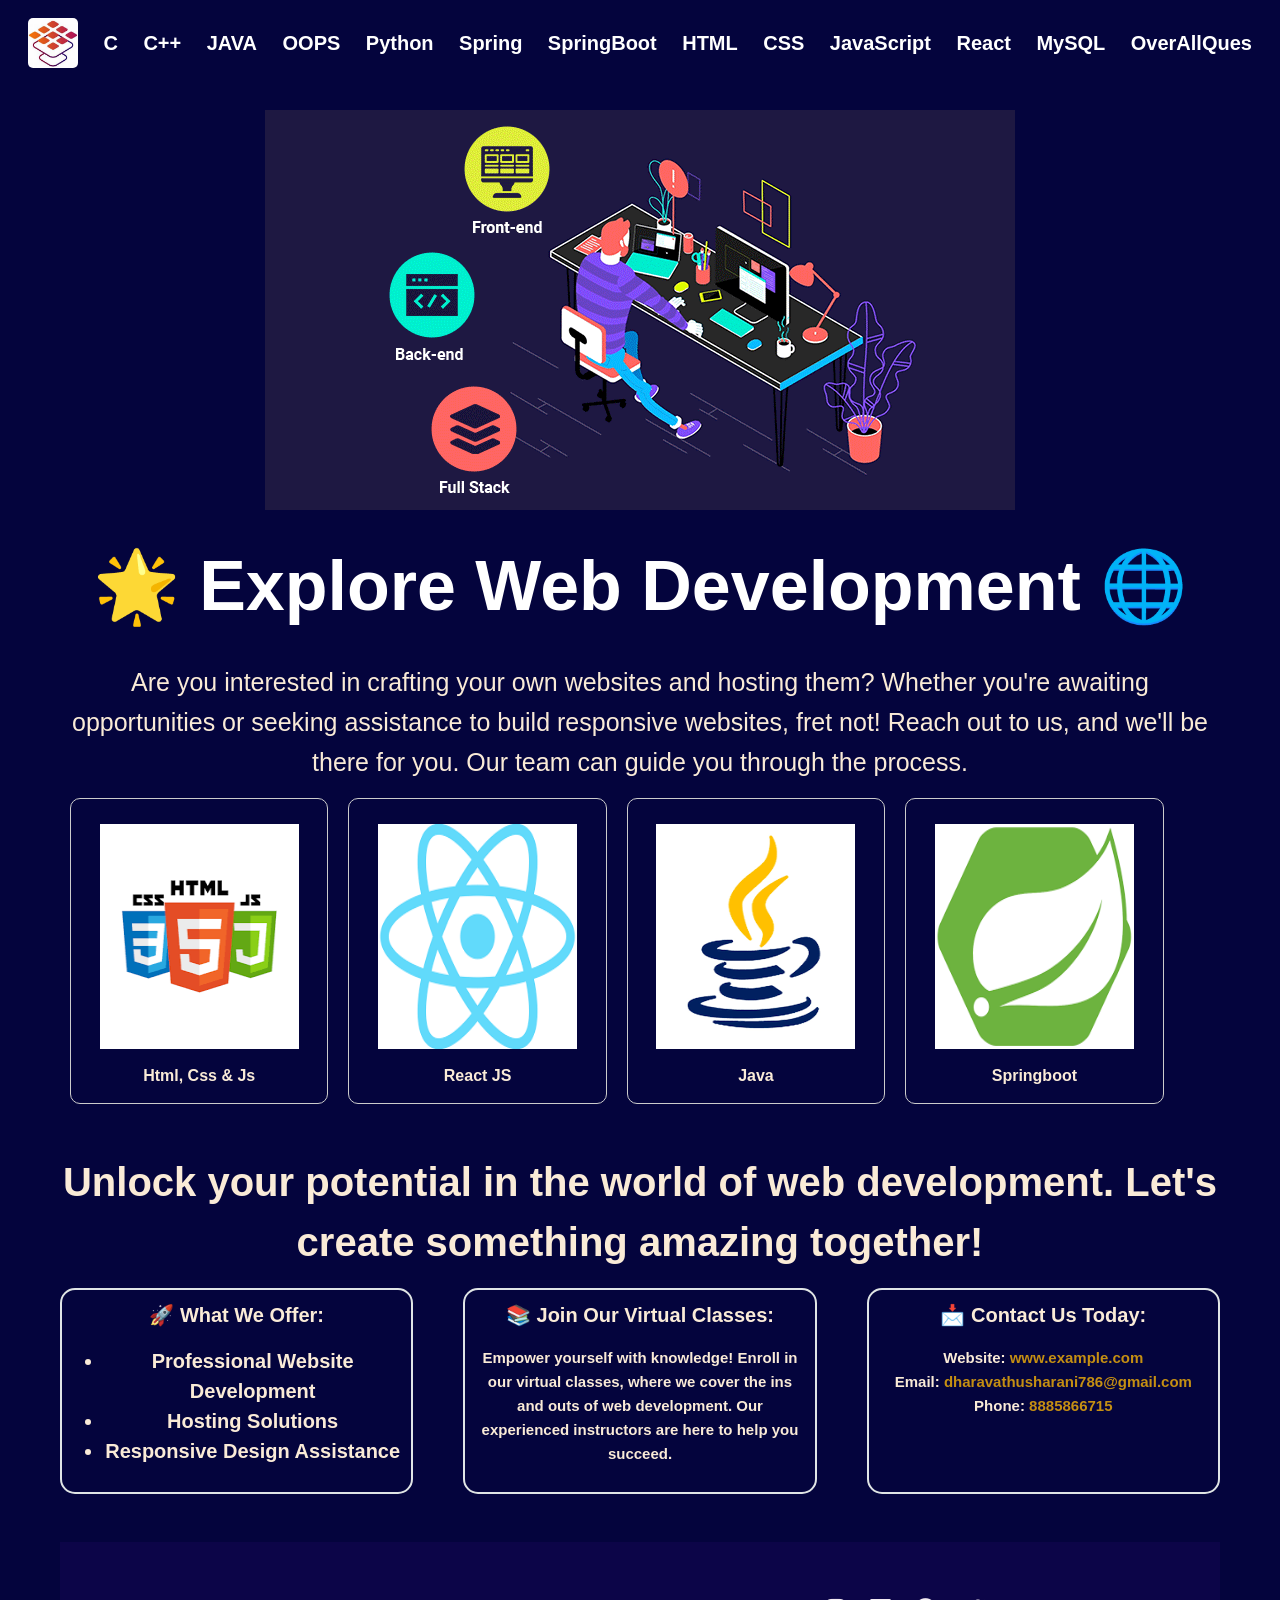
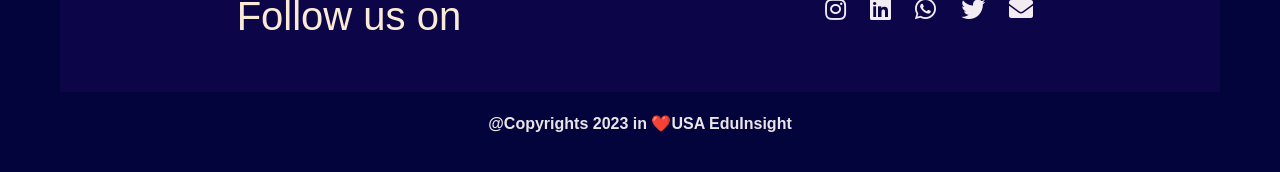
<file: index.html>
<!DOCTYPE html>
<html lang="en">
<head>
    <meta charset="UTF-8">
    <meta name="viewport" content="width=device-width, initial-scale=1.0">
    <link rel="stylesheet" href="https://cdnjs.cloudflare.com/ajax/libs/font-awesome/5.15.3/css/all.min.css">
    <link rel="icon" href="icon.jpeg" type="image/x-icon">
    <title>USA EduInsight</title>
    <link href="https://cdn.jsdelivr.net/npm/bootstrap@5.0.2/dist/css/bootstrap.min.css" rel="stylesheet" integrity="sha384-EVSTQN3/azprG1Anm3QDgpJLIm9Nao0Yz1ztcQTwFspd3yD65VohhpuuCOmLASjC" crossorigin="anonymous">
    <script src="https://cdn.jsdelivr.net/npm/bootstrap@5.0.2/dist/js/bootstrap.bundle.min.js" integrity="sha384-MrcW6ZMFYlzcLA8Nl+NtUVF0sA7MsXsP1UyJoMp4YLEuNSfAP+JcXn/tWtIaxVXM" crossorigin="anonymous"></script>
    <script src="https://cdn.jsdelivr.net/npm/@popperjs/core@2.9.2/dist/umd/popper.min.js" integrity="sha384-IQsoLXl5PILFhosVNubq5LC7Qb9DXgDA9i+tQ8Zj3iwWAwPtgFTxbJ8NT4GN1R8p" crossorigin="anonymous"></script>
<script src="https://cdn.jsdelivr.net/npm/bootstrap@5.0.2/dist/js/bootstrap.min.js" integrity="sha384-cVKIPhGWiC2Al4u+LWgxfKTRIcfu0JTxR+EQDz/bgldoEyl4H0zUF0QKbrJ0EcQF" crossorigin="anonymous"></script>

    <link rel="stylesheet" href="style.css">
</head>
<body>
    <div class="nav">
      <a href="index.html" class="logo"><img src="icon.jpeg" style="width: 50px; height: 50px; border-radius: 5px;" alt="USA Organisation Logo"></a>
   
       
        <a href="c.html">C</a>
        <a href="c++.html">C++</a>
        <a href="java.html">JAVA</a>
        <a href="OOPS.html">OOPS</a>
        <a href="python.html">Python</a>
        <a href="spring.html">Spring</a>
        <a href="springboot.html">SpringBoot</a>
        <a href="Html.html">HTML</a>
        <a href="CSS.html">CSS</a>
        <a href="JavaScript.html">JavaScript</a>
        <a href="React.html">React</a>
        <a href="MySQL.html">MySQL</a>
        <a href="MostQues.html">OverAllQues</a>
    </div>
    <br>
    <center>
        <img src="gif.gif" alt="">
        <div class="container">
            <p class="intro rainbow-blink" style="font-weight: bold; font-size: 70px; font-style: normal; color: white;">🌟 Explore Web Development 🌐</p>
          <p style=" font-size: 25px;
          line-height: 1.6;">Are you interested in crafting your own websites and hosting them? Whether you're awaiting opportunities or seeking assistance to build responsive websites, fret not! Reach out to us, and we'll be there for you. Our team can guide you through the process.</p>
            
        <!-- images gallery -->
<div class="responsive">
    <div class="gallery">
      <a target="_blank" href="Html.html">
        <img src="htmlcssjs.png"
          alt="Cinque Terre" width="600" height="400">
      </a>
      <div class="desc">Html, Css & Js </div>
    </div>
  </div>


  <div class="responsive">
    <div class="gallery">
      <a target="_blank" href="React.html">
        <img src="rj.png" alt="Forest"
          width="600" height="400">
      </a>
      <div class="desc"> React JS</div>
    </div>
  </div>

  <div class="responsive">
    <div class="gallery">
      <a target="_blank" href="java.html">
        <img src="java.png"
          alt="Northern Lights" width="600" height="400">
      </a>
      <div class="desc">Java </div>
    </div>
  </div>

  <div class="responsive">
    <div class="gallery">
      <a target="_blank" href="spring.html">
        <img src="spring.png" alt="Mountains"
          width="600" height="400">
      </a>
      <div class="desc">Springboot</div>
    </div>
  </div>
  
  <div class="clearfix"></div>
<br><br>

<!-- ... Your existing HTML code ... -->

  <div class="containerbox">
    <span onclick="this.parentElement.style.display='none'" class="closebtn">&times;</span>
    <img id="expandedImg" style="width:100%">
    <div id="imgtext"></div>
  </div>
  
  <script>
  function myFunction(imgs) {
    var expandImg = document.getElementById("expandedImg");
    var imgText = document.getElementById("imgtext");
    expandImg.src = imgs.src;
    imgText.innerHTML = imgs.alt;
    expandImg.parentElement.style.display = "block";
  }
  </script>


            <p class="center" style="font-weight: bold; font-size: 40px;">Unlock your potential in the world of web development. Let's create something amazing together!</p>
      
            <div class="grid-container">
                <div class="grid-item">
                    <p style="font-weight: bold; font-size: 20px;">🚀 What We Offer:</p>
                    <ul style="font-weight: bold; font-size: 20px;">
                        <li>Professional Website Development</li>
                        <li>Hosting Solutions</li>
                        <li>Responsive Design Assistance</li>
                    </ul>
                </div>
                
                <div class="grid-item">
                    <p style="font-weight: bold; font-size: 20px;">📚 Join Our Virtual Classes:<br></p>
                   <p style="font-weight: bold; font-size: 15px; line-height: 1.6;"> Empower yourself with knowledge! Enroll in our virtual classes, where we cover the ins and outs of web development. Our experienced instructors are here to help you succeed.</p>
                </div>
                
                <div class="grid-item">
                    <p style="font-weight: bold; font-size: 20px;">📩 Contact Us Today:<br></p>
                   <p style="font-weight: bold; font-size: 15px;  line-height: 1.6;" > Website: <a href="http://www.example.com">www.example.com</a><br>
                Email: <a href="https://mail.google.com/mail/u/0/#inbox">dharavathusharani786@gmail.com</a>
                   Phone: <a href="tel:8885866715">8885866715</a></p>
                </div>
            </div>
            <br><br>

            <div class="insta" style="display: flex; justify-content: space-around; background-color: rgba(13, 6, 74, 0.947);  height: 150px;">

            <div>
            <h1 style="margin-top: 50px;">Follow us on</h1>
            </div>
              
              <div class="follow-us" style="margin-top: 50px;">
                <a href="https://instagram.com/usa_eduinsight?utm_source=qr&igshid=MThlNWY1MzQwNA==" target="_blank"><i class="fab fa-instagram" style="color: rgb(243, 235, 242);"></i></a>
                <a href="https://www.linkedin.com/in/dharavath-usharani-b5b6a1221/" target="_blank"><i class="fab fa-linkedin" style="color: rgb(243, 235, 242);"></i></a>
                <a href="https://api.whatsapp.com/send?phone=8885866715" target="_blank"><i class="fab fa-whatsapp" style="color: rgb(243, 235, 242);"></i></a>
                 <a href="https://twitter.com/avudurthi_sai" target="_blank"><i class="fab fa-twitter" style="color: rgb(243, 235, 242);"></i></a>
                <a href="mailto:usaeduinsight@email.com"><i class="fas fa-envelope" style="color: rgb(243, 235, 242);"></i></a>
            </div>
  </div>
        <p class="footer">@Copyrights 2023 in ❤️USA EduInsight</p> 
    </center>
</body>
</html>
</file>
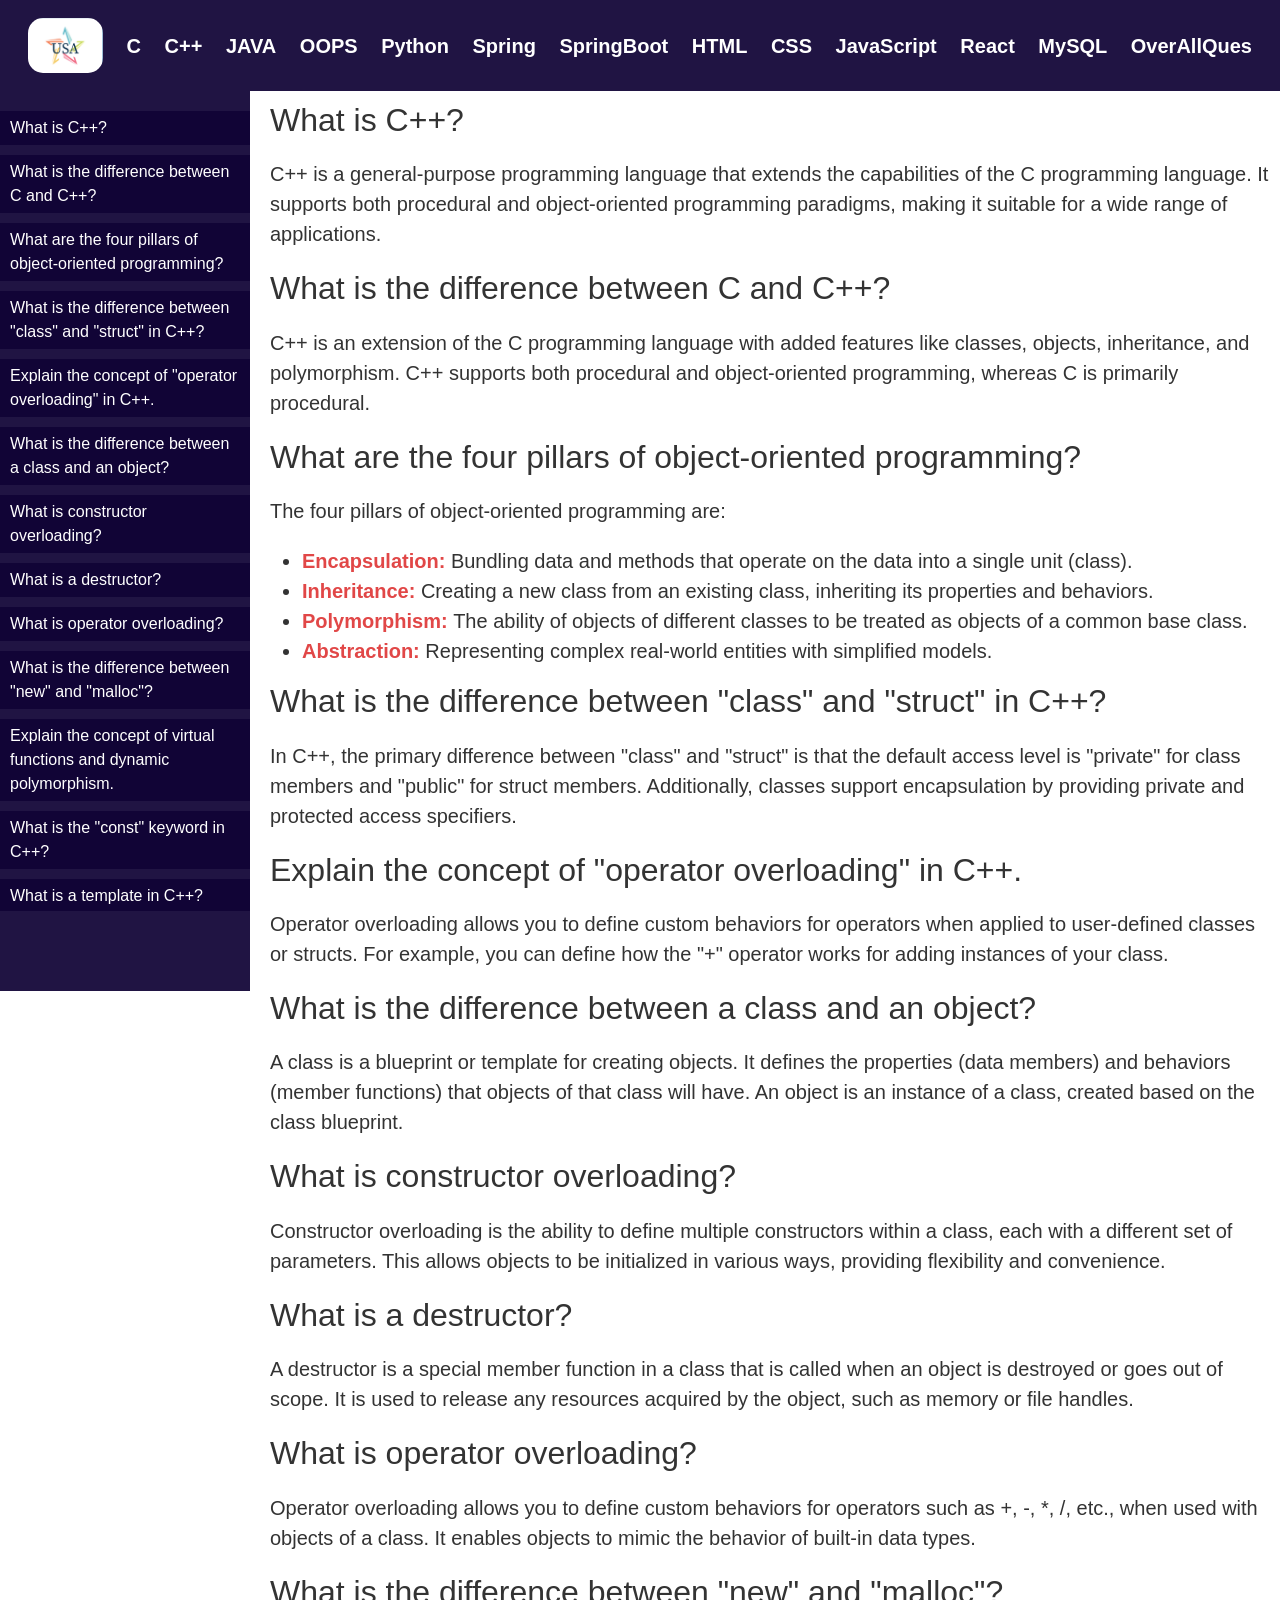
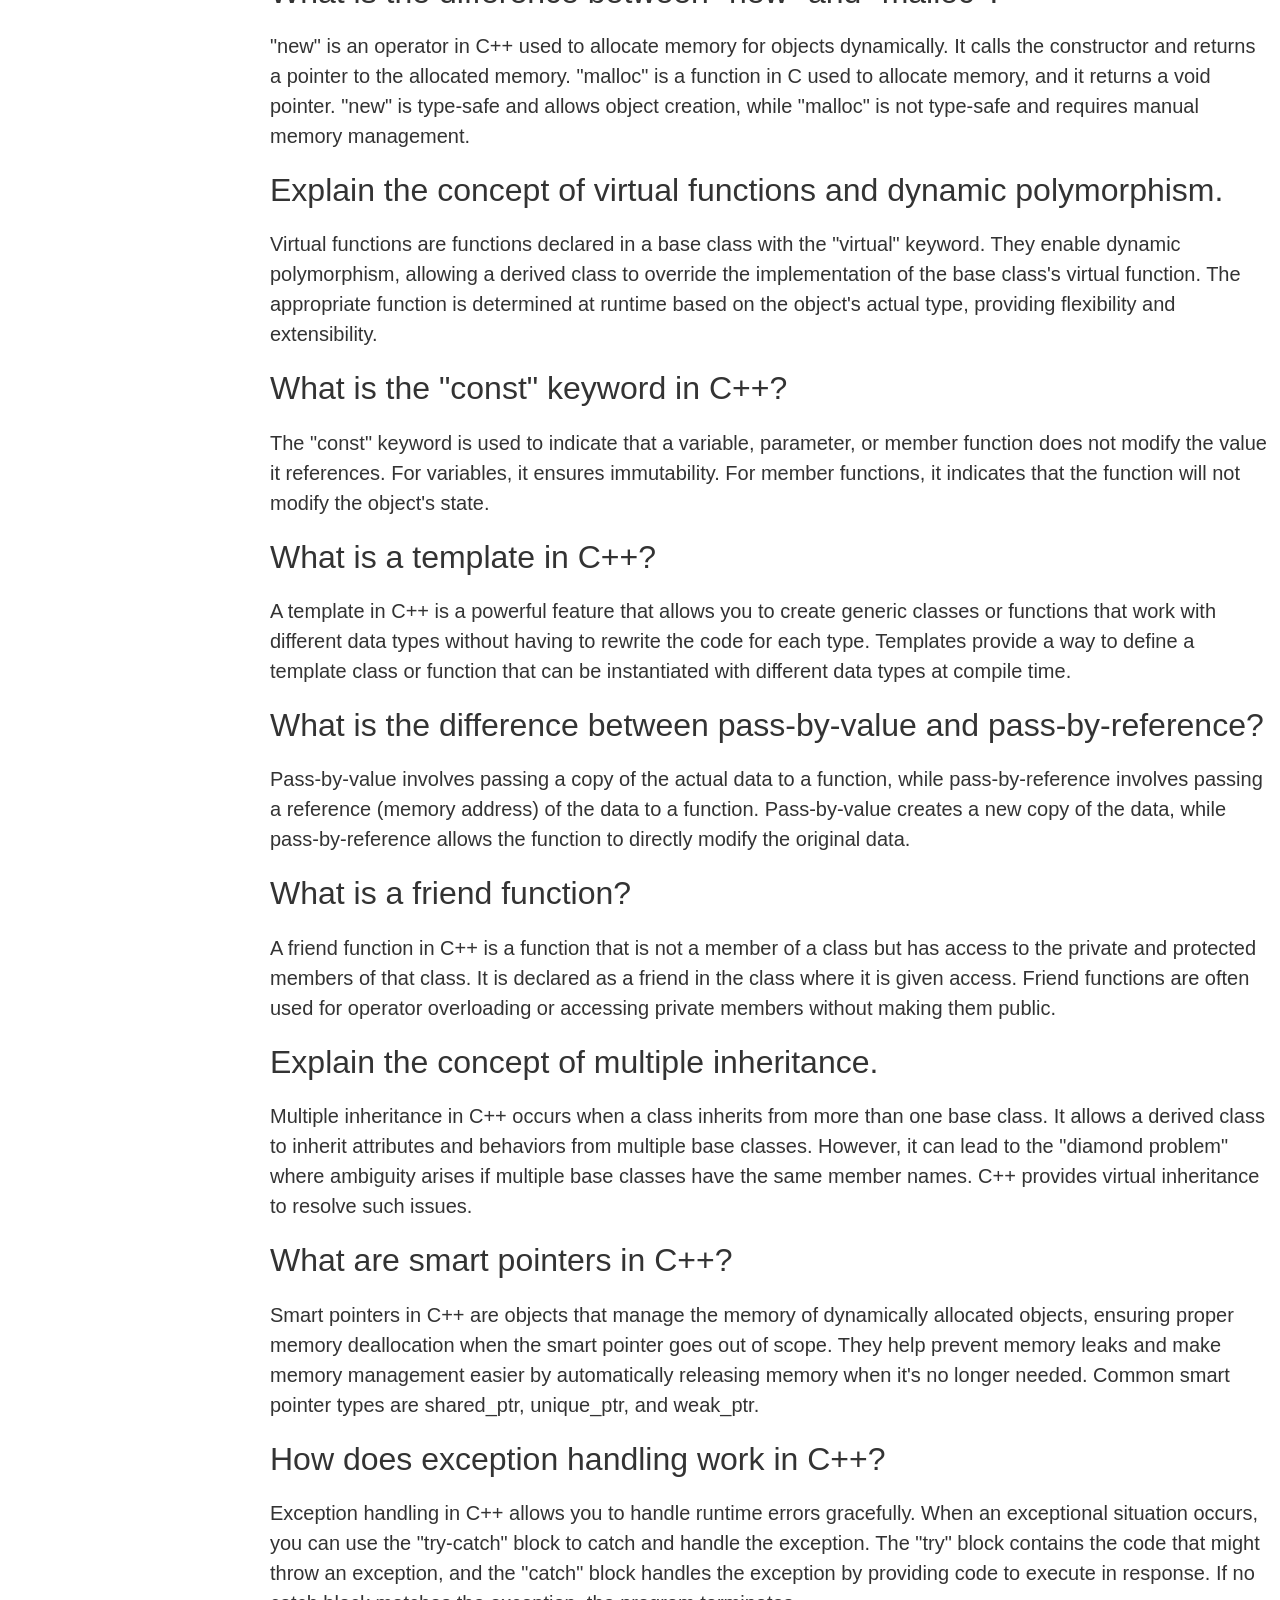
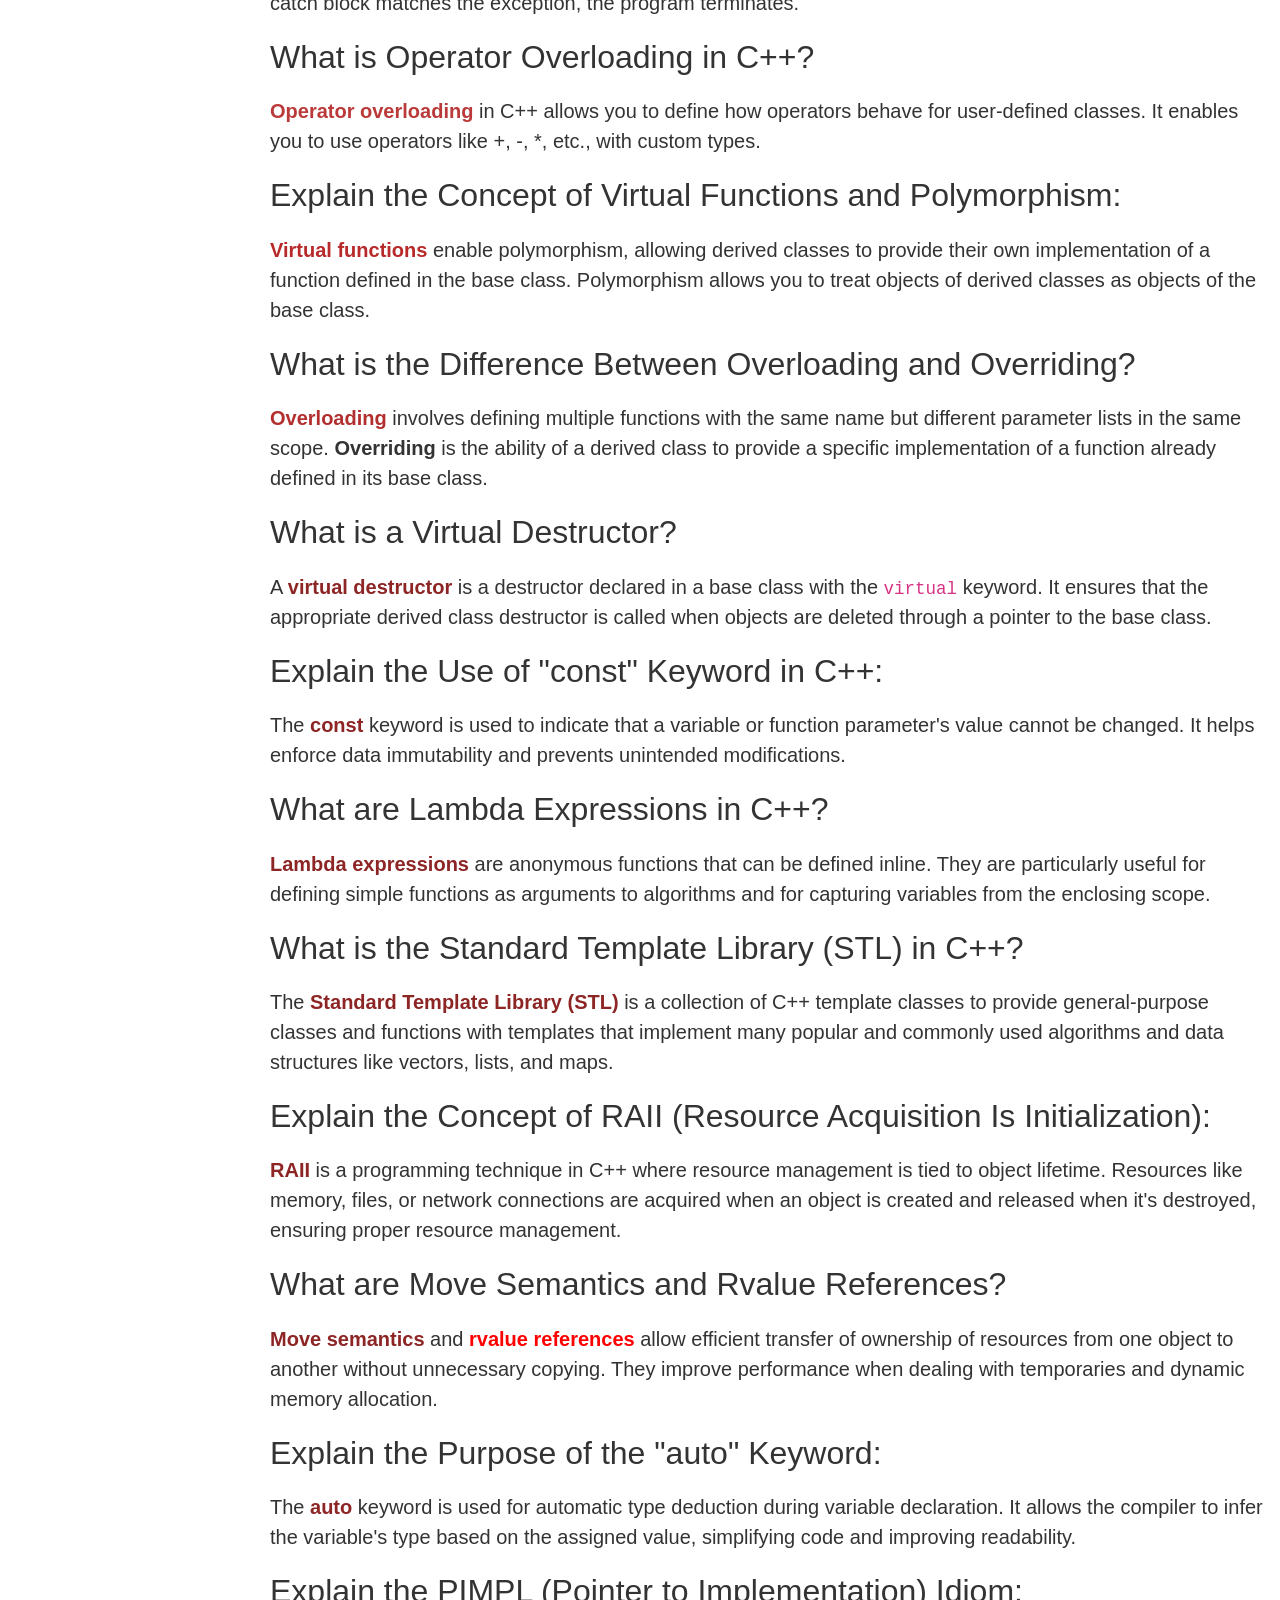
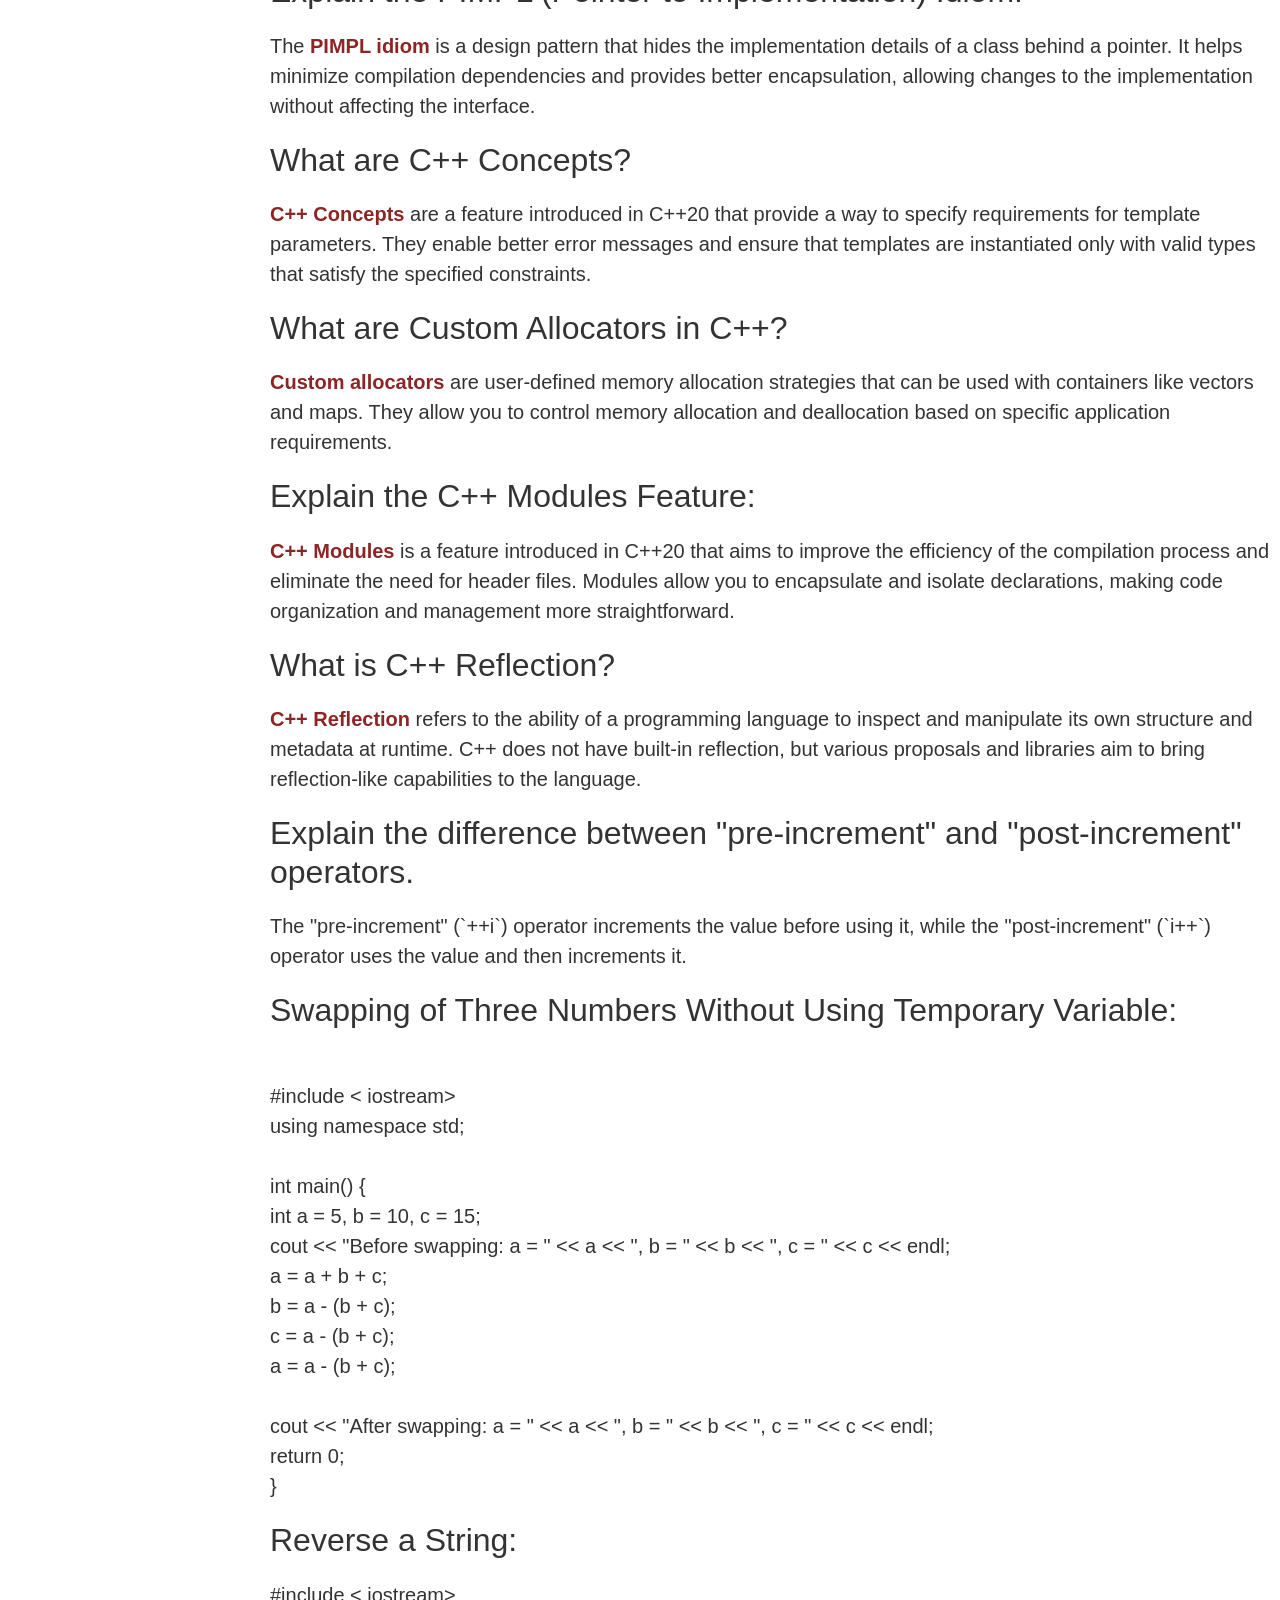
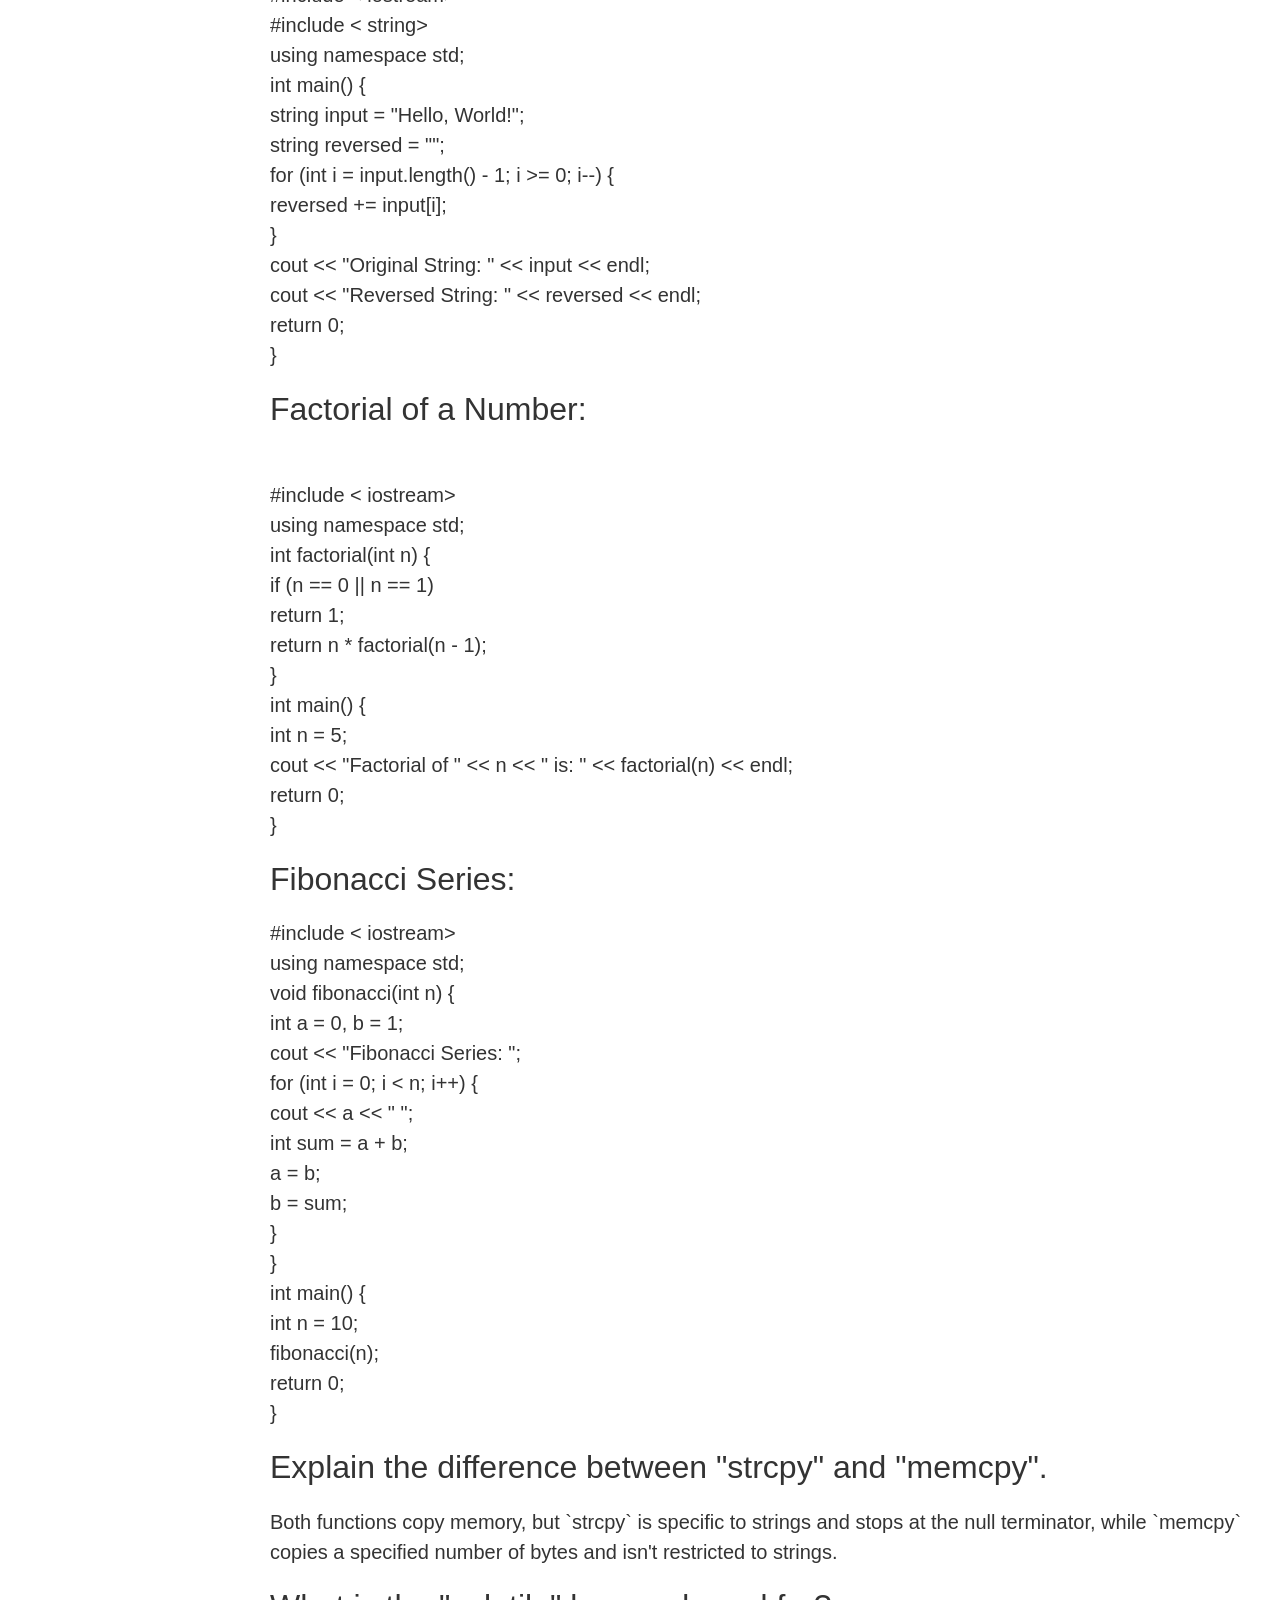
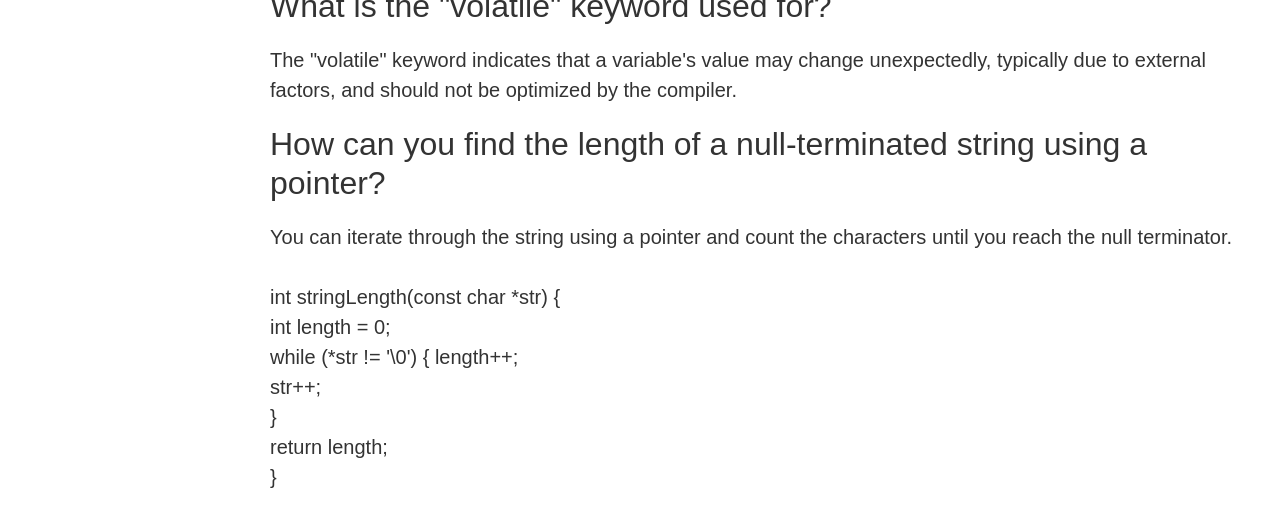
<file: c++.html>
<!DOCTYPE html>
<html lang="en">
<head>
    <meta charset="UTF-8">
    <meta name="viewport" content="width=device-width, initial-scale=1.0">
    <title>❤️USA Organisation❤️</title>
    <link href="https://cdn.jsdelivr.net/npm/bootstrap@5.0.2/dist/css/bootstrap.min.css" rel="stylesheet" integrity="sha384-EVSTQN3/azprG1Anm3QDgpJLIm9Nao0Yz1ztcQTwFspd3yD65VohhpuuCOmLASjC" crossorigin="anonymous">
    <script src="https://cdn.jsdelivr.net/npm/bootstrap@5.0.2/dist/js/bootstrap.bundle.min.js" integrity="sha384-MrcW6ZMFYlzcLA8Nl+NtUVF0sA7MsXsP1UyJoMp4YLEuNSfAP+JcXn/tWtIaxVXM" crossorigin="anonymous"></script>
    <script src="https://cdn.jsdelivr.net/npm/@popperjs/core@2.9.2/dist/umd/popper.min.js" integrity="sha384-IQsoLXl5PILFhosVNubq5LC7Qb9DXgDA9i+tQ8Zj3iwWAwPtgFTxbJ8NT4GN1R8p" crossorigin="anonymous"></script>
<script src="https://cdn.jsdelivr.net/npm/bootstrap@5.0.2/dist/js/bootstrap.min.js" integrity="sha384-cVKIPhGWiC2Al4u+LWgxfKTRIcfu0JTxR+EQDz/bgldoEyl4H0zUF0QKbrJ0EcQF" crossorigin="anonymous"></script>

  
    <style>
        body {
            font-family: Arial, sans-serif;
            margin: 0;
            padding: 0;
           /* background-color: rgb(239, 239, 244); */
            color: antiquewhite;
        }

       /* Your existing CSS styles for navigation */
       .nav {
            position: sticky;
            top: 0;
            z-index: 100;
            width: 100%;
            display: flex;
            background-color: #110436ee;
            justify-content: space-between;
            align-items: center;
            padding: 10px 20px;
        }
        
        .nav a {
            color: white;
            font-weight: bold;
            font-size: 20px;
            text-decoration: none;
            transition: background-color 0.3s, color 0.3s;
            padding: 8px;
            border-radius: 5px;
        }
        
        .nav a:hover {
   background-color: navy;
    box-shadow: 0 12px 16px 0 whitesmoke, 0 12px 16px 0 whitesmoke; /* Change the box-shadow on hover */
color: white;
z-index: 2;
}

        /* Styles for side navigation and content */
        .sidenav {
            position: fixed;
            left: 0;
            margin-top: 0;
            width: 250px;
            height: 100%;
            background-color: #110436ee;
            padding-top: 20px;
            font-family: Arial, sans-serif;
        }

        .question-list {
            list-style: none;
            padding: 0;
            overflow-y: auto;
            max-height: calc(100vh - 100px); /* Adjust as needed */
            
        }

        .question-list-item {
            margin-bottom: 10px;
            background-color: #110436ee;
        }

        .question-list-item a {
            color: white;
            text-decoration: none;
            display: block;
            padding: 5px 10px;
        }

        .content {
            margin-left: 260px;
            padding: 10px;
        }

        .question {
            font-weight: bold;
            color: #333;
            
        }

        .answer {
            margin-left: 20px;
            color: #666;
        }

        p {
    display: block;
    margin-block-start: 1em;
    margin-block-end: 1em;
    margin-inline-start: 0px;
    margin-inline-end: 0px;
    font-weight: 500;
    font-size: 20px;

}
    </style>
</head>
<body>
    <div class="nav">
        <a href="index.html" class="logo"><img src="logo.png" style="width: 75px; height: 55px; border-radius: 15px;" alt="USA Organisation Logo"></a>
    <a href="c.html">C</a>
        <a href="c++.html">C++</a>
        <a href="java.html">JAVA</a>
        <a href="OOPS.html">OOPS</a>
        <a href="python.html">Python</a>
        <a href="spring.html">Spring</a>
        <a href="springboot.html">SpringBoot</a>
        <a href="Html.html">HTML</a>
        <a href="CSS.html">CSS</a>
        <a href="JavaScript.html">JavaScript</a>
        <a href="React.html">React</a>
        <a href="MySQL.html">MySQL</a>
        <a href="MostQues.html">OverAllQues</a>
    </div>
   

    <div class="sidenav">
        <ul class="question-list">
            <li class="question-list-item"><a href="#question1">What is C++?</a></li>
            <li class="question-list-item"><a href="#question2">What is the difference between C and C++?</a></li>
            <li class="question-list-item"><a href="#question3">What are the four pillars of object-oriented programming?</a></li>
            <li class="question-list-item"><a href="#cpp_question4">What is the difference between "class" and "struct" in C++?</a></li>
            <li class="question-list-item"><a href="#cpp_question5">Explain the concept of "operator overloading" in C++.</a></li>
             <!-- Add more questions to the list -->
            <li class="question-list-item"><a href="#question6">What is the difference between a class and an object?</a></li>
            <li class="question-list-item"><a href="#question7">What is constructor overloading?</a></li>
            <li class="question-list-item"><a href="#question8">What is a destructor?</a></li>
            <li class="question-list-item"><a href="#question9"> What is operator overloading?</a></li>
            <li class="question-list-item"><a href="#question10">What is the difference between "new" and "malloc"?</a></li>
            <li class="question-list-item"><a href="#question11">Explain the concept of virtual functions and dynamic polymorphism.</a></li>
            <li class="question-list-item"><a href="#question12">What is the "const" keyword in C++?</a></li>
            <li class="question-list-item"><a href="#question13">What is a template in C++?</a></li>
            <li class="question-list-item"><a href="#question14">What is the difference between pass-by-value and pass-by-reference?</a></li>
            <li class="question-list-item"><a href="#question15">What is a friend function?</a></li>
            <li class="question-list-item"><a href="#question16"> Explain the concept of multiple inheritance.</a></li>
            <li class="question-list-item"><a href="#question17"> What are smart pointers in C++?</a></li>
            <li class="question-list-item"><a href="#question18">How does exception handling work in C++?</a></li>
            <li class="question-list-item"><a href="#question19"> What is Operator Overloading in C++?</a></li>
            <li class="question-list-item"><a href="#question20"> Explain the Concept of Virtual Functions and Polymorphism:</a></li>
            <li class="question-list-item"><a href="#question21">What is the Difference Between Overloading and Overriding?</a></li>
            <li class="question-list-item"><a href="#question22">What is a Virtual Destructor?</a></li>
            <li class="question-list-item"><a href="#question23">Explain the Use of "const" Keyword in C++:</a></li>
            <li class="question-list-item"><a href="#question24">What are Lambda Expressions in C++?</a></li>
            <li class="question-list-item"><a href="#question25">What is the Standard Template Library (STL) in C++?</a></li>
            <li class="question-list-item"><a href="#question26">Explain the Concept of RAII (Resource Acquisition Is Initialization):</a></li>
            <li class="question-list-item"><a href="#question27">What are Move Semantics and Rvalue References?</a></li>
            <li class="question-list-item"><a href="#question28">Explain the Purpose of the "auto" Keyword:</a></li>
            <li class="question-list-item"><a href="#question29">Explain the PIMPL (Pointer to Implementation) Idiom:</a></li>
            <li class="question-list-item"><a href="#question30">What are C++ Concepts?</a></li>
            <li class="question-list-item"><a href="#question31">What are Custom Allocators in C++?</a></li>
            <li class="question-list-item"><a href="#question32">Explain the C++ Modules Feature:</a></li>
            <li class="question-list-item"><a href="#question33">What is C++ Reflection?</a></li>
            <li class="question-list-item"><a href="#question34">Explain the difference between "pre-increment" and "post-increment" operators.</a></li>
            <li class="question-list-item"><a href="#question35"> Swapping of Three Numbers Without Using Temporary Variable:</a></li>
            <li class="question-list-item"><a href="#question36">Reverse a String:</a></li>
            <li class="question-list-item"><a href="#question37">Factorial of a Number:</a></li>
            <li class="question-list-item"><a href="#question38">Fibonacci Series:</a></li>
            <li class="question-list-item"><a href="#question39">Explain the difference between "strcpy" and "memcpy". </a></li>
            <li class="question-list-item"><a href="#question40">What is the "volatile" keyword used for?</a></li>
            <li class="question-list-item"><a href="#question41"> How can you find the length of a null-terminated string using a pointer?</a></li>
            
           

        </ul>
    </div>

    <!-- C++ questions -->
    <div class="content">

        <!-- Add more question-answer pairs as needed -->
        <div class="question" id="cpp_question1">
            <h2>What is C++?</h2>
            <p>C++ is a general-purpose programming language that extends the capabilities of the C programming language. It supports both procedural and object-oriented programming paradigms, making it suitable for a wide range of applications.</p>
        </div>
        <div class="question" id="cpp_question2">
            <h2>What is the difference between C and C++?</h2>
            <p>C++ is an extension of the C programming language with added features like classes, objects, inheritance, and polymorphism. C++ supports both procedural and object-oriented programming, whereas C is primarily procedural.</p>
        </div>
        <div class="question" id="cpp_question3">
            <h2>What are the four pillars of object-oriented programming?</h2>
            <p>The four pillars of object-oriented programming are:</p>
            <ul style=" font-family: Arial, sans-serif;  font-size: 20px; font-weight: 500;">
                <li><strong style="color: rgb(225, 71, 71);"> Encapsulation: </strong>Bundling data and methods that operate on the data into a single unit (class).</li>
                <li> <strong style="color: rgb(225, 71, 71);">Inheritance: </strong>Creating a new class from an existing class, inheriting its properties and behaviors.</li>
                <li> <strong style="color: rgb(225, 71, 71);">Polymorphism: </strong>The ability of objects of different classes to be treated as objects of a common base class.</li>
                <li> <strong style="color: rgb(225, 71, 71);">Abstraction:</strong> Representing complex real-world entities with simplified models.</li>
            </ul>
        </div>
        <div class="question" id="cpp_question4">
            <h2>What is the difference between "class" and "struct" in C++?</h2>
            <p>In C++, the primary difference between "class" and "struct" is that the default access level is "private" for class members and "public" for struct members. Additionally, classes support encapsulation by providing private and protected access specifiers.</p>
        </div>
        <div class="question" id="cpp_question5">
            <h2>Explain the concept of "operator overloading" in C++.</h2>
            <p>Operator overloading allows you to define custom behaviors for operators when applied to user-defined classes or structs. For example, you can define how the "+" operator works for adding instances of your class.</p>
        </div>

        <div class="question" id="cpp_question6">
            <h2>What is the difference between a class and an object?</h2>
            <p>A class is a blueprint or template for creating objects. It defines the properties (data members) and behaviors (member functions) that objects of that class will have. An object is an instance of a class, created based on the class blueprint.</p>
        </div>
        <div class="question" id="cpp_question7">
            <h2>What is constructor overloading?</h2>
            <p>Constructor overloading is the ability to define multiple constructors within a class, each with a different set of parameters. This allows objects to be initialized in various ways, providing flexibility and convenience.</p>
        </div>
        <div class="question" id="cpp_question8">
            <h2>What is a destructor?</h2>
            <p>A destructor is a special member function in a class that is called when an object is destroyed or goes out of scope. It is used to release any resources acquired by the object, such as memory or file handles.</p>
        </div>

        <div class="question" id="cpp_question9">
            <h2>What is operator overloading?</h2>
            <p>Operator overloading allows you to define custom behaviors for operators such as +, -, *, /, etc., when used with objects of a class. It enables objects to mimic the behavior of built-in data types.</p>
        </div>
        <div class="question" id="cpp_question10">
            <h2>What is the difference between "new" and "malloc"?</h2>
            <p>"new" is an operator in C++ used to allocate memory for objects dynamically. It calls the constructor and returns a pointer to the allocated memory. "malloc" is a function in C used to allocate memory, and it returns a void pointer. "new" is type-safe and allows object creation, while "malloc" is not type-safe and requires manual memory management.</p>
        </div>
        <div class="question" id="cpp_question11">
            <h2>Explain the concept of virtual functions and dynamic polymorphism.</h2>
            <p>Virtual functions are functions declared in a base class with the "virtual" keyword. They enable dynamic polymorphism, allowing a derived class to override the implementation of the base class's virtual function. The appropriate function is determined at runtime based on the object's actual type, providing flexibility and extensibility.</p>
        </div>
        <div class="question" id="cpp_question12">
            <h2>What is the "const" keyword in C++?</h2>
            <p>The "const" keyword is used to indicate that a variable, parameter, or member function does not modify the value it references. For variables, it ensures immutability. For member functions, it indicates that the function will not modify the object's state.</p>
        </div>
            <!-- ... Previous questions and answers ... -->
    <div class="question" id="cpp_question13">
        <h2>What is a template in C++?</h2>
        <p>A template in C++ is a powerful feature that allows you to create generic classes or functions that work with different data types without having to rewrite the code for each type. Templates provide a way to define a template class or function that can be instantiated with different data types at compile time.</p>
    </div>
    <div class="question" id="cpp_question14">
        <h2>What is the difference between pass-by-value and pass-by-reference?</h2>
        <p>Pass-by-value involves passing a copy of the actual data to a function, while pass-by-reference involves passing a reference (memory address) of the data to a function. Pass-by-value creates a new copy of the data, while pass-by-reference allows the function to directly modify the original data.</p>
    </div>
    <div class="question" id="cpp_question15">
        <h2>What is a friend function?</h2>
        <p>A friend function in C++ is a function that is not a member of a class but has access to the private and protected members of that class. It is declared as a friend in the class where it is given access. Friend functions are often used for operator overloading or accessing private members without making them public.</p>
    </div>
    <div class="question" id="cpp_question16">
        <h2>Explain the concept of multiple inheritance.</h2>
        <p>Multiple inheritance in C++ occurs when a class inherits from more than one base class. It allows a derived class to inherit attributes and behaviors from multiple base classes. However, it can lead to the "diamond problem" where ambiguity arises if multiple base classes have the same member names. C++ provides virtual inheritance to resolve such issues.</p>
    </div>
    <div class="question" id="cpp_question17">
        <h2>What are smart pointers in C++?</h2>
        <p>Smart pointers in C++ are objects that manage the memory of dynamically allocated objects, ensuring proper memory deallocation when the smart pointer goes out of scope. They help prevent memory leaks and make memory management easier by automatically releasing memory when it's no longer needed. Common smart pointer types are shared_ptr, unique_ptr, and weak_ptr.</p>
    </div>
    <div class="question" id="cpp_question18">
        <h2>How does exception handling work in C++?</h2>
        <p>Exception handling in C++ allows you to handle runtime errors gracefully. When an exceptional situation occurs, you can use the "try-catch" block to catch and handle the exception. The "try" block contains the code that might throw an exception, and the "catch" block handles the exception by providing code to execute in response. If no catch block matches the exception, the program terminates.</p>
    </div>

    <div class="question" id="question19">
        <h2>What is Operator Overloading in C++?</h2>
        <p><strong style="color: rgb(187, 57, 57);">Operator overloading</strong> in C++ allows you to define how operators behave for user-defined classes. It enables you to use operators like +, -, *, etc., with custom types.</p>
    </div>
    
    <div class="question" id="question20">
        <h2>Explain the Concept of Virtual Functions and Polymorphism:</h2>
        <p><strong style="color: rgb(184, 41, 41);">Virtual functions</strong> enable polymorphism, allowing derived classes to provide their own implementation of a function defined in the base class. Polymorphism allows you to treat objects of derived classes as objects of the base class.</p>
    </div>
    
    <div class="question" id="question21">
        <h2>What is the Difference Between Overloading and Overriding?</h2>
        <p><strong style="color: rgb(179, 46, 46);">Overloading</strong> involves defining multiple functions with the same name but different parameter lists in the same scope. <strong>Overriding</strong> is the ability of a derived class to provide a specific implementation of a function already defined in its base class.</p>
    </div>
    
    <div class="question" id="question22">
        <h2>What is a Virtual Destructor?</h2>
        <p>A <strong style="color: rgb(142, 37, 37);">virtual destructor</strong> is a destructor declared in a base class with the <code>virtual</code> keyword. It ensures that the appropriate derived class destructor is called when objects are deleted through a pointer to the base class.</p>
    </div>
    
    <div class="question" id="question23">
        <h2>Explain the Use of "const" Keyword in C++:</h2>
        <p>The <strong style="color: rgb(142, 37, 37);">const</strong> keyword is used to indicate that a variable or function parameter's value cannot be changed. It helps enforce data immutability and prevents unintended modifications.</p>
    </div>
    <div class="question" id="question24">
        <h2>What are Lambda Expressions in C++?</h2>
        <p><strong style="color: rgb(142, 37, 37);">Lambda expressions</strong> are anonymous functions that can be defined inline. They are particularly useful for defining simple functions as arguments to algorithms and for capturing variables from the enclosing scope.</p>
    </div>
    
    <div class="question" id="question25">
        <h2>What is the Standard Template Library (STL) in C++?</h2>
        <p>The <strong style="color: rgb(142, 37, 37);">Standard Template Library (STL)</strong> is a collection of C++ template classes to provide general-purpose classes and functions with templates that implement many popular and commonly used algorithms and data structures like vectors, lists, and maps.</p>
    </div>
    <div class="question" id="question26">
        <h2>Explain the Concept of RAII (Resource Acquisition Is Initialization):</h2>
        <p><strong style="color: rgb(142, 37, 37);">RAII</strong> is a programming technique in C++ where resource management is tied to object lifetime. Resources like memory, files, or network connections are acquired when an object is created and released when it's destroyed, ensuring proper resource management.</p>
    </div>
    
    <div class="question" id="question27">
        <h2>What are Move Semantics and Rvalue References?</h2>
        <p><strong style="color: rgb(142, 37, 37);">Move semantics</strong> and <strong style="color: red;">rvalue references</strong> allow efficient transfer of ownership of resources from one object to another without unnecessary copying. They improve performance when dealing with temporaries and dynamic memory allocation.</p>
    </div>
    <div class="question" id="question28">
        <h2>Explain the Purpose of the "auto" Keyword:</h2>
        <p>The <strong style="color: rgb(142, 37, 37);">auto</strong> keyword is used for automatic type deduction during variable declaration. It allows the compiler to infer the variable's type based on the assigned value, simplifying code and improving readability.</p>
    </div>
    <div class="question" id="question29">
        <h2>Explain the PIMPL (Pointer to Implementation) Idiom:</h2>
        <p>The <strong style="color: rgb(142, 37, 37);">PIMPL idiom</strong> is a design pattern that hides the implementation details of a class behind a pointer. It helps minimize compilation dependencies and provides better encapsulation, allowing changes to the implementation without affecting the interface.</p>
    </div>
    
    <div class="question" id="question30">
        <h2>What are C++ Concepts?</h2>
        <p><strong style="color: rgb(142, 37, 37);">C++ Concepts</strong> are a feature introduced in C++20 that provide a way to specify requirements for template parameters. They enable better error messages and ensure that templates are instantiated only with valid types that satisfy the specified constraints.</p>
    </div>
    
    <div class="question" id="question31">
        <h2>What are Custom Allocators in C++?</h2>
        <p><strong style="color: rgb(142, 37, 37);">Custom allocators</strong> are user-defined memory allocation strategies that can be used with containers like vectors and maps. They allow you to control memory allocation and deallocation based on specific application requirements.</p>
    </div>
    <div class="question" id="question32">
        <h2>Explain the C++ Modules Feature:</h2>
        <p><strong style="color: rgb(142, 37, 37);">C++ Modules</strong> is a feature introduced in C++20 that aims to improve the efficiency of the compilation process and eliminate the need for header files. Modules allow you to encapsulate and isolate declarations, making code organization and management more straightforward.</p>
    </div>
    
    <div class="question" id="question33">
        <h2>What is C++ Reflection?</h2>
        <p><strong style="color: rgb(142, 37, 37);">C++ Reflection</strong> refers to the ability of a programming language to inspect and manipulate its own structure and metadata at runtime. C++ does not have built-in reflection, but various proposals and libraries aim to bring reflection-like capabilities to the language.</p>
    </div>
    
        <div class="question" id="question34">
            <h2>Explain the difference between "pre-increment" and "post-increment" operators.</h2>
            <p>The "pre-increment" (`++i`) operator increments the value before using it, while the "post-increment" (`i++`) operator uses the value and then increments it.
            </p>
        </div>
        <div class="question" id="question35">
            <h2>Swapping of Three Numbers Without Using Temporary Variable:</h2> <br >
          
          <p style=" font-family: Arial, sans-serif;  font-size: 20px; font-weight: 500;">  #include < iostream> <br>
                using namespace std; <br>
                <br>
                int main() { <br>
                    int a = 5, b = 10, c = 15; <br>
                    cout << "Before swapping: a = " << a << ", b = " << b << ", c = " << c << endl; <br>
                
                    a = a + b + c; <br>
                    b = a - (b + c);<br>
                    c = a - (b + c);<br>
                    a = a - (b + c);<br>
                    <br>
                    cout << "After swapping: a = " << a << ", b = " << b << ", c = " << c << endl;
                    <br>
                    return 0;<br>
                }
            </p>   
        </div>
        <div class="question" id="question36">
            <h2>Reverse a String:</h2>
            <p style=" font-family: Arial, sans-serif;  font-size: 20px; font-weight: 500;"> 
            #include < iostream> <br>
                #include < string> <br>
                using namespace std; <br>
                
                int main() { <br>
                    string input = "Hello, World!"; <br>
                    string reversed = ""; <br>
                
                    for (int i = input.length() - 1; i >= 0; i--) {  <br>
                        reversed += input[i]; <br>
                    }
                    <br>
                    cout << "Original String: " << input << endl;  <br>
                    cout << "Reversed String: " << reversed << endl; <br>
                
                    return 0;  <br>
                }
            </p>
        </div>
        <div class="question" id="question37">
            <h2> Factorial of a Number:</h2>
            <br> <p style=" font-family: Arial, sans-serif;  font-size: 20px; font-weight: 500;"> 
            #include < iostream> <br>
                using namespace std;  <br>
                
                int factorial(int n) {  <br>
                    if (n == 0 || n == 1)  <br>
                        return 1;  <br>
                    return n * factorial(n - 1);  <br>
                }
                <br>
                int main() {  <br>
                    int n = 5;  <br>
                    cout << "Factorial of " << n << " is: " << factorial(n) << endl;  <br>
                    return 0;  <br>
                }
            </p>  
        </div>
        <div class="question" id="question38">
            <h2>Fibonacci Series:</h2>
            <p style=" font-family: Arial, sans-serif;  font-size: 20px; font-weight: 500;"> 
            #include < iostream> <br>
                using namespace std; <br>
                
                void fibonacci(int n) { <br>
                    int a = 0, b = 1; <br>
                
                    cout << "Fibonacci Series: "; <br>
                    for (int i = 0; i < n; i++) { <br>
                        cout << a << " "; <br>
                        int sum = a + b; <br>
                        a = b; <br>
                        b = sum; <br>
                    } <br>
                }<br>
                
                int main() { <br>
                    int n = 10; <br>
                    fibonacci(n);
                    <br>
                    return 0; <br>
                }
                
        </div>
        <div class="question" id="question39">
            <h2>Explain the difference between "strcpy" and "memcpy".</h2>
            <p>Both functions copy memory, but `strcpy` is specific to strings and stops at the null terminator, while `memcpy` copies a specified number of bytes and isn't restricted to strings.
            </p>
        </div>

         <div class="question" id="question40">
            <h2>What is the "volatile" keyword used for?</h2>
            <p>The "volatile" keyword indicates that a variable's value may change unexpectedly, typically due to external factors, and should not be optimized by the compiler.
            </p>
         </div>
  
         <div class="question" id="question41">
            <h2> How can you find the length of a null-terminated string using a pointer?</h2>
            <p>You can iterate through the string using a pointer and count the characters until you reach the null terminator.
              <br>  <br> int stringLength(const char *str) { <br>
                    int length = 0; <br>
                    while (*str != '\0') {
                        length++; <br>
                        str++; <br>
                    } <br>
                    return length; <br>
                }
                
            </p>
         </div>
        

    </div>
</body>
</html>
</file>
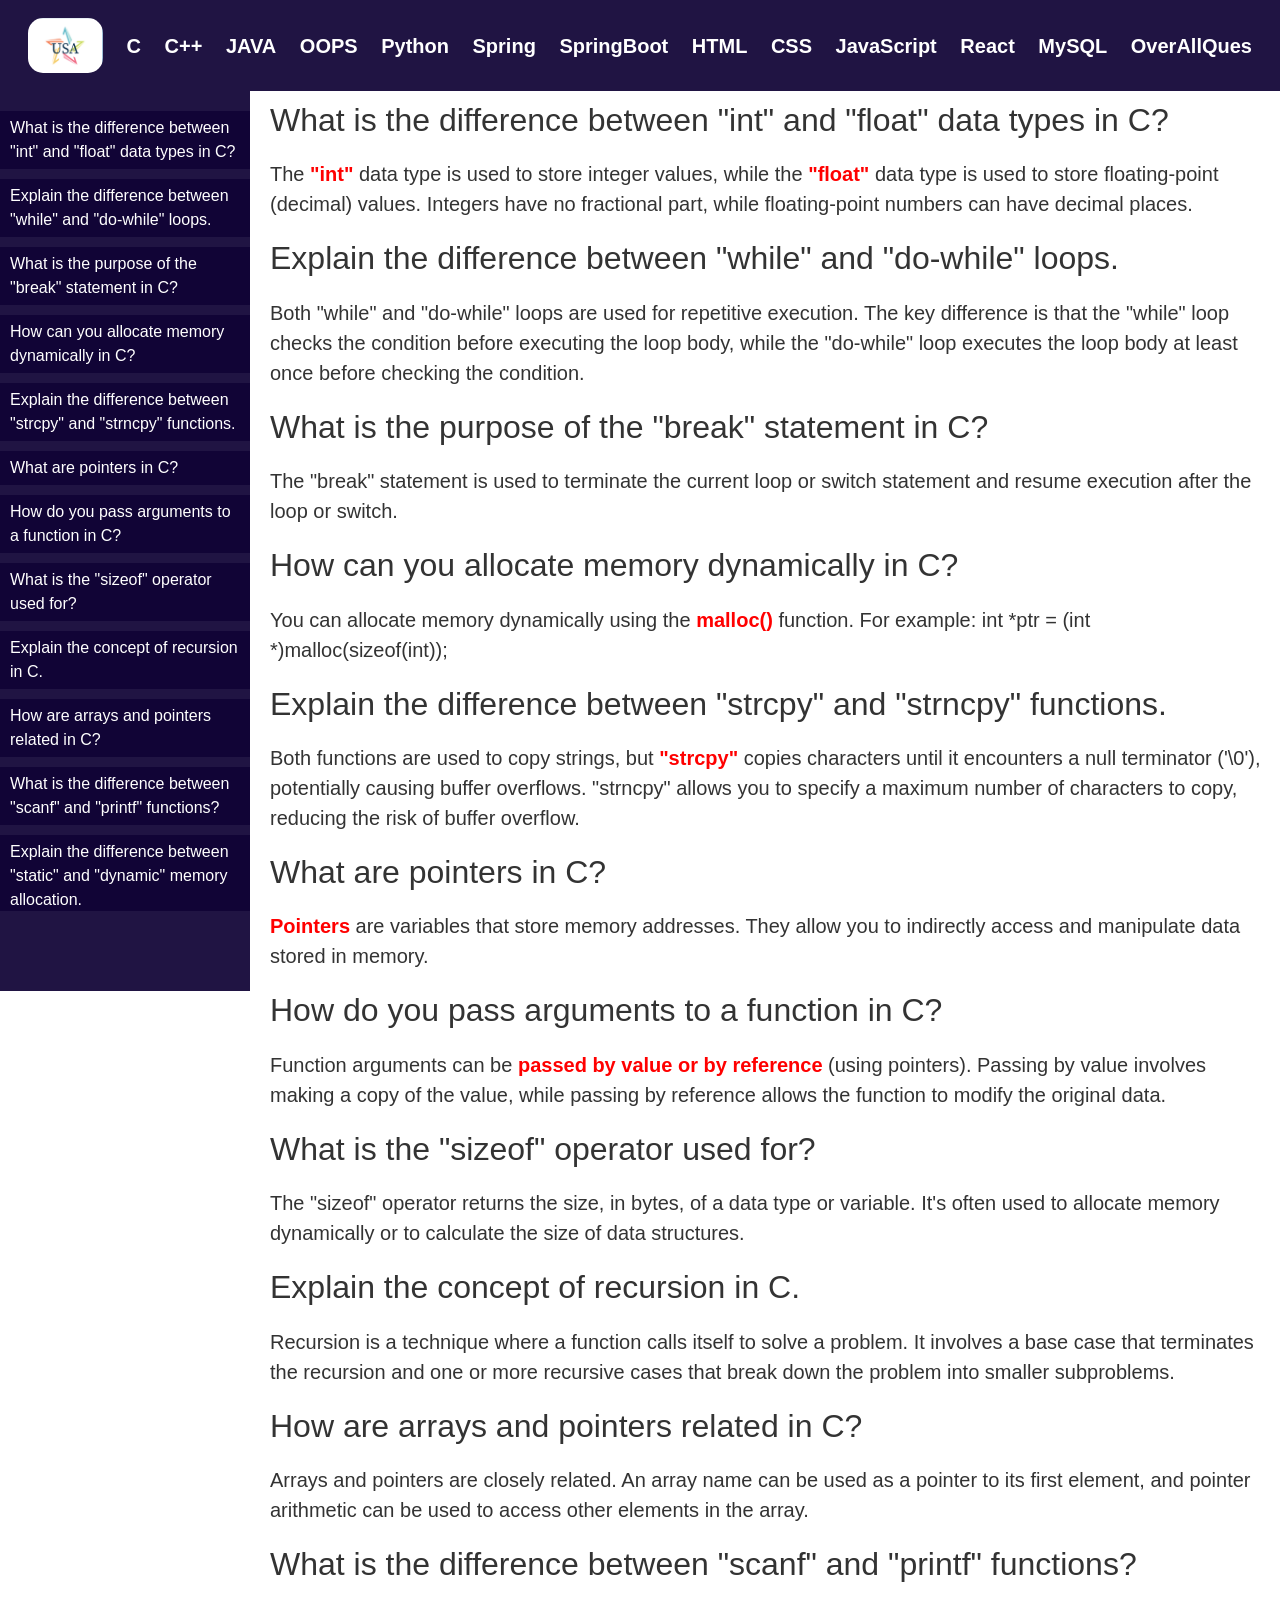
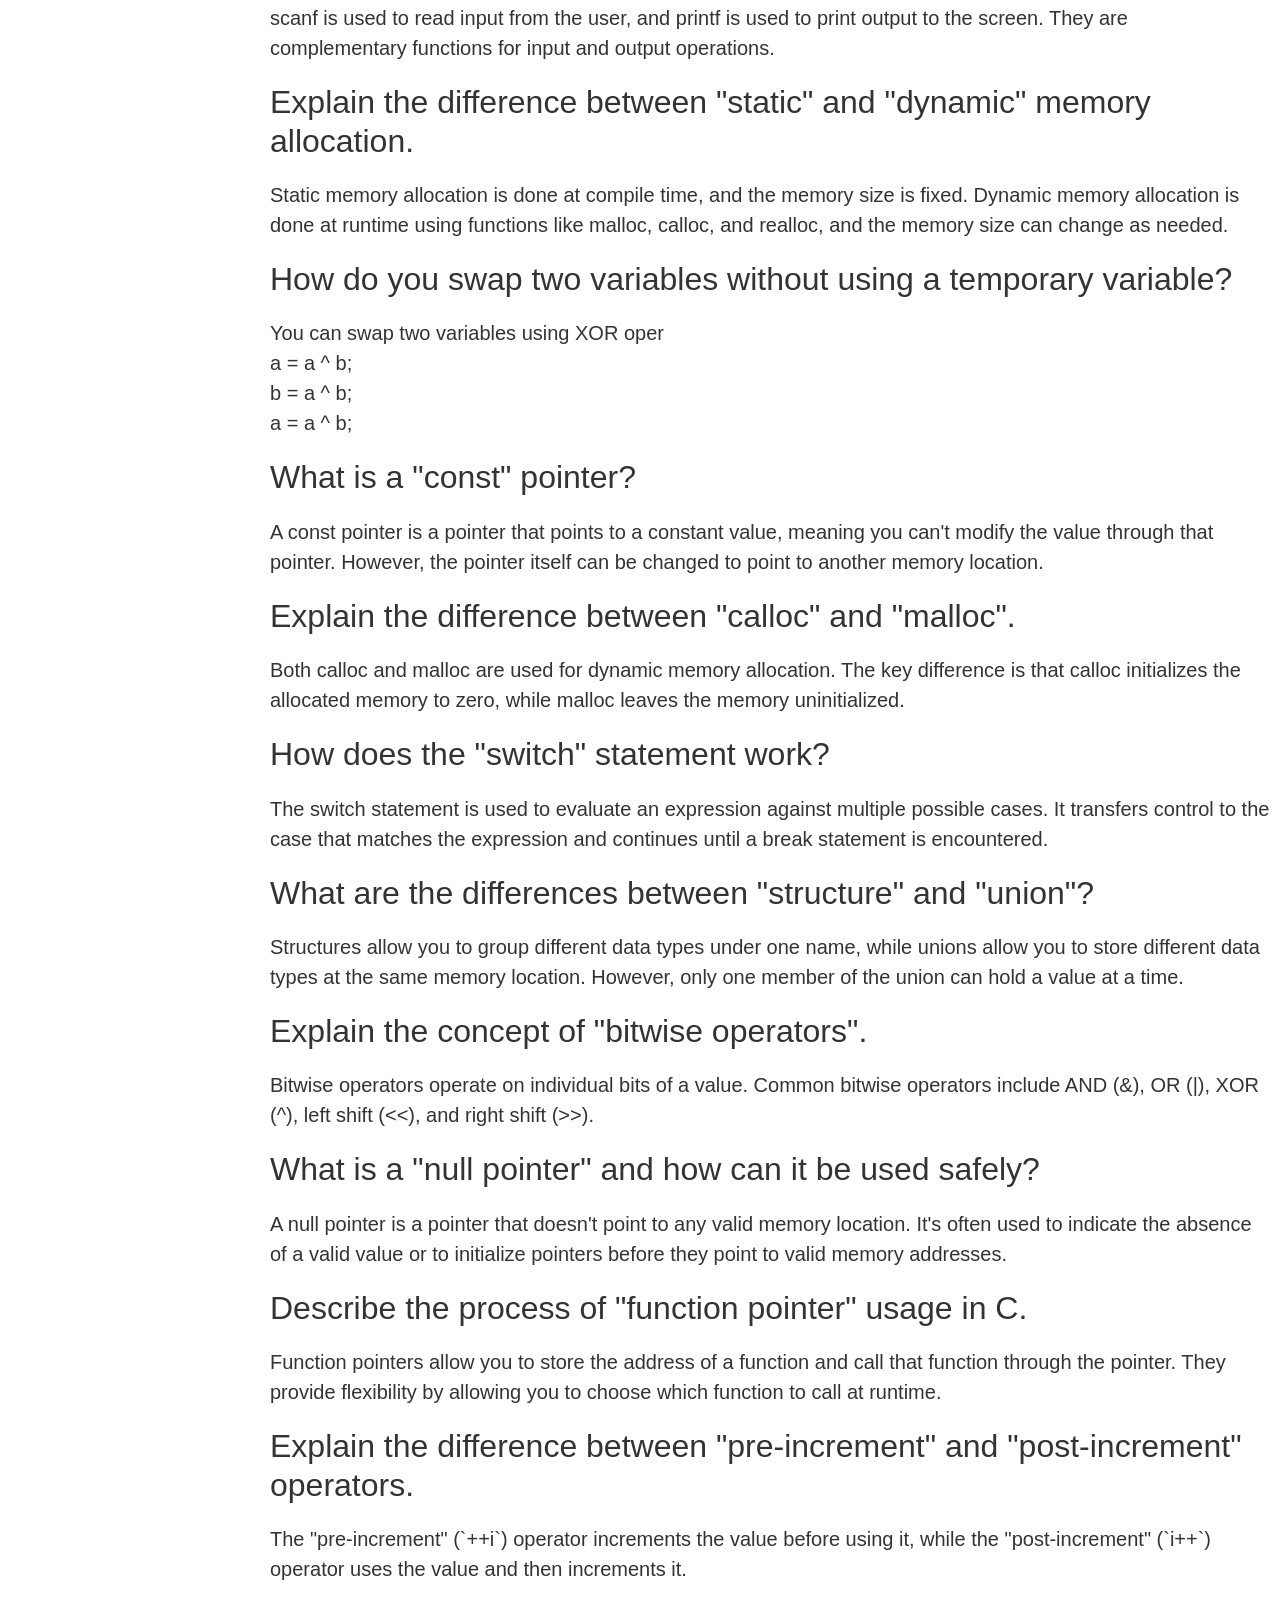
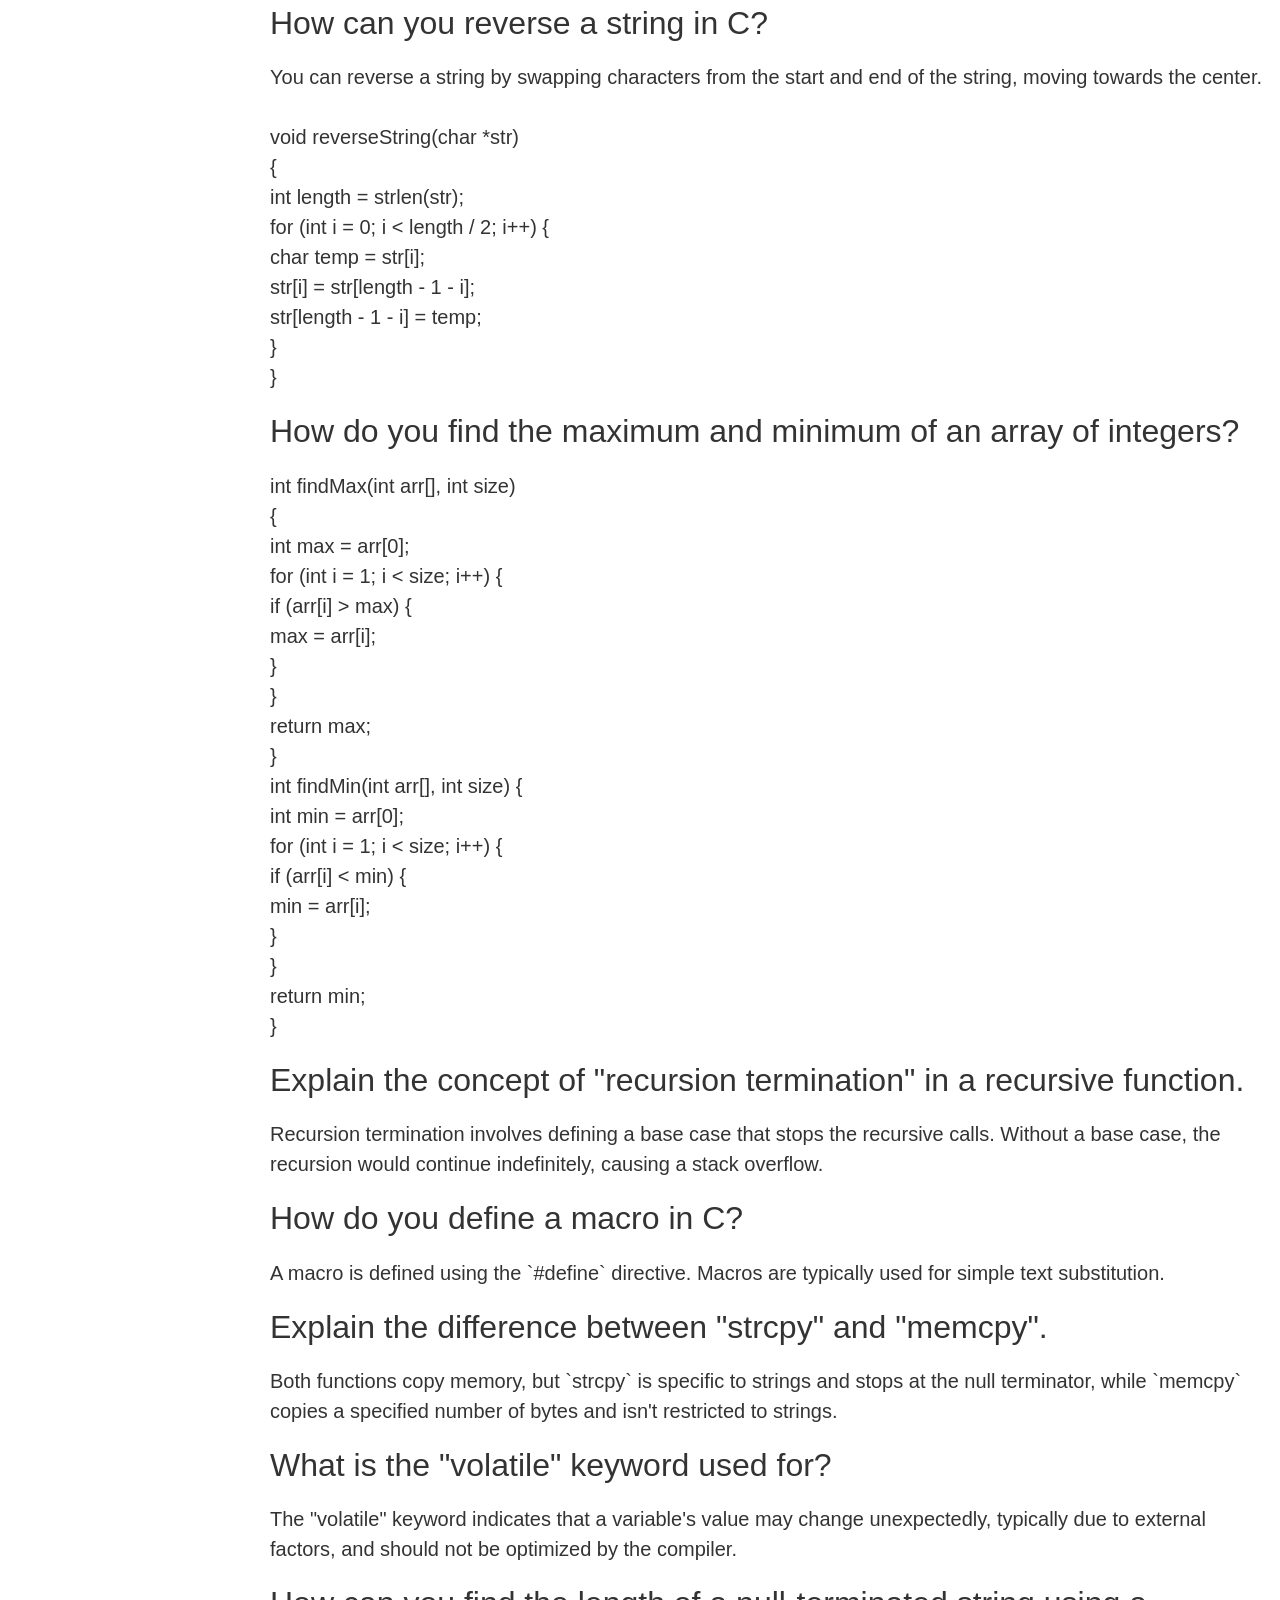
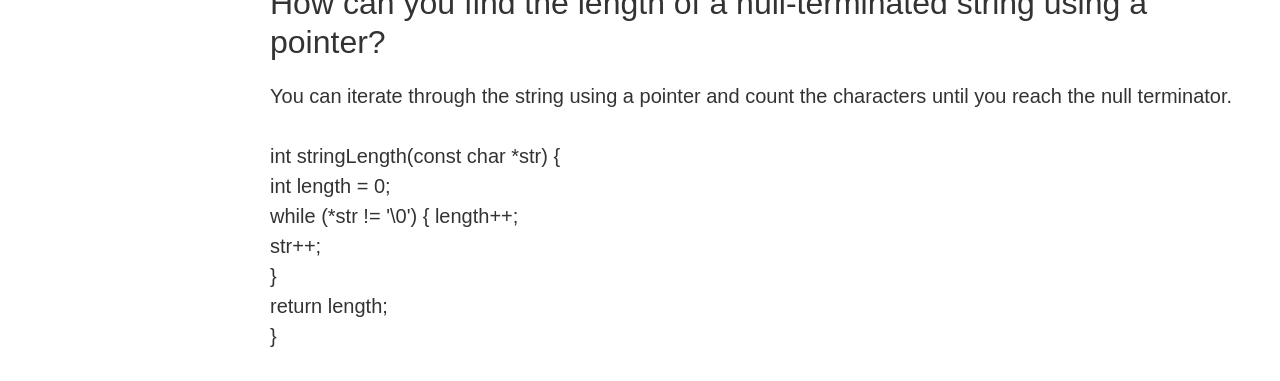
<file: c.html>
<!DOCTYPE html>
<html lang="en">
<head>
    <meta charset="UTF-8">
    <meta name="viewport" content="width=device-width, initial-scale=1.0">
    <title>❤️USA Organisation❤️</title>
    <link href="https://cdn.jsdelivr.net/npm/bootstrap@5.0.2/dist/css/bootstrap.min.css" rel="stylesheet" integrity="sha384-EVSTQN3/azprG1Anm3QDgpJLIm9Nao0Yz1ztcQTwFspd3yD65VohhpuuCOmLASjC" crossorigin="anonymous">
    <script src="https://cdn.jsdelivr.net/npm/bootstrap@5.0.2/dist/js/bootstrap.bundle.min.js" integrity="sha384-MrcW6ZMFYlzcLA8Nl+NtUVF0sA7MsXsP1UyJoMp4YLEuNSfAP+JcXn/tWtIaxVXM" crossorigin="anonymous"></script>
    <script src="https://cdn.jsdelivr.net/npm/@popperjs/core@2.9.2/dist/umd/popper.min.js" integrity="sha384-IQsoLXl5PILFhosVNubq5LC7Qb9DXgDA9i+tQ8Zj3iwWAwPtgFTxbJ8NT4GN1R8p" crossorigin="anonymous"></script>
<script src="https://cdn.jsdelivr.net/npm/bootstrap@5.0.2/dist/js/bootstrap.min.js" integrity="sha384-cVKIPhGWiC2Al4u+LWgxfKTRIcfu0JTxR+EQDz/bgldoEyl4H0zUF0QKbrJ0EcQF" crossorigin="anonymous"></script>

  
    <style>
        body {
            font-family: Arial, sans-serif;
            margin: 0;
            padding: 0;
            /* background-color: rgb(239, 239, 244); */
            color: antiquewhite;
        }

       /* Your existing CSS styles for navigation */
       .nav {
            position: sticky;
            top: 0;
            z-index: 100;
            width: 100%;
            display: flex;
            background-color: #110436ee;
            justify-content: space-between;
            align-items: center;
            padding: 10px 20px;
        }
        
        .nav a {
            color: white;
            font-weight: bold;
            font-size: 20px;
            text-decoration: none;
            transition: background-color 0.3s, color 0.3s;
            padding: 8px;
            border-radius: 5px;
        }
        
        .nav a:hover {
   background-color: navy;
    box-shadow: 0 12px 16px 0 whitesmoke, 0 12px 16px 0 whitesmoke; /* Change the box-shadow on hover */
color: white;
z-index: 2;
}

        /* Styles for side navigation and content */
        .sidenav {
            position: fixed;
            left: 0;
            margin-top: 0;
            width: 250px;
            height: 100%;
            background-color: #110436ee;
            padding-top: 20px;
            font-family: Arial, sans-serif;
        }

        .question-list {
            list-style: none;
            padding: 0;
            overflow-y: auto;
            max-height: calc(100vh - 100px); /* Adjust as needed */
            
        }

        .question-list-item {
            margin-bottom: 10px;
            background-color: #110436ee;
        }

        .question-list-item a {
            color: white;
            text-decoration: none;
            display: block;
            padding: 5px 10px;
        }

        .content {
            margin-left: 260px;
            padding: 10px;
        }

        .question {
            font-weight: bold;
            color: #333;
            
        }

        .answer {
            margin-left: 20px;
            color: #666;
        }

        p {
    display: block;
    margin-block-start: 1em;
    margin-block-end: 1em;
    margin-inline-start: 0px;
    margin-inline-end: 0px;
    font-weight: 500;
    font-size: 20px;

}
    </style>
</head>
<body>
    <div class="nav">
        <a href="index.html" class="logo"><img src="logo.png" style="width: 75px; height: 55px; border-radius: 15px;" alt="USA Organisation Logo"></a>
    <a href="c.html">C</a>
        <a href="c++.html">C++</a>
        <a href="java.html">JAVA</a>
        <a href="OOPS.html">OOPS</a>
        <a href="python.html">Python</a>
        <a href="spring.html">Spring</a>
        <a href="springboot.html">SpringBoot</a>
        <a href="Html.html">HTML</a>
        <a href="CSS.html">CSS</a>
        <a href="JavaScript.html">JavaScript</a>
        <a href="React.html">React</a>
        <a href="MySQL.html">MySQL</a>
        <a href="MostQues.html">OverAllQues</a>
    </div>
   

    <div class="sidenav">
        <ul class="question-list">
            <li class="question-list-item"><a href="#question1">What is the difference between "int" and "float" data types in C?</a></li>
            <li class="question-list-item"><a href="#question2">Explain the difference between "while" and "do-while" loops.</a></li>
            <!-- Add more questions to the list -->
            <li class="question-list-item"><a href="#question3">What is the purpose of the "break" statement in C?</a></li>
            <li class="question-list-item"><a href="#question4">How can you allocate memory dynamically in C?</a></li>
            <li class="question-list-item"><a href="#question5">Explain the difference between "strcpy" and "strncpy" functions.</a></li>
            <li class="question-list-item"><a href="#question6">What are pointers in C?</a></li>
            <li class="question-list-item"><a href="#question7">How do you pass arguments to a function in C?</a></li>
            <li class="question-list-item"><a href="#question8"> What is the "sizeof" operator used for?</a></li>
            <li class="question-list-item"><a href="#question9">Explain the concept of recursion in C.</a></li>
            <li class="question-list-item"><a href="#question10">How are arrays and pointers related in C?</a></li>
            <li class="question-list-item"><a href="#question11">What is the difference between "scanf" and "printf" functions?</a></li>
            <li class="question-list-item"><a href="#question12">Explain the difference between "static" and "dynamic" memory allocation.</a></li>
            <li class="question-list-item"><a href="#question13"> How do you swap two variables without using a temporary variable?</a></li>
            <li class="question-list-item"><a href="#question14">What is a "const" pointer?</a></li>
            <li class="question-list-item"><a href="#question15"> Explain the difference between "calloc" and "malloc".</a></li>
            <li class="question-list-item"><a href="#question16"> How does the "switch" statement work?</a></li>
            <li class="question-list-item"><a href="#question17">What are the differences between "structure" and "union"?</a></li>
            <li class="question-list-item"><a href="#question18"> Explain the concept of "bitwise operators".</a></li>
            <li class="question-list-item"><a href="#question19"> What is a "null pointer" and how can it be used safely?</a></li>
            <li class="question-list-item"><a href="#question20">Describe the process of "function pointer" usage in C.</a></li>
            <li class="question-list-item"><a href="#question21">Explain the difference between "pre-increment" and "post-increment" operators.</a></li>
            <li class="question-list-item"><a href="#question22">How can you reverse a string in C?</a></li>
            <li class="question-list-item"><a href="#question23"> How do you find the maximum and minimum of an array of integers?</a></li>
            <li class="question-list-item"><a href="#question24">Explain the concept of "recursion termination" in a recursive function.</a></li>
            <li class="question-list-item"><a href="#question25">How do you define a macro in C?</a></li>
            <li class="question-list-item"><a href="#question26">Explain the difference between "strcpy" and "memcpy".</a></li>
            <li class="question-list-item"><a href="#question27"> What is the "volatile" keyword used for?</a></li>
            <li class="question-list-item"><a href="#question28">How can you find the length of a null-terminated string using a pointer?</a></li>

        </ul>
    </div>

    <div class="content">
        <div class="question" id="question1">
            <h2>What is the difference between "int" and "float" data types in C?</h2>
            <p> The <strong style="color: red;">"int" </strong> data type is used to store integer values, while the <strong style="color: red;">"float" </strong>data type is used to store floating-point (decimal) values. Integers have no fractional part, while floating-point numbers can have decimal places.</p>

        </div>
        <div class="question" id="question2">
            <h2>Explain the difference between "while" and "do-while" loops.</h2>
            <p>Both "while" and "do-while" loops are used for repetitive execution. The key difference is that the "while" loop checks the condition before executing the loop body, while the "do-while" loop executes the loop body at least once before checking the condition.</p>
        </div>
        <!-- Add more question-answer pairs as needed -->
        <div class="question" id="question3">
            <h2>What is the purpose of the "break" statement in C?</h2>
            <p> The "break" statement is used to terminate the current loop or switch statement and resume execution after the loop or switch.</p>
        </div>
        <div class="question" id="question4">
            <h2> How can you allocate memory dynamically in C?</h2>
            <p>You can allocate memory dynamically using the  <strong style="color: red;">malloc()</strong> function. For example:

                 int *ptr = (int *)malloc(sizeof(int));</p>
        </div>
        <div class="question" id="question5">
            <h2>Explain the difference between "strcpy" and "strncpy" functions.</h2>
            <p>Both functions are used to copy strings, but  <strong style="color: red;">"strcpy"</strong> copies characters until it encounters a null terminator ('\0'), potentially causing buffer overflows. "strncpy" allows you to specify a maximum number of characters to copy, reducing the risk of buffer overflow.</p>
        </div>
        <div class="question" id="question6">
            <h2>What are pointers in C?</h2>
            <p> <strong style="color: red;">Pointers</strong> are variables that store memory addresses. They allow you to indirectly access and manipulate data stored in memory.</p>
        </div>

        <div class="question" id="question7">
            <h2>How do you pass arguments to a function in C?</h2>
            <p> Function arguments can be   <strong style="color: red;">passed by value or by reference </strong>(using pointers). Passing by value involves making a copy of the value, while passing by reference allows the function to modify the original data.</p>
        </div>
        <div class="question" id="question8">
            <h2>What is the "sizeof" operator used for?</h2>
            <p>The "sizeof" operator returns the size, in bytes, of a data type or variable. It's often used to allocate memory dynamically or to calculate the size of data structures.</p>
        </div>

        <div class="question" id="question9">
            <h2>Explain the concept of recursion in C.</h2>
            <p>Recursion is a technique where a function calls itself to solve a problem. It involves a base case that terminates the recursion and one or more recursive cases that break down the problem into smaller subproblems.</p>
        </div>
        <div class="question" id="question10">
            <h2>How are arrays and pointers related in C?</h2>
            <p>Arrays and pointers are closely related. An array name can be used as a pointer to its first element, and pointer arithmetic can be used to access other elements in the array.
            </p>
        </div>
        <div class="question" id="question11">
            <h2> What is the difference between "scanf" and "printf" functions?</h2>
            <p>scanf is used to read input from the user, and printf is used to print output to the screen. They are complementary functions for input and output operations.</p>
        </div>
        <div class="question" id="question12">
            <h2> Explain the difference between "static" and "dynamic" memory allocation.</h2>
            <p>Static memory allocation is done at compile time, and the memory size is fixed. Dynamic memory allocation is done at runtime using functions like malloc, calloc, and realloc, and the memory size can change as needed.</p>
        </div>
        <div class="question" id="question13">
            <h2>How do you swap two variables without using a temporary variable?</h2>
            <p>You can swap two variables using XOR oper
                <br> a = a ^ b; <br>
                b = a ^ b;<br>
                a = a ^ b;<br>
                </p>
        </div>
        <div class="question" id="question14">
            <h2>What is a "const" pointer?</h2>
            <p> A const pointer is a pointer that points to a constant value, meaning you can't modify the value through that pointer. However, the pointer itself can be changed to point to another memory location.</p>
        </div>
        <div class="question" id="question15">
            <h2> Explain the difference between "calloc" and "malloc".</h2>
            <p>Both calloc and malloc are used for dynamic memory allocation. The key difference is that calloc initializes the allocated memory to zero, while malloc leaves the memory uninitialized.</p>
        </div>
        <div class="question" id="question16">
            <h2> How does the "switch" statement work?</h2>
            <p> The switch statement is used to evaluate an expression against multiple possible cases. It transfers control to the case that matches the expression and continues until a break statement is encountered.</p>
        </div>
        <div class="question" id="question17">
            <h2>What are the differences between "structure" and "union"?</h2>
            <p>Structures allow you to group different data types under one name, while unions allow you to store different data types at the same memory location. However, only one member of the union can hold a value at a time.</p>
        </div>
        <div class="question" id="question18">
            <h2>Explain the concept of "bitwise operators".</h2>
            <p>Bitwise operators operate on individual bits of a value. Common bitwise operators include AND (&), OR (|), XOR (^), left shift (<<), and right shift (>>).</p>
        </div>
        <div class="question" id="question19">
            <h2>What is a "null pointer" and how can it be used safely?</h2>
            <p>A null pointer is a pointer that doesn't point to any valid memory location. It's often used to indicate the absence of a valid value or to initialize pointers before they point to valid memory addresses.</p>
        </div>
        <div class="question" id="question20">
            <h2>Describe the process of "function pointer" usage in C.</h2>
            <p> Function pointers allow you to store the address of a function and call that function through the pointer. They provide flexibility by allowing you to choose which function to call at runtime.
            </p>
        </div>
        <div class="question" id="question21">
            <h2>Explain the difference between "pre-increment" and "post-increment" operators.</h2>
            <p>The "pre-increment" (`++i`) operator increments the value before using it, while the "post-increment" (`i++`) operator uses the value and then increments it.
            </p>
        </div>
        <div class="question" id="question22">
            <h2>How can you reverse a string in C?</h2>
            <p>You can reverse a string by swapping characters from the start and end of the string, moving towards the center. <br> <br>
                void reverseString(char *str)  <br> { <br>
                    int length = strlen(str); <br>
                    for (int i = 0; i < length / 2; i++) { <br>
                        char temp = str[i]; <br>
                        str[i] = str[length - 1 - i]; <br>
                        str[length - 1 - i] = temp; <br>
                    } <br>
                }
                
            </p>
        </div>
        <div class="question" id="question23">
            <h2>How do you find the maximum and minimum of an array of integers?</h2>
            <p>int findMax(int arr[], int size) <br> {
<br>                int max = arr[0]; <br>
                for (int i = 1; i < size; i++) { <br>
                    if (arr[i] > max) { <br>
                        max = arr[i]; <br>
                    } <br>
                } <br>
                return max; <br>
            }
            <br>
            int findMin(int arr[], int size) { <br>
                int min = arr[0]; <br>
                for (int i = 1; i < size; i++) { <br>
                    if (arr[i] < min) { <br>
                        min = arr[i]; <br>
                    } <br>
                } <br>
                return min; <br>
            }
            </p>
        </div>
        <div class="question" id="question24">
            <h2> Explain the concept of "recursion termination" in a recursive function.</h2>
            <p> Recursion termination involves defining a base case that stops the recursive calls. Without a base case, the recursion would continue indefinitely, causing a stack overflow.
            </p>
        </div>
        <div class="question" id="question25">
            <h2>How do you define a macro in C?</h2>
            <p> A macro is defined using the `#define` directive. Macros are typically used for simple text substitution.
            </p>
        </div>
        <div class="question" id="question26">
            <h2>Explain the difference between "strcpy" and "memcpy".</h2>
            <p>Both functions copy memory, but `strcpy` is specific to strings and stops at the null terminator, while `memcpy` copies a specified number of bytes and isn't restricted to strings.
            </p>
        </div>

         <div class="question" id="question27">
            <h2>What is the "volatile" keyword used for?</h2>
            <p>The "volatile" keyword indicates that a variable's value may change unexpectedly, typically due to external factors, and should not be optimized by the compiler.
            </p>
         </div>
  
         <div class="question" id="question28">
            <h2> How can you find the length of a null-terminated string using a pointer?</h2>
            <p>You can iterate through the string using a pointer and count the characters until you reach the null terminator.
              <br>  <br> int stringLength(const char *str) { <br>
                    int length = 0; <br>
                    while (*str != '\0') {
                        length++; <br>
                        str++; <br>
                    } <br>
                    return length; <br>
                }
                
            </p>
         </div>
        

    </div>
</body>
</html>
</file>
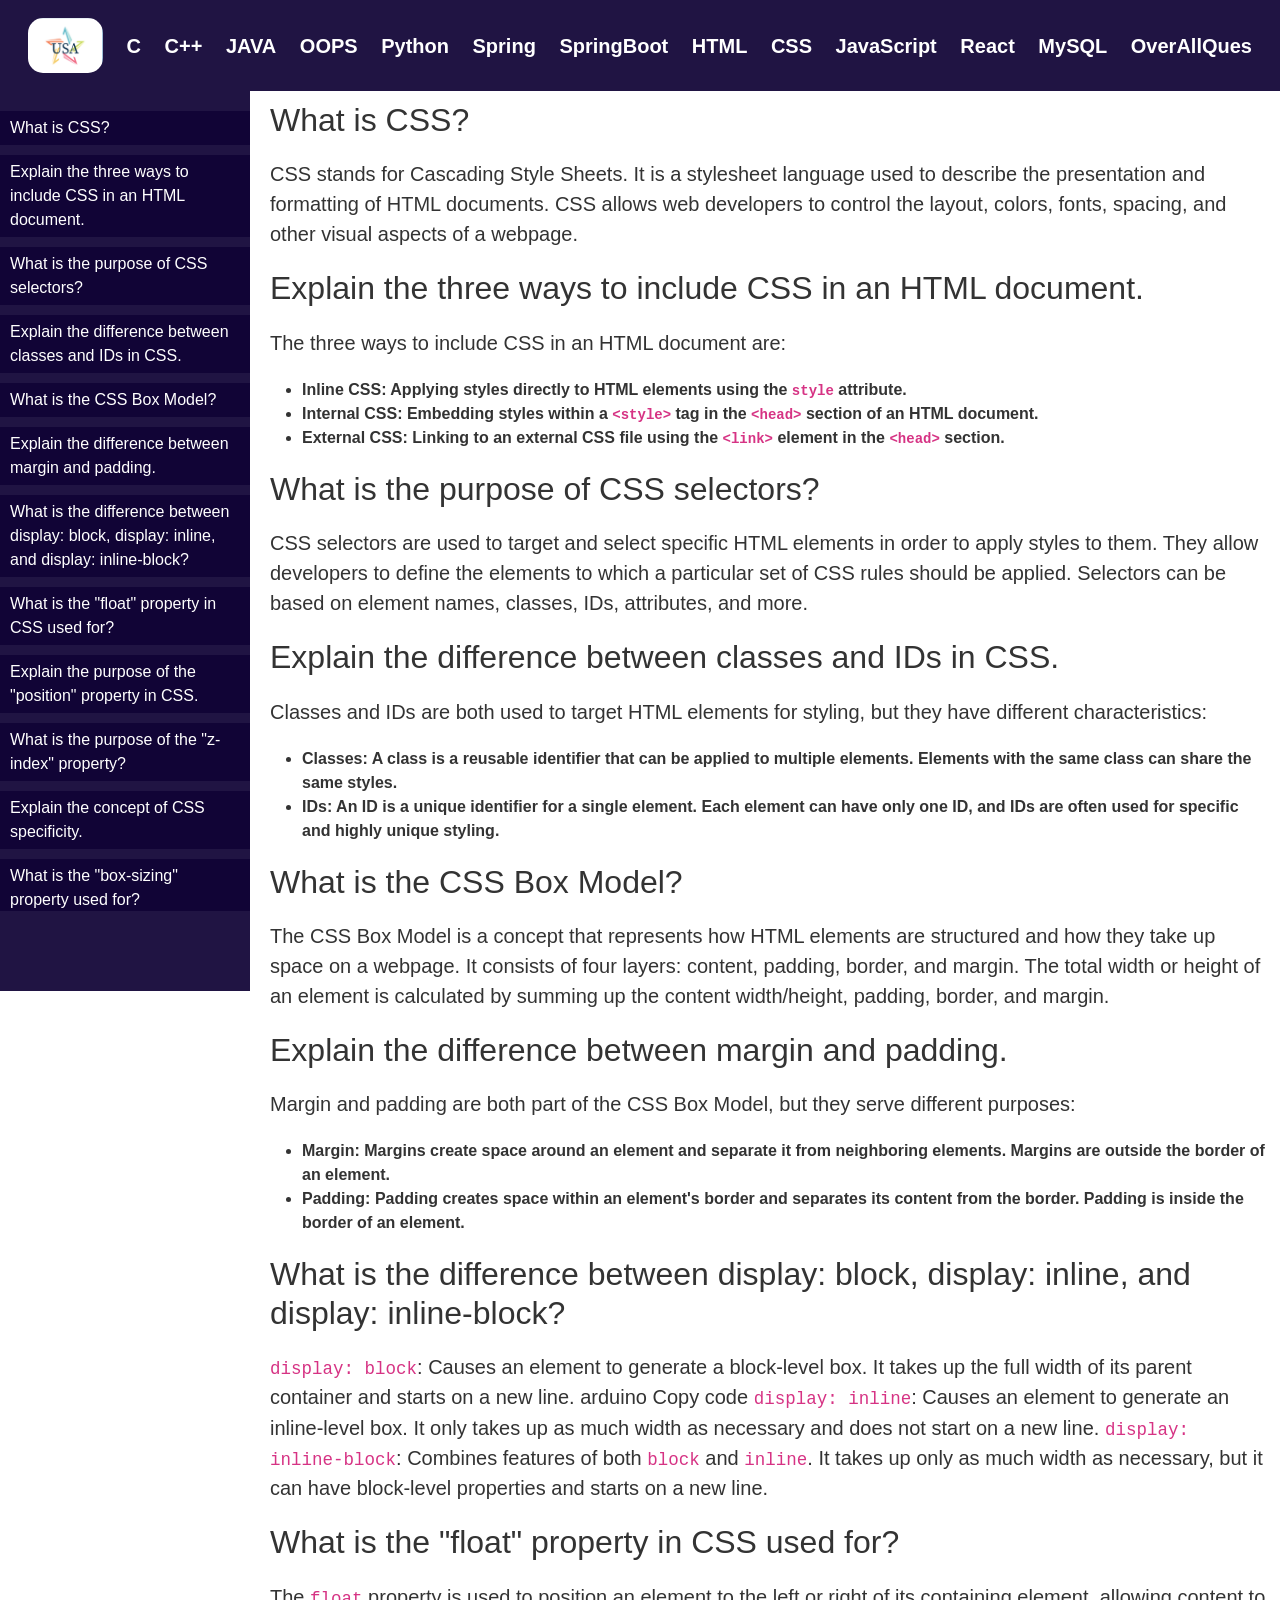
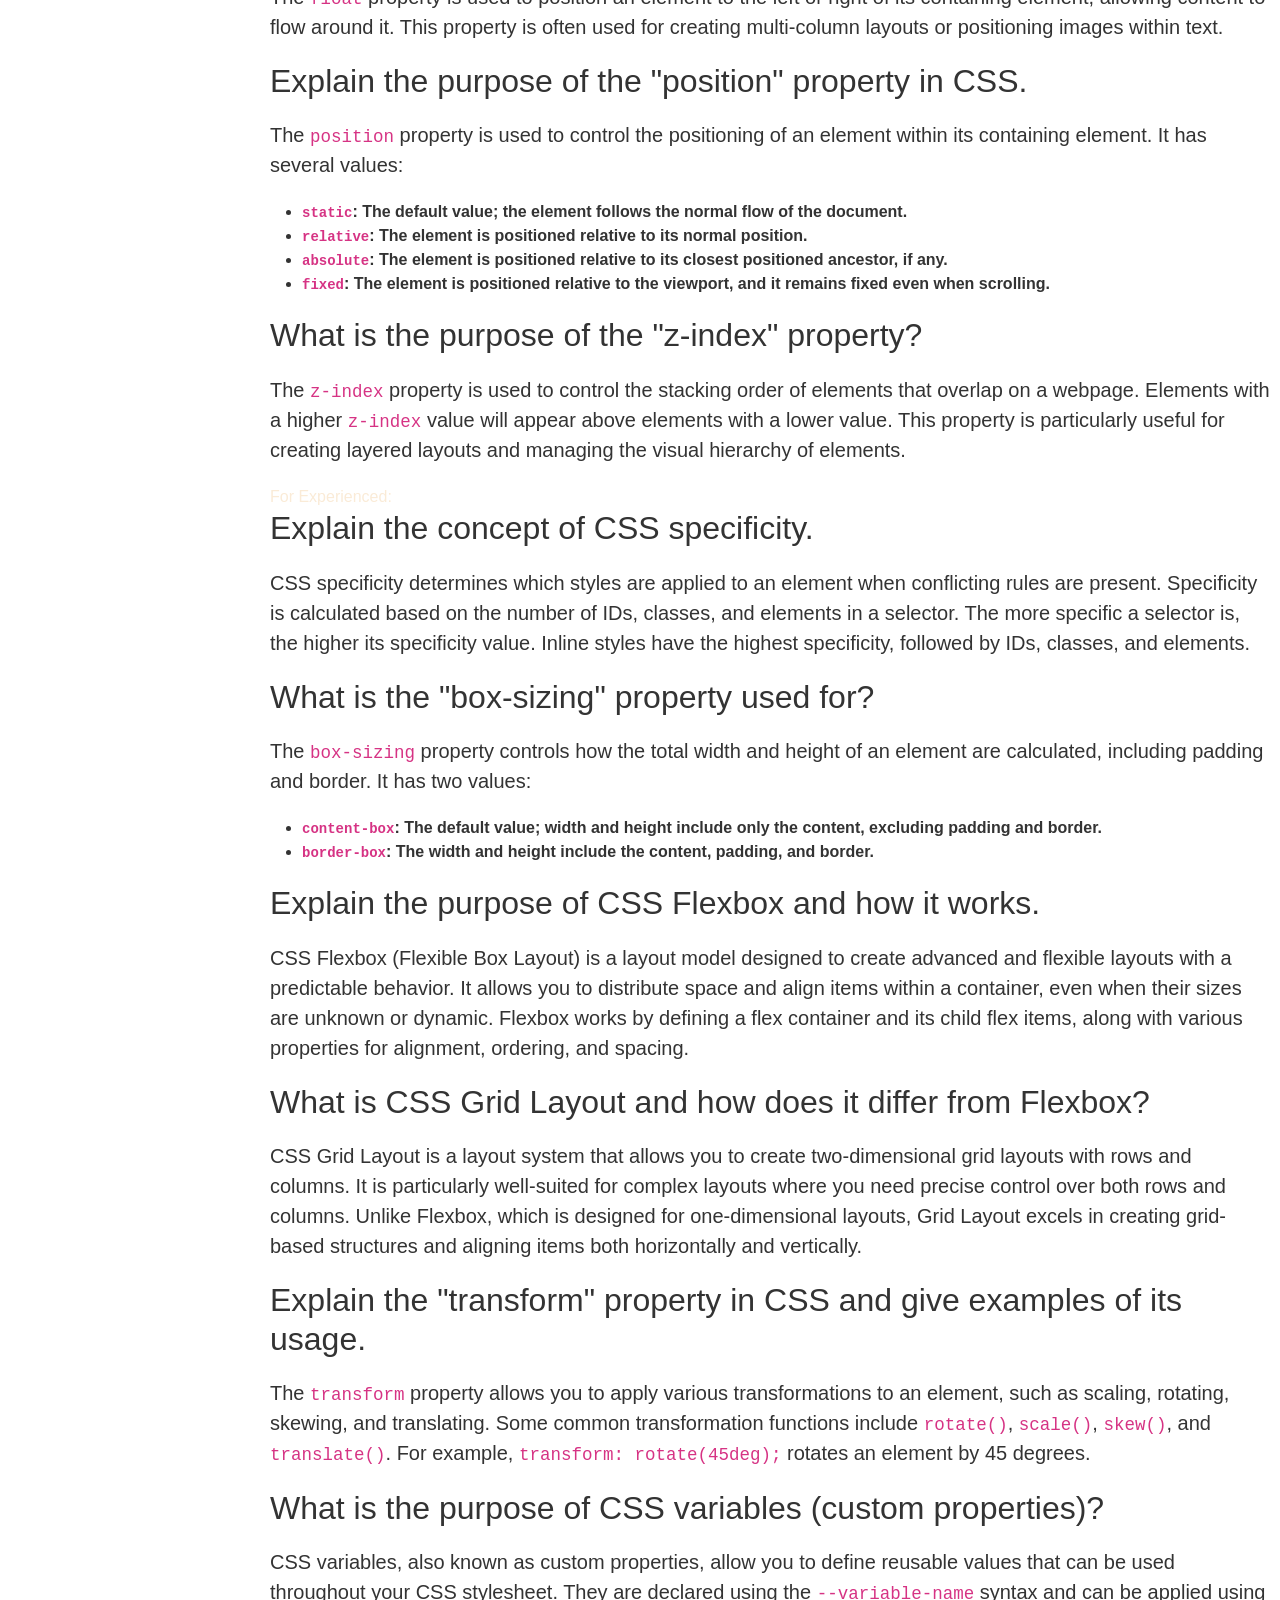
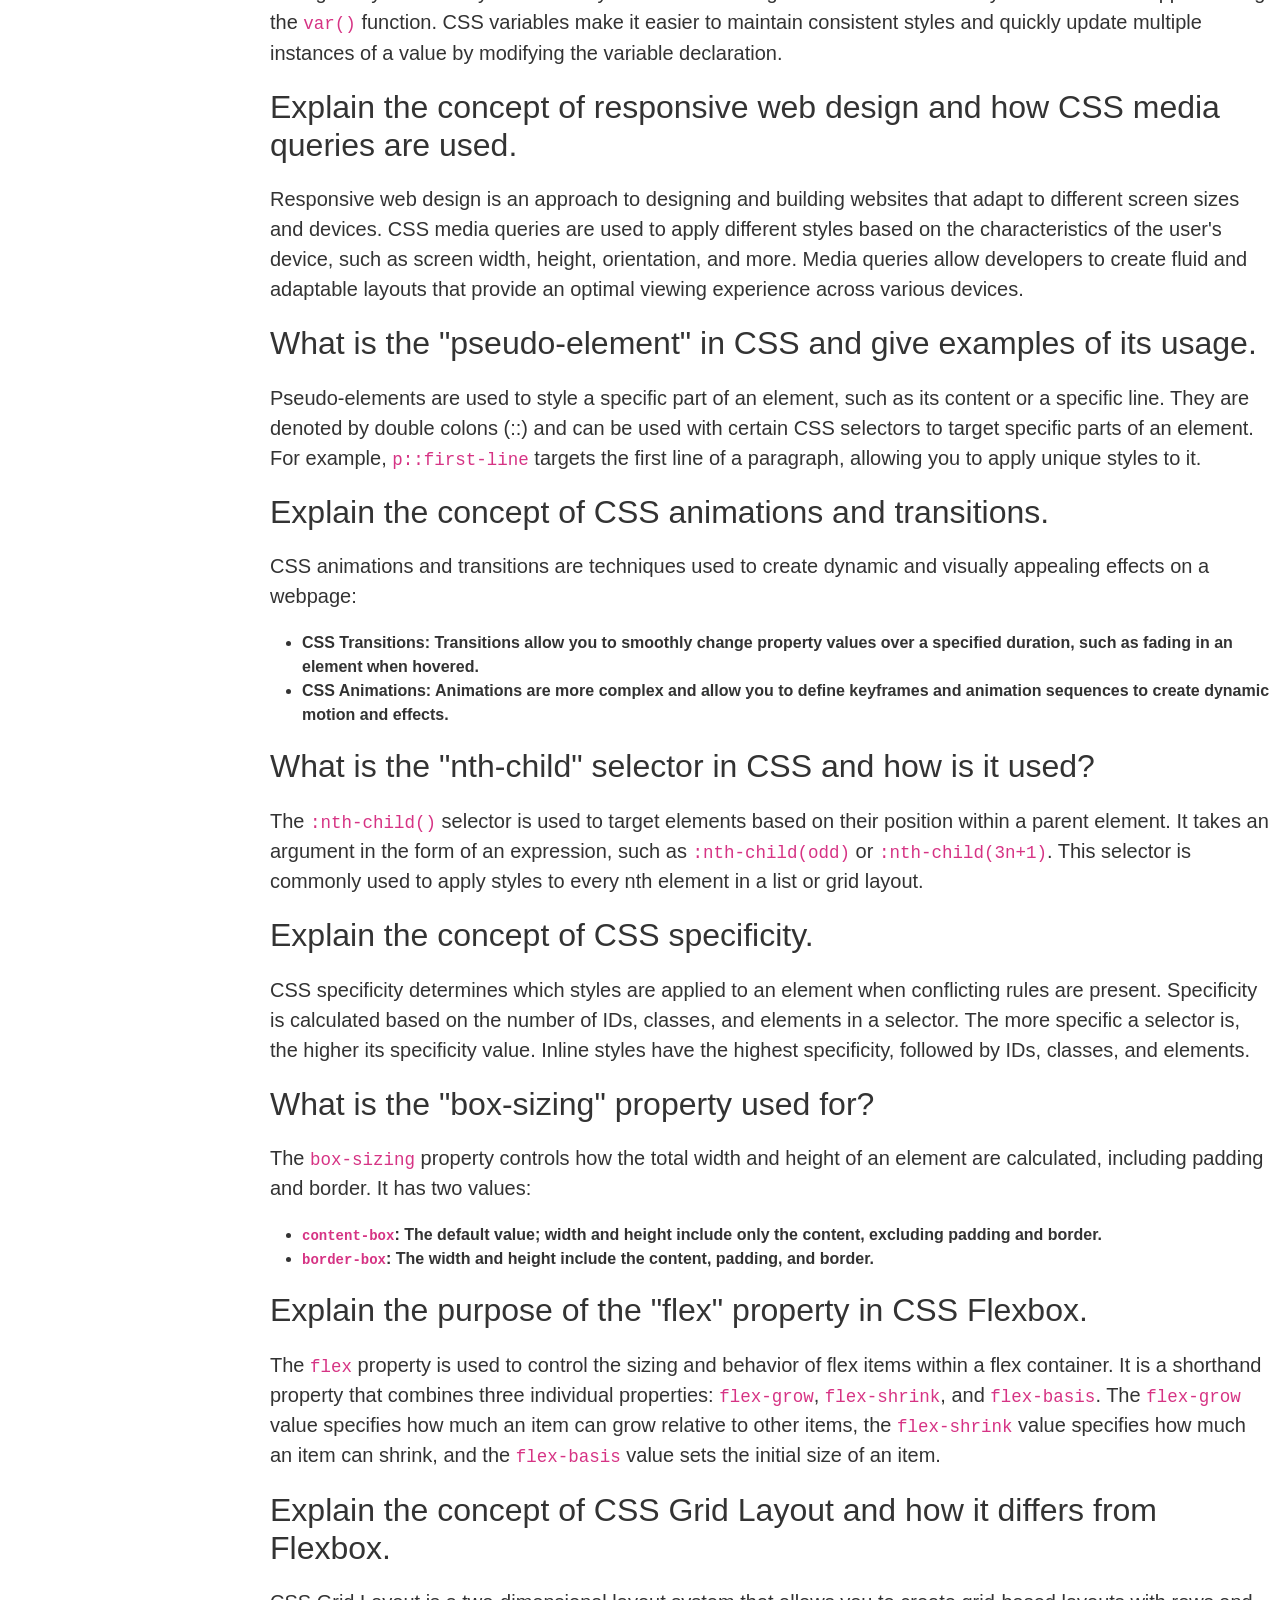
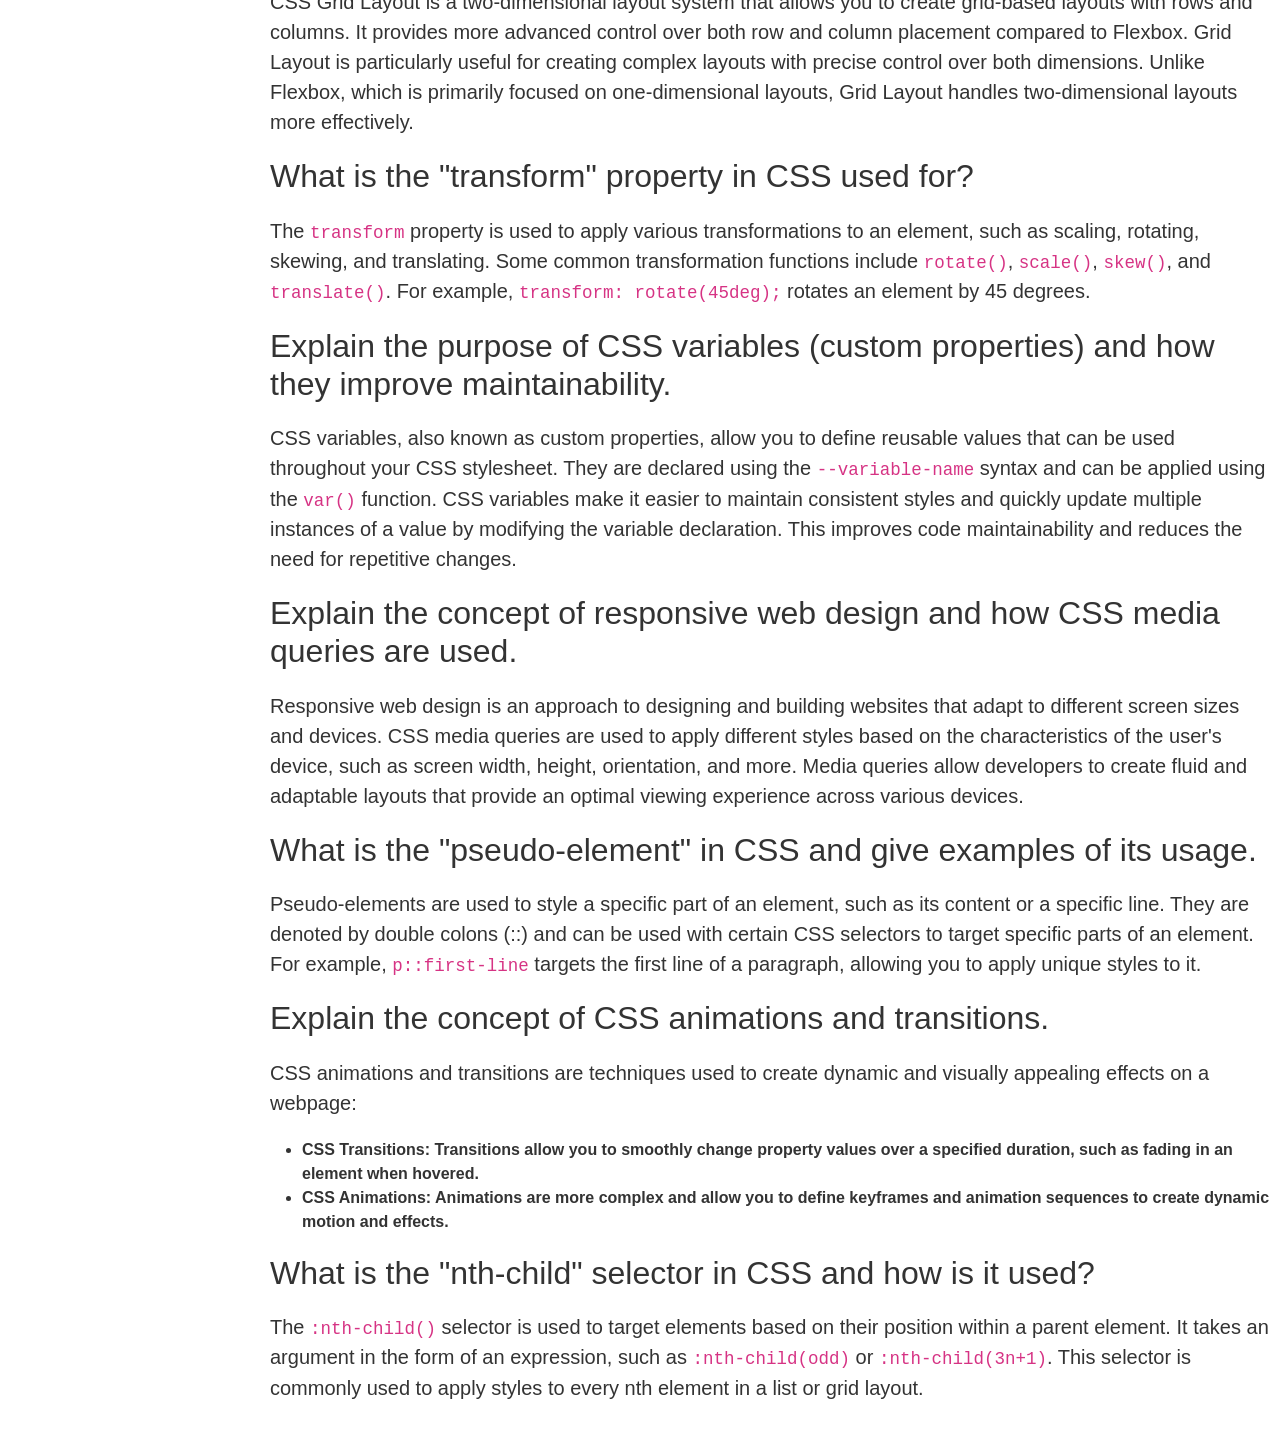
<file: CSS.html>
<!DOCTYPE html>
<html lang="en">
<head>
    <meta charset="UTF-8">
    <meta name="viewport" content="width=device-width, initial-scale=1.0">
    <title>❤️USA Organisation❤️</title>
    <link href="https://cdn.jsdelivr.net/npm/bootstrap@5.0.2/dist/css/bootstrap.min.css" rel="stylesheet" integrity="sha384-EVSTQN3/azprG1Anm3QDgpJLIm9Nao0Yz1ztcQTwFspd3yD65VohhpuuCOmLASjC" crossorigin="anonymous">
    <script src="https://cdn.jsdelivr.net/npm/bootstrap@5.0.2/dist/js/bootstrap.bundle.min.js" integrity="sha384-MrcW6ZMFYlzcLA8Nl+NtUVF0sA7MsXsP1UyJoMp4YLEuNSfAP+JcXn/tWtIaxVXM" crossorigin="anonymous"></script>
    <script src="https://cdn.jsdelivr.net/npm/@popperjs/core@2.9.2/dist/umd/popper.min.js" integrity="sha384-IQsoLXl5PILFhosVNubq5LC7Qb9DXgDA9i+tQ8Zj3iwWAwPtgFTxbJ8NT4GN1R8p" crossorigin="anonymous"></script>
<script src="https://cdn.jsdelivr.net/npm/bootstrap@5.0.2/dist/js/bootstrap.min.js" integrity="sha384-cVKIPhGWiC2Al4u+LWgxfKTRIcfu0JTxR+EQDz/bgldoEyl4H0zUF0QKbrJ0EcQF" crossorigin="anonymous"></script>

  
    <style>
        body {
            font-family: Arial, sans-serif;
            margin: 0;
            padding: 0;
           /* background-color: rgb(239, 239, 244); */
            color: antiquewhite;
        }

       /* Your existing CSS styles for navigation */
       .nav {
            position: sticky;
            top: 0;
            z-index: 100;
            width: 100%;
            display: flex;
            background-color: #110436ee;
            justify-content: space-between;
            align-items: center;
            padding: 10px 20px;
        }
        
        .nav a {
            color: white;
            font-weight: bold;
            font-size: 20px;
            text-decoration: none;
            transition: background-color 0.3s, color 0.3s;
            padding: 8px;
            border-radius: 5px;
        }
        
        .nav a:hover {
   background-color: navy;
    box-shadow: 0 12px 16px 0 whitesmoke, 0 12px 16px 0 whitesmoke; /* Change the box-shadow on hover */
color: white;
z-index: 2;
}

        /* Styles for side navigation and content */
        .sidenav {
            position: fixed;
            left: 0;
            margin-top: 0;
            width: 250px;
            height: 100%;
            background-color: #110436ee;
            padding-top: 20px;
            font-family: Arial, sans-serif;
        }

        .question-list {
            list-style: none;
            padding: 0;
            overflow-y: auto;
            max-height: calc(100vh - 100px); /* Adjust as needed */
            
        }

        .question-list-item {
            margin-bottom: 10px;
            background-color: #110436ee;
        }

        .question-list-item a {
            color: white;
            text-decoration: none;
            display: block;
            padding: 5px 10px;
        }

        .content {
            margin-left: 260px;
            padding: 10px;
        }

        .question {
            font-weight: bold;
            color: #333;
            
        }

        .answer {
            margin-left: 20px;
            color: #666;
        }

        p {
    display: block;
    margin-block-start: 1em;
    margin-block-end: 1em;
    margin-inline-start: 0px;
    margin-inline-end: 0px;
    font-weight: 500;
    font-size: 20px;

}
    </style>
</head>
<body>
    <div class="nav">
        <a href="index.html" class="logo"><img src="logo.png" style="width: 75px; height: 55px; border-radius: 15px;" alt="USA Organisation Logo"></a>
        <a href="c.html">C</a>
        <a href="c++.html">C++</a>
        <a href="java.html">JAVA</a>
        <a href="OOPS.html">OOPS</a>
        <a href="python.html">Python</a>
        <a href="spring.html">Spring</a>
        <a href="springboot.html">SpringBoot</a>
        <a href="Html.html">HTML</a>
        <a href="CSS.html">CSS</a>
        <a href="JavaScript.html">JavaScript</a>
        <a href="React.html">React</a>
        <a href="MySQL.html">MySQL</a>
        <a href="MostQues.html">OverAllQues</a>
    </div>
   

    <div class="sidenav">
       
            <ul class="question-list">
                <li class="question-list-item"><a href="#question1">What is CSS?</a></li>
                <li class="question-list-item"><a href="#question2">Explain the three ways to include CSS in an HTML document.</a></li>
                <li class="question-list-item"><a href="#question3">What is the purpose of CSS selectors?</a></li>
                <li class="question-list-item"><a href="#question4">Explain the difference between classes and IDs in CSS.</a></li>
                <li class="question-list-item"><a href="#question5">What is the CSS Box Model?</a></li>
                <li class="question-list-item"><a href="#question6">Explain the difference between margin and padding.</a></li>
                <li class="question-list-item"><a href="#question7">What is the difference between display: block, display: inline, and display: inline-block?</a></li>
                <li class="question-list-item"><a href="#question8">What is the "float" property in CSS used for?</a></li>
                <li class="question-list-item"><a href="#question9">Explain the purpose of the "position" property in CSS.</a></li>
                <li class="question-list-item"><a href="#question10">What is the purpose of the "z-index" property?</a></li>
                <li class="question-list-item"><a href="#question11">Explain the concept of CSS specificity.</a></li>
                <li class="question-list-item"><a href="#question12">What is the "box-sizing" property used for?</a></li>
                <li class="question-list-item"><a href="#question13">Explain the purpose of CSS Flexbox and how it works.</a></li>
                <li class="question-list-item"><a href="#question14">What is CSS Grid Layout and how does it differ from Flexbox?</a></li>
                <li class="question-list-item"><a href="#question15">Explain the "transform" property in CSS and give examples of its usage.</a></li>
                <li class="question-list-item"><a href="#question16">What is the purpose of CSS variables (custom properties)?</a></li>
                <li class="question-list-item"><a href="#question17">Responsive web design is an approach to designing and building websites that adapt to different screen sizes and devices. CSS media queries are used to apply different styles based on the characteristics of the user's device, such as screen width, height, orientation, and more. Media queries allow developers to create fluid and adaptable layouts that provide an optimal viewing experience across various devices.</a></li>
                <!-- Add more questions as needed -->
                <li class="question-list-item"><a href="#question18">What is the "pseudo-element" in CSS and give examples of its usage.</a></li>
                <li class="question-list-item"><a href="#question19">Explain the concept of CSS animations and transitions.</a></li>
                <li class="question-list-item"><a href="#question20">What is the "nth-child" selector in CSS and how is it used?</a></li>
                <li class="question-list-item"><a href="#question21">Explain the concept of CSS specificity.</a></li>
                <li class="question-list-item"><a href="#question22">What is the "box-sizing" property used for?</a></li>
                <li class="question-list-item"><a href="#question23">Explain the purpose of the "flex" property in CSS Flexbox.</a></li>
                <li class="question-list-item"><a href="#question24">Explain the concept of CSS Grid Layout and how it differs from Flexbox.</a></li>
                <li class="question-list-item"><a href="#question25">What is the "transform" property in CSS used for?</a></li>
                <li class="question-list-item"><a href="#question26">Explain the purpose of CSS variables (custom properties) and how they improve maintainability.</a></li>
                <li class="question-list-item"><a href="#question27">Explain the concept of responsive web design and how CSS media queries are used.</a></li>
                <li class="question-list-item"><a href="#question28">What is the "pseudo-element" in CSS and give examples of its usage.</a></li>
                <li class="question-list-item"><a href="#question29">Explain the concept of CSS animations and transitions.</a></li>
                <li class="question-list-item"><a href="#question30">What is the "nth-child" selector in CSS and how is it used?</a></li>
               
            </ul>
            
       
    </div>

    <div class="content">
        <div class="question" id="question1">
            <h2>What is CSS?</h2>
            <p>CSS stands for Cascading Style Sheets. It is a stylesheet language used to describe the presentation and formatting of HTML documents. CSS allows web developers to control the layout, colors, fonts, spacing, and other visual aspects of a webpage.</p>
        </div>
        <div class="question" id="question2">
            <h2>Explain the three ways to include CSS in an HTML document.</h2>
            <p>The three ways to include CSS in an HTML document are:
            <ul>
                <li>Inline CSS: Applying styles directly to HTML elements using the <code>style</code> attribute.</li>
                <li>Internal CSS: Embedding styles within a <code>&lt;style&gt;</code> tag in the <code>&lt;head&gt;</code> section of an HTML document.</li>
                <li>External CSS: Linking to an external CSS file using the <code>&lt;link&gt;</code> element in the <code>&lt;head&gt;</code> section.</li>
            </ul>
            </p>
        </div>
        <div class="question" id="question3">
            <h2>What is the purpose of CSS selectors?</h2>
            <p>CSS selectors are used to target and select specific HTML elements in order to apply styles to them. They allow developers to define the elements to which a particular set of CSS rules should be applied. Selectors can be based on element names, classes, IDs, attributes, and more.</p>
        </div>
        <div class="question" id="question4">
            <h2>Explain the difference between classes and IDs in CSS.</h2>
            <p>Classes and IDs are both used to target HTML elements for styling, but they have different characteristics:
            <ul>
                <li>Classes: A class is a reusable identifier that can be applied to multiple elements. Elements with the same class can share the same styles.</li>
                <li>IDs: An ID is a unique identifier for a single element. Each element can have only one ID, and IDs are often used for specific and highly unique styling.</li>
            </ul>
            </p>
        </div>
        <div class="question" id="question5">
            <h2>What is the CSS Box Model?</h2>
            <p>The CSS Box Model is a concept that represents how HTML elements are structured and how they take up space on a webpage. It consists of four layers: content, padding, border, and margin. The total width or height of an element is calculated by summing up the content width/height, padding, border, and margin.</p>
        </div>
        <div class="question" id="question6">
            <h2>Explain the difference between margin and padding.</h2>
            <p>Margin and padding are both part of the CSS Box Model, but they serve different purposes:
            <ul>
                <li>Margin: Margins create space around an element and separate it from neighboring elements. Margins are outside the border of an element.</li>
                <li>Padding: Padding creates space within an element's border and separates its content from the border. Padding is inside the border of an element.</li>
            </ul>
            </p>
        </div>
        <div class="question" id="question7">
            <h2>What is the difference between display: block, display: inline, and display: inline-block?</h2>
            <p>
            <code>display: block</code>: Causes an element to generate a block-level box. It takes up the full width of its parent container and starts on a new line.
        arduino
        Copy code
        <code>display: inline</code>: Causes an element to generate an inline-level box. It only takes up as much width as necessary and does not start on a new line.
        
        <code>display: inline-block</code>: Combines features of both <code>block</code> and <code>inline</code>. It takes up only as much width as necessary, but it can have block-level properties and starts on a new line.</p>
        </div>
        <div class="question" id="question8">
            <h2>What is the "float" property in CSS used for?</h2>
            <p>The <code>float</code> property is used to position an element to the left or right of its containing element, allowing content to flow around it. This property is often used for creating multi-column layouts or positioning images within text.</p>
        </div>
        <div class="question" id="question9">
            <h2>Explain the purpose of the "position" property in CSS.</h2>
            <p>The <code>position</code> property is used to control the positioning of an element within its containing element. It has several values:
            <ul>
                <li><code>static</code>: The default value; the element follows the normal flow of the document.</li>
                <li><code>relative</code>: The element is positioned relative to its normal position.</li>
                <li><code>absolute</code>: The element is positioned relative to its closest positioned ancestor, if any.</li>
                <li><code>fixed</code>: The element is positioned relative to the viewport, and it remains fixed even when scrolling.</li>
            </ul>
            </p>
        </div>
        <div class="question" id="question10">
            <h2>What is the purpose of the "z-index" property?</h2>
            <p>The <code>z-index</code> property is used to control the stacking order of elements that overlap on a webpage. Elements with a higher <code>z-index</code> value will appear above elements with a lower value. This property is particularly useful for creating layered layouts and managing the visual hierarchy of elements.</p>
        </div>
        For Experienced:
        
        <div class="question" id="question11">
            <h2>Explain the concept of CSS specificity.</h2>
            <p>CSS specificity determines which styles are applied to an element when conflicting rules are present. Specificity is calculated based on the number of IDs, classes, and elements in a selector. The more specific a selector is, the higher its specificity value. Inline styles have the highest specificity, followed by IDs, classes, and elements.</p>
        </div>
        <div class="question" id="question12">
            <h2>What is the "box-sizing" property used for?</h2>
            <p>The <code>box-sizing</code> property controls how the total width and height of an element are calculated, including padding and border. It has two values:
            <ul>
                <li><code>content-box</code>: The default value; width and height include only the content, excluding padding and border.</li>
                <li><code>border-box</code>: The width and height include the content, padding, and border.</li>
            </ul>
            </p>
        </div>
        <div class="question" id="question13">
            <h2>Explain the purpose of CSS Flexbox and how it works.</h2>
            <p>CSS Flexbox (Flexible Box Layout) is a layout model designed to create advanced and flexible layouts with a predictable behavior. It allows you to distribute space and align items within a container, even when their sizes are unknown or dynamic. Flexbox works by defining a flex container and its child flex items, along with various properties for alignment, ordering, and spacing.</p>
        </div>
        <div class="question" id="question14">
            <h2>What is CSS Grid Layout and how does it differ from Flexbox?</h2>
            <p>CSS Grid Layout is a layout system that allows you to create two-dimensional grid layouts with rows and columns. It is particularly well-suited for complex layouts where you need precise control over both rows and columns. Unlike Flexbox, which is designed for one-dimensional layouts, Grid Layout excels in creating grid-based structures and aligning items both horizontally and vertically.</p>
        </div>
        <div class="question" id="question15">
            <h2>Explain the "transform" property in CSS and give examples of its usage.</h2>
            <p>The <code>transform</code> property allows you to apply various transformations to an element, such as scaling, rotating, skewing, and translating. Some common transformation functions include <code>rotate()</code>, <code>scale()</code>, <code>skew()</code>, and <code>translate()</code>. For example, <code>transform: rotate(45deg);</code> rotates an element by 45 degrees.</p>
        </div>
        <div class="question" id="question16">
            <h2>What is the purpose of CSS variables (custom properties)?</h2>
            <p>CSS variables, also known as custom properties, allow you to define reusable values that can be used throughout your CSS stylesheet. They are declared using the <code>--variable-name</code> syntax and can be applied using the <code>var()</code> function. CSS variables make it easier to maintain consistent styles and quickly update multiple instances of a value by modifying the variable declaration.</p>
        </div>
        <div class="question" id="question17">
            <h2>Explain the concept of responsive web design and how CSS media queries are used.</h2>
            <p>Responsive web design is an approach to designing and building websites that adapt to different screen sizes and devices. CSS media queries are used to apply different styles based on the characteristics of the user's device, such as screen width, height, orientation, and more. Media queries allow developers to create fluid and adaptable layouts that provide an optimal viewing experience across various devices.</p>
        </div>
        <div class="question" id="question18">
            <h2>What is the "pseudo-element" in CSS and give examples of its usage.</h2>
            <p>Pseudo-elements are used to style a specific part of an element, such as its content or a specific line. They are denoted by double colons (::) and can be used with certain CSS selectors to target specific parts of an element. For example, <code>p::first-line</code> targets the first line of a paragraph, allowing you to apply unique styles to it.</p>
        </div>
        <div class="question" id="question19">
            <h2>Explain the concept of CSS animations and transitions.</h2>
            <p>CSS animations and transitions are techniques used to create dynamic and visually appealing effects on a webpage:
            <ul>
                <li>CSS Transitions: Transitions allow you to smoothly change property values over a specified duration, such as fading in an element when hovered.</li>
                <li>CSS Animations: Animations are more complex and allow you to define keyframes and animation sequences to create dynamic motion and effects.</li>
            </ul>
            </p>
        </div>
        <div class="question" id="question20">
            <h2>What is the "nth-child" selector in CSS and how is it used?</h2>
            <p>The <code>:nth-child()</code> selector is used to target elements based on their position within a parent element. It takes an argument in the form of an expression, such as <code>:nth-child(odd)</code> or <code>:nth-child(3n+1)</code>. This selector is commonly used to apply styles to every nth element in a list or grid layout.</p>
        </div>
        <div class="question" id="question21">
            <h2>Explain the concept of CSS specificity.</h2>
            <p>CSS specificity determines which styles are applied to an element when conflicting rules are present. Specificity is calculated based on the number of IDs, classes, and elements in a selector. The more specific a selector is, the higher its specificity value. Inline styles have the highest specificity, followed by IDs, classes, and elements.</p>
        </div>
        <div class="question" id="question22">
            <h2>What is the "box-sizing" property used for?</h2>
            <p>The <code>box-sizing</code> property controls how the total width and height of an element are calculated, including padding and border. It has two values:
            <ul>
                <li><code>content-box</code>: The default value; width and height include only the content, excluding padding and border.</li>
                <li><code>border-box</code>: The width and height include the content, padding, and border.</li>
            </ul>
            </p>
        </div>
        <div class="question" id="question23">
            <h2>Explain the purpose of the "flex" property in CSS Flexbox.</h2>
            <p>The <code>flex</code> property is used to control the sizing and behavior of flex items within a flex container. It is a shorthand property that combines three individual properties: <code>flex-grow</code>, <code>flex-shrink</code>, and <code>flex-basis</code>. The <code>flex-grow</code> value specifies how much an item can grow relative to other items, the <code>flex-shrink</code> value specifies how much an item can shrink, and the <code>flex-basis</code> value sets the initial size of an item.</p>
        </div>
        <div class="question" id="question24">
            <h2>Explain the concept of CSS Grid Layout and how it differs from Flexbox.</h2>
            <p>CSS Grid Layout is a two-dimensional layout system that allows you to create grid-based layouts with rows and columns. It provides more advanced control over both row and column placement compared to Flexbox. Grid Layout is particularly useful for creating complex layouts with precise control over both dimensions. Unlike Flexbox, which is primarily focused on one-dimensional layouts, Grid Layout handles two-dimensional layouts more effectively.</p>
        </div>
        <div class="question" id="question25">
            <h2>What is the "transform" property in CSS used for?</h2>
            <p>The <code>transform</code> property is used to apply various transformations to an element, such as scaling, rotating, skewing, and translating. Some common transformation functions include <code>rotate()</code>, <code>scale()</code>, <code>skew()</code>, and <code>translate()</code>. For example, <code>transform: rotate(45deg);</code> rotates an element by 45 degrees.</p>
        </div>
        <div class="question" id="question26">
            <h2>Explain the purpose of CSS variables (custom properties) and how they improve maintainability.</h2>
            <p>CSS variables, also known as custom properties, allow you to define reusable values that can be used throughout your CSS stylesheet. They are declared using the <code>--variable-name</code> syntax and can be applied using the <code>var()</code> function. CSS variables make it easier to maintain consistent styles and quickly update multiple instances of a value by modifying the variable declaration. This improves code maintainability and reduces the need for repetitive changes.</p>
        </div>
        <div class="question" id="question27">
            <h2>Explain the concept of responsive web design and how CSS media queries are used.</h2>
            <p>Responsive web design is an approach to designing and building websites that adapt to different screen sizes and devices. CSS media queries are used to apply different styles based on the characteristics of the user's device, such as screen width, height, orientation, and more. Media queries allow developers to create fluid and adaptable layouts that provide an optimal viewing experience across various devices.</p>
        </div>
        <div class="question" id="question28">
            <h2>What is the "pseudo-element" in CSS and give examples of its usage.</h2>
            <p>Pseudo-elements are used to style a specific part of an element, such as its content or a specific line. They are denoted by double colons (::) and can be used with certain CSS selectors to target specific parts of an element. For example, <code>p::first-line</code> targets the first line of a paragraph, allowing you to apply unique styles to it.</p>
        </div>
        <div class="question" id="question29">
            <h2>Explain the concept of CSS animations and transitions.</h2>
            <p>CSS animations and transitions are techniques used to create dynamic and visually appealing effects on a webpage:
            <ul>
                <li>CSS Transitions: Transitions allow you to smoothly change property values over a specified duration, such as fading in an element when hovered.</li>
                <li>CSS Animations: Animations are more complex and allow you to define keyframes and animation sequences to create dynamic motion and effects.</li>
            </ul>
            </p>
        </div>
        <div class="question" id="question30">
            <h2>What is the "nth-child" selector in CSS and how is it used?</h2>
            <p>The <code>:nth-child()</code> selector is used to target elements based on their position within a parent element. It takes an argument in the form of an expression, such as <code>:nth-child(odd)</code> or <code>:nth-child(3n+1)</code>. This selector is commonly used to apply styles to every nth element in a list or grid layout.</p>
        </div>
        

    </div>
</body>
</html>
</file>
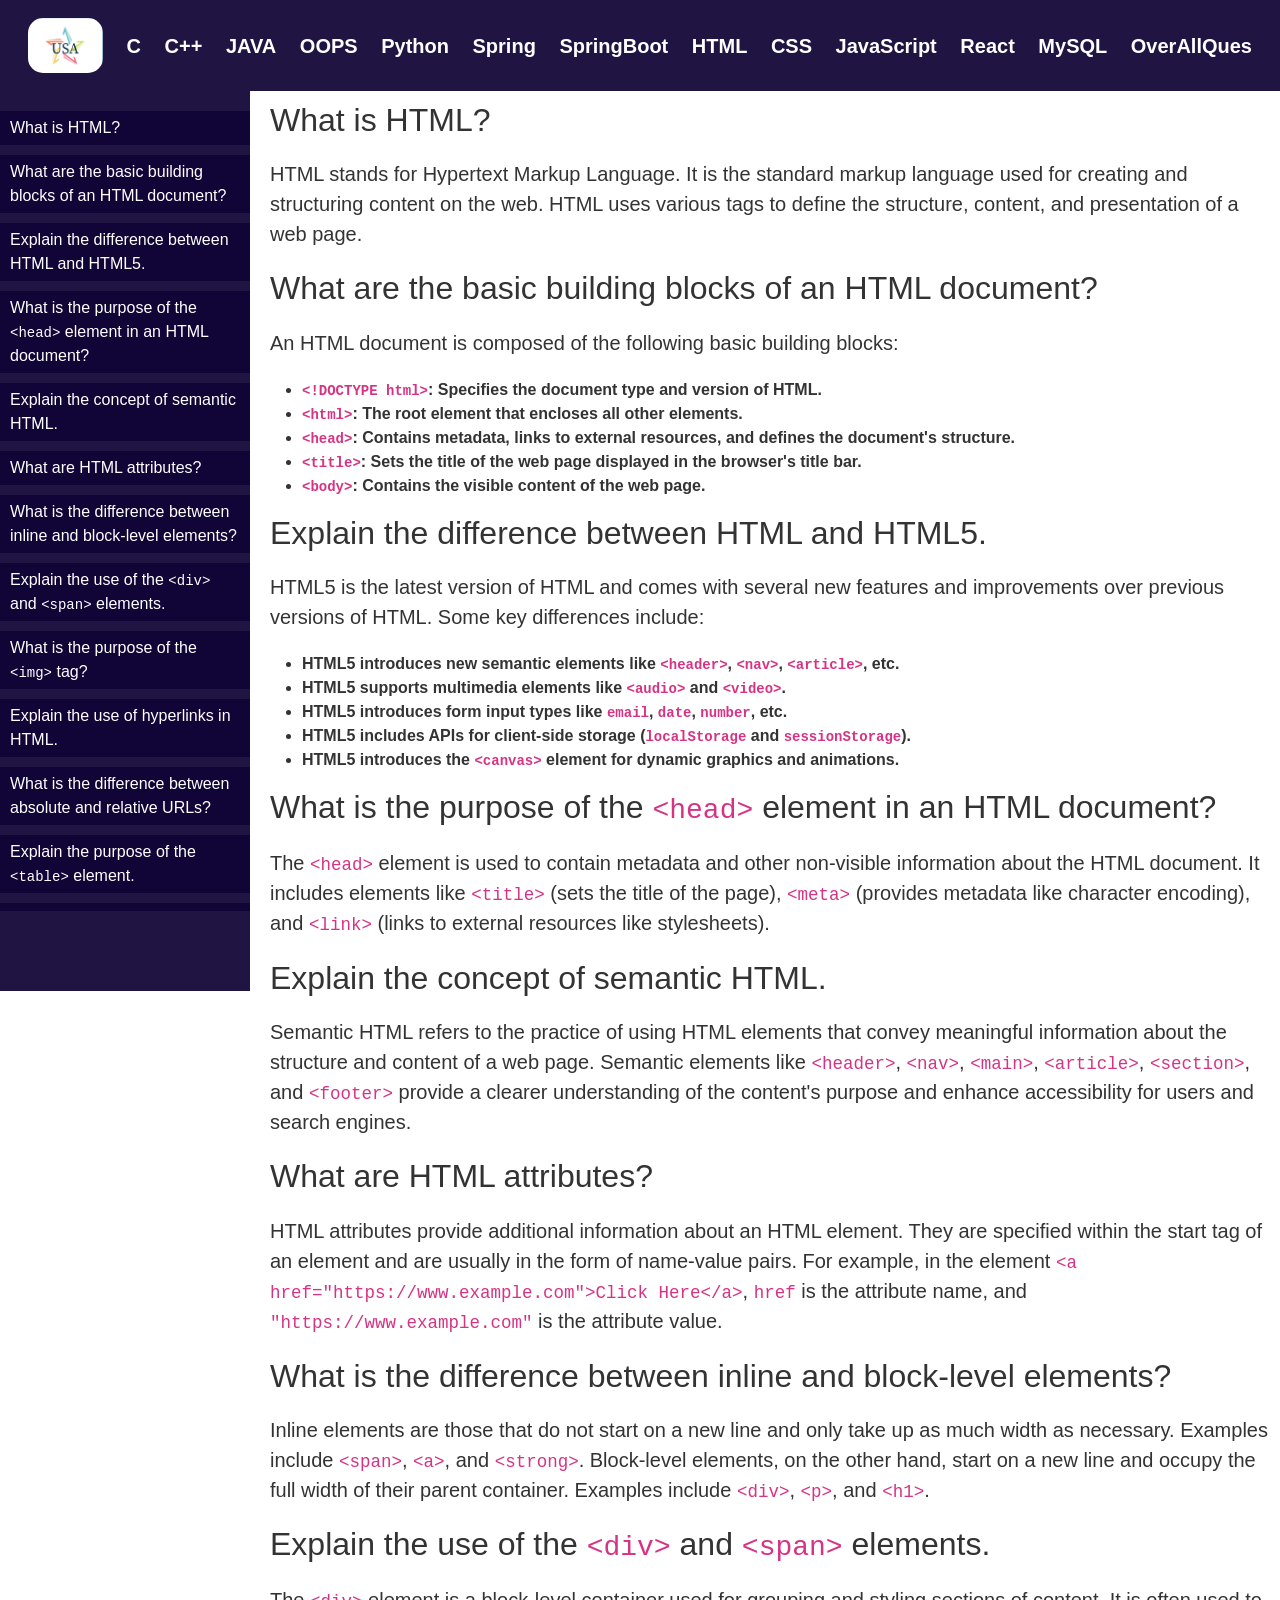
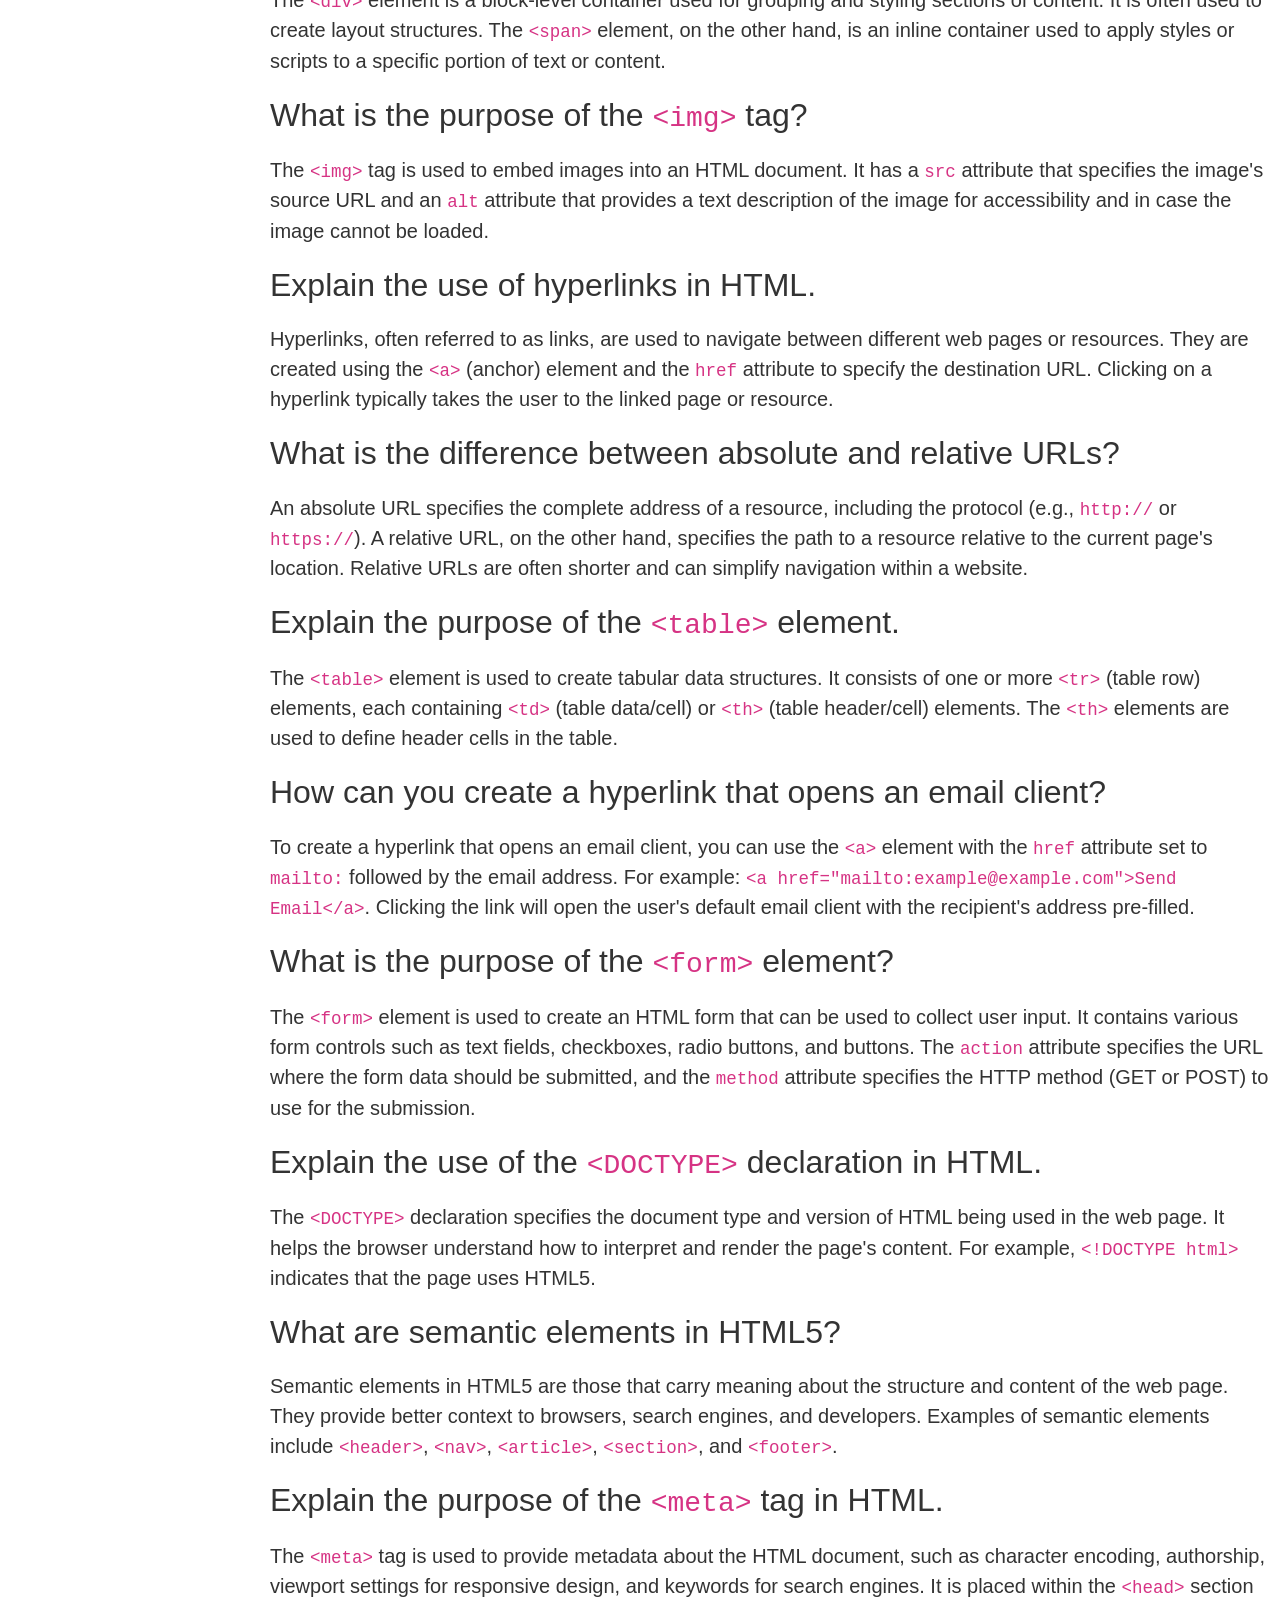
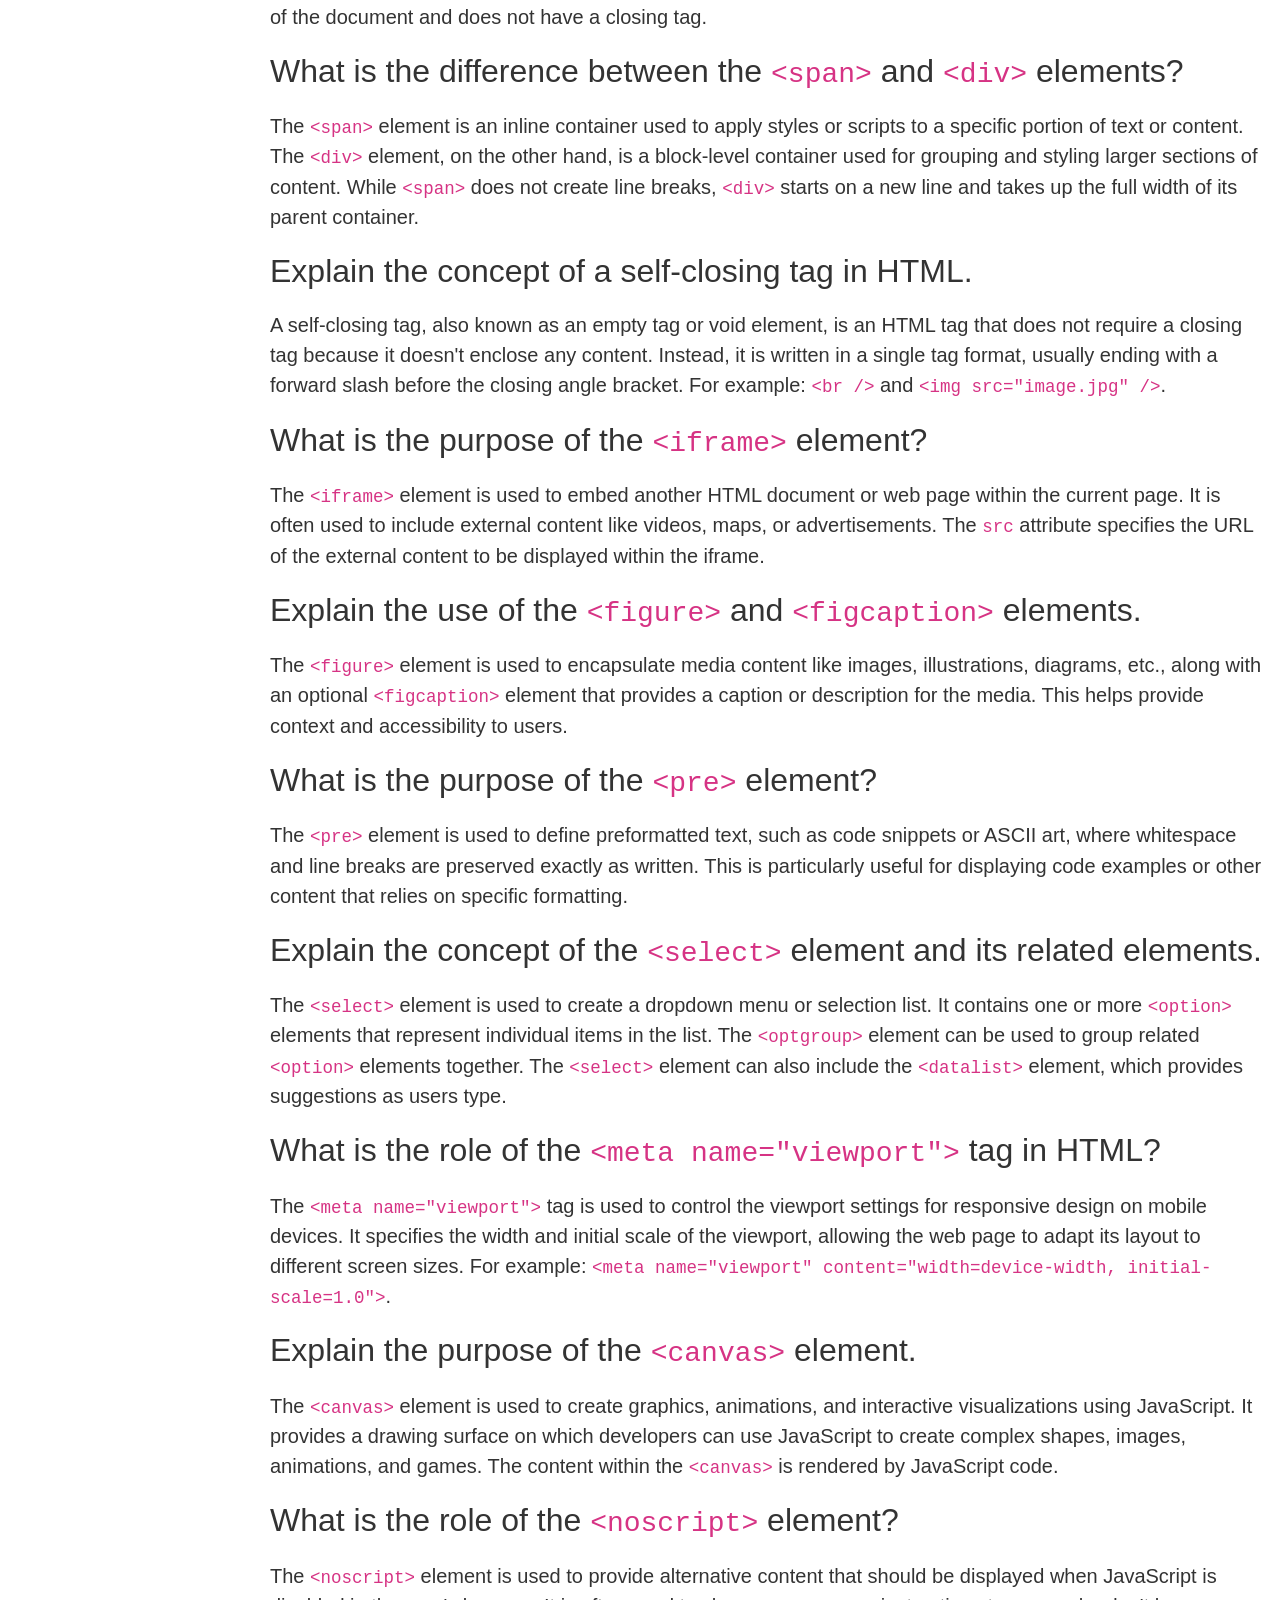
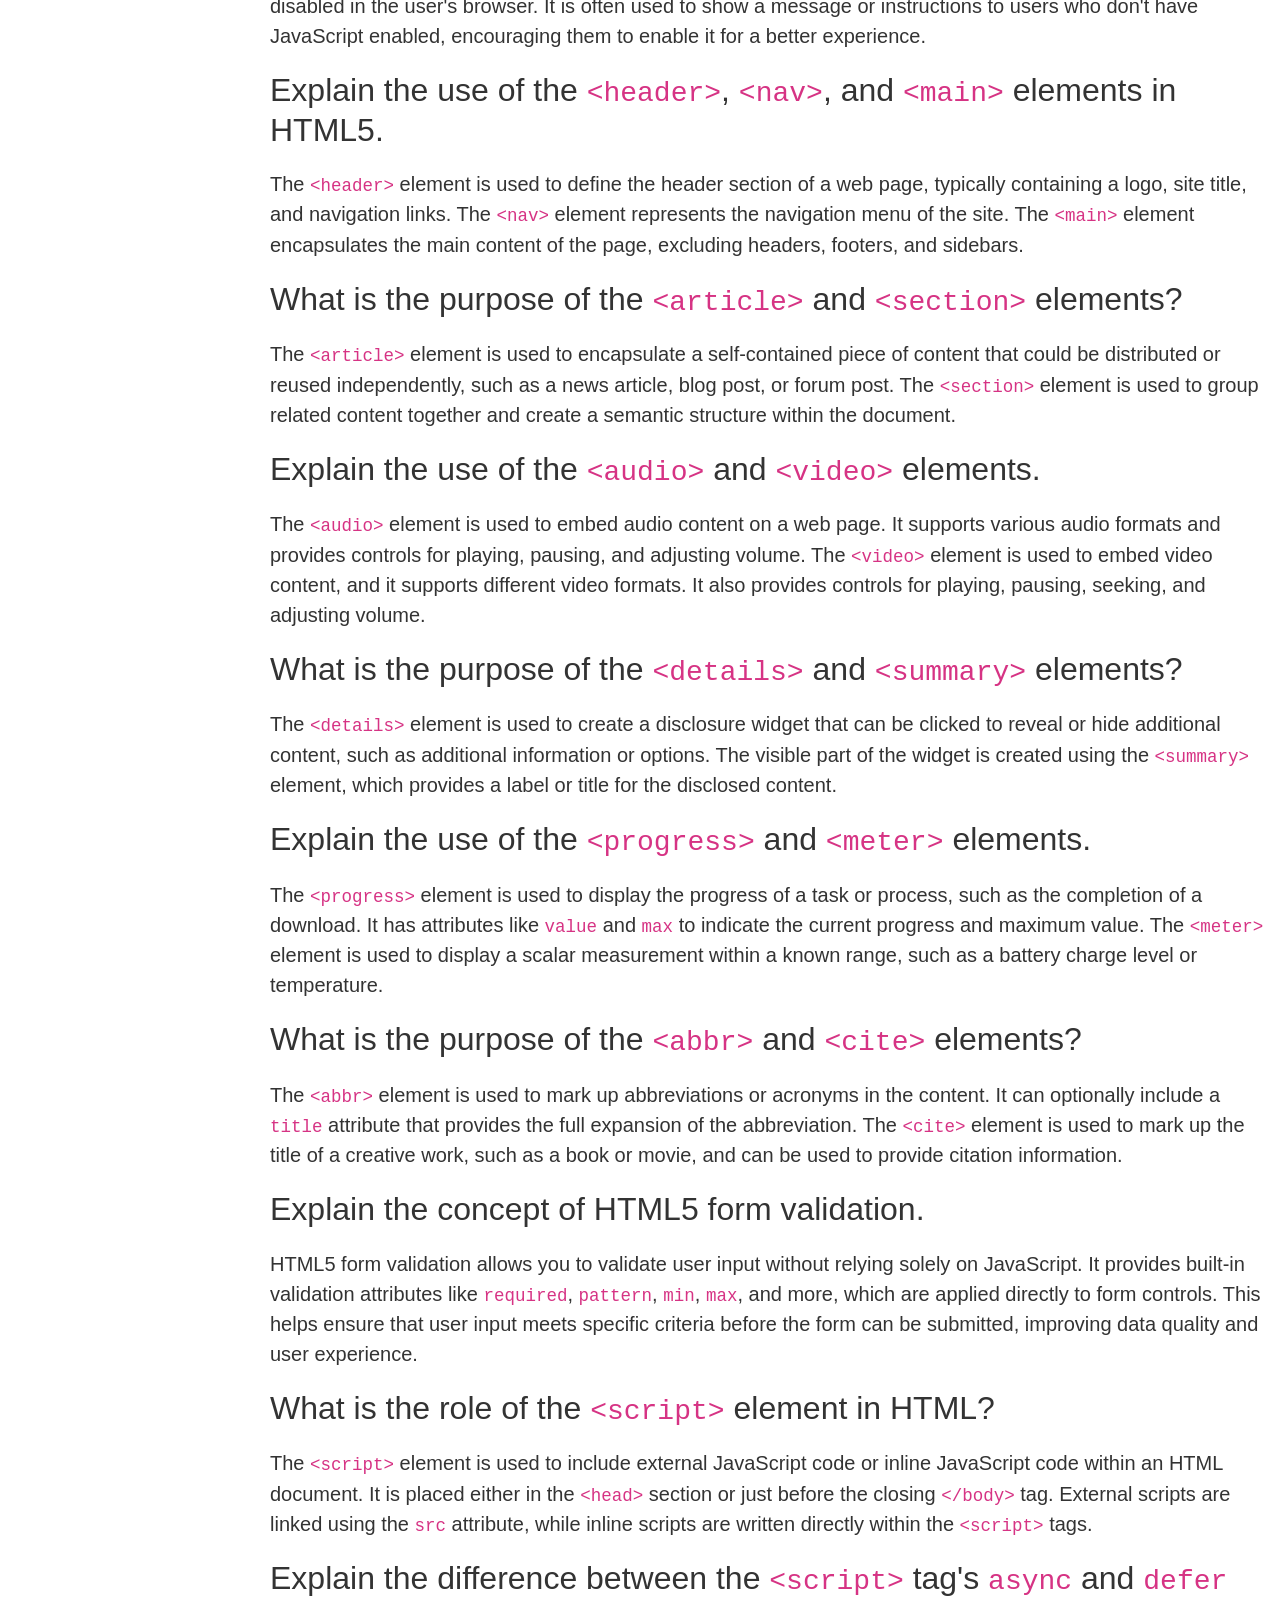
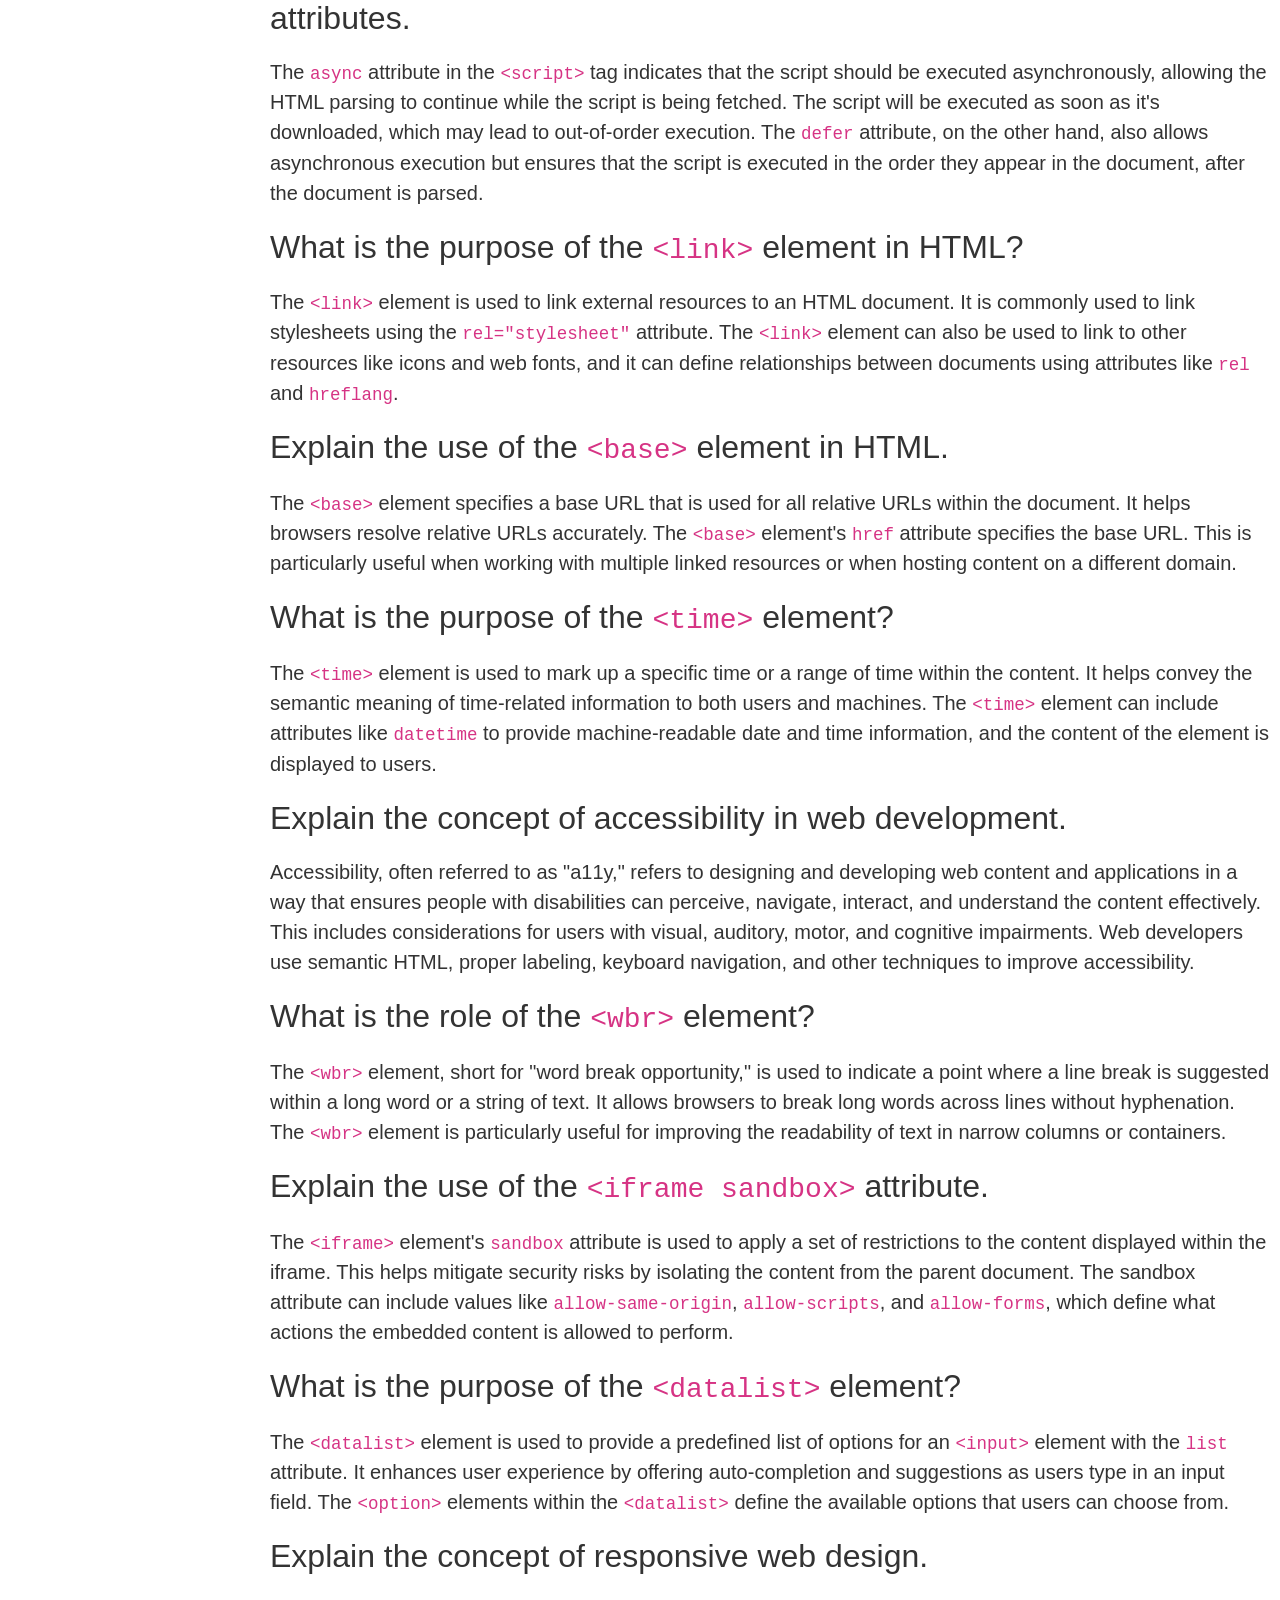
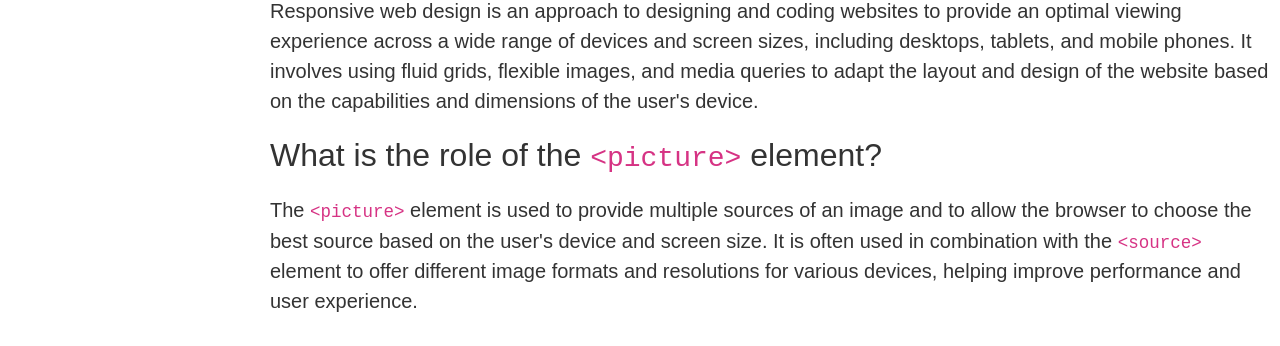
<file: Html.html>
<!DOCTYPE html>
<html lang="en">
<head>
    <meta charset="UTF-8">
    <meta name="viewport" content="width=device-width, initial-scale=1.0">
    <title>❤️USA Organisation❤️</title>
    <link href="https://cdn.jsdelivr.net/npm/bootstrap@5.0.2/dist/css/bootstrap.min.css" rel="stylesheet" integrity="sha384-EVSTQN3/azprG1Anm3QDgpJLIm9Nao0Yz1ztcQTwFspd3yD65VohhpuuCOmLASjC" crossorigin="anonymous">
    <script src="https://cdn.jsdelivr.net/npm/bootstrap@5.0.2/dist/js/bootstrap.bundle.min.js" integrity="sha384-MrcW6ZMFYlzcLA8Nl+NtUVF0sA7MsXsP1UyJoMp4YLEuNSfAP+JcXn/tWtIaxVXM" crossorigin="anonymous"></script>
    <script src="https://cdn.jsdelivr.net/npm/@popperjs/core@2.9.2/dist/umd/popper.min.js" integrity="sha384-IQsoLXl5PILFhosVNubq5LC7Qb9DXgDA9i+tQ8Zj3iwWAwPtgFTxbJ8NT4GN1R8p" crossorigin="anonymous"></script>
<script src="https://cdn.jsdelivr.net/npm/bootstrap@5.0.2/dist/js/bootstrap.min.js" integrity="sha384-cVKIPhGWiC2Al4u+LWgxfKTRIcfu0JTxR+EQDz/bgldoEyl4H0zUF0QKbrJ0EcQF" crossorigin="anonymous"></script>

  
    <style>
        body {
            font-family: Arial, sans-serif;
            margin: 0;
            padding: 0;
            /* background-color: rgb(239, 239, 244); */
            color: antiquewhite;
        }

       /* Your existing CSS styles for navigation */
       .nav {
            position: sticky;
            top: 0;
            z-index: 100;
            width: 100%;
            display: flex;
            background-color: #110436ee;
            justify-content: space-between;
            align-items: center;
            padding: 10px 20px;
        }
        
        .nav a {
            color: white;
            font-weight: bold;
            font-size: 20px;
            text-decoration: none;
            transition: background-color 0.3s, color 0.3s;
            padding: 8px;
            border-radius: 5px;
        }
        .nav a:hover {
   background-color: navy;
    box-shadow: 0 12px 16px 0 whitesmoke, 0 12px 16px 0 whitesmoke; /* Change the box-shadow on hover */
color: white;
z-index: 2;
}

        /* Styles for side navigation and content */
        .sidenav {
            position: fixed;
            left: 0;
            margin-top: 0;
            width: 250px;
            height: 100%;
            background-color: #110436ee;
            padding-top: 20px;
            font-family: Arial, sans-serif;
        }

        .question-list {
            list-style: none;
            padding: 0;
            overflow-y: auto;
            max-height: calc(100vh - 100px); /* Adjust as needed */
            
        }

        .question-list-item {
            margin-bottom: 10px;
            background-color: #110436ee;
        }

        .question-list-item a {
            color: white;
            text-decoration: none;
            display: block;
            padding: 5px 10px;
        }

        .content {
            margin-left: 260px;
            padding: 10px;
        }

        .question {
            font-weight: bold;
            color: #333;
            
        }

        .answer {
            margin-left: 20px;
            color: #666;
        }

        p {
    display: block;
    margin-block-start: 1em;
    margin-block-end: 1em;
    margin-inline-start: 0px;
    margin-inline-end: 0px;
    font-weight: 500;
    font-size: 20px;

}
    </style>
</head>
<body>
    <div class="nav">
        <a href="index.html" class="logo"><img src="logo.png" style="width: 75px; height: 55px; border-radius: 15px;" alt="USA Organisation Logo"></a>
    <a href="c.html">C</a>
        <a href="c++.html">C++</a>
        <a href="java.html">JAVA</a>
        <a href="OOPS.html">OOPS</a>
        <a href="python.html">Python</a>
        <a href="spring.html">Spring</a>
        <a href="springboot.html">SpringBoot</a>
        <a href="Html.html">HTML</a>
        <a href="CSS.html">CSS</a>
        <a href="JavaScript.html">JavaScript</a>
        <a href="React.html">React</a>
        <a href="MySQL.html">MySQL</a>
        <a href="MostQues.html">OverAllQues</a>
    </div>
   

    <div class="sidenav">
        <ul class="question-list">
            <li class="question-list-item"><a href="#question1">What is HTML?</a></li>
            <li class="question-list-item"><a href="#question2">What are the basic building blocks of an HTML document?</a></li>
            <li class="question-list-item"><a href="#question3">Explain the difference between HTML and HTML5.</a></li>
            <li class="question-list-item"><a href="#question4">What is the purpose of the <code>&lt;head&gt;</code> element in an HTML document?</a></li>
            <li class="question-list-item"><a href="#question5">Explain the concept of semantic HTML.</a></li>
            <li class="question-list-item"><a href="#question6">What are HTML attributes?</a></li>
            <li class="question-list-item"><a href="#question7">What is the difference between inline and block-level elements?</a></li>
            <li class="question-list-item"><a href="#question8">Explain the use of the <code>&lt;div&gt;</code> and <code>&lt;span&gt;</code> elements.</a></li>
            <li class="question-list-item"><a href="#question9">What is the purpose of the <code>&lt;img&gt;</code> tag?</a></li>
            <li class="question-list-item"><a href="#question10">Explain the use of hyperlinks in HTML.</a></li>
            <li class="question-list-item"><a href="#question11">What is the difference between absolute and relative URLs?</a></li>
            <li class="question-list-item"><a href="#question12">Explain the purpose of the <code>&lt;table&gt;</code> element.</a></li>
            <li class="question-list-item"><a href="#question13">How can you create a hyperlink that opens an email client?</a></li>
            <li class="question-list-item"><a href="#question14">What is the purpose of the <code>&lt;form&gt;</code> element?</a></li>
            <li class="question-list-item"><a href="#question15">Explain the use of the <code>&lt;DOCTYPE&gt;</code> declaration in HTML</a></li>
            <li class="question-list-item"><a href="#question16">What are semantic elements in HTML5?</a></li>
            <li class="question-list-item"><a href="#question17">Explain the purpose of the <code>&lt;meta&gt;</code> tag in HTML.</a></li>
            <li class="question-list-item"><a href="#question18">What is the difference between the <code>&lt;span&gt;</code> and <code>&lt;div&gt;</code> elements?</a></li>
            <li class="question-list-item"><a href="#question19">Explain the concept of a self-closing tag in HTML.</a></li>
            <li class="question-list-item"><a href="#question20">What is the purpose of the <code>&lt;iframe&gt;</code> element?</a></li>
            <li class="question-list-item"><a href="#question21">Explain the use of the <code>&lt;figure&gt;</code> and <code>&lt;figcaption&gt;</code> elements.</a></li>
            <li class="question-list-item"><a href="#question22">What is the purpose of the <code>&lt;pre&gt;</code> element?</a></li>
            <li class="question-list-item"><a href="#question23">Explain the concept of the <code>&lt;select&gt;</code> element and its related elements.</a></li>
            <li class="question-list-item"><a href="#question24">What is the role of the <code>&lt;meta name="viewport"&gt;</code> tag in HTML?</a></li>
            <li class="question-list-item"><a href="#question25">Explain the purpose of the <code>&lt;canvas&gt;</code> element.</a></li>
            <li class="question-list-item"><a href="#question26">What is the role of the <code>&lt;noscript&gt;</code> element?</a></li>
            <li class="question-list-item"><a href="#question27">Explain the use of the <code>&lt;header&gt;</code>, <code>&lt;nav&gt;</code>, and <code>&lt;main&gt;</code> elements in HTML5.</a></li>
            <li class="question-list-item"><a href="#question28">What is the purpose of the <code>&lt;article&gt;</code> and <code>&lt;section&gt;</code> elements?</a></li>
            <li class="question-list-item"><a href="#question29">Explain the use of the <code>&lt;audio&gt;</code> and <code>&lt;video&gt;</code> elements.</a></li>
            <li class="question-list-item"><a href="#question30">What is the purpose of the <code>&lt;details&gt;</code> and <code>&lt;summary&gt;</code> elements?</a></li>
            <li class="question-list-item"><a href="#question31">Explain the use of the <code>&lt;progress&gt;</code> and <code>&lt;meter&gt;</code> elements.</a></li>
            <li class="question-list-item"><a href="#question32">What is the purpose of the <code>&lt;abbr&gt;</code> and <code>&lt;cite&gt;</code> elements?</a></li>
            <li class="question-list-item"><a href="#question33">Explain the concept of HTML5 form validation.</a></li>
            <li class="question-list-item"><a href="#question34">What is the role of the <code>&lt;script&gt;</code> element in HTML?</a></li>
            <li class="question-list-item"><a href="#question35">Explain the difference between the <code>&lt;script&gt;</code> tag's <code>async</code> and <code>defer</code> attributes.</a></li>
            <li class="question-list-item"><a href="#question36">What is the purpose of the <code>&lt;link&gt;</code> element in HTML?</a></li>
            <li class="question-list-item"><a href="#question37">Explain the use of the <code>&lt;base&gt;</code> element in HTML.</a></li>
            <li class="question-list-item"><a href="#question38">What is the purpose of the <code>&lt;time&gt;</code> element?</a></li>
            <li class="question-list-item"><a href="#question39">Explain the concept of accessibility in web development.</a></li>
            <li class="question-list-item"><a href="#question40">What is the role of the <code>&lt;wbr&gt;</code> element?</a></li>
            <li class="question-list-item"><a href="#question41">Explain the use of the <code>&lt;iframe sandbox&gt;</code> attribute.</a></li>
            <li class="question-list-item"><a href="#question42">What is the purpose of the <code>&lt;datalist&gt;</code> element?</a></li>
            <li class="question-list-item"><a href="#question43">Explain the concept of responsive web design.</a></li>
            <li class="question-list-item"><a href="#question44">What is the role of the <code>&lt;picture&gt;</code> element?</a></li>
           
        </ul>
    </div>

    <div class="content">
        <div class="question" id="question1">
            <h2>What is HTML?</h2>
            <p>HTML stands for Hypertext Markup Language. It is the standard markup language used for creating and structuring content on the web. HTML uses various tags to define the structure, content, and presentation of a web page.</p>
        </div>
        <div class="question" id="question2">
            <h2>What are the basic building blocks of an HTML document?</h2>
            <p>An HTML document is composed of the following basic building blocks:</p>
            <ul>
                <li><code>&lt;!DOCTYPE html&gt;</code>: Specifies the document type and version of HTML.</li>
                <li><code>&lt;html&gt;</code>: The root element that encloses all other elements.</li>
                <li><code>&lt;head&gt;</code>: Contains metadata, links to external resources, and defines the document's structure.</li>
                <li><code>&lt;title&gt;</code>: Sets the title of the web page displayed in the browser's title bar.</li>
                <li><code>&lt;body&gt;</code>: Contains the visible content of the web page.</li>
            </ul>
        </div>
        <div class="question" id="question3">
            <h2>Explain the difference between HTML and HTML5.</h2>
            <p>HTML5 is the latest version of HTML and comes with several new features and improvements over previous versions of HTML. Some key differences include:</p>
            <ul>
                <li>HTML5 introduces new semantic elements like <code>&lt;header&gt;</code>, <code>&lt;nav&gt;</code>, <code>&lt;article&gt;</code>, etc.</li>
                <li>HTML5 supports multimedia elements like <code>&lt;audio&gt;</code> and <code>&lt;video&gt;</code>.</li>
                <li>HTML5 introduces form input types like <code>email</code>, <code>date</code>, <code>number</code>, etc.</li>
                <li>HTML5 includes APIs for client-side storage (<code>localStorage</code> and <code>sessionStorage</code>).</li>
                <li>HTML5 introduces the <code>&lt;canvas&gt;</code> element for dynamic graphics and animations.</li>
            </ul>
        </div>
        <div class="question" id="question4">
            <h2>What is the purpose of the <code>&lt;head&gt;</code> element in an HTML document?</h2>
            <p>The <code>&lt;head&gt;</code> element is used to contain metadata and other non-visible information about the HTML document. It includes elements like <code>&lt;title&gt;</code> (sets the title of the page), <code>&lt;meta&gt;</code> (provides metadata like character encoding), and <code>&lt;link&gt;</code> (links to external resources like stylesheets).</p>
        </div>
        <div class="question" id="question5">
            <h2>Explain the concept of semantic HTML.</h2>
            <p>Semantic HTML refers to the practice of using HTML elements that convey meaningful information about the structure and content of a web page. Semantic elements like <code>&lt;header&gt;</code>, <code>&lt;nav&gt;</code>, <code>&lt;main&gt;</code>, <code>&lt;article&gt;</code>, <code>&lt;section&gt;</code>, and <code>&lt;footer&gt;</code> provide a clearer understanding of the content's purpose and enhance accessibility for users and search engines.</p>
        </div>
        <div class="question" id="question6">
            <h2>What are HTML attributes?</h2>
            <p>HTML attributes provide additional information about an HTML element. They are specified within the start tag of an element and are usually in the form of name-value pairs. For example, in the element <code>&lt;a href="https://www.example.com"&gt;Click Here&lt;/a&gt;</code>, <code>href</code> is the attribute name, and <code>"https://www.example.com"</code> is the attribute value.</p>
        </div>
        <div class="question" id="question7">
            <h2>What is the difference between inline and block-level elements?</h2>
            <p>Inline elements are those that do not start on a new line and only take up as much width as necessary. Examples include <code>&lt;span&gt;</code>, <code>&lt;a&gt;</code>, and <code>&lt;strong&gt;</code>. Block-level elements, on the other hand, start on a new line and occupy the full width of their parent container. Examples include <code>&lt;div&gt;</code>, <code>&lt;p&gt;</code>, and <code>&lt;h1&gt;</code>.</p>
        </div>
        <div class="question" id="question8">
            <h2>Explain the use of the <code>&lt;div&gt;</code> and <code>&lt;span&gt;</code> elements.</h2>
            <p>The <code>&lt;div&gt;</code> element is a block-level container used for grouping and styling sections of content. It is often used to create layout structures. The <code>&lt;span&gt;</code> element, on the other hand, is an inline container used to apply styles or scripts to a specific portion of text or content.</p>
        </div>
        <div class="question" id="question9">
            <h2>What is the purpose of the <code>&lt;img&gt;</code> tag?</h2>
            <p>The <code>&lt;img&gt;</code> tag is used to embed images into an HTML document. It has a <code>src</code> attribute that specifies the image's source URL and an <code>alt</code> attribute that provides a text description of the image for accessibility and in case the image cannot be loaded.</p>
        </div>
        <div class="question" id="question10">
            <h2>Explain the use of hyperlinks in HTML.</h2>
            <p>Hyperlinks, often referred to as links, are used to navigate between different web pages or resources. They are created using the <code>&lt;a&gt;</code> (anchor) element and the <code>href</code> attribute to specify the destination URL. Clicking on a hyperlink typically takes the user to the linked page or resource.</p>
        </div>
        <div class="question" id="question11">
            <h2>What is the difference between absolute and relative URLs?</h2>
            <p>An absolute URL specifies the complete address of a resource, including the protocol (e.g., <code>http://</code> or <code>https://</code>). A relative URL, on the other hand, specifies the path to a resource relative to the current page's location. Relative URLs are often shorter and can simplify navigation within a website.</p>
        </div>
        <div class="question" id="question12">
            <h2>Explain the purpose of the <code>&lt;table&gt;</code> element.</h2>
            <p>The <code>&lt;table&gt;</code> element is used to create tabular data structures. It consists of one or more <code>&lt;tr&gt;</code> (table row) elements, each containing <code>&lt;td&gt;</code> (table data/cell) or <code>&lt;th&gt;</code> (table header/cell) elements. The <code>&lt;th&gt;</code> elements are used to define header cells in the table.</p>
        </div>
        <div class="question" id="question13">
            <h2>How can you create a hyperlink that opens an email client?</h2>
            <p>To create a hyperlink that opens an email client, you can use the <code>&lt;a&gt;</code> element with the <code>href</code> attribute set to <code>mailto:</code> followed by the email address. For example: <code>&lt;a href="mailto:example@example.com"&gt;Send Email&lt;/a&gt;</code>. Clicking the link will open the user's default email client with the recipient's address pre-filled.</p>
        </div>
        <div class="question" id="question14">
            <h2>What is the purpose of the <code>&lt;form&gt;</code> element?</h2>
            <p>The <code>&lt;form&gt;</code> element is used to create an HTML form that can be used to collect user input. It contains various form controls such as text fields, checkboxes, radio buttons, and buttons. The <code>action</code> attribute specifies the URL where the form data should be submitted, and the <code>method</code> attribute specifies the HTTP method (GET or POST) to use for the submission.</p>
        </div>
        


        <div class="question" id="question15">
            <h2>Explain the use of the <code>&lt;DOCTYPE&gt;</code> declaration in HTML.</h2>
            <p>The <code>&lt;DOCTYPE&gt;</code> declaration specifies the document type and version of HTML being used in the web page. It helps the browser understand how to interpret and render the page's content. For example, <code>&lt;!DOCTYPE html&gt;</code> indicates that the page uses HTML5.</p>
        </div>
        <div class="question" id="question16">
            <h2>What are semantic elements in HTML5?</h2>
            <p>Semantic elements in HTML5 are those that carry meaning about the structure and content of the web page. They provide better context to browsers, search engines, and developers. Examples of semantic elements include <code>&lt;header&gt;</code>, <code>&lt;nav&gt;</code>, <code>&lt;article&gt;</code>, <code>&lt;section&gt;</code>, and <code>&lt;footer&gt;</code>.</p>
        </div>
        <div class="question" id="question17">
            <h2>Explain the purpose of the <code>&lt;meta&gt;</code> tag in HTML.</h2>
            <p>The <code>&lt;meta&gt;</code> tag is used to provide metadata about the HTML document, such as character encoding, authorship, viewport settings for responsive design, and keywords for search engines. It is placed within the <code>&lt;head&gt;</code> section of the document and does not have a closing tag.</p>
        </div>
        <div class="question" id="question18">
            <h2>What is the difference between the <code>&lt;span&gt;</code> and <code>&lt;div&gt;</code> elements?</h2>
            <p>The <code>&lt;span&gt;</code> element is an inline container used to apply styles or scripts to a specific portion of text or content. The <code>&lt;div&gt;</code> element, on the other hand, is a block-level container used for grouping and styling larger sections of content. While <code>&lt;span&gt;</code> does not create line breaks, <code>&lt;div&gt;</code> starts on a new line and takes up the full width of its parent container.</p>
        </div>
        <div class="question" id="question19">
            <h2>Explain the concept of a self-closing tag in HTML.</h2>
            <p>A self-closing tag, also known as an empty tag or void element, is an HTML tag that does not require a closing tag because it doesn't enclose any content. Instead, it is written in a single tag format, usually ending with a forward slash before the closing angle bracket. For example: <code>&lt;br /&gt;</code> and <code>&lt;img src="image.jpg" /&gt;</code>.</p>
        </div>
        <div class="question" id="question20">
            <h2>What is the purpose of the <code>&lt;iframe&gt;</code> element?</h2>
            <p>The <code>&lt;iframe&gt;</code> element is used to embed another HTML document or web page within the current page. It is often used to include external content like videos, maps, or advertisements. The <code>src</code> attribute specifies the URL of the external content to be displayed within the iframe.</p>
        </div>
        <div class="question" id="question21">
            <h2>Explain the use of the <code>&lt;figure&gt;</code> and <code>&lt;figcaption&gt;</code> elements.</h2>
            <p>The <code>&lt;figure&gt;</code> element is used to encapsulate media content like images, illustrations, diagrams, etc., along with an optional <code>&lt;figcaption&gt;</code> element that provides a caption or description for the media. This helps provide context and accessibility to users.</p>
        </div>
        <div class="question" id="question22">
            <h2>What is the purpose of the <code>&lt;pre&gt;</code> element?</h2>
            <p>The <code>&lt;pre&gt;</code> element is used to define preformatted text, such as code snippets or ASCII art, where whitespace and line breaks are preserved exactly as written. This is particularly useful for displaying code examples or other content that relies on specific formatting.</p>
        </div>
        <div class="question" id="question23">
            <h2>Explain the concept of the <code>&lt;select&gt;</code> element and its related elements.</h2>
            <p>The <code>&lt;select&gt;</code> element is used to create a dropdown menu or selection list. It contains one or more <code>&lt;option&gt;</code> elements that represent individual items in the list. The <code>&lt;optgroup&gt;</code> element can be used to group related <code>&lt;option&gt;</code> elements together. The <code>&lt;select&gt;</code> element can also include the <code>&lt;datalist&gt;</code> element, which provides suggestions as users type.</p>
        </div>
        <div class="question" id="question24">
            <h2>What is the role of the <code>&lt;meta name="viewport"&gt;</code> tag in HTML?</h2>
            <p>The <code>&lt;meta name="viewport"&gt;</code> tag is used to control the viewport settings for responsive design on mobile devices. It specifies the width and initial scale of the viewport, allowing the web page to adapt its layout to different screen sizes. For example: <code>&lt;meta name="viewport" content="width=device-width, initial-scale=1.0"&gt;</code>.</p>
        </div>
        <div class="question" id="question25">
            <h2>Explain the purpose of the <code>&lt;canvas&gt;</code> element.</h2>
            <p>The <code>&lt;canvas&gt;</code> element is used to create graphics, animations, and interactive visualizations using JavaScript. It provides a drawing surface on which developers can use JavaScript to create complex shapes, images, animations, and games. The content within the <code>&lt;canvas&gt;</code> is rendered by JavaScript code.</p>
        </div>
        <div class="question" id="question26">
            <h2>What is the role of the <code>&lt;noscript&gt;</code> element?</h2>
            <p>The <code>&lt;noscript&gt;</code> element is used to provide alternative content that should be displayed when JavaScript is disabled in the user's browser. It is often used to show a message or instructions to users who don't have JavaScript enabled, encouraging them to enable it for a better experience.</p>
        </div>
        <div class="question" id="question27">
            <h2>Explain the use of the <code>&lt;header&gt;</code>, <code>&lt;nav&gt;</code>, and <code>&lt;main&gt;</code> elements in HTML5.</h2>
            <p>The <code>&lt;header&gt;</code> element is used to define the header section of a web page, typically containing a logo, site title, and navigation links. The <code>&lt;nav&gt;</code> element represents the navigation menu of the site. The <code>&lt;main&gt;</code> element encapsulates the main content of the page, excluding headers, footers, and sidebars.</p>
        </div>
        <div class="question" id="question28">
            <h2>What is the purpose of the <code>&lt;article&gt;</code> and <code>&lt;section&gt;</code> elements?</h2>
            <p>The <code>&lt;article&gt;</code> element is used to encapsulate a self-contained piece of content that could be distributed or reused independently, such as a news article, blog post, or forum post. The <code>&lt;section&gt;</code> element is used to group related content together and create a semantic structure within the document.</p>
        </div>
        <div class="question" id="question29">
            <h2>Explain the use of the <code>&lt;audio&gt;</code> and <code>&lt;video&gt;</code> elements.</h2>
            <p>The <code>&lt;audio&gt;</code> element is used to embed audio content on a web page. It supports various audio formats and provides controls for playing, pausing, and adjusting volume. The <code>&lt;video&gt;</code> element is used to embed video content, and it supports different video formats. It also provides controls for playing, pausing, seeking, and adjusting volume.</p>
        </div>
        <div class="question" id="question30">
            <h2>What is the purpose of the <code>&lt;details&gt;</code> and <code>&lt;summary&gt;</code> elements?</h2>
            <p>The <code>&lt;details&gt;</code> element is used to create a disclosure widget that can be clicked to reveal or hide additional content, such as additional information or options. The visible part of the widget is created using the <code>&lt;summary&gt;</code> element, which provides a label or title for the disclosed content.</p>
        </div>
        <div class="question" id="question31">
            <h2>Explain the use of the <code>&lt;progress&gt;</code> and <code>&lt;meter&gt;</code> elements.</h2>
            <p>The <code>&lt;progress&gt;</code> element is used to display the progress of a task or process, such as the completion of a download. It has attributes like <code>value</code> and <code>max</code> to indicate the current progress and maximum value. The <code>&lt;meter&gt;</code> element is used to display a scalar measurement within a known range, such as a battery charge level or temperature.</p>
        </div>
        <div class="question" id="question32">
            <h2>What is the purpose of the <code>&lt;abbr&gt;</code> and <code>&lt;cite&gt;</code> elements?</h2>
            <p>The <code>&lt;abbr&gt;</code> element is used to mark up abbreviations or acronyms in the content. It can optionally include a <code>title</code> attribute that provides the full expansion of the abbreviation. The <code>&lt;cite&gt;</code> element is used to mark up the title of a creative work, such as a book or movie, and can be used to provide citation information.</p>
        </div>
        <div class="question" id="question33">
            <h2>Explain the concept of HTML5 form validation.</h2>
            <p>HTML5 form validation allows you to validate user input without relying solely on JavaScript. It provides built-in validation attributes like <code>required</code>, <code>pattern</code>, <code>min</code>, <code>max</code>, and more, which are applied directly to form controls. This helps ensure that user input meets specific criteria before the form can be submitted, improving data quality and user experience.</p>
        </div>
        <div class="question" id="question34">
            <h2>What is the role of the <code>&lt;script&gt;</code> element in HTML?</h2>
            <p>The <code>&lt;script&gt;</code> element is used to include external JavaScript code or inline JavaScript code within an HTML document. It is placed either in the <code>&lt;head&gt;</code> section or just before the closing <code>&lt;/body&gt;</code> tag. External scripts are linked using the <code>src</code> attribute, while inline scripts are written directly within the <code>&lt;script&gt;</code> tags.</p>
        </div>
        <div class="question" id="question35">
            <h2>Explain the difference between the <code>&lt;script&gt;</code> tag's <code>async</code> and <code>defer</code> attributes.</h2>
            <p>The <code>async</code> attribute in the <code>&lt;script&gt;</code> tag indicates that the script should be executed asynchronously, allowing the HTML parsing to continue while the script is being fetched. The script will be executed as soon as it's downloaded, which may lead to out-of-order execution. The <code>defer</code> attribute, on the other hand, also allows asynchronous execution but ensures that the script is executed in the order they appear in the document, after the document is parsed.</p>
        </div>
        <div class="question" id="question36">
            <h2>What is the purpose of the <code>&lt;link&gt;</code> element in HTML?</h2>
            <p>The <code>&lt;link&gt;</code> element is used to link external resources to an HTML document. It is commonly used to link stylesheets using the <code>rel="stylesheet"</code> attribute. The <code>&lt;link&gt;</code> element can also be used to link to other resources like icons and web fonts, and it can define relationships between documents using attributes like <code>rel</code> and <code>hreflang</code>.</p>
        </div>
        <div class="question" id="question37">
            <h2>Explain the use of the <code>&lt;base&gt;</code> element in HTML.</h2>
            <p>The <code>&lt;base&gt;</code> element specifies a base URL that is used for all relative URLs within the document. It helps browsers resolve relative URLs accurately. The <code>&lt;base&gt;</code> element's <code>href</code> attribute specifies the base URL. This is particularly useful when working with multiple linked resources or when hosting content on a different domain.</p>
        </div>
        <div class="question" id="question38">
            <h2>What is the purpose of the <code>&lt;time&gt;</code> element?</h2>
            <p>The <code>&lt;time&gt;</code> element is used to mark up a specific time or a range of time within the content. It helps convey the semantic meaning of time-related information to both users and machines. The <code>&lt;time&gt;</code> element can include attributes like <code>datetime</code> to provide machine-readable date and time information, and the content of the element is displayed to users.</p>
        </div>
        <div class="question" id="question39">
            <h2>Explain the concept of accessibility in web development.</h2>
            <p>Accessibility, often referred to as "a11y," refers to designing and developing web content and applications in a way that ensures people with disabilities can perceive, navigate, interact, and understand the content effectively. This includes considerations for users with visual, auditory, motor, and cognitive impairments. Web developers use semantic HTML, proper labeling, keyboard navigation, and other techniques to improve accessibility.</p>
        </div>
        <div class="question" id="question40">
            <h2>What is the role of the <code>&lt;wbr&gt;</code> element?</h2>
            <p>The <code>&lt;wbr&gt;</code> element, short for "word break opportunity," is used to indicate a point where a line break is suggested within a long word or a string of text. It allows browsers to break long words across lines without hyphenation. The <code>&lt;wbr&gt;</code> element is particularly useful for improving the readability of text in narrow columns or containers.</p>
        </div>
        <div class="question" id="question41">
            <h2>Explain the use of the <code>&lt;iframe sandbox&gt;</code> attribute.</h2>
            <p>The <code>&lt;iframe&gt;</code> element's <code>sandbox</code> attribute is used to apply a set of restrictions to the content displayed within the iframe. This helps mitigate security risks by isolating the content from the parent document. The sandbox attribute can include values like <code>allow-same-origin</code>, <code>allow-scripts</code>, and <code>allow-forms</code>, which define what actions the embedded content is allowed to perform.</p>
        </div>
        <div class="question" id="question42">
            <h2>What is the purpose of the <code>&lt;datalist&gt;</code> element?</h2>
            <p>The <code>&lt;datalist&gt;</code> element is used to provide a predefined list of options for an <code>&lt;input&gt;</code> element with the <code>list</code> attribute. It enhances user experience by offering auto-completion and suggestions as users type in an input field. The <code>&lt;option&gt;</code> elements within the <code>&lt;datalist&gt;</code> define the available options that users can choose from.</p>
        </div>
        <div class="question" id="question43">
            <h2>Explain the concept of responsive web design.</h2>
            <p>Responsive web design is an approach to designing and coding websites to provide an optimal viewing experience across a wide range of devices and screen sizes, including desktops, tablets, and mobile phones. It involves using fluid grids, flexible images, and media queries to adapt the layout and design of the website based on the capabilities and dimensions of the user's device.</p>
        </div>
        <div class="question" id="question44">
            <h2>What is the role of the <code>&lt;picture&gt;</code> element?</h2>
            <p>The <code>&lt;picture&gt;</code> element is used to provide multiple sources of an image and to allow the browser to choose the best source based on the user's device and screen size. It is often used in combination with the <code>&lt;source&gt;</code> element to offer different image formats and resolutions for various devices, helping improve performance and user experience.</p>
        </div>
    </div>
</body>
</html>
</file>
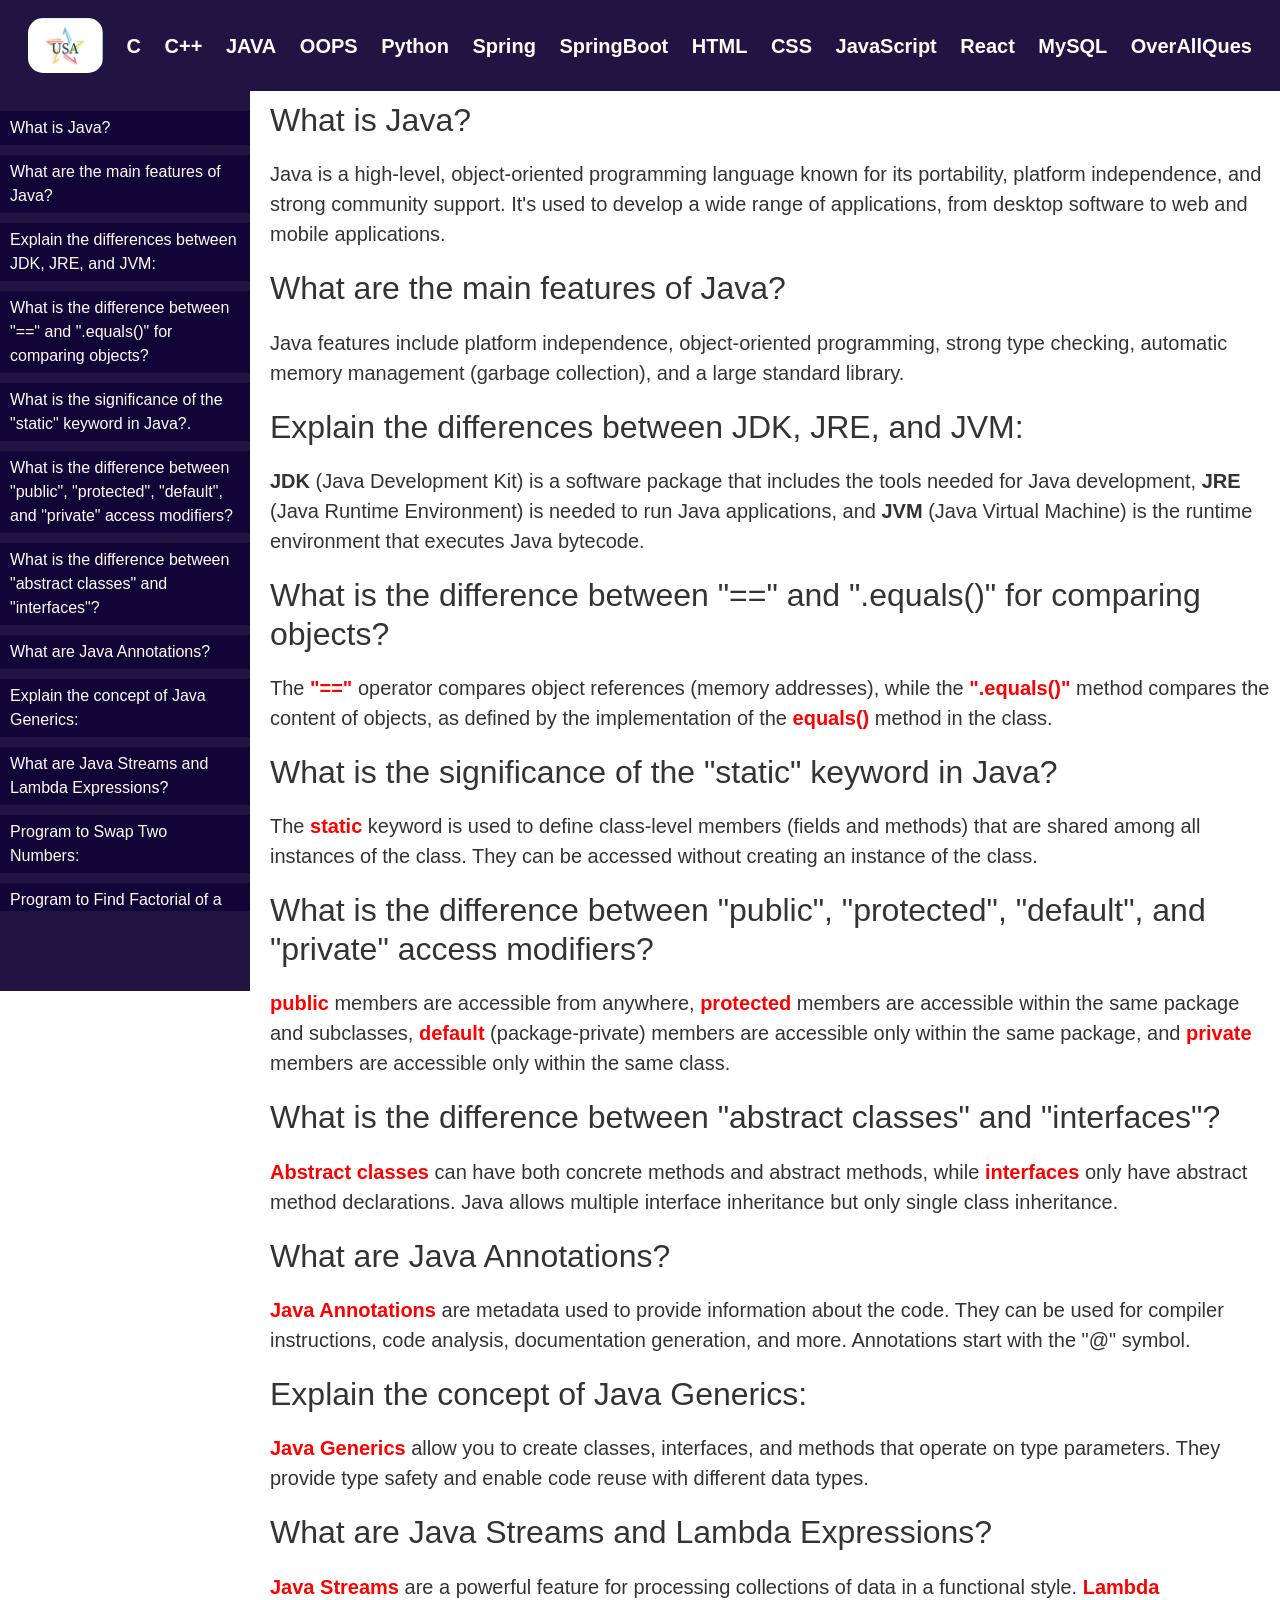
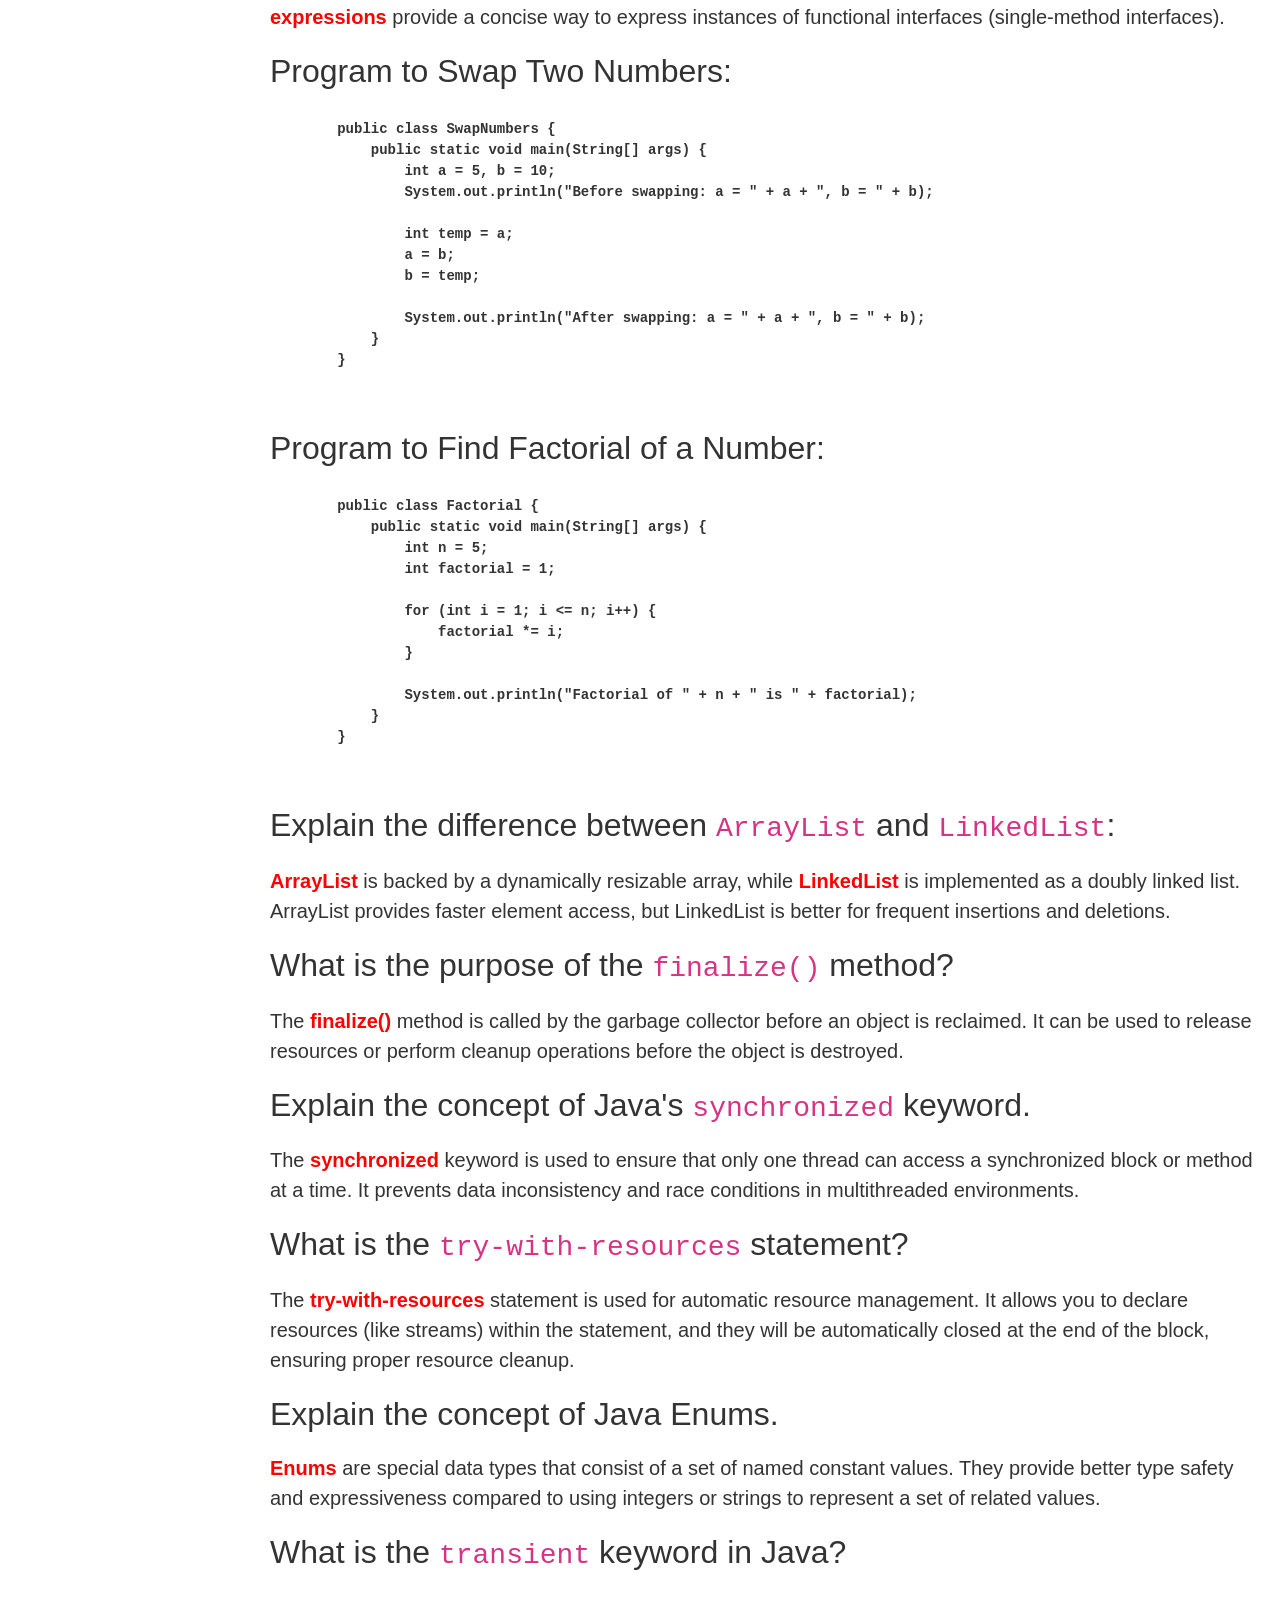
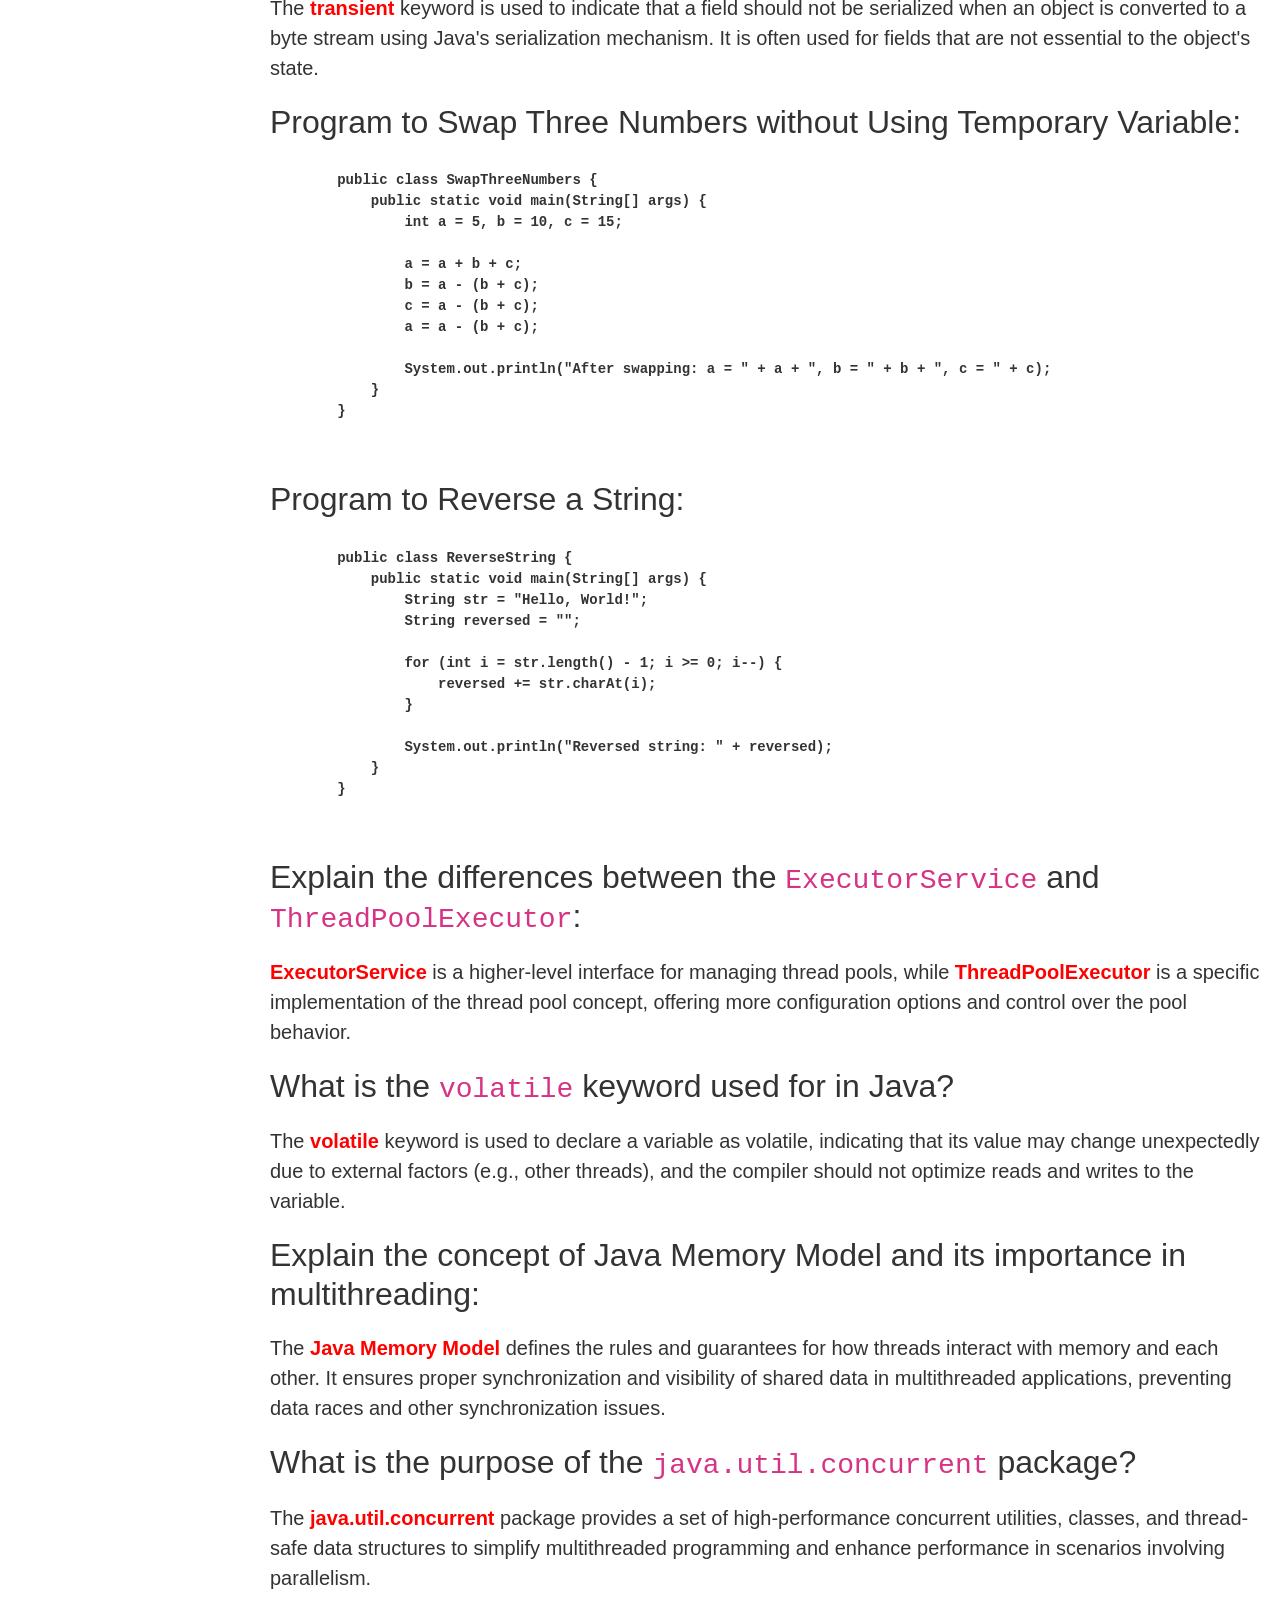
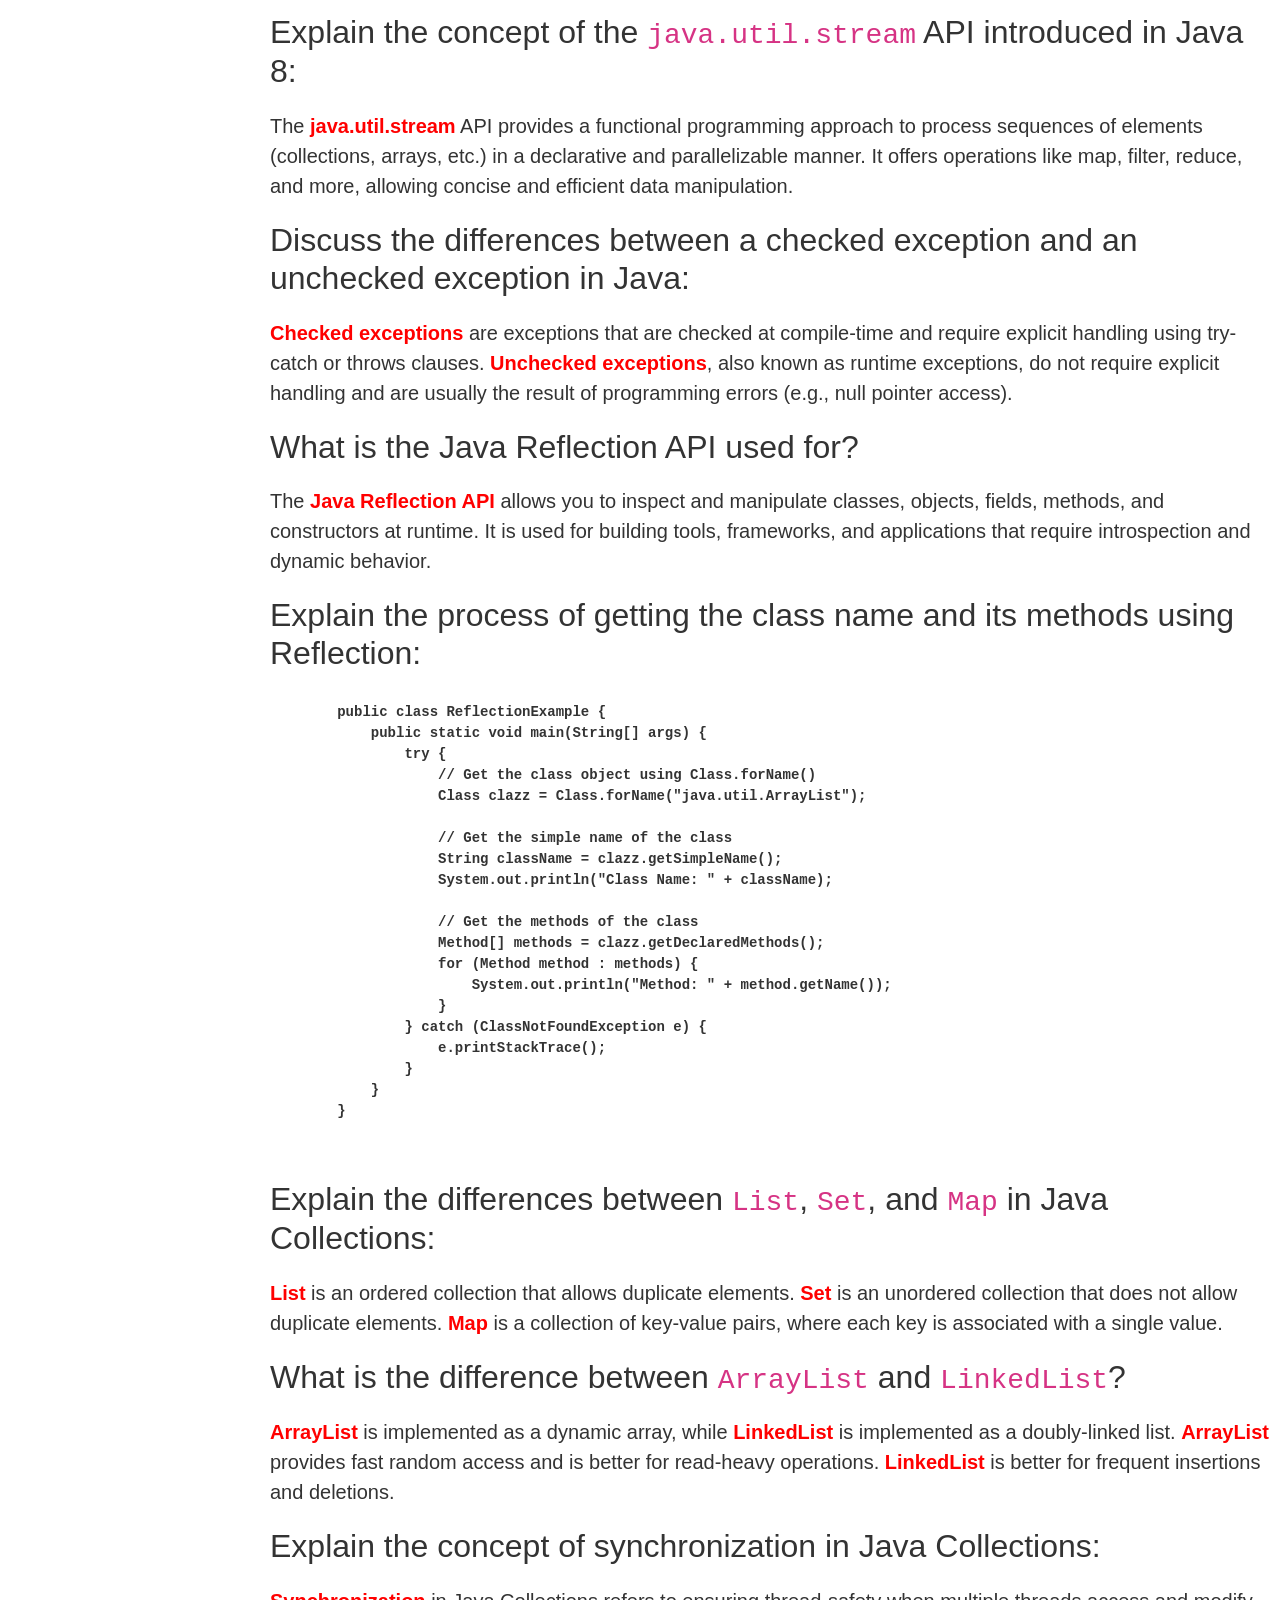
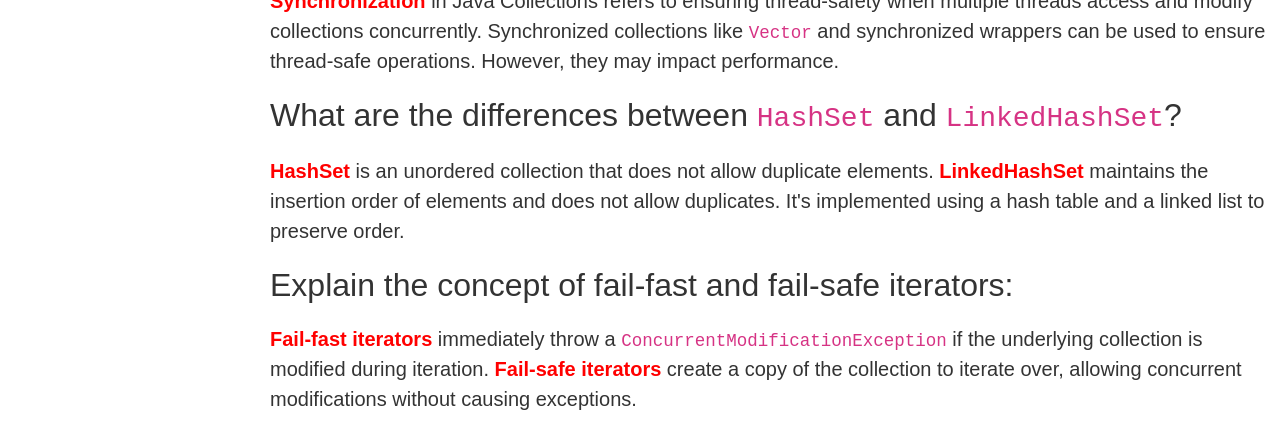
<file: java.html>
<!DOCTYPE html>
<html lang="en">
<head>
    <meta charset="UTF-8">
    <meta name="viewport" content="width=device-width, initial-scale=1.0">
    <title>❤️USA Organisation❤️</title>
    <link href="https://cdn.jsdelivr.net/npm/bootstrap@5.0.2/dist/css/bootstrap.min.css" rel="stylesheet" integrity="sha384-EVSTQN3/azprG1Anm3QDgpJLIm9Nao0Yz1ztcQTwFspd3yD65VohhpuuCOmLASjC" crossorigin="anonymous">
    <script src="https://cdn.jsdelivr.net/npm/bootstrap@5.0.2/dist/js/bootstrap.bundle.min.js" integrity="sha384-MrcW6ZMFYlzcLA8Nl+NtUVF0sA7MsXsP1UyJoMp4YLEuNSfAP+JcXn/tWtIaxVXM" crossorigin="anonymous"></script>
    <script src="https://cdn.jsdelivr.net/npm/@popperjs/core@2.9.2/dist/umd/popper.min.js" integrity="sha384-IQsoLXl5PILFhosVNubq5LC7Qb9DXgDA9i+tQ8Zj3iwWAwPtgFTxbJ8NT4GN1R8p" crossorigin="anonymous"></script>
<script src="https://cdn.jsdelivr.net/npm/bootstrap@5.0.2/dist/js/bootstrap.min.js" integrity="sha384-cVKIPhGWiC2Al4u+LWgxfKTRIcfu0JTxR+EQDz/bgldoEyl4H0zUF0QKbrJ0EcQF" crossorigin="anonymous"></script>

  
    <style>
        body {
            font-family: Arial, sans-serif;
            margin: 0;
            padding: 0;
            /* background-color: rgb(239, 239, 244); */
            color: antiquewhite;
        }

       /* Your existing CSS styles for navigation */
       .nav {
            position: sticky;
            top: 0;
            z-index: 100;
            width: 100%;
            display: flex;
            background-color: #110436ee;
            justify-content: space-between;
            align-items: center;
            padding: 10px 20px;
        }
        
        .nav a {
            color: white;
            font-weight: bold;
            font-size: 20px;
            text-decoration: none;
            transition: background-color 0.3s, color 0.3s;
            padding: 8px;
            border-radius: 5px;
        }
        
        .nav a:hover {
   background-color: navy;
    box-shadow: 0 12px 16px 0 whitesmoke, 0 12px 16px 0 whitesmoke; /* Change the box-shadow on hover */
color: white;
z-index: 2;
}
        /* Styles for side navigation and content */
        .sidenav {
            position: fixed;
            left: 0;
            margin-top: 0;
            width: 250px;
            height: 100%;
            background-color: #110436ee;
            padding-top: 20px;
            font-family: Arial, sans-serif;
        }

        .question-list {
            list-style: none;
            padding: 0;
            overflow-y: auto;
            max-height: calc(100vh - 100px); /* Adjust as needed */
            
        }

        .question-list-item {
            margin-bottom: 10px;
            background-color: #110436ee;
        }

        .question-list-item a {
            color: white;
            text-decoration: none;
            display: block;
            padding: 5px 10px;
        }

        .content {
            margin-left: 260px;
            padding: 10px;
        }

        .question {
            font-weight: bold;
            color: #333;
            
        }

        .answer {
            margin-left: 20px;
            color: #666;
        }

        p {
    display: block;
    margin-block-start: 1em;
    margin-block-end: 1em;
    margin-inline-start: 0px;
    margin-inline-end: 0px;
    font-weight: 500;
    font-size: 20px;

}
    </style>
</head>
<body>
    <div class="nav">
        <a href="index.html" class="logo"><img src="logo.png" style="width: 75px; height: 55px; border-radius: 15px;" alt="USA Organisation Logo"></a>
    <a href="c.html">C</a>
        <a href="c++.html">C++</a>
        <a href="java.html">JAVA</a>
        <a href="OOPS.html">OOPS</a>
        <a href="python.html">Python</a>
        <a href="spring.html">Spring</a>
        <a href="springboot.html">SpringBoot</a>
        <a href="Html.html">HTML</a>
        <a href="CSS.html">CSS</a>
        <a href="JavaScript.html">JavaScript</a>
        <a href="React.html">React</a>
        <a href="MySQL.html">MySQL</a>
        <a href="MostQues.html">OverAllQues</a>
    </div>
   

    <div class="sidenav">
        <ul class="question-list">
            <li class="question-list-item"><a href="#question1">What is Java?</a></li>
            <li class="question-list-item"><a href="#question2">What are the main features of Java?</a></li>
            <!-- Add more questions to the list -->
            <li class="question-list-item"><a href="#question3">Explain the differences between JDK, JRE, and JVM:</a></li>
            <li class="question-list-item"><a href="#question4">What is the difference between "==" and ".equals()" for comparing objects?</a></li>
            <li class="question-list-item"><a href="#question5">What is the significance of the "static" keyword in Java?.</a></li>
            <li class="question-list-item"><a href="#question6">What is the difference between "public", "protected", "default", and "private" access modifiers?</a></li>
            <li class="question-list-item"><a href="#question7">What is the difference between "abstract classes" and "interfaces"?</a></li>
            <li class="question-list-item"><a href="#question8"> What are Java Annotations?</a></li>
            <li class="question-list-item"><a href="#question9">Explain the concept of Java Generics:</a></li>
            <li class="question-list-item"><a href="#question10">What are Java Streams and Lambda Expressions?</a></li>
            <li class="question-list-item"><a href="#question11">Program to Swap Two Numbers:</a></li>
            <li class="question-list-item"><a href="#question12">Program to Find Factorial of a Number:</a></li>
            <li class="question-list-item"><a href="#question13"> Explain the difference between ArrayList and LinkedList.</a></li>
            <li class="question-list-item"><a href="#question14">What is the purpose of the finalize() method?</a></li>
            <li class="question-list-item"><a href="#question15"> Explain the concept of Java's synchronized keyword.</a></li>
            <li class="question-list-item"><a href="#question16"> What is the try-with-resources statement?</a></li>
            <li class="question-list-item"><a href="#question17">Explain the concept of Java Enums.</a></li>
            <li class="question-list-item"><a href="#question18">What is the transient keyword in Java?</a></li>
            <li class="question-list-item"><a href="#question19">Program to Swap Three Numbers without Using Temporary Variable:</a></li>
            <li class="question-list-item"><a href="#question20">Program to Reverse a String:</a></li>
            <li class="question-list-item"><a href="#question21">Explain the differences between the ExecutorService and ThreadPoolExecutor.</a></li>
            <li class="question-list-item"><a href="#question22">What is the volatile keyword used for in Java?</a></li>
            <li class="question-list-item"><a href="#question23"> Explain the concept of Java Memory Model and its importance in multithreading.</a></li>
            <li class="question-list-item"><a href="#question24">What is the purpose of the java.util.concurrent package?</a></li>
            <li class="question-list-item"><a href="#question25">Explain the concept of the java.util.stream API introduced in Java 8.</a></li>
            <li class="question-list-item"><a href="#question26">Discuss the differences between a checked exception and an unchecked exception in Java.</a></li>
            <li class="question-list-item"><a href="#question27"> What is the Java Reflection API used for? </a></li>
            <li class="question-list-item"><a href="#question28">Explain the process of getting the class name and its methods using Reflection.</a></li>
            <li class="question-list-item"><a href="#question29"> Explain the differences between List, Set, and Map in Java Collections. </a></li>
            <li class="question-list-item"><a href="#question30">What is the difference between ArrayList and LinkedList? </a></li>
            <li class="question-list-item"><a href="#question31"> Explain the concept of synchronization in Java Collections.</a></li>
            <li class="question-list-item"><a href="#question32"> What are the differences between HashSet and LinkedHashSet?</a></li>
            <li class="question-list-item"><a href="#question33"> Explain the concept of fail-fast and fail-safe iterators.</a></li>
          
        </ul>
    </div>

    <div class="content">
        <div class="question" id="question1">
            <h2>What is Java?</h2>
            <p>Java is a high-level, object-oriented programming language known for its portability, platform independence, and strong community support. It's used to develop a wide range of applications, from desktop software to web and mobile applications.</p>
        </div>
        
        <div class="question" id="question2">
            <h2>What are the main features of Java?</h2>
            <p>Java features include platform independence, object-oriented programming, strong type checking, automatic memory management (garbage collection), and a large standard library.</p>
        </div>
        
        <!-- Add more question-answer pairs as needed -->
        <div class="question" id="question3">
            <h2>Explain the differences between JDK, JRE, and JVM:</h2>
            <p><strong>JDK</strong> (Java Development Kit) is a software package that includes the tools needed for Java development, <strong>JRE</strong> (Java Runtime Environment) is needed to run Java applications, and <strong>JVM</strong> (Java Virtual Machine) is the runtime environment that executes Java bytecode.</p>
        </div>
        <div class="question" id="question4">
            <h2>What is the difference between "==" and ".equals()" for comparing objects?</h2>
            <p>The <strong style="color: red;">"=="</strong> operator compares object references (memory addresses), while the <strong style="color: red;">".equals()"</strong> method compares the content of objects, as defined by the implementation of the <strong style="color: red;">equals()</strong> method in the class.</p>
        </div>
        
        <div class="question" id="question5">
            <h2>What is the significance of the "static" keyword in Java?</h2>
            <p>The <strong style="color: red;">static</strong> keyword is used to define class-level members (fields and methods) that are shared among all instances of the class. They can be accessed without creating an instance of the class.</p>
        </div>
        <div class="question" id="question6">
            <h2>What is the difference between "public", "protected", "default", and "private" access modifiers?</h2>
            <p><strong style="color: red;">public</strong> members are accessible from anywhere, <strong style="color: red;">protected</strong> members are accessible within the same package and subclasses, <strong style="color: red;">default</strong> (package-private) members are accessible only within the same package, and <strong style="color: red;">private</strong> members are accessible only within the same class.</p>
        </div>
        <div class="question" id="question7">
            <h2>What is the difference between "abstract classes" and "interfaces"?</h2>
            <p><strong style="color: red;">Abstract classes</strong> can have both concrete methods and abstract methods, while <strong style="color: red;">interfaces</strong> only have abstract method declarations. Java allows multiple interface inheritance but only single class inheritance.</p>
        </div>
        
        <div class="question" id="question8">
            <h2>What are Java Annotations?</h2>
            <p><strong style="color: red;">Java Annotations</strong> are metadata used to provide information about the code. They can be used for compiler instructions, code analysis, documentation generation, and more. Annotations start with the "@" symbol.</p>
        </div>
        <div class="question" id="question9">
            <h2>Explain the concept of Java Generics:</h2>
            <p><strong style="color: red;">Java Generics</strong> allow you to create classes, interfaces, and methods that operate on type parameters. They provide type safety and enable code reuse with different data types.</p>
        </div>
        
        
        <div class="question" id="question10">
            <h2>What are Java Streams and Lambda Expressions?</h2>
            <p><strong style="color: red;">Java Streams</strong> are a powerful feature for processing collections of data in a functional style. <strong style="color: red;">Lambda expressions</strong> provide a concise way to express instances of functional interfaces (single-method interfaces).</p>
        </div>
        <div class="question" id="question11">
            <h2>Program to Swap Two Numbers:</h2>
            <pre>
            <code class="language-java">
        public class SwapNumbers {
            public static void main(String[] args) {
                int a = 5, b = 10;
                System.out.println("Before swapping: a = " + a + ", b = " + b);
                
                int temp = a;
                a = b;
                b = temp;
                
                System.out.println("After swapping: a = " + a + ", b = " + b);
            }
        }
            </code>
            </pre>
        </div>
        
        <div class="question" id="question12">
            <h2>Program to Find Factorial of a Number:</h2>
            <pre>
            <code class="language-java">
        public class Factorial {
            public static void main(String[] args) {
                int n = 5;
                int factorial = 1;
                
                for (int i = 1; i <= n; i++) {
                    factorial *= i;
                }
                
                System.out.println("Factorial of " + n + " is " + factorial);
            }
        }
            </code>
            </pre>
        </div>
        <div class="question" id="question13">
            <h2>Explain the difference between <code>ArrayList</code> and <code>LinkedList</code>:</h2>
            <p><strong style="color: red;">ArrayList</strong> is backed by a dynamically resizable array, while <strong style="color: red;">LinkedList</strong> is implemented as a doubly linked list. ArrayList provides faster element access, but LinkedList is better for frequent insertions and deletions.</p>
        </div>
        <div class="question" id="question14">
            <h2>What is the purpose of the <code>finalize()</code> method?</h2>
            <p>The <strong style="color: red;">finalize()</strong> method is called by the garbage collector before an object is reclaimed. It can be used to release resources or perform cleanup operations before the object is destroyed.</p>
        </div>
        <div class="question" id="question15">
            <h2>Explain the concept of Java's <code>synchronized</code> keyword.</h2>
            <p>The <strong style="color: red;">synchronized</strong> keyword is used to ensure that only one thread can access a synchronized block or method at a time. It prevents data inconsistency and race conditions in multithreaded environments.</p>
        </div>
        
        <div class="question" id="question16">
            <h2>What is the <code>try-with-resources</code> statement?</h2>
            <p>The <strong style="color: red;">try-with-resources</strong> statement is used for automatic resource management. It allows you to declare resources (like streams) within the statement, and they will be automatically closed at the end of the block, ensuring proper resource cleanup.</p>
        </div>
        <div class="question" id="question17">
            <h2>Explain the concept of Java Enums.</h2>
            <p><strong style="color: red;">Enums</strong> are special data types that consist of a set of named constant values. They provide better type safety and expressiveness compared to using integers or strings to represent a set of related values.</p>
        </div>
        <div class="question" id="question18">
            <h2>What is the <code>transient</code> keyword in Java?</h2>
            <p>The <strong style="color: red;">transient</strong> keyword is used to indicate that a field should not be serialized when an object is converted to a byte stream using Java's serialization mechanism. It is often used for fields that are not essential to the object's state.</p>
        </div>
        <div class="question" id="question19">
            <h2>Program to Swap Three Numbers without Using Temporary Variable:</h2>
            <pre>
            <code class="language-java">
        public class SwapThreeNumbers {
            public static void main(String[] args) {
                int a = 5, b = 10, c = 15;
                
                a = a + b + c;
                b = a - (b + c);
                c = a - (b + c);
                a = a - (b + c);
                
                System.out.println("After swapping: a = " + a + ", b = " + b + ", c = " + c);
            }
        }
            </code>
            </pre>
        </div>
        <div class="question" id="question20">
            <h2>Program to Reverse a String:</h2>
            <pre>
            <code class="language-java">
        public class ReverseString {
            public static void main(String[] args) {
                String str = "Hello, World!";
                String reversed = "";
                
                for (int i = str.length() - 1; i >= 0; i--) {
                    reversed += str.charAt(i);
                }
                
                System.out.println("Reversed string: " + reversed);
            }
        }
            </code>
            </pre>
        </div>
        
        <div class="question" id="question21">
            <h2>Explain the differences between the <code>ExecutorService</code> and <code>ThreadPoolExecutor</code>:</h2>
            <p><strong style="color: red;">ExecutorService</strong> is a higher-level interface for managing thread pools, while <strong style="color: red;">ThreadPoolExecutor</strong> is a specific implementation of the thread pool concept, offering more configuration options and control over the pool behavior.</p>
        </div>
        <div class="question" id="question22">
            <h2>What is the <code>volatile</code> keyword used for in Java?</h2>
            <p>The <strong style="color: red;">volatile</strong> keyword is used to declare a variable as volatile, indicating that its value may change unexpectedly due to external factors (e.g., other threads), and the compiler should not optimize reads and writes to the variable.</p>
        </div>
        <div class="question" id="question23">
            <h2>Explain the concept of Java Memory Model and its importance in multithreading:</h2>
            <p>The <strong style="color: red;">Java Memory Model</strong> defines the rules and guarantees for how threads interact with memory and each other. It ensures proper synchronization and visibility of shared data in multithreaded applications, preventing data races and other synchronization issues.</p>
        </div>
        <div class="question" id="question24">
            <h2>What is the purpose of the <code>java.util.concurrent</code> package?</h2>
            <p>The <strong style="color: red;">java.util.concurrent</strong> package provides a set of high-performance concurrent utilities, classes, and thread-safe data structures to simplify multithreaded programming and enhance performance in scenarios involving parallelism.</p>
        </div>
        <div class="question" id="question25">
            <h2>Explain the concept of the <code>java.util.stream</code> API introduced in Java 8:</h2>
            <p>The <strong style="color: red;">java.util.stream</strong> API provides a functional programming approach to process sequences of elements (collections, arrays, etc.) in a declarative and parallelizable manner. It offers operations like map, filter, reduce, and more, allowing concise and efficient data manipulation.</p>
        </div>

        <div class="question" id="question26">
            <h2>Discuss the differences between a checked exception and an unchecked exception in Java:</h2>
            <p><strong style="color: red;">Checked exceptions</strong> are exceptions that are checked at compile-time and require explicit handling using try-catch or throws clauses. <strong style="color: red;">Unchecked exceptions</strong>, also known as runtime exceptions, do not require explicit handling and are usually the result of programming errors (e.g., null pointer access).</p>
        </div>
       
        <div class="question" id="question27">
            <h2>What is the Java Reflection API used for?</h2>
            <p>The <strong style="color: red;">Java Reflection API</strong> allows you to inspect and manipulate classes, objects, fields, methods, and constructors at runtime. It is used for building tools, frameworks, and applications that require introspection and dynamic behavior.</p>
        </div>
        
        <div class="question" id="question28">
            <h2>Explain the process of getting the class name and its methods using Reflection:</h2>
            <pre>
            <code class="language-java">
        public class ReflectionExample {
            public static void main(String[] args) {
                try {
                    // Get the class object using Class.forName()
                    Class<?> clazz = Class.forName("java.util.ArrayList");
                    
                    // Get the simple name of the class
                    String className = clazz.getSimpleName();
                    System.out.println("Class Name: " + className);
                    
                    // Get the methods of the class
                    Method[] methods = clazz.getDeclaredMethods();
                    for (Method method : methods) {
                        System.out.println("Method: " + method.getName());
                    }
                } catch (ClassNotFoundException e) {
                    e.printStackTrace();
                }
            }
        }
            </code>
            </pre>
        </div>
        
        <div class="question" id="question29">
            <h2>Explain the differences between <code>List</code>, <code>Set</code>, and <code>Map</code> in Java Collections:</h2>
            <p><strong style="color: red;">List</strong> is an ordered collection that allows duplicate elements. <strong style="color: red;">Set</strong> is an unordered collection that does not allow duplicate elements. <strong style="color: red;">Map</strong> is a collection of key-value pairs, where each key is associated with a single value.</p>
        </div>

        <div class="question" id="question30">
            <h2>What is the difference between <code>ArrayList</code> and <code>LinkedList</code>?</h2>
            <p><strong style="color: red;">ArrayList</strong> is implemented as a dynamic array, while <strong style="color: red;">LinkedList</strong> is implemented as a doubly-linked list. <strong style="color: red;">ArrayList</strong> provides fast random access and is better for read-heavy operations. <strong style="color: red;">LinkedList</strong> is better for frequent insertions and deletions.</p>
        </div>

        <div class="question" id="question31">
            <h2>Explain the concept of synchronization in Java Collections:</h2>
            <p><strong style="color: red;">Synchronization</strong> in Java Collections refers to ensuring thread-safety when multiple threads access and modify collections concurrently. Synchronized collections like <code>Vector</code> and synchronized wrappers can be used to ensure thread-safe operations. However, they may impact performance.</p>
        </div>
        
        <div class="question" id="question32">
            <h2>What are the differences between <code>HashSet</code> and <code>LinkedHashSet</code>?</h2>
            <p><strong style="color: red;">HashSet</strong> is an unordered collection that does not allow duplicate elements. <strong style="color: red;">LinkedHashSet</strong> maintains the insertion order of elements and does not allow duplicates. It's implemented using a hash table and a linked list to preserve order.</p>
        </div>
        
        <div class="question" id="question33">
            <h2>Explain the concept of fail-fast and fail-safe iterators:</h2>
            <p><strong style="color: red;">Fail-fast iterators</strong> immediately throw a <code>ConcurrentModificationException</code> if the underlying collection is modified during iteration. <strong style="color: red;">Fail-safe iterators</strong> create a copy of the collection to iterate over, allowing concurrent modifications without causing exceptions.</p>
        </div>
               

    </div>
</body>
</html>
</file>
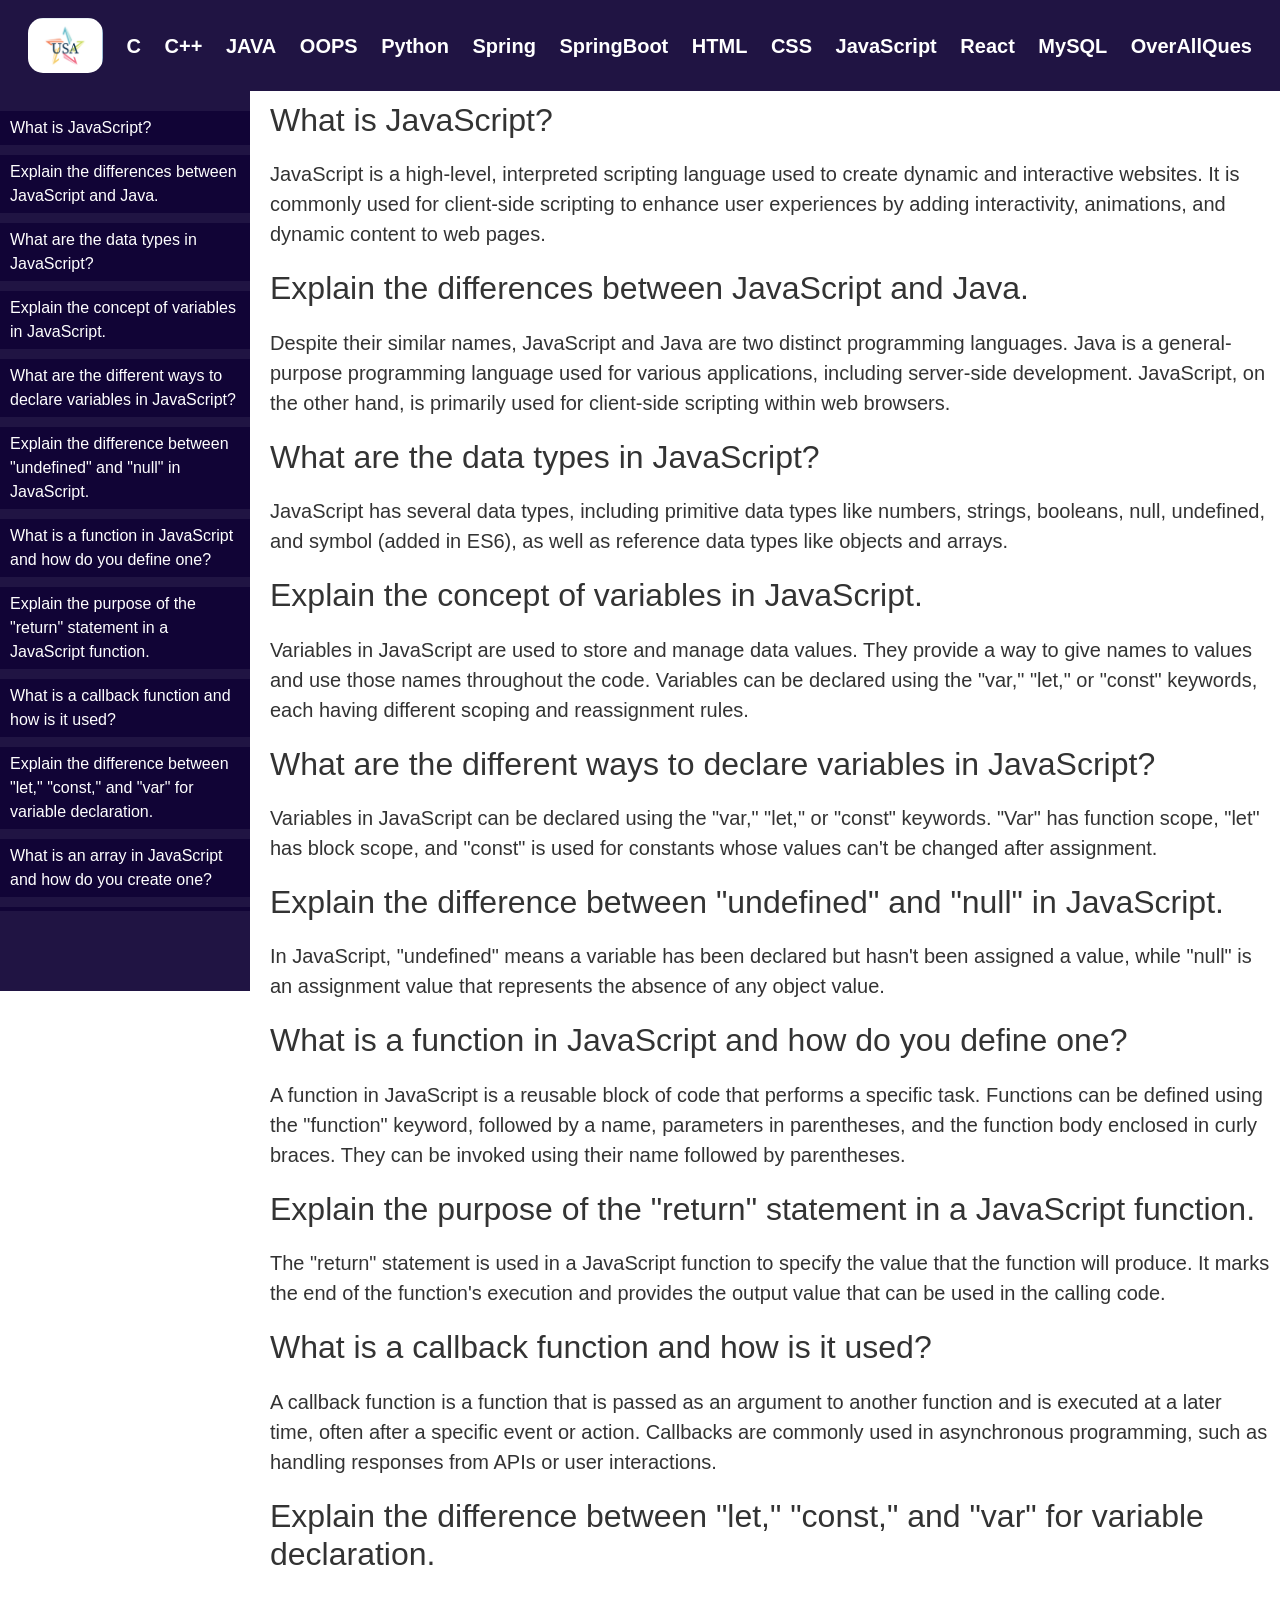
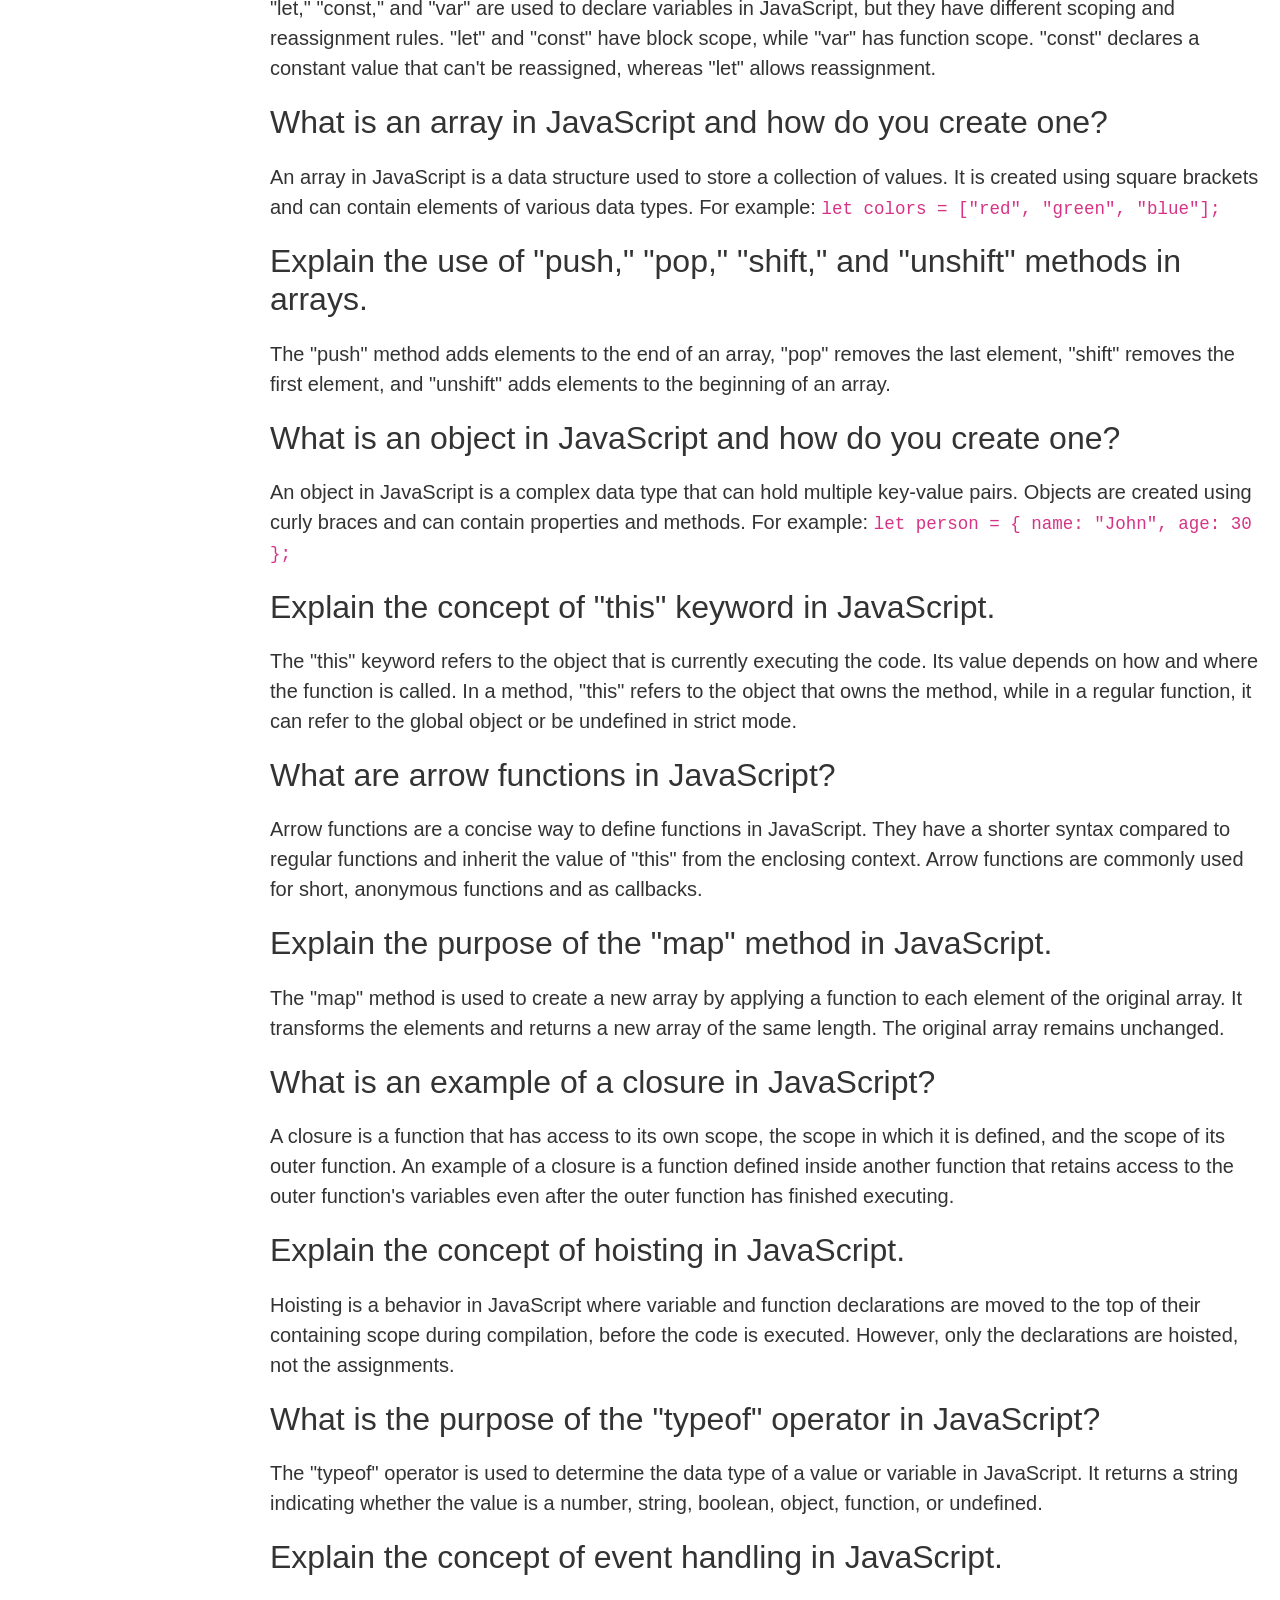
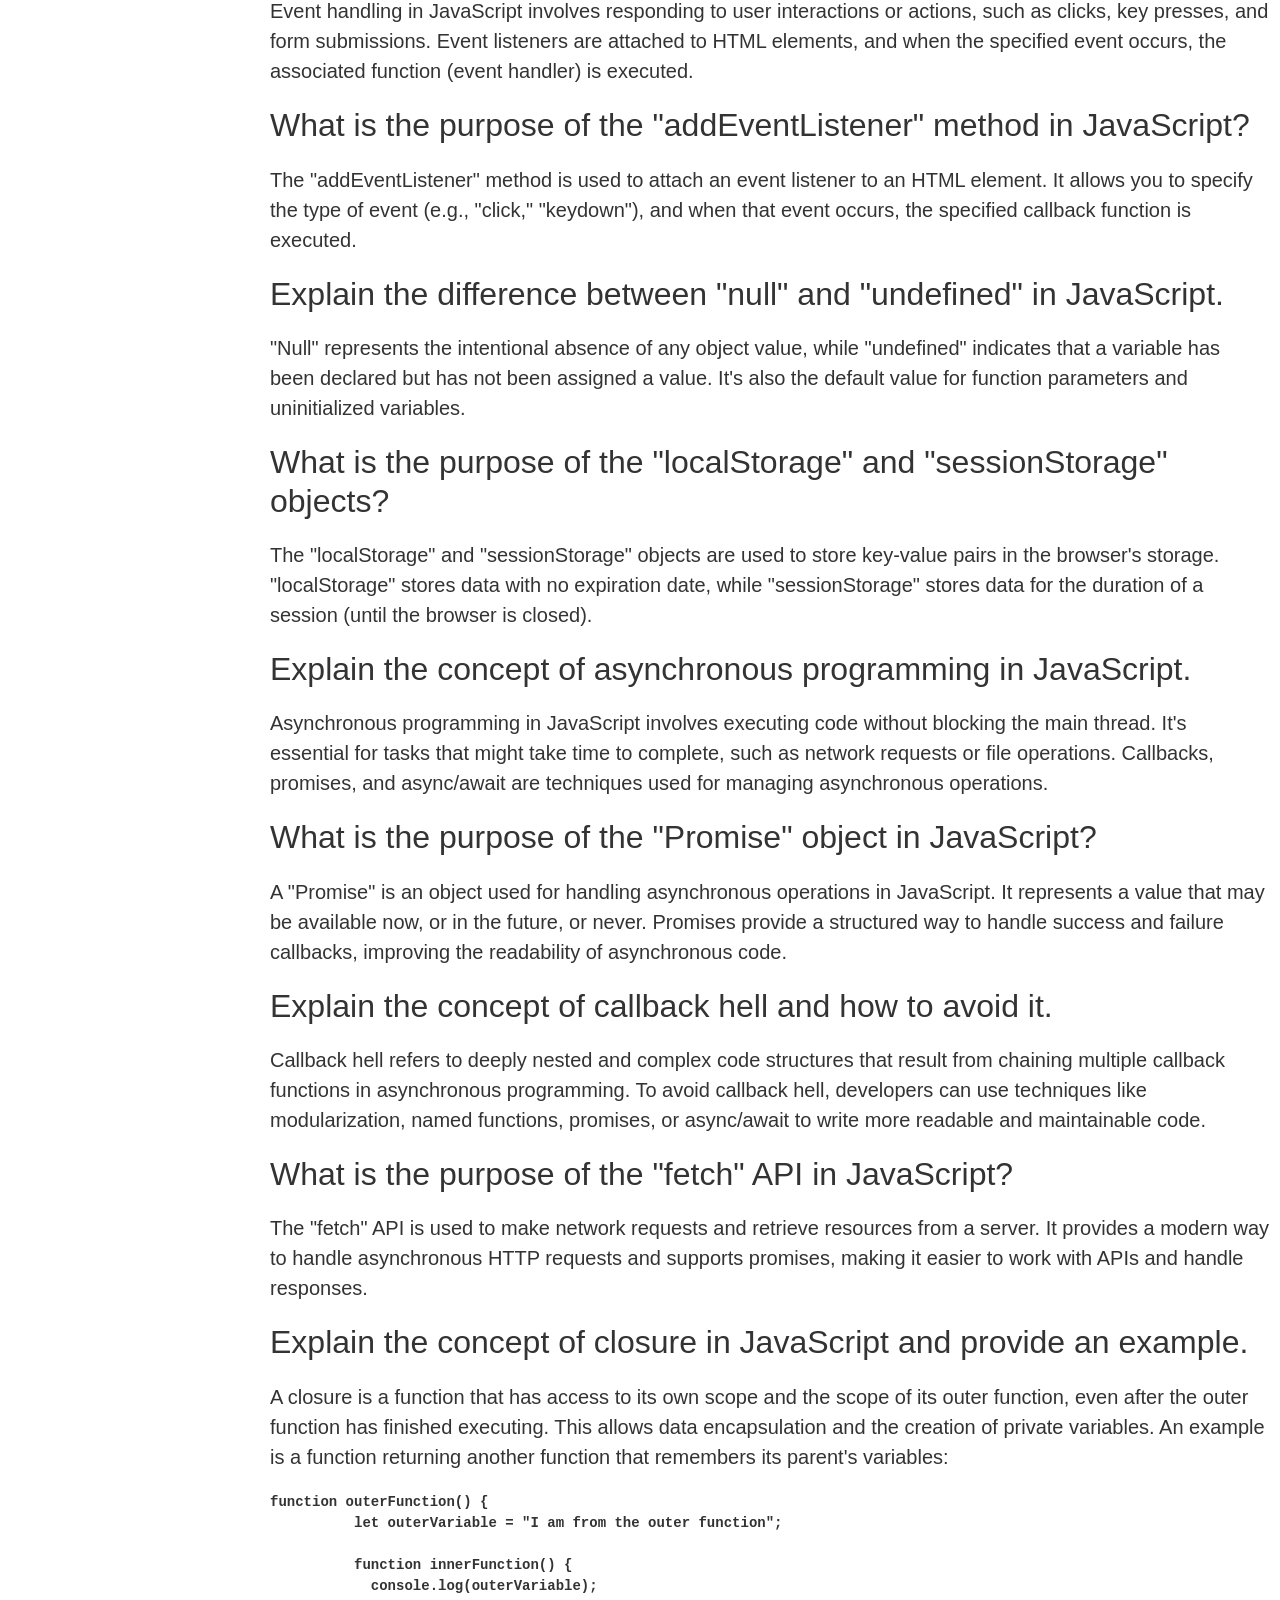
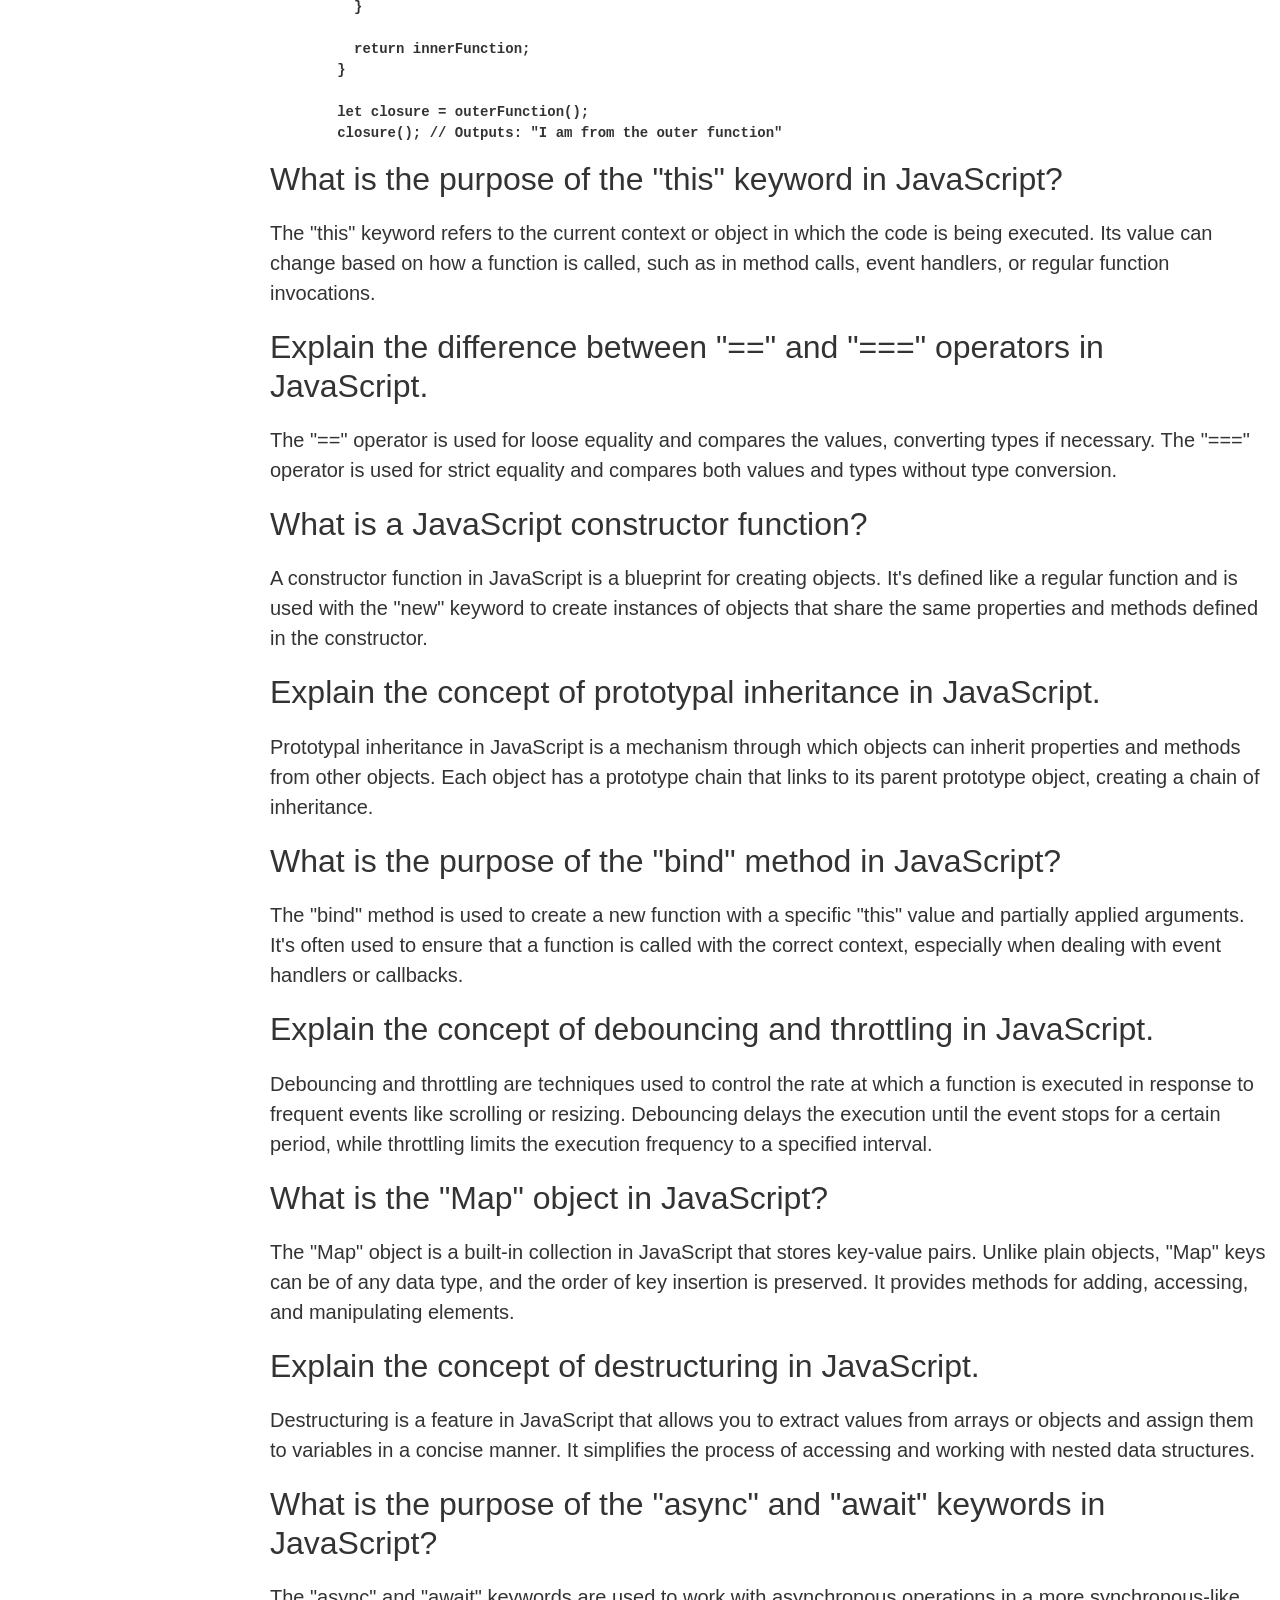
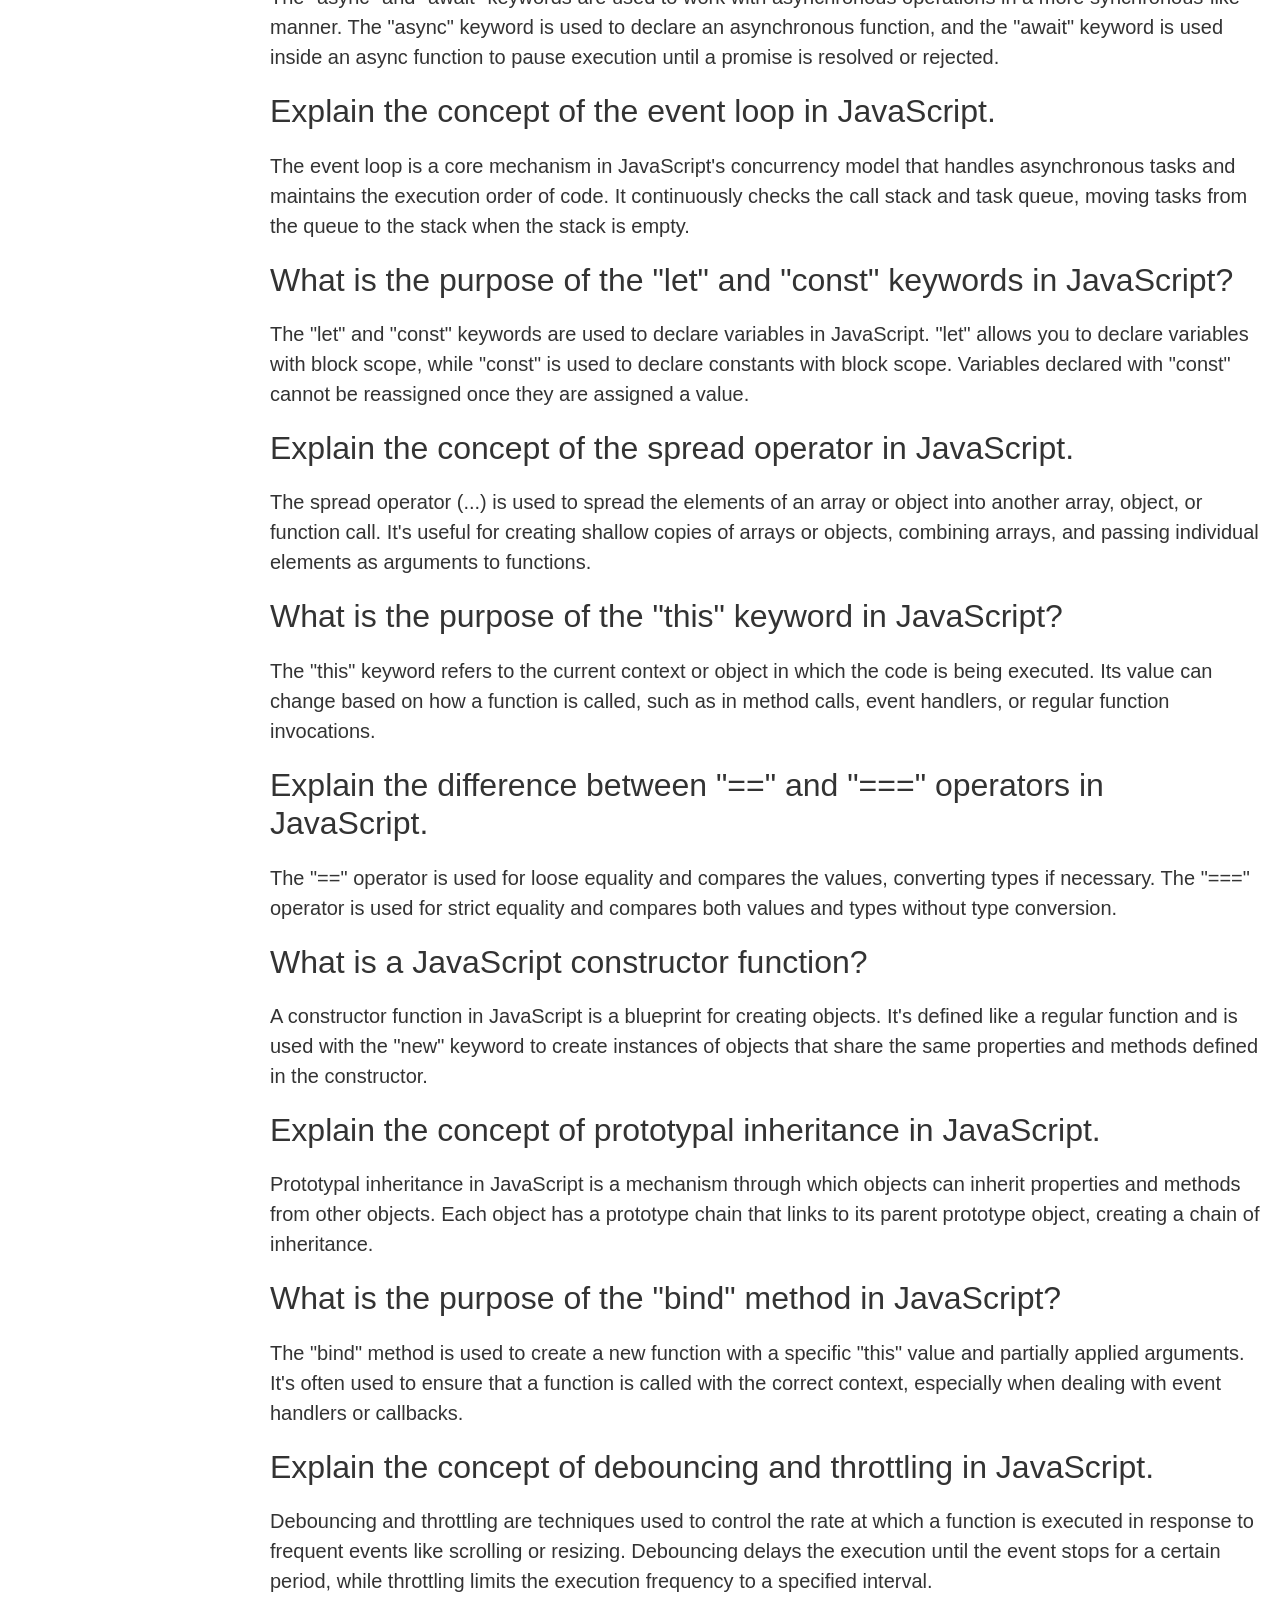
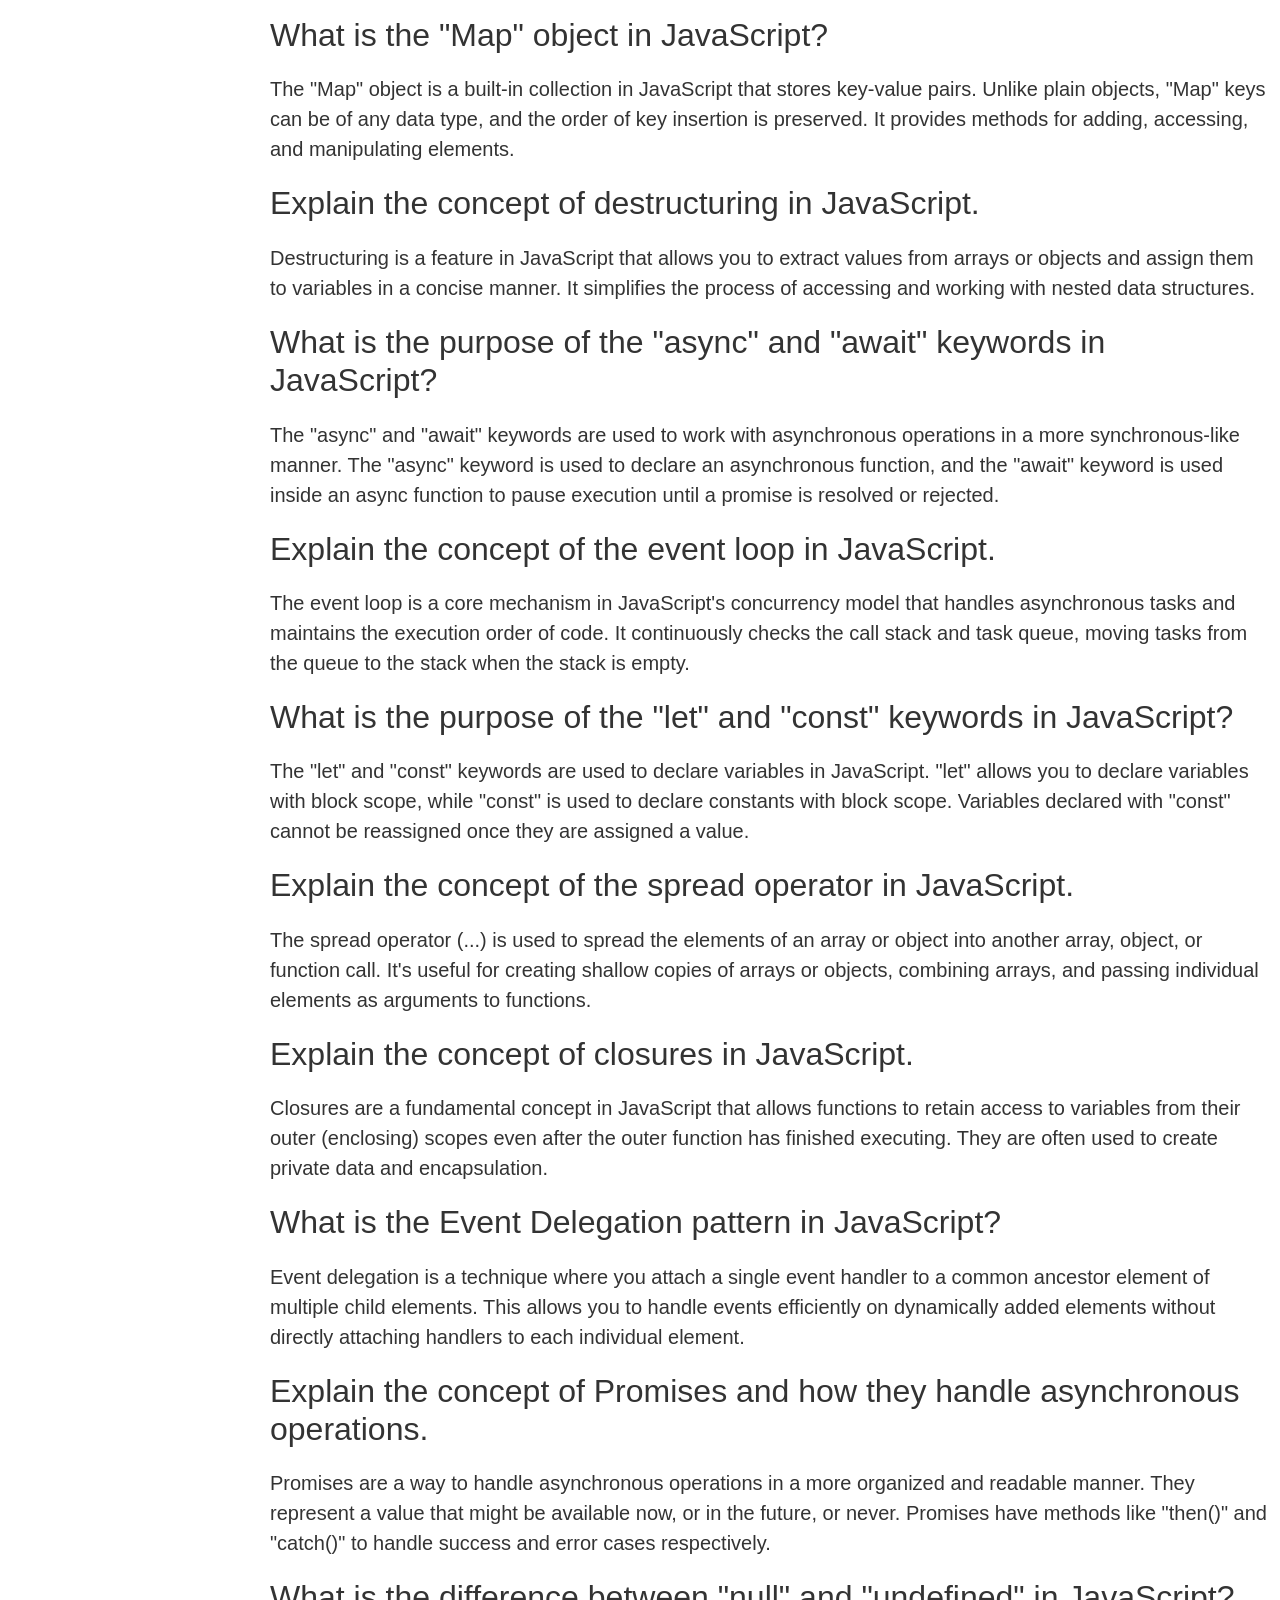
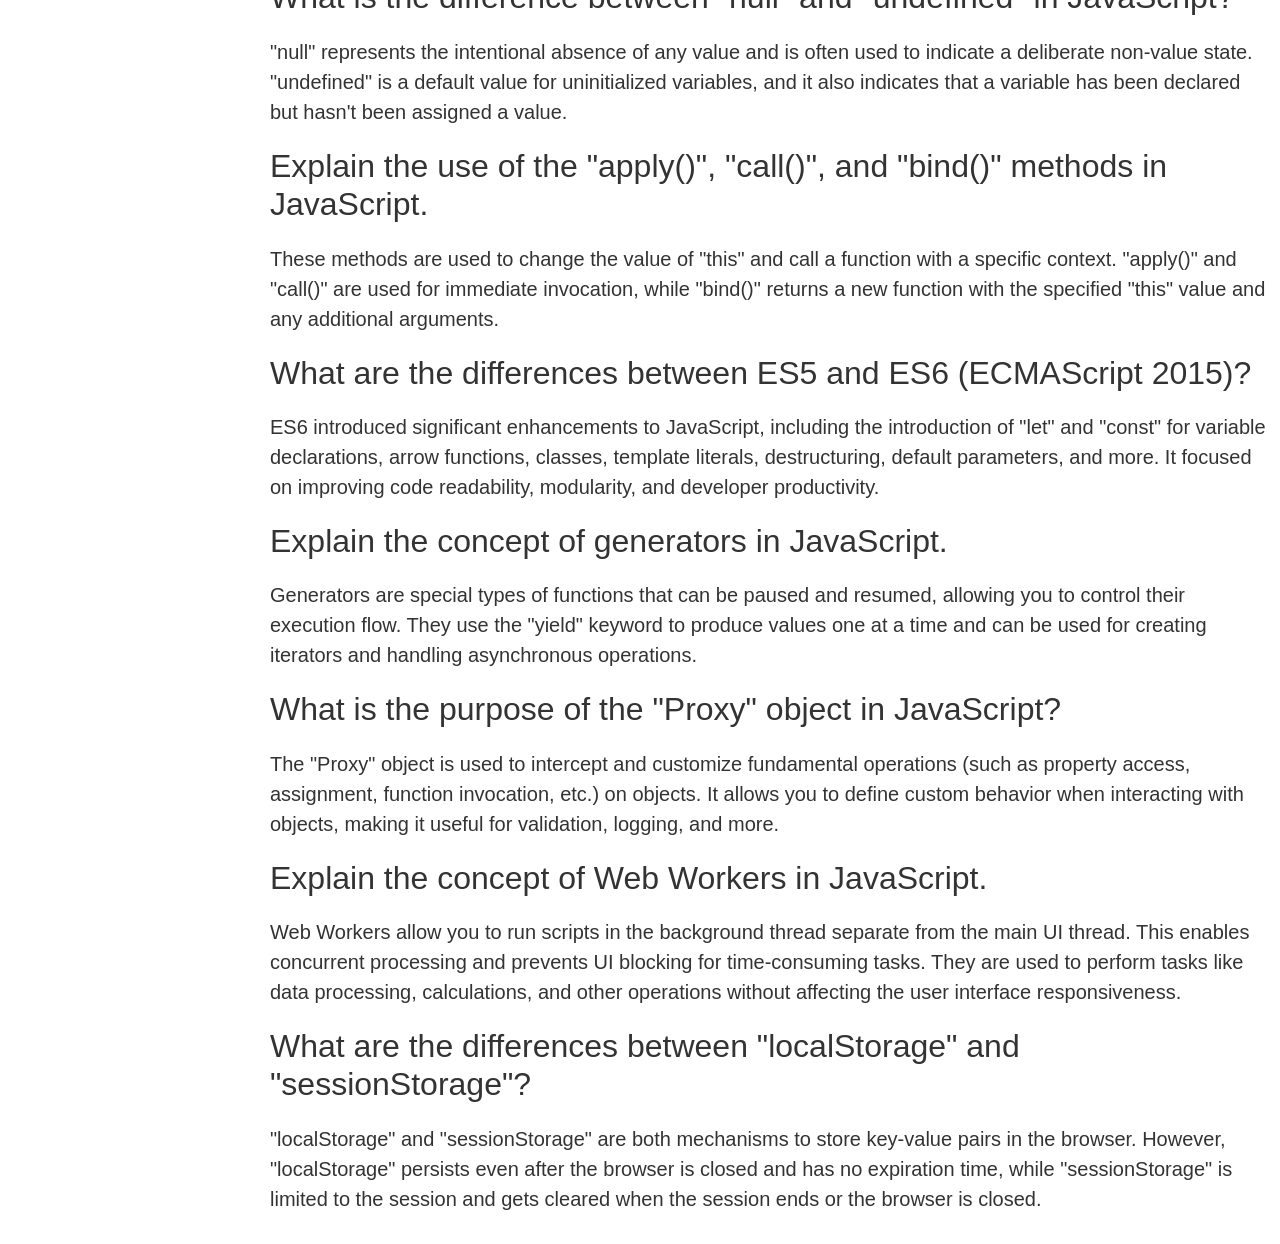
<file: JavaScript.html>
<!DOCTYPE html>
<html lang="en">
<head>
    <meta charset="UTF-8">
    <meta name="viewport" content="width=device-width, initial-scale=1.0">
    <title>❤️USA Organisation❤️</title>
    <link href="https://cdn.jsdelivr.net/npm/bootstrap@5.0.2/dist/css/bootstrap.min.css" rel="stylesheet" integrity="sha384-EVSTQN3/azprG1Anm3QDgpJLIm9Nao0Yz1ztcQTwFspd3yD65VohhpuuCOmLASjC" crossorigin="anonymous">
    <script src="https://cdn.jsdelivr.net/npm/bootstrap@5.0.2/dist/js/bootstrap.bundle.min.js" integrity="sha384-MrcW6ZMFYlzcLA8Nl+NtUVF0sA7MsXsP1UyJoMp4YLEuNSfAP+JcXn/tWtIaxVXM" crossorigin="anonymous"></script>
    <script src="https://cdn.jsdelivr.net/npm/@popperjs/core@2.9.2/dist/umd/popper.min.js" integrity="sha384-IQsoLXl5PILFhosVNubq5LC7Qb9DXgDA9i+tQ8Zj3iwWAwPtgFTxbJ8NT4GN1R8p" crossorigin="anonymous"></script>
<script src="https://cdn.jsdelivr.net/npm/bootstrap@5.0.2/dist/js/bootstrap.min.js" integrity="sha384-cVKIPhGWiC2Al4u+LWgxfKTRIcfu0JTxR+EQDz/bgldoEyl4H0zUF0QKbrJ0EcQF" crossorigin="anonymous"></script>

  
    <style>
        body {
            font-family: Arial, sans-serif;
            margin: 0;
            padding: 0;
           /* background-color: rgb(239, 239, 244); */
            color: antiquewhite;
        }

       /* Your existing CSS styles for navigation */
       .nav {
            position: sticky;
            top: 0;
            z-index: 100;
            width: 100%;
            display: flex;
            background-color: #110436ee;
            justify-content: space-between;
            align-items: center;
            padding: 10px 20px;
        }
        
        .nav a {
            color: white;
            font-weight: bold;
            font-size: 20px;
            text-decoration: none;
            transition: background-color 0.3s, color 0.3s;
            padding: 8px;
            border-radius: 5px;
        }
        
        .nav a:hover {
   background-color: navy;
    box-shadow: 0 12px 16px 0 whitesmoke, 0 12px 16px 0 whitesmoke; /* Change the box-shadow on hover */
color: white;
z-index: 2;
}

        /* Styles for side navigation and content */
        .sidenav {
            position: fixed;
            left: 0;
            margin-top: 0;
            width: 250px;
            height: 100%;
            background-color: #110436ee;
            padding-top: 20px;
            font-family: Arial, sans-serif;
        }

        .question-list {
            list-style: none;
            padding: 0;
            overflow-y: auto;
            max-height: calc(100vh - 100px); /* Adjust as needed */
            
        }

        .question-list-item {
            margin-bottom: 10px;
            background-color: #110436ee;
        }

        .question-list-item a {
            color: white;
            text-decoration: none;
            display: block;
            padding: 5px 10px;
        }

        .content {
            margin-left: 260px;
            padding: 10px;
        }

        .question {
            font-weight: bold;
            color: #333;
            
        }

        .answer {
            margin-left: 20px;
            color: #666;
        }

        p {
    display: block;
    margin-block-start: 1em;
    margin-block-end: 1em;
    margin-inline-start: 0px;
    margin-inline-end: 0px;
    font-weight: 500;
    font-size: 20px;

}
    </style>
</head>
<body>
    <div class="nav">
        <a href="index.html" class="logo"><img src="logo.png" style="width: 75px; height: 55px; border-radius: 15px;" alt="USA Organisation Logo"></a>
        <a href="c.html">C</a>
        <a href="c++.html">C++</a>
        <a href="java.html">JAVA</a>
        <a href="OOPS.html">OOPS</a>
        <a href="python.html">Python</a>
        <a href="spring.html">Spring</a>
        <a href="springboot.html">SpringBoot</a>
        <a href="Html.html">HTML</a>
        <a href="CSS.html">CSS</a>
        <a href="JavaScript.html">JavaScript</a>
        <a href="React.html">React</a>
        <a href="MySQL.html">MySQL</a>
        <a href="MostQues.html">OverAllQues</a>
    </div>
   

    <div class="sidenav">
        <ul class="question-list">
            <li class="question-list-item"><a href="#question1">What is JavaScript?</a></li>
            <li class="question-list-item"><a href="#question2">Explain the differences between JavaScript and Java.</a></li>
            <li class="question-list-item"><a href="#question3">What are the data types in JavaScript?</a></li>
            <li class="question-list-item"><a href="#question4">Explain the concept of variables in JavaScript.</a></li>
            <li class="question-list-item"><a href="#question5">What are the different ways to declare variables in JavaScript?</a></li>
            <li class="question-list-item"><a href="#question6">Explain the difference between "undefined" and "null" in JavaScript.</a></li>
            <li class="question-list-item"><a href="#question7">What is a function in JavaScript and how do you define one?</a></li>
            <li class="question-list-item"><a href="#question8">Explain the purpose of the "return" statement in a JavaScript function.</a></li>
            <li class="question-list-item"><a href="#question9">What is a callback function and how is it used?</a></li>
            <li class="question-list-item"><a href="#question10">Explain the difference between "let," "const," and "var" for variable declaration.</a></li>
            <li class="question-list-item"><a href="#question11">What is an array in JavaScript and how do you create one?</a></li>
            <li class="question-list-item"><a href="#question12">Explain the use of "push," "pop," "shift," and "unshift" methods in arrays.</a></li>
            <li class="question-list-item"><a href="#question13">What is an object in JavaScript and how do you create one?</a></li>
            <li class="question-list-item"><a href="#question14">Explain the concept of "this" keyword in JavaScript.</a></li>
            <li class="question-list-item"><a href="#question15">What are arrow functions in JavaScript?</a></li>
            <li class="question-list-item"><a href="#question16">Explain the purpose of the "map" method in JavaScript.</a></li>
            <li class="question-list-item"><a href="#question17">What is an example of a closure in JavaScript?</a></li>
            <li class="question-list-item"><a href="#question18">Explain the concept of hoisting in JavaScript.</a></li>
            <li class="question-list-item"><a href="#question19">What is the purpose of the "typeof" operator in JavaScript?</a></li>
            <li class="question-list-item"><a href="#question20">Explain the concept of event handling in JavaScript.</a></li>
            <li class="question-list-item"><a href="#question21">What is the purpose of the "addEventListener" method in JavaScript?</a></li>
            <li class="question-list-item"><a href="#question22">Explain the difference between "null" and "undefined" in JavaScript.</a></li>
            <li class="question-list-item"><a href="#question23">What is the purpose of the "localStorage" and "sessionStorage" objects?</a></li>
            <li class="question-list-item"><a href="#question24">Explain the concept of asynchronous programming in JavaScript.</a></li>
            <li class="question-list-item"><a href="#question25">What is the purpose of the "Promise" object in JavaScript?</a></li>
            <li class="question-list-item"><a href="#question26">Explain the concept of callback hell and how to avoid it.</a></li>
            <li class="question-list-item"><a href="#question27">What is the purpose of the "fetch" API in JavaScript?</a></li>
            <li class="question-list-item"><a href="#question28">Explain the concept of closure in JavaScript and provide an example.</a></li>
            <li class="question-list-item"><a href="#question29">What is the purpose of the "this" keyword in JavaScript?</a></li>
            <li class="question-list-item"><a href="#question30">Explain the difference between "==" and "===" operators in JavaScript.</a></li>
            <!-- Add more questions as needed -->
            
                <li class="question-list-item"><a href="#question31">What is a JavaScript constructor function?</a></li>
                <li class="question-list-item"><a href="#question32">Explain the concept of prototypal inheritance in JavaScript.</a></li>
                <li class="question-list-item"><a href="#question33">What is the purpose of the "bind" method in JavaScript?</a></li>
                <li class="question-list-item"><a href="#question34">Explain the concept of debouncing and throttling in JavaScript.</a></li>
                <li class="question-list-item"><a href="#question35">What is the "Map" object in JavaScript?</a></li>
                <li class="question-list-item"><a href="#question36">Explain the concept of destructuring in JavaScript.</a></li>
                <li class="question-list-item"><a href="#question37">What is the purpose of the "async" and "await" keywords in JavaScript?</a></li>
                <li class="question-list-item"><a href="#question38">Explain the concept of the event loop in JavaScript.</a></li>
                <li class="question-list-item"><a href="#question39">What is the purpose of the "let" and "const" keywords in JavaScript?</a></li>
                <li class="question-list-item"><a href="#question40">Explain the concept of the spread operator in JavaScript.</a></li>
                <li class="question-list-item"><a href="#question41">Explain the concept of closures in JavaScript.</a></li>
                <li class="question-list-item"><a href="#question42">What is the Event Delegation pattern in JavaScript?</a></li>
                <li class="question-list-item"><a href="#question43">Explain the concept of Promises and how they handle asynchronous operations.</a></li>
                <li class="question-list-item"><a href="#question44">What is the difference between "null" and "undefined" in JavaScript?</a></li>
                <li class="question-list-item"><a href="#question45">Explain the use of the "apply()", "call()", and "bind()" methods in JavaScript.</a></li>
                <li class="question-list-item"><a href="#question46">What are the differences between ES5 and ES6 (ECMAScript 2015)?</a></li>
                <li class="question-list-item"><a href="#question47">Explain the concept of generators in JavaScript.</a></li>
                <li class="question-list-item"><a href="#question48">What is the purpose of the "Proxy" object in JavaScript?</a></li>
                <li class="question-list-item"><a href="#question49">Explain the concept of Web Workers in JavaScript.</a></li>
                <li class="question-list-item"><a href="#question50">What are the differences between "localStorage" and "sessionStorage"?</a></li>
                <!-- Add more questions as needed -->
          
            
        </ul>
        
    </div>

    <div class="content">
      
        <div class="question" id="question1">
            <h2>What is JavaScript?</h2>
            <p>JavaScript is a high-level, interpreted scripting language used to create dynamic and interactive websites. It is commonly used for client-side scripting to enhance user experiences by adding interactivity, animations, and dynamic content to web pages.</p>
        </div>
        
        <div class="question" id="question2">
            <h2>Explain the differences between JavaScript and Java.</h2>
            <p>Despite their similar names, JavaScript and Java are two distinct programming languages. Java is a general-purpose programming language used for various applications, including server-side development. JavaScript, on the other hand, is primarily used for client-side scripting within web browsers.</p>
        </div>
        
        <div class="question" id="question3">
            <h2>What are the data types in JavaScript?</h2>
            <p>JavaScript has several data types, including primitive data types like numbers, strings, booleans, null, undefined, and symbol (added in ES6), as well as reference data types like objects and arrays.</p>
        </div>
        
        <div class="question" id="question4">
            <h2>Explain the concept of variables in JavaScript.</h2>
            <p>Variables in JavaScript are used to store and manage data values. They provide a way to give names to values and use those names throughout the code. Variables can be declared using the "var," "let," or "const" keywords, each having different scoping and reassignment rules.</p>
        </div>
        
        <div class="question" id="question5">
            <h2>What are the different ways to declare variables in JavaScript?</h2>
            <p>Variables in JavaScript can be declared using the "var," "let," or "const" keywords. "Var" has function scope, "let" has block scope, and "const" is used for constants whose values can't be changed after assignment.</p>
        </div>
        
        <div class="question" id="question6">
            <h2>Explain the difference between "undefined" and "null" in JavaScript.</h2>
            <p>In JavaScript, "undefined" means a variable has been declared but hasn't been assigned a value, while "null" is an assignment value that represents the absence of any object value.</p>
        </div>
        
        <div class="question" id="question7">
            <h2>What is a function in JavaScript and how do you define one?</h2>
            <p>A function in JavaScript is a reusable block of code that performs a specific task. Functions can be defined using the "function" keyword, followed by a name, parameters in parentheses, and the function body enclosed in curly braces. They can be invoked using their name followed by parentheses.</p>
        </div>
        
        <div class="question" id="question8">
            <h2>Explain the purpose of the "return" statement in a JavaScript function.</h2>
            <p>The "return" statement is used in a JavaScript function to specify the value that the function will produce. It marks the end of the function's execution and provides the output value that can be used in the calling code.</p>
        </div>
        
        <div class="question" id="question9">
            <h2>What is a callback function and how is it used?</h2>
            <p>A callback function is a function that is passed as an argument to another function and is executed at a later time, often after a specific event or action. Callbacks are commonly used in asynchronous programming, such as handling responses from APIs or user interactions.</p>
        </div>
        
        <div class="question" id="question10">
            <h2>Explain the difference between "let," "const," and "var" for variable declaration.</h2>
            <p>"let," "const," and "var" are used to declare variables in JavaScript, but they have different scoping and reassignment rules. "let" and "const" have block scope, while "var" has function scope. "const" declares a constant value that can't be reassigned, whereas "let" allows reassignment.</p>
        </div>
        
        <div class="question" id="question11">
            <h2>What is an array in JavaScript and how do you create one?</h2>
            <p>An array in JavaScript is a data structure used to store a collection of values. It is created using square brackets and can contain elements of various data types. For example: <code>let colors = ["red", "green", "blue"];</code></p>
        </div>
        
        <div class="question" id="question12">
            <h2>Explain the use of "push," "pop," "shift," and "unshift" methods in arrays.</h2>
            <p>The "push" method adds elements to the end of an array, "pop" removes the last element, "shift" removes the first element, and "unshift" adds elements to the beginning of an array.</p>
        </div>
        
        <div class="question" id="question13">
            <h2>What is an object in JavaScript and how do you create one?</h2>
            <p>An object in JavaScript is a complex data type that can hold multiple key-value pairs. Objects are created using curly braces and can contain properties and methods. For example: <code>let person = { name: "John", age: 30 };</code></p>
        </div>
        
        <div class="question" id="question14">
            <h2>Explain the concept of "this" keyword in JavaScript.</h2>
            <p>The "this" keyword refers to the object that is currently executing the code. Its value depends on how and where the function is called. In a method, "this" refers to the object that owns the method, while in a regular function, it can refer to the global object or be undefined in strict mode.</p>
        </div>
        
        <div class="question" id="question15">
            <h2>What are arrow functions in JavaScript?</h2>
            <p>Arrow functions are a concise way to define functions in JavaScript. They have a shorter syntax compared to regular functions and inherit the value of "this" from the enclosing context. Arrow functions are commonly used for short, anonymous functions and as callbacks.</p>
        </div>
        
        <div class="question" id="question16">
            <h2>Explain the purpose of the "map" method in JavaScript.</h2>
            <p>The "map" method is used to create a new array by applying a function to each element of the original array. It transforms the elements and returns a new array of the same length. The original array remains unchanged.</p>
        </div>
        
        <div class="question" id="question17">
            <h2>What is an example of a closure in JavaScript?</h2>
            <p>A closure is a function that has access to its own scope, the scope in which it is defined, and the scope of its outer function. An example of a closure is a function defined inside another function that retains access to the outer function's variables even after the outer function has finished executing.</p>
        </div>
        <!-- Add more answers as needed -->
        <div class="question" id="question18">
            <h2>Explain the concept of hoisting in JavaScript.</h2>
            <p>Hoisting is a behavior in JavaScript where variable and function declarations are moved to the top of their containing scope during compilation, before the code is executed. However, only the declarations are hoisted, not the assignments.</p>
        </div>
        
        <div class="question" id="question19">
            <h2>What is the purpose of the "typeof" operator in JavaScript?</h2>
            <p>The "typeof" operator is used to determine the data type of a value or variable in JavaScript. It returns a string indicating whether the value is a number, string, boolean, object, function, or undefined.</p>
        </div>
        
        <div class="question" id="question20">
            <h2>Explain the concept of event handling in JavaScript.</h2>
            <p>Event handling in JavaScript involves responding to user interactions or actions, such as clicks, key presses, and form submissions. Event listeners are attached to HTML elements, and when the specified event occurs, the associated function (event handler) is executed.</p>
        </div>
        
        <div class="question" id="question21">
            <h2>What is the purpose of the "addEventListener" method in JavaScript?</h2>
            <p>The "addEventListener" method is used to attach an event listener to an HTML element. It allows you to specify the type of event (e.g., "click," "keydown"), and when that event occurs, the specified callback function is executed.</p>
        </div>
        
        <div class="question" id="question22">
            <h2>Explain the difference between "null" and "undefined" in JavaScript.</h2>
            <p>"Null" represents the intentional absence of any object value, while "undefined" indicates that a variable has been declared but has not been assigned a value. It's also the default value for function parameters and uninitialized variables.</p>
        </div>
        
        <div class="question" id="question23">
            <h2>What is the purpose of the "localStorage" and "sessionStorage" objects?</h2>
            <p>The "localStorage" and "sessionStorage" objects are used to store key-value pairs in the browser's storage. "localStorage" stores data with no expiration date, while "sessionStorage" stores data for the duration of a session (until the browser is closed).</p>
        </div>
        
        <div class="question" id="question24">
            <h2>Explain the concept of asynchronous programming in JavaScript.</h2>
            <p>Asynchronous programming in JavaScript involves executing code without blocking the main thread. It's essential for tasks that might take time to complete, such as network requests or file operations. Callbacks, promises, and async/await are techniques used for managing asynchronous operations.</p>
        </div>
        
        <div class="question" id="question25">
            <h2>What is the purpose of the "Promise" object in JavaScript?</h2>
            <p>A "Promise" is an object used for handling asynchronous operations in JavaScript. It represents a value that may be available now, or in the future, or never. Promises provide a structured way to handle success and failure callbacks, improving the readability of asynchronous code.</p>
        </div>
        
        <div class="question" id="question26">
            <h2>Explain the concept of callback hell and how to avoid it.</h2>
            <p>Callback hell refers to deeply nested and complex code structures that result from chaining multiple callback functions in asynchronous programming. To avoid callback hell, developers can use techniques like modularization, named functions, promises, or async/await to write more readable and maintainable code.</p>
        </div>
        
        <div class="question" id="question27">
            <h2>What is the purpose of the "fetch" API in JavaScript?</h2>
            <p>The "fetch" API is used to make network requests and retrieve resources from a server. It provides a modern way to handle asynchronous HTTP requests and supports promises, making it easier to work with APIs and handle responses.</p>
        </div>
        
        <div class="question" id="question28">
            <h2>Explain the concept of closure in JavaScript and provide an example.</h2>
            <p>A closure is a function that has access to its own scope and the scope of its outer function, even after the outer function has finished executing. This allows data encapsulation and the creation of private variables. An example is a function returning another function that remembers its parent's variables:</p>
            <pre><code>function outerFunction() {
          let outerVariable = "I am from the outer function";
          
          function innerFunction() {
            console.log(outerVariable);
          }
          
          return innerFunction;
        }
        
        let closure = outerFunction();
        closure(); // Outputs: "I am from the outer function"</code></pre>
        </div>
        <!-- Add more answers as needed -->
        <div class="question" id="question29">
            <h2>What is the purpose of the "this" keyword in JavaScript?</h2>
            <p>The "this" keyword refers to the current context or object in which the code is being executed. Its value can change based on how a function is called, such as in method calls, event handlers, or regular function invocations.</p>
        </div>
        
        <div class="question" id="question30">
            <h2>Explain the difference between "==" and "===" operators in JavaScript.</h2>
            <p>The "==" operator is used for loose equality and compares the values, converting types if necessary. The "===" operator is used for strict equality and compares both values and types without type conversion.</p>
        </div>
        
        <div class="question" id="question31">
            <h2>What is a JavaScript constructor function?</h2>
            <p>A constructor function in JavaScript is a blueprint for creating objects. It's defined like a regular function and is used with the "new" keyword to create instances of objects that share the same properties and methods defined in the constructor.</p>
        </div>
        
        <div class="question" id="question32">
            <h2>Explain the concept of prototypal inheritance in JavaScript.</h2>
            <p>Prototypal inheritance in JavaScript is a mechanism through which objects can inherit properties and methods from other objects. Each object has a prototype chain that links to its parent prototype object, creating a chain of inheritance.</p>
        </div>
        
        <div class="question" id="question33">
            <h2>What is the purpose of the "bind" method in JavaScript?</h2>
            <p>The "bind" method is used to create a new function with a specific "this" value and partially applied arguments. It's often used to ensure that a function is called with the correct context, especially when dealing with event handlers or callbacks.</p>
        </div>
        
        <div class="question" id="question34">
            <h2>Explain the concept of debouncing and throttling in JavaScript.</h2>
            <p>Debouncing and throttling are techniques used to control the rate at which a function is executed in response to frequent events like scrolling or resizing. Debouncing delays the execution until the event stops for a certain period, while throttling limits the execution frequency to a specified interval.</p>
        </div>
        
        <div class="question" id="question35">
            <h2>What is the "Map" object in JavaScript?</h2>
            <p>The "Map" object is a built-in collection in JavaScript that stores key-value pairs. Unlike plain objects, "Map" keys can be of any data type, and the order of key insertion is preserved. It provides methods for adding, accessing, and manipulating elements.</p>
        </div>
        
        <div class="question" id="question36">
            <h2>Explain the concept of destructuring in JavaScript.</h2>
            <p>Destructuring is a feature in JavaScript that allows you to extract values from arrays or objects and assign them to variables in a concise manner. It simplifies the process of accessing and working with nested data structures.</p>
        </div>
        
        <div class="question" id="question37">
            <h2>What is the purpose of the "async" and "await" keywords in JavaScript?</h2>
            <p>The "async" and "await" keywords are used to work with asynchronous operations in a more synchronous-like manner. The "async" keyword is used to declare an asynchronous function, and the "await" keyword is used inside an async function to pause execution until a promise is resolved or rejected.</p>
        </div>
        
        <div class="question" id="question38">
            <h2>Explain the concept of the event loop in JavaScript.</h2>
            <p>The event loop is a core mechanism in JavaScript's concurrency model that handles asynchronous tasks and maintains the execution order of code. It continuously checks the call stack and task queue, moving tasks from the queue to the stack when the stack is empty.</p>
        </div>
        
        <div class="question" id="question39">
            <h2>What is the purpose of the "let" and "const" keywords in JavaScript?</h2>
            <p>The "let" and "const" keywords are used to declare variables in JavaScript. "let" allows you to declare variables with block scope, while "const" is used to declare constants with block scope. Variables declared with "const" cannot be reassigned once they are assigned a value.</p>
        </div>
        
        <div class="question" id="question40">
            <h2>Explain the concept of the spread operator in JavaScript.</h2>
            <p>The spread operator (...) is used to spread the elements of an array or object into another array, object, or function call. It's useful for creating shallow copies of arrays or objects, combining arrays, and passing individual elements as arguments to functions.</p>
        </div>
        <!-- Add more answers as needed -->
<div class="question" id="question29">
    <h2>What is the purpose of the "this" keyword in JavaScript?</h2>
    <p>The "this" keyword refers to the current context or object in which the code is being executed. Its value can change based on how a function is called, such as in method calls, event handlers, or regular function invocations.</p>
</div>

<div class="question" id="question30">
    <h2>Explain the difference between "==" and "===" operators in JavaScript.</h2>
    <p>The "==" operator is used for loose equality and compares the values, converting types if necessary. The "===" operator is used for strict equality and compares both values and types without type conversion.</p>
</div>

<div class="question" id="question31">
    <h2>What is a JavaScript constructor function?</h2>
    <p>A constructor function in JavaScript is a blueprint for creating objects. It's defined like a regular function and is used with the "new" keyword to create instances of objects that share the same properties and methods defined in the constructor.</p>
</div>

<div class="question" id="question32">
    <h2>Explain the concept of prototypal inheritance in JavaScript.</h2>
    <p>Prototypal inheritance in JavaScript is a mechanism through which objects can inherit properties and methods from other objects. Each object has a prototype chain that links to its parent prototype object, creating a chain of inheritance.</p>
</div>

<div class="question" id="question33">
    <h2>What is the purpose of the "bind" method in JavaScript?</h2>
    <p>The "bind" method is used to create a new function with a specific "this" value and partially applied arguments. It's often used to ensure that a function is called with the correct context, especially when dealing with event handlers or callbacks.</p>
</div>

<div class="question" id="question34">
    <h2>Explain the concept of debouncing and throttling in JavaScript.</h2>
    <p>Debouncing and throttling are techniques used to control the rate at which a function is executed in response to frequent events like scrolling or resizing. Debouncing delays the execution until the event stops for a certain period, while throttling limits the execution frequency to a specified interval.</p>
</div>

<div class="question" id="question35">
    <h2>What is the "Map" object in JavaScript?</h2>
    <p>The "Map" object is a built-in collection in JavaScript that stores key-value pairs. Unlike plain objects, "Map" keys can be of any data type, and the order of key insertion is preserved. It provides methods for adding, accessing, and manipulating elements.</p>
</div>

<div class="question" id="question36">
    <h2>Explain the concept of destructuring in JavaScript.</h2>
    <p>Destructuring is a feature in JavaScript that allows you to extract values from arrays or objects and assign them to variables in a concise manner. It simplifies the process of accessing and working with nested data structures.</p>
</div>

<div class="question" id="question37">
    <h2>What is the purpose of the "async" and "await" keywords in JavaScript?</h2>
    <p>The "async" and "await" keywords are used to work with asynchronous operations in a more synchronous-like manner. The "async" keyword is used to declare an asynchronous function, and the "await" keyword is used inside an async function to pause execution until a promise is resolved or rejected.</p>
</div>

<div class="question" id="question38">
    <h2>Explain the concept of the event loop in JavaScript.</h2>
    <p>The event loop is a core mechanism in JavaScript's concurrency model that handles asynchronous tasks and maintains the execution order of code. It continuously checks the call stack and task queue, moving tasks from the queue to the stack when the stack is empty.</p>
</div>

<div class="question" id="question39">
    <h2>What is the purpose of the "let" and "const" keywords in JavaScript?</h2>
    <p>The "let" and "const" keywords are used to declare variables in JavaScript. "let" allows you to declare variables with block scope, while "const" is used to declare constants with block scope. Variables declared with "const" cannot be reassigned once they are assigned a value.</p>
</div>

<div class="question" id="question40">
    <h2>Explain the concept of the spread operator in JavaScript.</h2>
    <p>The spread operator (...) is used to spread the elements of an array or object into another array, object, or function call. It's useful for creating shallow copies of arrays or objects, combining arrays, and passing individual elements as arguments to functions.</p>
</div>
<!-- Add more answers as needed -->
<div class="question" id="question41">
    <h2>Explain the concept of closures in JavaScript.</h2>
    <p>Closures are a fundamental concept in JavaScript that allows functions to retain access to variables from their outer (enclosing) scopes even after the outer function has finished executing. They are often used to create private data and encapsulation.</p>
</div>

<div class="question" id="question42">
    <h2>What is the Event Delegation pattern in JavaScript?</h2>
    <p>Event delegation is a technique where you attach a single event handler to a common ancestor element of multiple child elements. This allows you to handle events efficiently on dynamically added elements without directly attaching handlers to each individual element.</p>
</div>

<div class="question" id="question43">
    <h2>Explain the concept of Promises and how they handle asynchronous operations.</h2>
    <p>Promises are a way to handle asynchronous operations in a more organized and readable manner. They represent a value that might be available now, or in the future, or never. Promises have methods like "then()" and "catch()" to handle success and error cases respectively.</p>
</div>

<div class="question" id="question44">
    <h2>What is the difference between "null" and "undefined" in JavaScript?</h2>
    <p>"null" represents the intentional absence of any value and is often used to indicate a deliberate non-value state. "undefined" is a default value for uninitialized variables, and it also indicates that a variable has been declared but hasn't been assigned a value.</p>
</div>

<div class="question" id="question45">
    <h2>Explain the use of the "apply()", "call()", and "bind()" methods in JavaScript.</h2>
    <p>These methods are used to change the value of "this" and call a function with a specific context. "apply()" and "call()" are used for immediate invocation, while "bind()" returns a new function with the specified "this" value and any additional arguments.</p>
</div>

<div class="question" id="question46">
    <h2>What are the differences between ES5 and ES6 (ECMAScript 2015)?</h2>
    <p>ES6 introduced significant enhancements to JavaScript, including the introduction of "let" and "const" for variable declarations, arrow functions, classes, template literals, destructuring, default parameters, and more. It focused on improving code readability, modularity, and developer productivity.</p>
</div>

<div class="question" id="question47">
    <h2>Explain the concept of generators in JavaScript.</h2>
    <p>Generators are special types of functions that can be paused and resumed, allowing you to control their execution flow. They use the "yield" keyword to produce values one at a time and can be used for creating iterators and handling asynchronous operations.</p>
</div>

<div class="question" id="question48">
    <h2>What is the purpose of the "Proxy" object in JavaScript?</h2>
    <p>The "Proxy" object is used to intercept and customize fundamental operations (such as property access, assignment, function invocation, etc.) on objects. It allows you to define custom behavior when interacting with objects, making it useful for validation, logging, and more.</p>
</div>

<div class="question" id="question49">
    <h2>Explain the concept of Web Workers in JavaScript.</h2>
    <p>Web Workers allow you to run scripts in the background thread separate from the main UI thread. This enables concurrent processing and prevents UI blocking for time-consuming tasks. They are used to perform tasks like data processing, calculations, and other operations without affecting the user interface responsiveness.</p>
</div>

<div class="question" id="question50">
    <h2>What are the differences between "localStorage" and "sessionStorage"?</h2>
    <p>"localStorage" and "sessionStorage" are both mechanisms to store key-value pairs in the browser. However, "localStorage" persists even after the browser is closed and has no expiration time, while "sessionStorage" is limited to the session and gets cleared when the session ends or the browser is closed.</p>
</div>
<!-- Add more answers as needed -->

        
    </div>
</body>
</html>
</file>
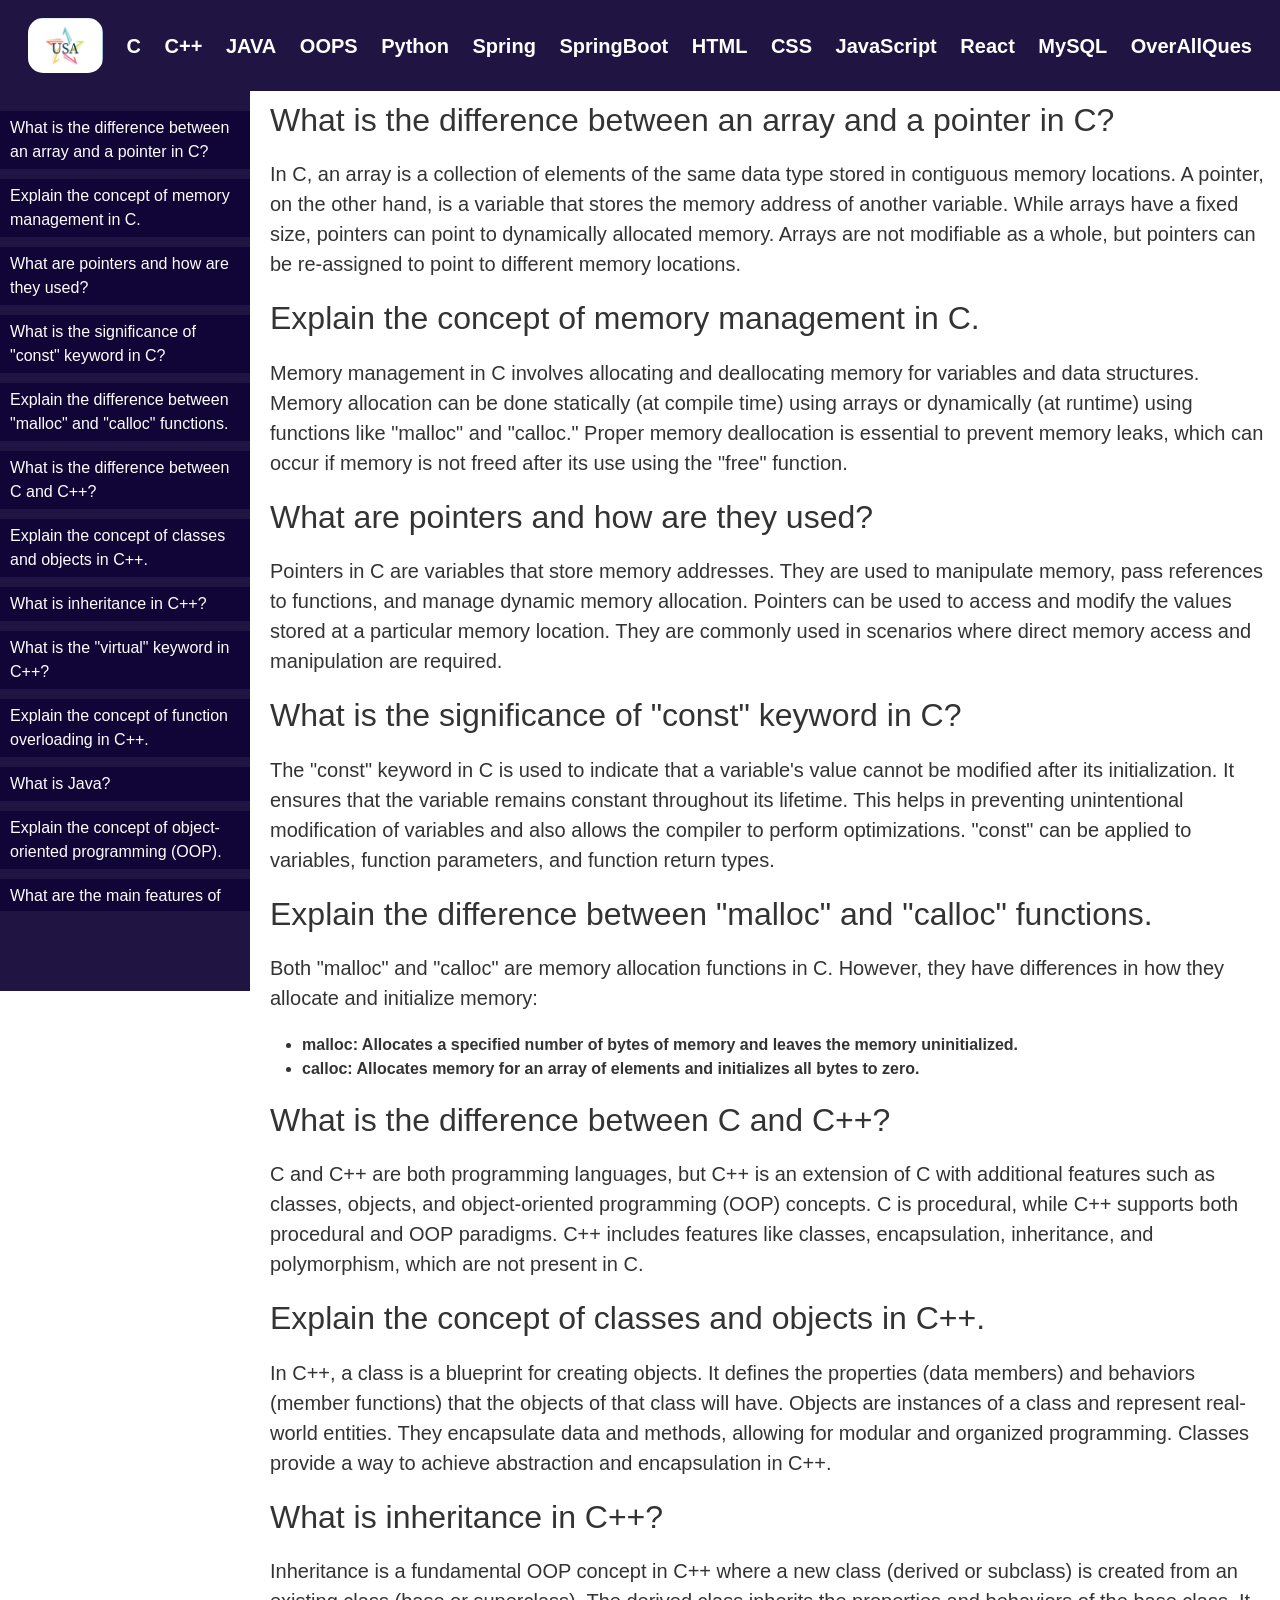
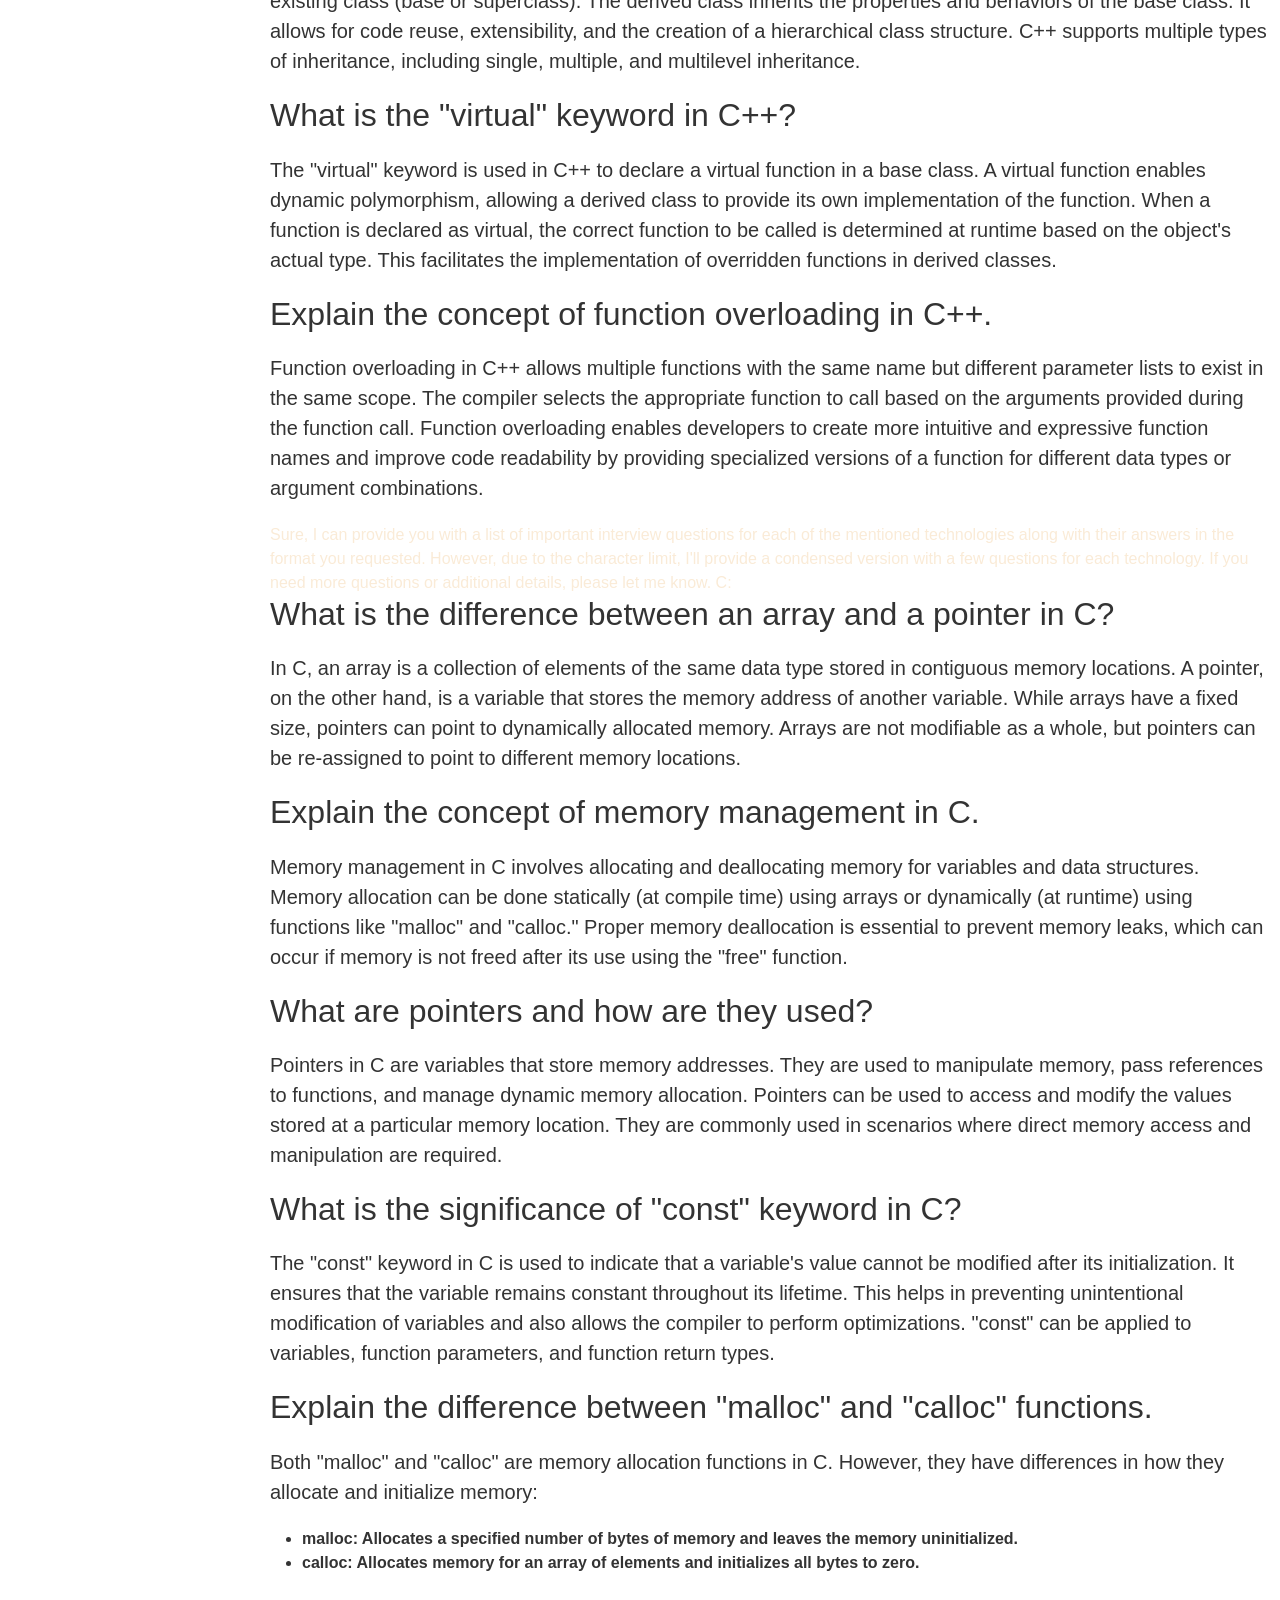
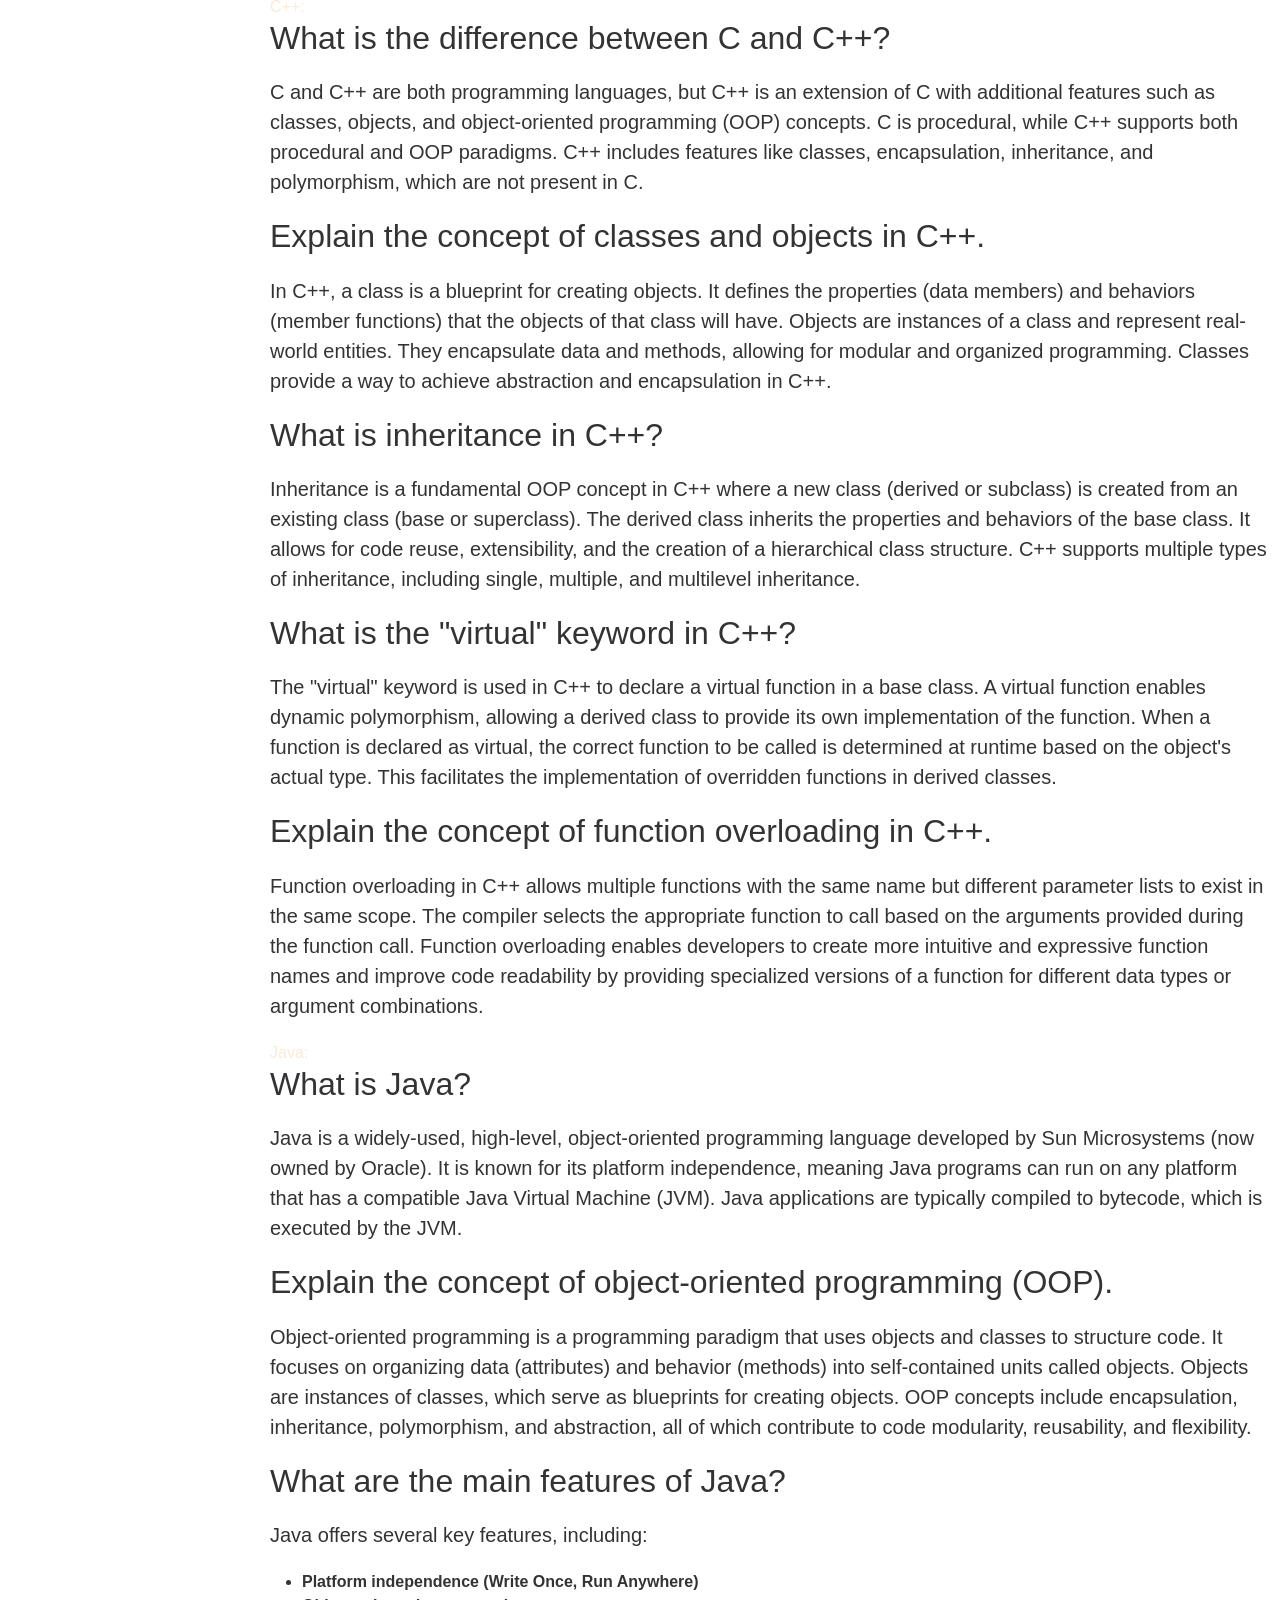
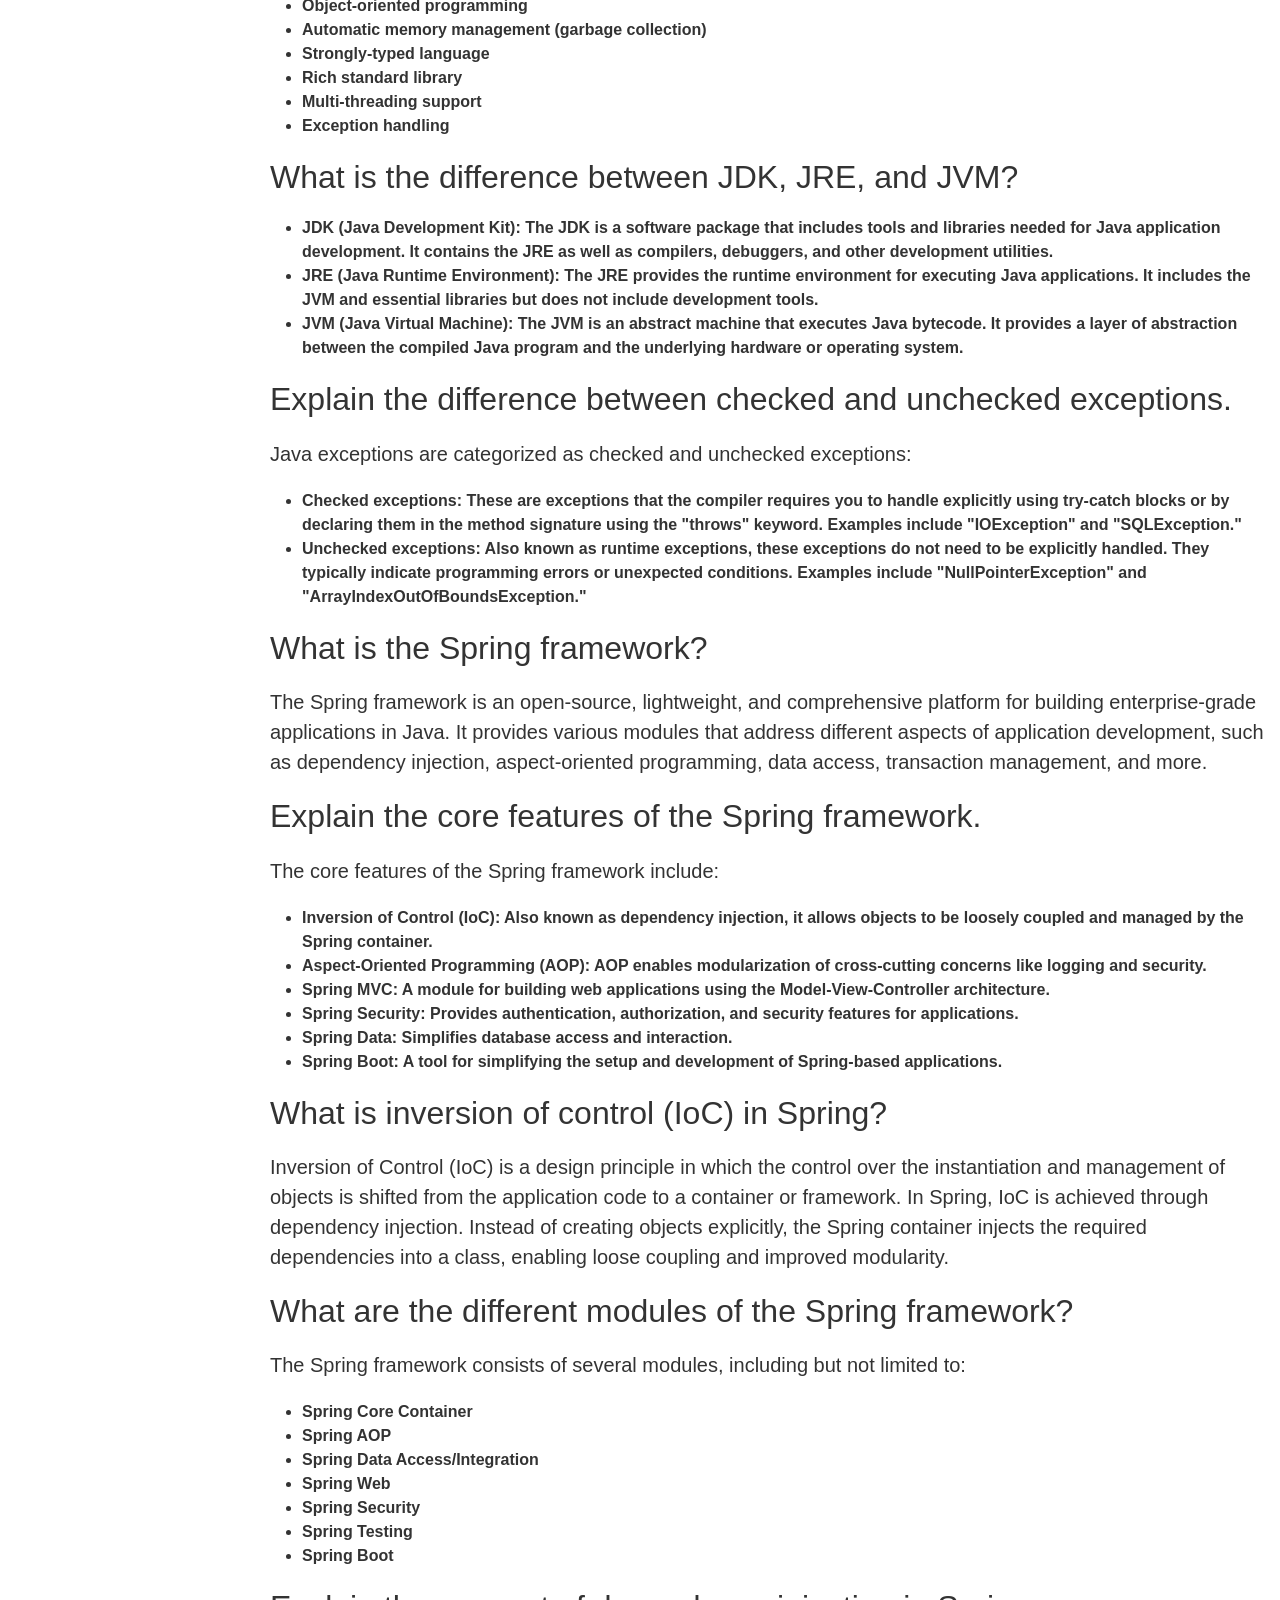
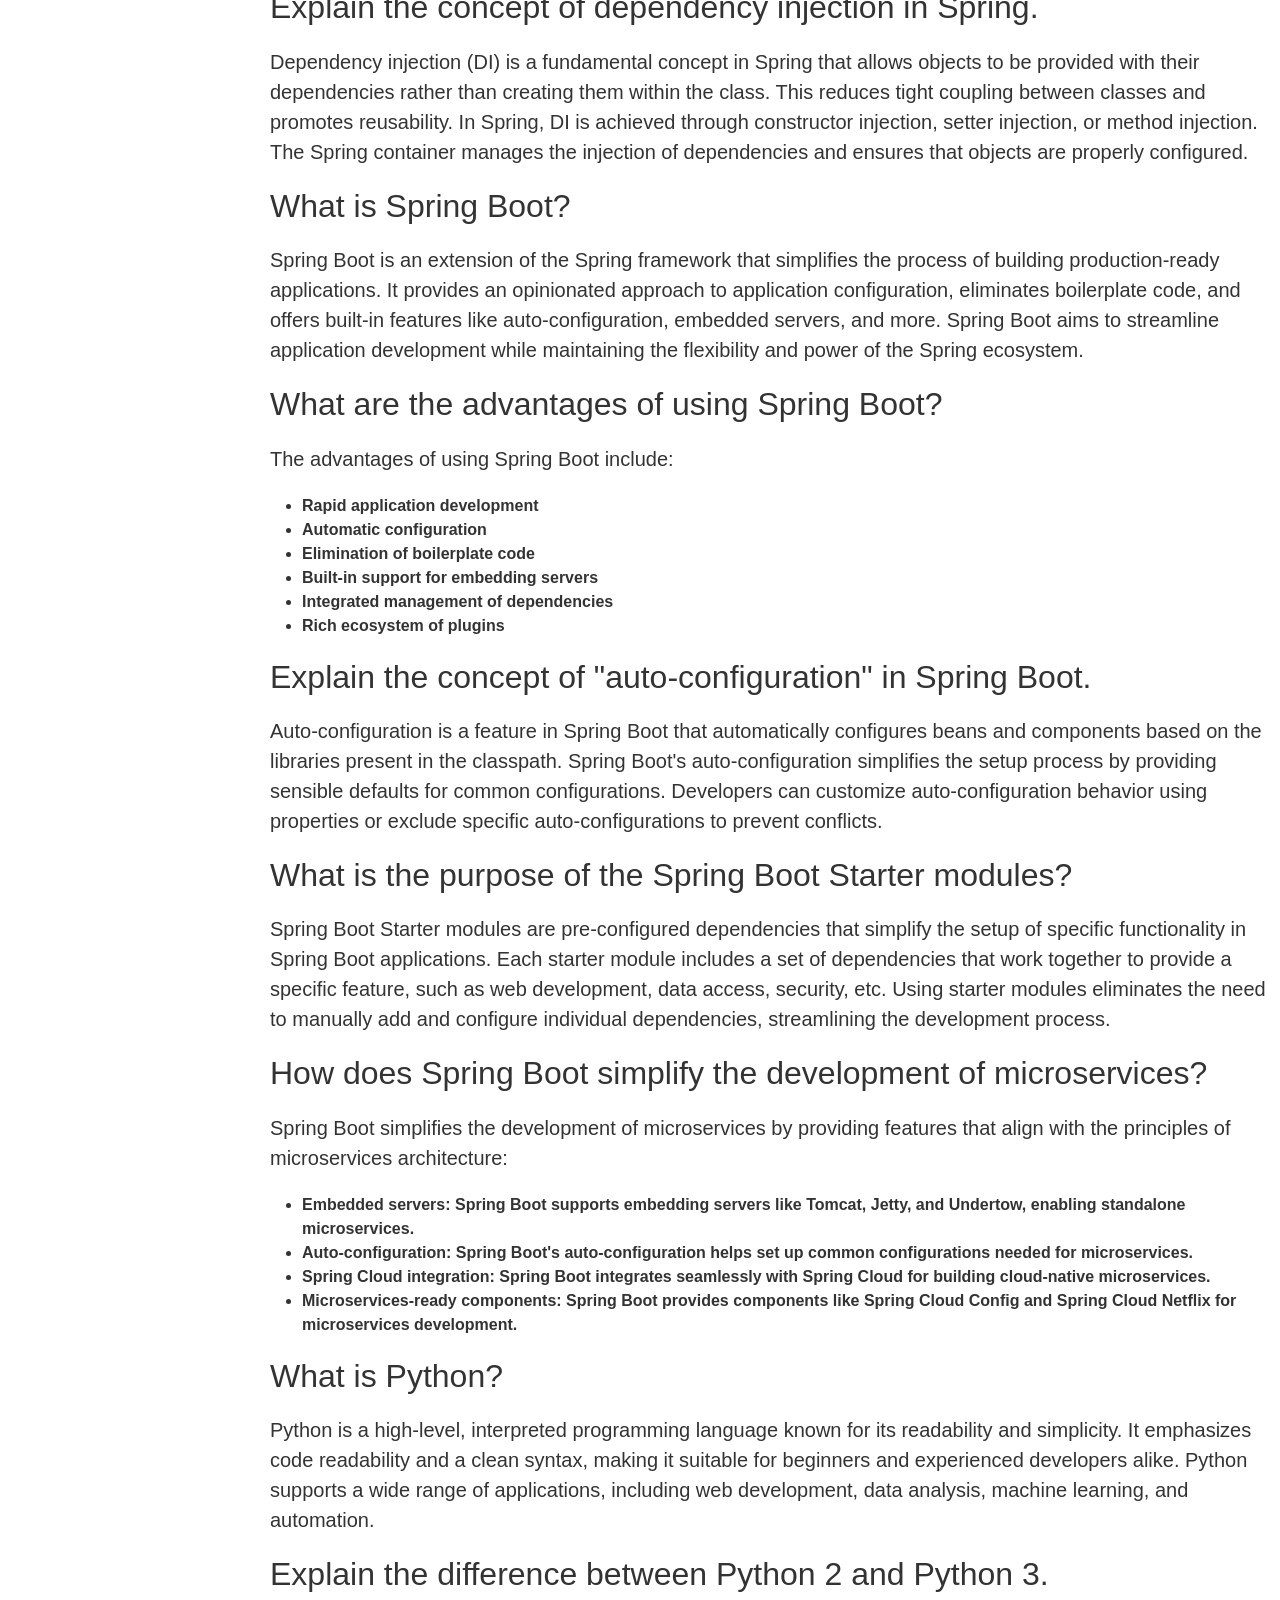
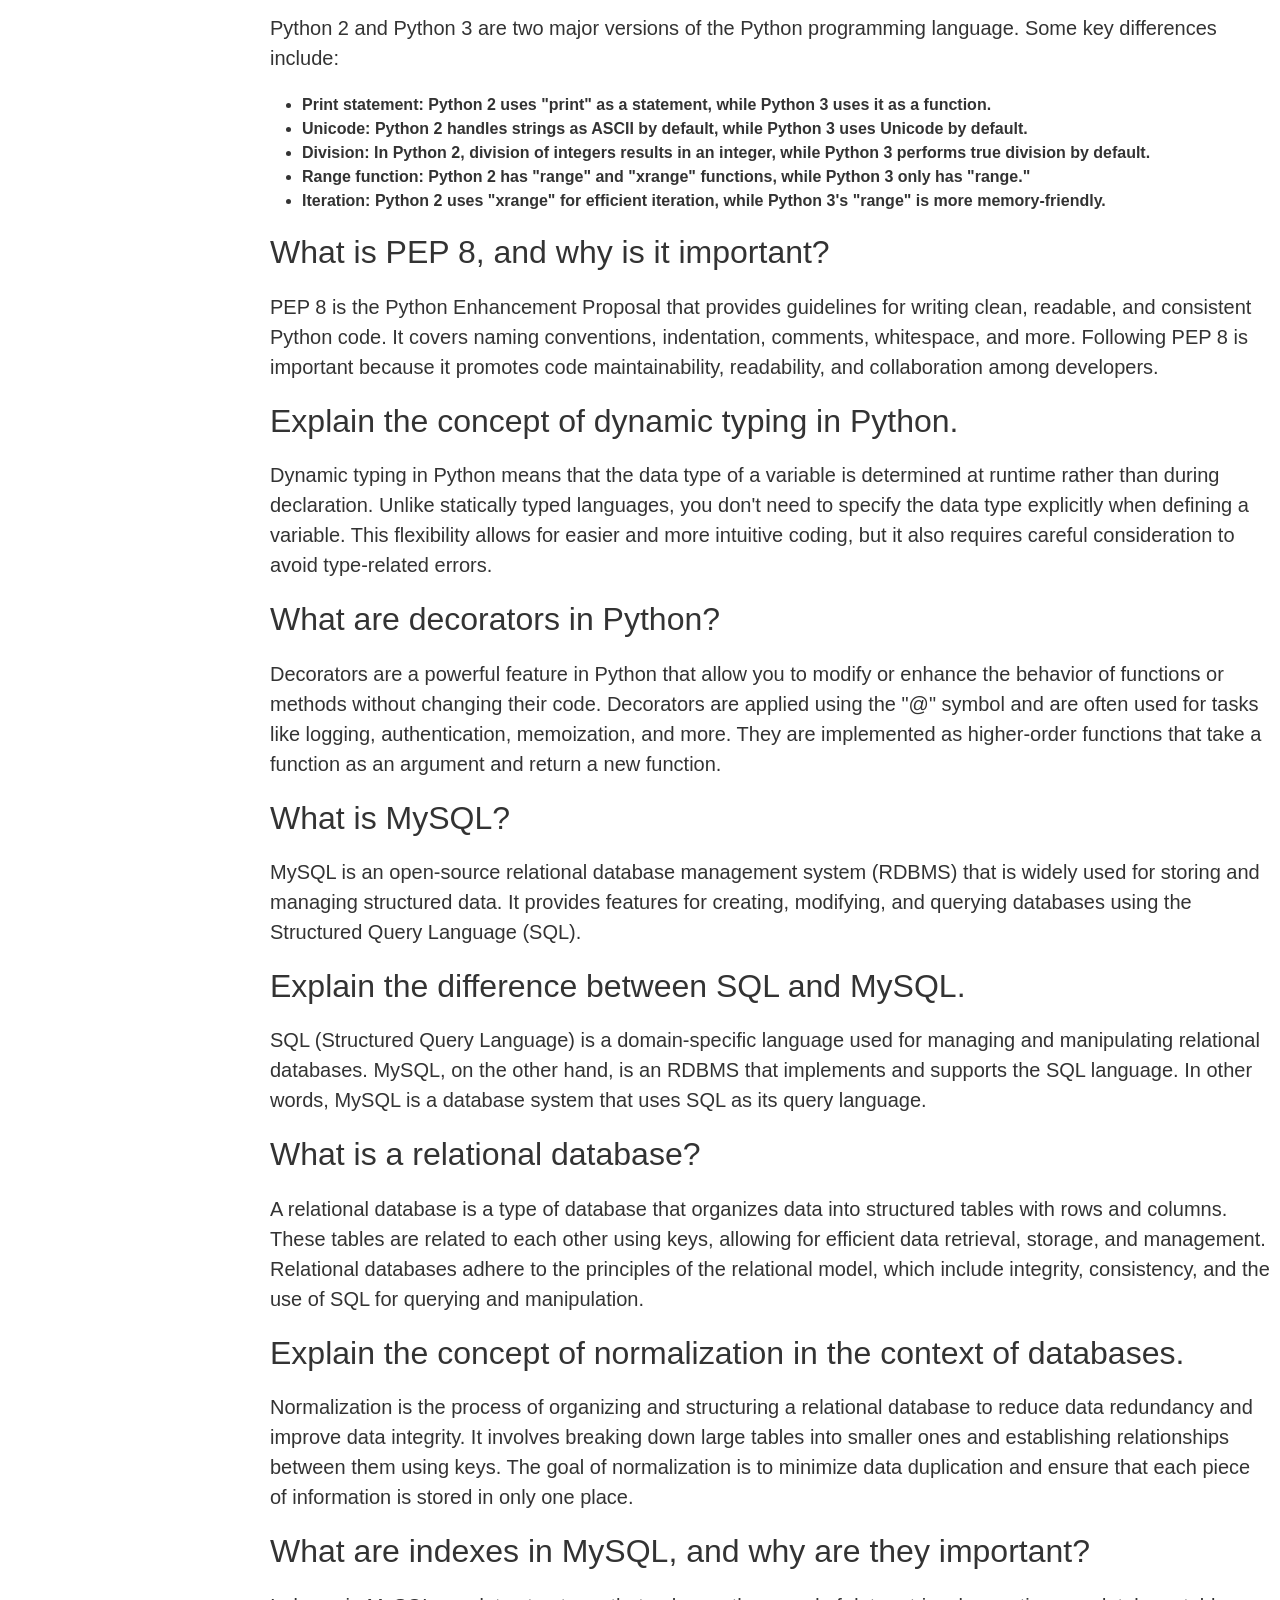
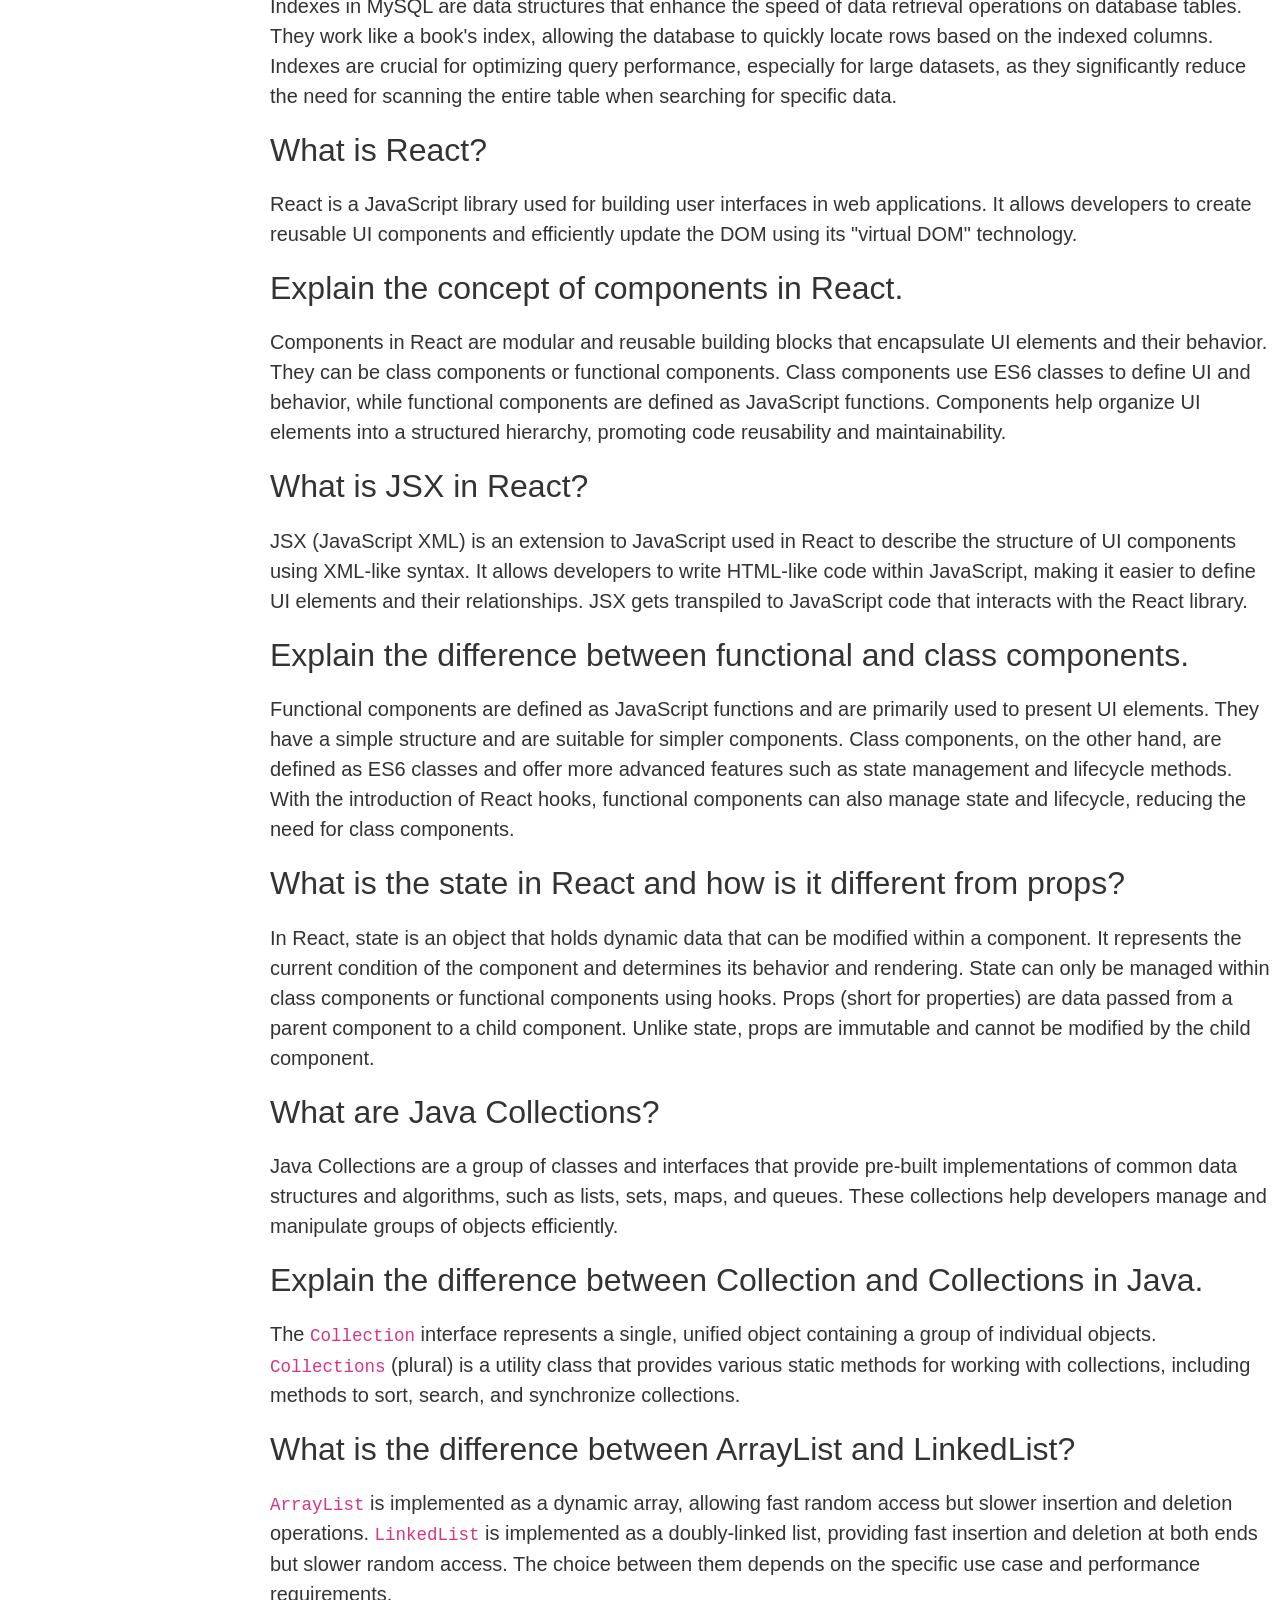
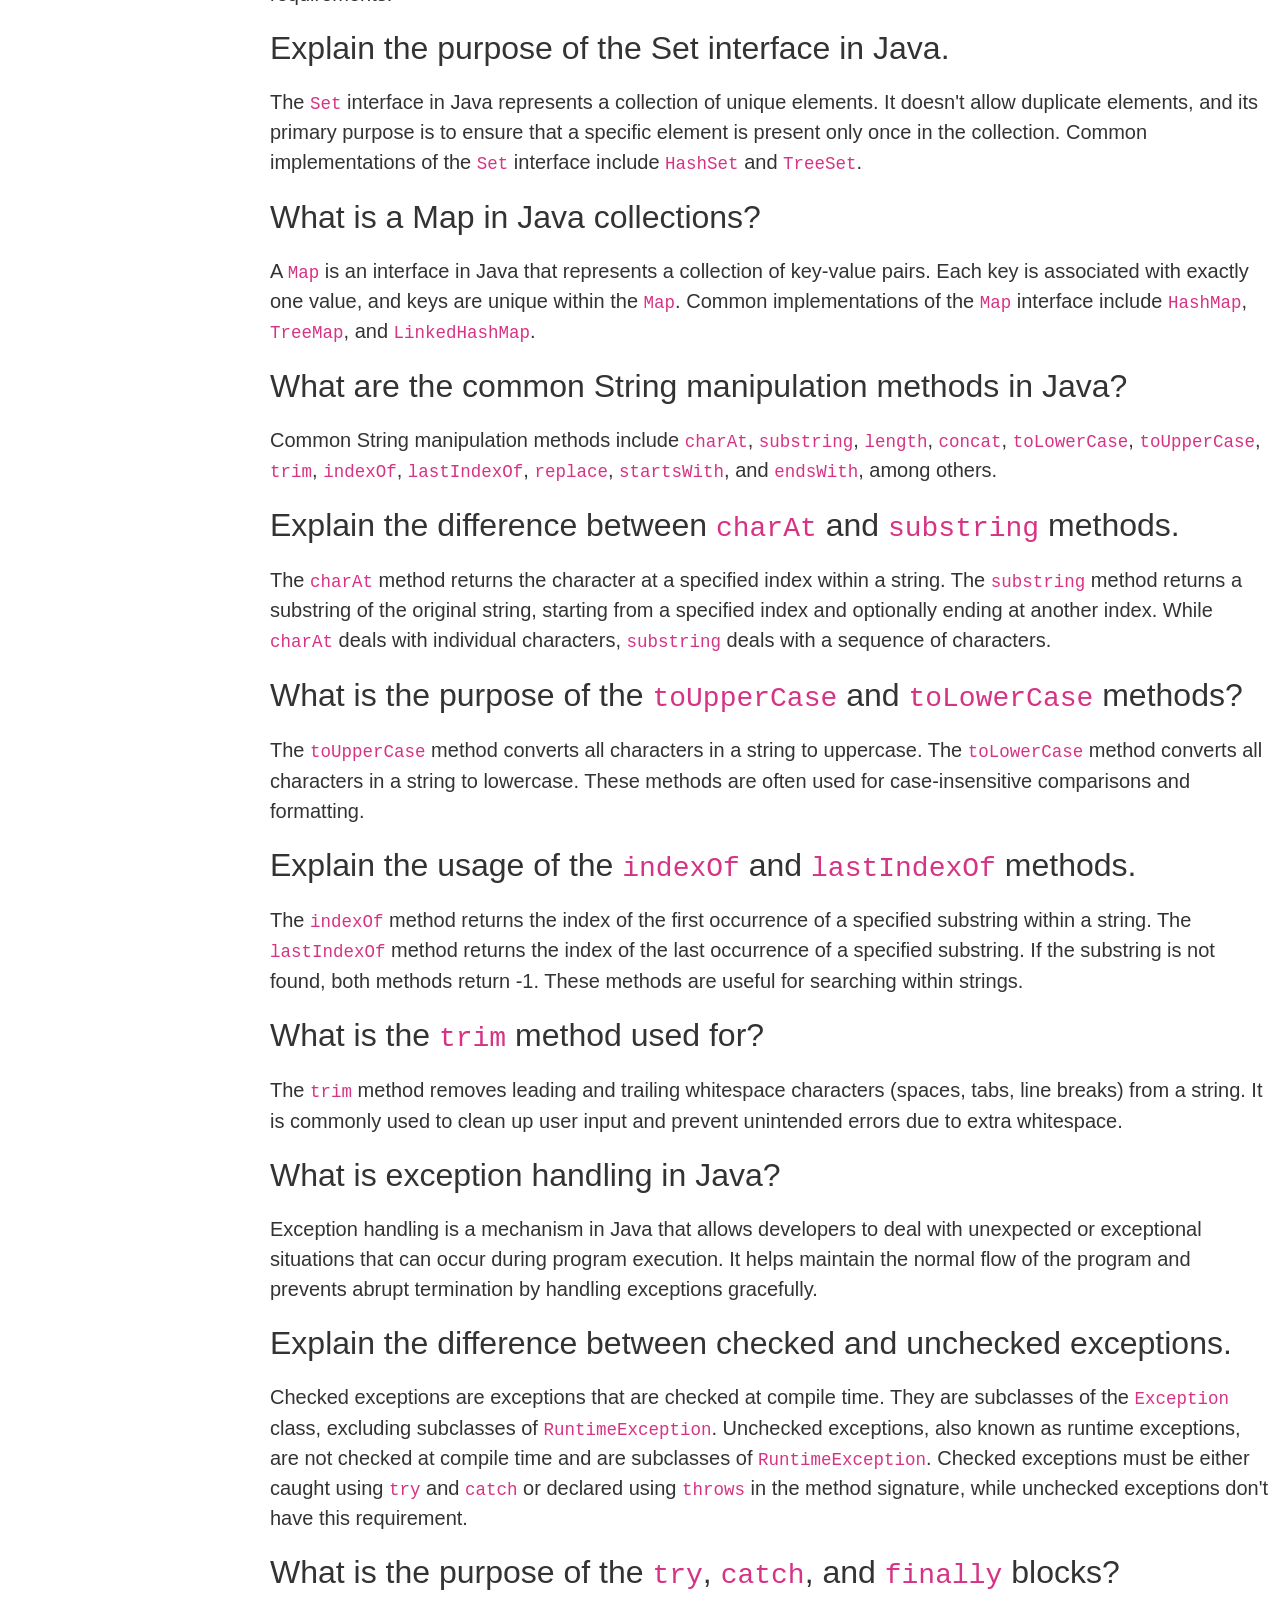
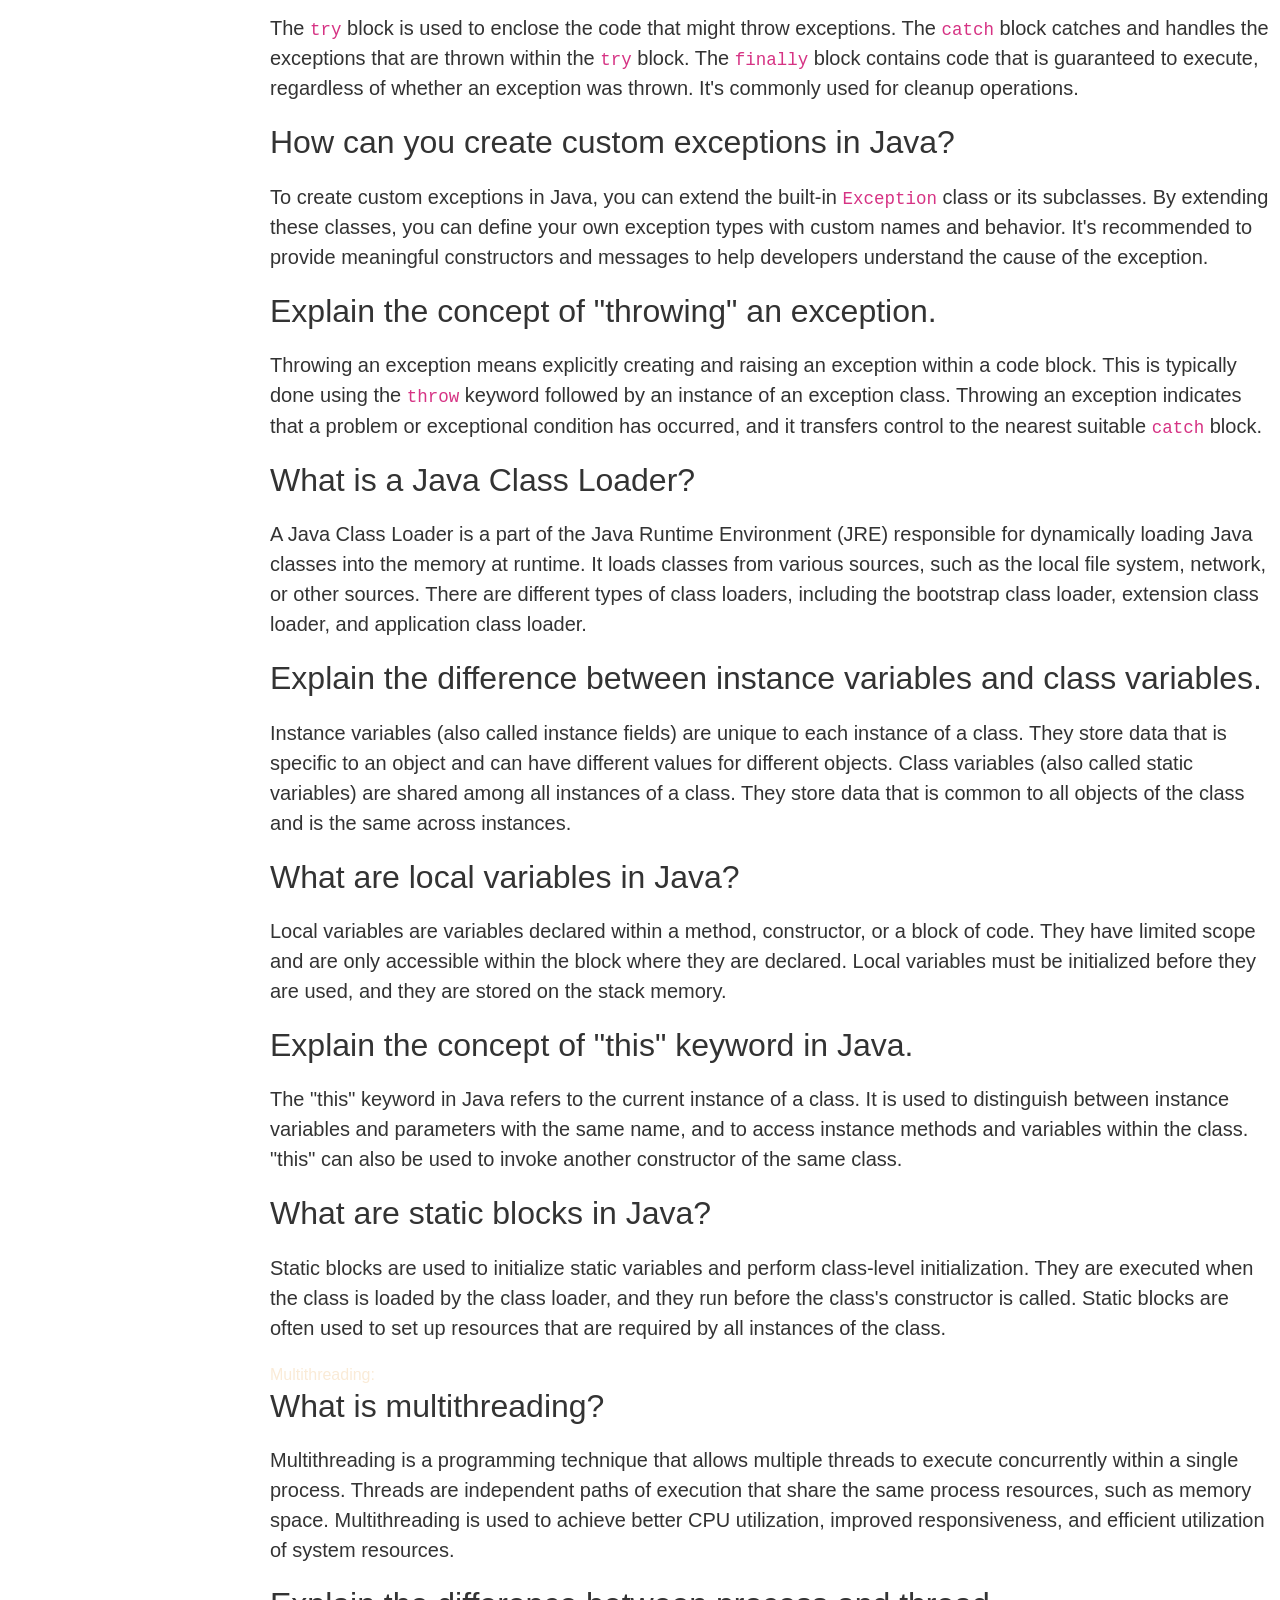
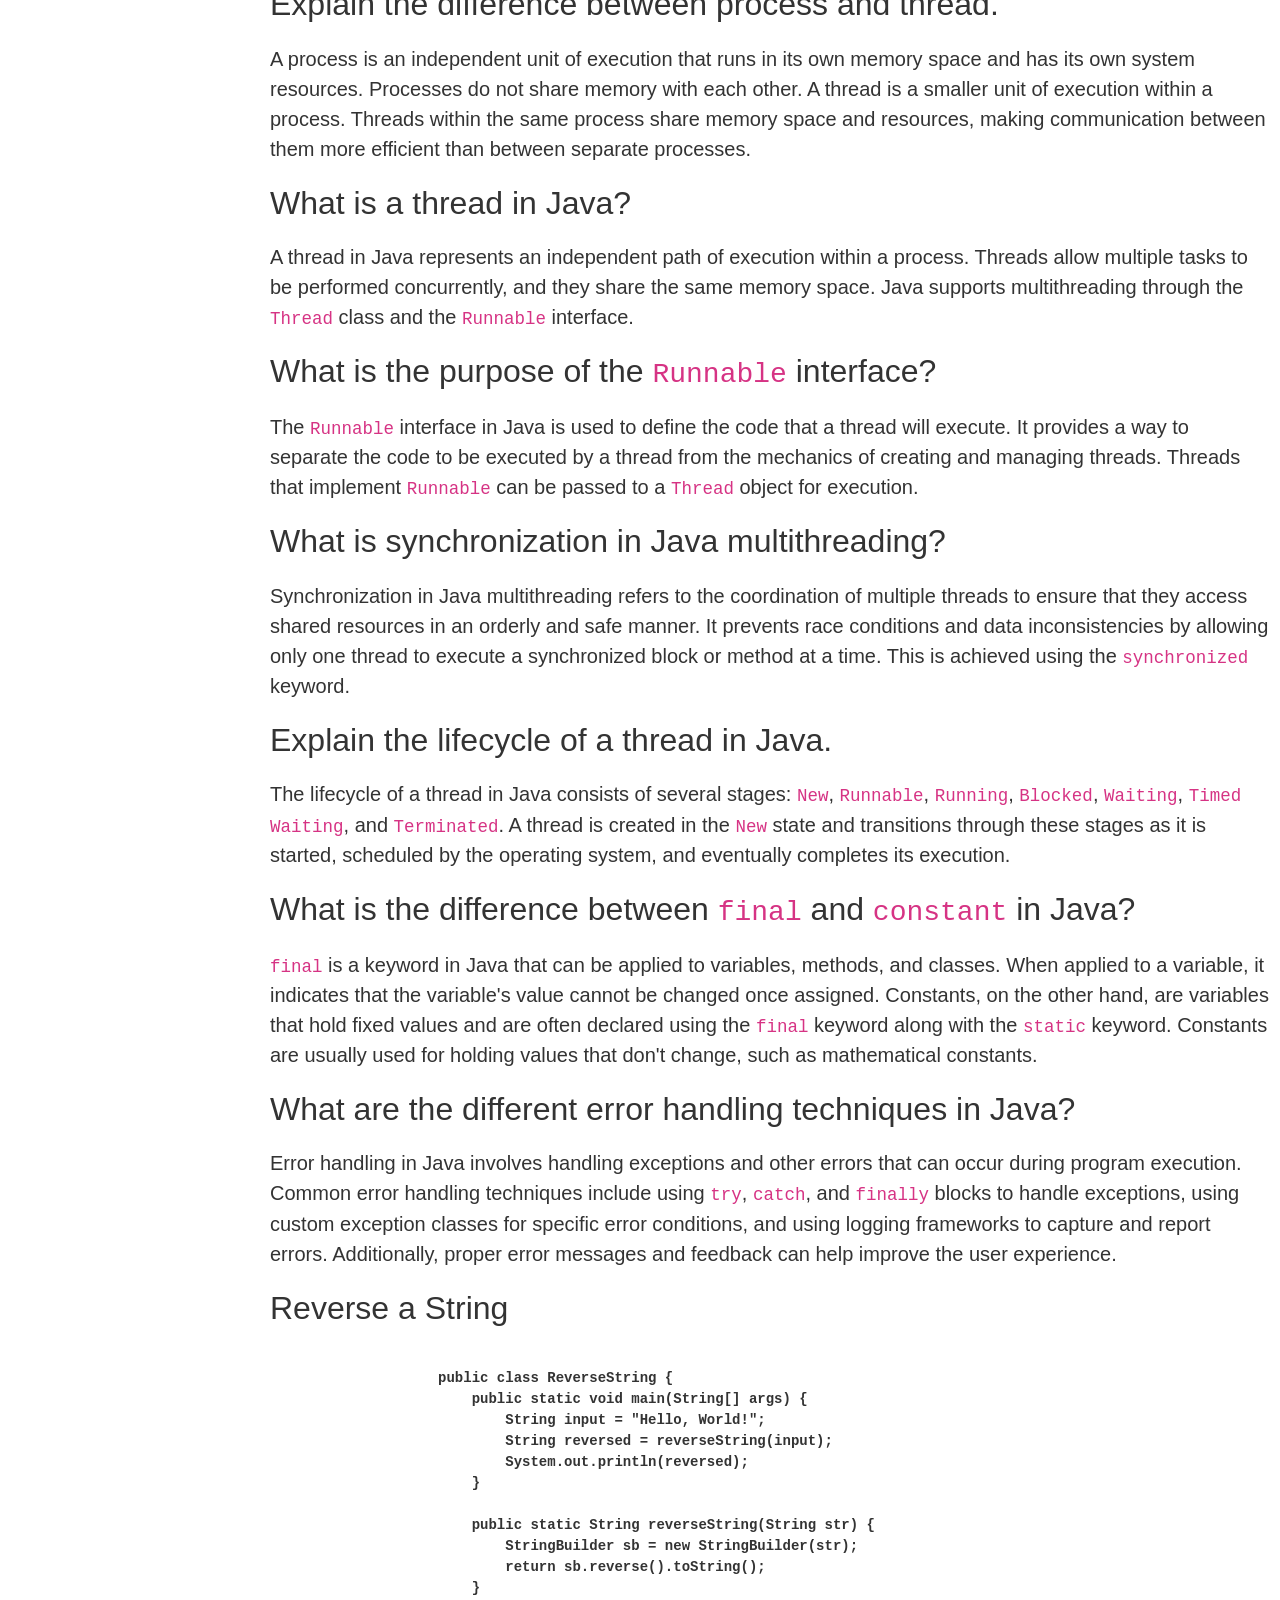
<file: MostQues.html>
<!DOCTYPE html>
<html lang="en">
<head>
    <meta charset="UTF-8">
    <meta name="viewport" content="width=device-width, initial-scale=1.0">
    <title>❤️USA Organisation❤️</title>
    <link href="https://cdn.jsdelivr.net/npm/bootstrap@5.0.2/dist/css/bootstrap.min.css" rel="stylesheet" integrity="sha384-EVSTQN3/azprG1Anm3QDgpJLIm9Nao0Yz1ztcQTwFspd3yD65VohhpuuCOmLASjC" crossorigin="anonymous">
    <script src="https://cdn.jsdelivr.net/npm/bootstrap@5.0.2/dist/js/bootstrap.bundle.min.js" integrity="sha384-MrcW6ZMFYlzcLA8Nl+NtUVF0sA7MsXsP1UyJoMp4YLEuNSfAP+JcXn/tWtIaxVXM" crossorigin="anonymous"></script>
    <script src="https://cdn.jsdelivr.net/npm/@popperjs/core@2.9.2/dist/umd/popper.min.js" integrity="sha384-IQsoLXl5PILFhosVNubq5LC7Qb9DXgDA9i+tQ8Zj3iwWAwPtgFTxbJ8NT4GN1R8p" crossorigin="anonymous"></script>
<script src="https://cdn.jsdelivr.net/npm/bootstrap@5.0.2/dist/js/bootstrap.min.js" integrity="sha384-cVKIPhGWiC2Al4u+LWgxfKTRIcfu0JTxR+EQDz/bgldoEyl4H0zUF0QKbrJ0EcQF" crossorigin="anonymous"></script>

  
    <style>
        body {
            font-family: Arial, sans-serif;
            margin: 0;
            padding: 0;
           /* background-color: rgb(239, 239, 244); */
            color: antiquewhite;
        }

       /* Your existing CSS styles for navigation */
       .nav {
            position: sticky;
            top: 0;
            z-index: 100;
            width: 100%;
            display: flex;
            background-color: #110436ee;
            justify-content: space-between;
            align-items: center;
            padding: 10px 20px;
        }
        
        .nav a {
            color: white;
            font-weight: bold;
            font-size: 20px;
            text-decoration: none;
            transition: background-color 0.3s, color 0.3s;
            padding: 8px;
            border-radius: 5px;
        }
        
        .nav a:hover {
   background-color: navy;
    box-shadow: 0 12px 16px 0 whitesmoke, 0 12px 16px 0 whitesmoke; /* Change the box-shadow on hover */
color: white;
z-index: 2;
}
        /* Styles for side navigation and content */
        .sidenav {
            position: fixed;
            left: 0;
            margin-top: 0;
            width: 250px;
            height: 100%;
            background-color: #110436ee;
            padding-top: 20px;
            font-family: Arial, sans-serif;
        }

        .question-list {
            list-style: none;
            padding: 0;
            overflow-y: auto;
            max-height: calc(100vh - 100px); /* Adjust as needed */
            
        }

        .question-list-item {
            margin-bottom: 10px;
            background-color: #110436ee;
        }

        .question-list-item a {
            color: white;
            text-decoration: none;
            display: block;
            padding: 5px 10px;
        }

        .content {
            margin-left: 260px;
            padding: 10px;
        }

        .question {
            font-weight: bold;
            color: #333;
            
        }

        .answer {
            margin-left: 20px;
            color: #666;
        }

        p {
    display: block;
    margin-block-start: 1em;
    margin-block-end: 1em;
    margin-inline-start: 0px;
    margin-inline-end: 0px;
    font-weight: 500;
    font-size: 20px;

}
    </style>
</head>
<body>
    <div class="nav">
        <a href="index.html" class="logo"><img src="logo.png" style="width: 75px; height: 55px; border-radius: 15px;" alt="USA Organisation Logo"></a>
    <a href="c.html">C</a>
        <a href="c++.html">C++</a>
        <a href="java.html">JAVA</a>
        <a href="OOPS.html">OOPS</a>
        <a href="python.html">Python</a>
        <a href="spring.html">Spring</a>
        <a href="springboot.html">SpringBoot</a>
        <a href="Html.html">HTML</a>
        <a href="CSS.html">CSS</a>
        <a href="JavaScript.html">JavaScript</a>
        <a href="React.html">React</a>
        <a href="MySQL.html">MySQL</a>
        <a href="MostQues.html">OverAllQues</a>
    </div>
   

    <div class="sidenav">
        <ul class="question-list">
            <li class="question-list-item"><a href="#question1">What is the difference between an array and a pointer in C?</a></li>
            <li class="question-list-item"><a href="#question2">Explain the concept of memory management in C.</a></li>
            <li class="question-list-item"><a href="#question3">What are pointers and how are they used?</a></li>
            <li class="question-list-item"><a href="#question4">What is the significance of "const" keyword in C?</a></li>
            <li class="question-list-item"><a href="#question5">Explain the difference between "malloc" and "calloc" functions.</a></li>
            <li class="question-list-item"><a href="#question6">What is the difference between C and C++?</a></li>
            <li class="question-list-item"><a href="#question7">Explain the concept of classes and objects in C++.</a></li>
            <li class="question-list-item"><a href="#question8">What is inheritance in C++?</a></li>
            <li class="question-list-item"><a href="#question9">What is the "virtual" keyword in C++?</a></li>
            <li class="question-list-item"><a href="#question10">Explain the concept of function overloading in C++.</a></li>
            <li class="question-list-item"><a href="#question11">What is Java?</a></li>
            <li class="question-list-item"><a href="#question12">Explain the concept of object-oriented programming (OOP).</a></li>
            <li class="question-list-item"><a href="#question13">What are the main features of Java?</a></li>
            <li class="question-list-item"><a href="#question14">What is the difference between JDK, JRE, and JVM?</a></li>
            <li class="question-list-item"><a href="#question15">Explain the difference between checked and unchecked exceptions.</a></li>
            <li class="question-list-item"><a href="#question16">What is the Spring framework?</a></li>
            <li class="question-list-item"><a href="#question17">Explain the core features of the Spring framework.</a></li>
            <li class="question-list-item"><a href="#question18">What is inversion of control (IoC) in Spring?</a></li>
            <li class="question-list-item"><a href="#question19">What are the different modules of the Spring framework?</a></li>
            <li class="question-list-item"><a href="#question20">Explain the concept of dependency injection in Spring.</a></li>
        
            <li class="question-list-item"><a href="#question21">What is Spring Boot?</a></li>
            <li class="question-list-item"><a href="#question22">What are the advantages of using Spring Boot?</a></li>
            <li class="question-list-item"><a href="#question23">Explain the concept of "auto-configuration" in Spring Boot.</a></li>
            <li class="question-list-item"><a href="#question24">What is the purpose of the Spring Boot Starter modules?</a></li>
            <li class="question-list-item"><a href="#question25">How does Spring Boot simplify the development of microservices?</a></li>
            <li class="question-list-item"><a href="#question26">What is Python?</a></li>
            <li class="question-list-item"><a href="#question27">Explain the difference between Python 2 and Python 3.</a></li>
            <li class="question-list-item"><a href="#question28">What is PEP 8, and why is it important?</a></li>
            <li class="question-list-item"><a href="#question29">Explain the concept of dynamic typing in Python.</a></li>
            <li class="question-list-item"><a href="#question30">What are decorators in Python?</a></li>
            <li class="question-list-item"><a href="#question31">What is MySQL?</a></li>
            <li class="question-list-item"><a href="#question32">Explain the difference between SQL and MySQL.</a></li>
            <li class="question-list-item"><a href="#question33">What is a relational database?</a></li>
            <li class="question-list-item"><a href="#question34">Explain the concept of normalization in the context of databases.</a></li>
            <li class="question-list-item"><a href="#question35">What are indexes in MySQL, and why are they important?</a></li>
        
            <li class="question-list-item"><a href="#question36">What is React?</a></li>
            <li class="question-list-item"><a href="#question37">Explain the concept of components in React.</a></li>
            <li class="question-list-item"><a href="#question38">What is JSX in React?</a></li>
            <li class="question-list-item"><a href="#question39">Explain the difference between functional and class components.</a></li>
            <li class="question-list-item"><a href="#question40">What is the state in React and how is it different from props?</a></li>
            <li class="question-list-item"><a href="#question41">What are Java Collections?</a></li>
            <li class="question-list-item"><a href="#question42">Explain the difference between Collection and Collections in Java.</a></li>
            <li class="question-list-item"><a href="#question43">What is the difference between ArrayList and LinkedList?</a></li>
            <li class="question-list-item"><a href="#question44">Explain the purpose of the Set interface in Java.</a></li>
            <li class="question-list-item"><a href="#question45">What is a Map in Java collections?</a></li>
            <li class="question-list-item"><a href="#question46">What are the common String manipulation methods in Java?</a></li>
            <li class="question-list-item"><a href="#question47">Explain the difference between <code>charAt</code> and <code>substring</code> methods.</a></li>
            <li class="question-list-item"><a href="#question48">What is the purpose of the <code>toUpperCase</code> and <code>toLowerCase</code> methods?</a></li>
            <li class="question-list-item"><a href="#question49">Explain the usage of the <code>indexOf</code> and <code>lastIndexOf</code> methods.</a></li>
            <li class="question-list-item"><a href="#question50">What is the <code>trim</code> method used for?</a></li>
            <li class="question-list-item"><a href="#question51">What is exception handling in Java?</a></li>
            <li class="question-list-item"><a href="#question52">Explain the difference between checked and unchecked exceptions.</a></li>
            <li class="question-list-item"><a href="#question53">What is the purpose of the <code>try</code>, <code>catch</code>, and <code>finally</code> blocks?</a></li>
            <li class="question-list-item"><a href="#question54">How can you create custom exceptions in Java?</a></li>
            <li class="question-list-item"><a href="#question55">Explain the concept of "throwing" an exception.</a></li>
         
    <li class="question-list-item"><a href="#question56">What is a Java Class Loader?</a></li>
    <li class="question-list-item"><a href="#question57">Explain the difference between instance variables and class variables.</a></li>
    <li class="question-list-item"><a href="#question58">What are local variables in Java?</a></li>
    <li class="question-list-item"><a href="#question59">Explain the concept of "this" keyword in Java.</a></li>
    <li class="question-list-item"><a href="#question60">What are static blocks in Java?</a></li>
    <li class="question-list-item"><a href="#question66">Explain the lifecycle of a thread in Java.</a></li>
    <li class="question-list-item"><a href="#question67">What is the difference between <code>final</code> and <code>constant</code> in Java?</a></li>
    <li class="question-list-item"><a href="#question68">What are the different error handling techniques in Java?</a></li>
        </ul>
    </div>

    <div class="content">
        <div class="question" id="question1">
            <h2>What is the difference between an array and a pointer in C?</h2>
            <p>In C, an array is a collection of elements of the same data type stored in contiguous memory locations. A pointer, on the other hand, is a variable that stores the memory address of another variable. While arrays have a fixed size, pointers can point to dynamically allocated memory. Arrays are not modifiable as a whole, but pointers can be re-assigned to point to different memory locations.</p>
        </div>
        <div class="question" id="question2">
            <h2>Explain the concept of memory management in C.</h2>
            <p>Memory management in C involves allocating and deallocating memory for variables and data structures. Memory allocation can be done statically (at compile time) using arrays or dynamically (at runtime) using functions like "malloc" and "calloc." Proper memory deallocation is essential to prevent memory leaks, which can occur if memory is not freed after its use using the "free" function.</p>
        </div>
        <div class="question" id="question3">
            <h2>What are pointers and how are they used?</h2>
            <p>Pointers in C are variables that store memory addresses. They are used to manipulate memory, pass references to functions, and manage dynamic memory allocation. Pointers can be used to access and modify the values stored at a particular memory location. They are commonly used in scenarios where direct memory access and manipulation are required.</p>
        </div>
        <div class="question" id="question4">
            <h2>What is the significance of "const" keyword in C?</h2>
            <p>The "const" keyword in C is used to indicate that a variable's value cannot be modified after its initialization. It ensures that the variable remains constant throughout its lifetime. This helps in preventing unintentional modification of variables and also allows the compiler to perform optimizations. "const" can be applied to variables, function parameters, and function return types.</p>
        </div>
        <div class="question" id="question5">
            <h2>Explain the difference between "malloc" and "calloc" functions.</h2>
            <p>Both "malloc" and "calloc" are memory allocation functions in C. However, they have differences in how they allocate and initialize memory:
            <ul>
                <li><strong>malloc:</strong> Allocates a specified number of bytes of memory and leaves the memory uninitialized.</li>
                <li><strong>calloc:</strong> Allocates memory for an array of elements and initializes all bytes to zero.</li>
            </ul></p>
        </div>
        <div class="question" id="question6">
            <h2>What is the difference between C and C++?</h2>
            <p>C and C++ are both programming languages, but C++ is an extension of C with additional features such as classes, objects, and object-oriented programming (OOP) concepts. C is procedural, while C++ supports both procedural and OOP paradigms. C++ includes features like classes, encapsulation, inheritance, and polymorphism, which are not present in C.</p>
        </div>
        <div class="question" id="question7">
            <h2>Explain the concept of classes and objects in C++.</h2>
            <p>In C++, a class is a blueprint for creating objects. It defines the properties (data members) and behaviors (member functions) that the objects of that class will have. Objects are instances of a class and represent real-world entities. They encapsulate data and methods, allowing for modular and organized programming. Classes provide a way to achieve abstraction and encapsulation in C++.</p>
        </div>
        <div class="question" id="question8">
            <h2>What is inheritance in C++?</h2>
            <p>Inheritance is a fundamental OOP concept in C++ where a new class (derived or subclass) is created from an existing class (base or superclass). The derived class inherits the properties and behaviors of the base class. It allows for code reuse, extensibility, and the creation of a hierarchical class structure. C++ supports multiple types of inheritance, including single, multiple, and multilevel inheritance.</p>
        </div>
        <div class="question" id="question9">
            <h2>What is the "virtual" keyword in C++?</h2>
            <p>The "virtual" keyword is used in C++ to declare a virtual function in a base class. A virtual function enables dynamic polymorphism, allowing a derived class to provide its own implementation of the function. When a function is declared as virtual, the correct function to be called is determined at runtime based on the object's actual type. This facilitates the implementation of overridden functions in derived classes.</p>
        </div>
        <div class="question" id="question10">
            <h2>Explain the concept of function overloading in C++.</h2>
            <p>Function overloading in C++ allows multiple functions with the same name but different parameter lists to exist in the same scope. The compiler selects the appropriate function to call based on the arguments provided during the function call. Function overloading enables developers to create more intuitive and expressive function names and improve code readability by providing specialized versions of a function for different data types or argument combinations.</p>
        </div>

        Sure, I can provide you with a list of important interview questions for each of the mentioned technologies along with their answers in the format you requested. However, due to the character limit, I'll provide a condensed version with a few questions for each technology. If you need more questions or additional details, please let me know.

        C:
        
      
        <div class="question" id="question1">
            <h2>What is the difference between an array and a pointer in C?</h2>
            <p>In C, an array is a collection of elements of the same data type stored in contiguous memory locations. A pointer, on the other hand, is a variable that stores the memory address of another variable. While arrays have a fixed size, pointers can point to dynamically allocated memory. Arrays are not modifiable as a whole, but pointers can be re-assigned to point to different memory locations.</p>
        </div>
        <div class="question" id="question2">
            <h2>Explain the concept of memory management in C.</h2>
            <p>Memory management in C involves allocating and deallocating memory for variables and data structures. Memory allocation can be done statically (at compile time) using arrays or dynamically (at runtime) using functions like "malloc" and "calloc." Proper memory deallocation is essential to prevent memory leaks, which can occur if memory is not freed after its use using the "free" function.</p>
        </div>
        <div class="question" id="question3">
            <h2>What are pointers and how are they used?</h2>
            <p>Pointers in C are variables that store memory addresses. They are used to manipulate memory, pass references to functions, and manage dynamic memory allocation. Pointers can be used to access and modify the values stored at a particular memory location. They are commonly used in scenarios where direct memory access and manipulation are required.</p>
        </div>
        <div class="question" id="question4">
            <h2>What is the significance of "const" keyword in C?</h2>
            <p>The "const" keyword in C is used to indicate that a variable's value cannot be modified after its initialization. It ensures that the variable remains constant throughout its lifetime. This helps in preventing unintentional modification of variables and also allows the compiler to perform optimizations. "const" can be applied to variables, function parameters, and function return types.</p>
        </div>
        <div class="question" id="question5">
            <h2>Explain the difference between "malloc" and "calloc" functions.</h2>
            <p>Both "malloc" and "calloc" are memory allocation functions in C. However, they have differences in how they allocate and initialize memory:
            <ul>
                <li><strong>malloc:</strong> Allocates a specified number of bytes of memory and leaves the memory uninitialized.</li>
                <li><strong>calloc:</strong> Allocates memory for an array of elements and initializes all bytes to zero.</li>
            </ul></p>
        </div>
        C++:
        
        
        <div class="question" id="question6">
            <h2>What is the difference between C and C++?</h2>
            <p>C and C++ are both programming languages, but C++ is an extension of C with additional features such as classes, objects, and object-oriented programming (OOP) concepts. C is procedural, while C++ supports both procedural and OOP paradigms. C++ includes features like classes, encapsulation, inheritance, and polymorphism, which are not present in C.</p>
        </div>
        <div class="question" id="question7">
            <h2>Explain the concept of classes and objects in C++.</h2>
            <p>In C++, a class is a blueprint for creating objects. It defines the properties (data members) and behaviors (member functions) that the objects of that class will have. Objects are instances of a class and represent real-world entities. They encapsulate data and methods, allowing for modular and organized programming. Classes provide a way to achieve abstraction and encapsulation in C++.</p>
        </div>
        <div class="question" id="question8">
            <h2>What is inheritance in C++?</h2>
            <p>Inheritance is a fundamental OOP concept in C++ where a new class (derived or subclass) is created from an existing class (base or superclass). The derived class inherits the properties and behaviors of the base class. It allows for code reuse, extensibility, and the creation of a hierarchical class structure. C++ supports multiple types of inheritance, including single, multiple, and multilevel inheritance.</p>
        </div>
        <div class="question" id="question9">
            <h2>What is the "virtual" keyword in C++?</h2>
            <p>The "virtual" keyword is used in C++ to declare a virtual function in a base class. A virtual function enables dynamic polymorphism, allowing a derived class to provide its own implementation of the function. When a function is declared as virtual, the correct function to be called is determined at runtime based on the object's actual type. This facilitates the implementation of overridden functions in derived classes.</p>
        </div>
        <div class="question" id="question10">
            <h2>Explain the concept of function overloading in C++.</h2>
            <p>Function overloading in C++ allows multiple functions with the same name but different parameter lists to exist in the same scope. The compiler selects the appropriate function to call based on the arguments provided during the function call. Function overloading enables developers to create more intuitive and expressive function names and improve code readability by providing specialized versions of a function for different data types or argument combinations.</p>
        </div>
        Java:
        
       
        <div class="question" id="question11">
            <h2>What is Java?</h2>
            <p>Java is a widely-used, high-level, object-oriented programming language developed by Sun Microsystems (now owned by Oracle). It is known for its platform independence, meaning Java programs can run on any platform that has a compatible Java Virtual Machine (JVM). Java applications are typically compiled to bytecode, which is executed by the JVM.</p>
        </div>
        <div class="question" id="question12">
            <h2>Explain the concept of object-oriented programming (OOP).</h2>
            <p>Object-oriented programming is a programming paradigm that uses objects and classes to structure code. It focuses on organizing data (attributes) and behavior (methods) into self-contained units called objects. Objects are instances of classes, which serve as blueprints for creating objects. OOP concepts include encapsulation, inheritance, polymorphism, and abstraction, all of which contribute to code modularity, reusability, and flexibility.</p>
        </div>
        <div class="question" id="question13">
            <h2>What are the main features of Java?</h2>
            <p>Java offers several key features, including:
            <ul>
                <li>Platform independence (Write Once, Run Anywhere)</li>
                <li>Object-oriented programming</li>
                <li>Automatic memory management (garbage collection)</li>
                <li>Strongly-typed language</li>
                <li>Rich standard library</li>
                <li>Multi-threading support</li>
                <li>Exception handling</li>
            </ul></p>
        </div>
        <div class="question" id="question14">
            <h2>What is the difference between JDK, JRE, and JVM?</h2>
            <p>
            <ul>
                <li><strong>JDK (Java Development Kit):</strong> The JDK is a software package that includes tools and libraries needed for Java application development. It contains the JRE as well as compilers, debuggers, and other development utilities.</li>
                <li><strong>JRE (Java Runtime Environment):</strong> The JRE provides the runtime environment for executing Java applications. It includes the JVM and essential libraries but does not include development tools.</li>
                <li><strong>JVM (Java Virtual Machine):</strong> The JVM is an abstract machine that executes Java bytecode. It provides a layer of abstraction between the compiled Java program and the underlying hardware or operating system.</li>
            </ul>
            </p>
        </div>
        <div class="question" id="question15">
            <h2>Explain the difference between checked and unchecked exceptions.</h2>
            <p>Java exceptions are categorized as checked and unchecked exceptions:
            <ul>
                <li><strong>Checked exceptions:</strong> These are exceptions that the compiler requires you to handle explicitly using try-catch blocks or by declaring them in the method signature using the "throws" keyword. Examples include "IOException" and "SQLException."</li>
                <li><strong>Unchecked exceptions:</strong> Also known as runtime exceptions, these exceptions do not need to be explicitly handled. They typically indicate programming errors or unexpected conditions. Examples include "NullPointerException" and "ArrayIndexOutOfBoundsException."</li>
            </ul></p>
        </div>
        <div class="question" id="question16">
            <h2>What is the Spring framework?</h2>
            <p>The Spring framework is an open-source, lightweight, and comprehensive platform for building enterprise-grade applications in Java. It provides various modules that address different aspects of application development, such as dependency injection, aspect-oriented programming, data access, transaction management, and more.</p>
        </div>
        <div class="question" id="question17">
            <h2>Explain the core features of the Spring framework.</h2>
            <p>The core features of the Spring framework include:
            <ul>
                <li><strong>Inversion of Control (IoC):</strong> Also known as dependency injection, it allows objects to be loosely coupled and managed by the Spring container.</li>
                <li><strong>Aspect-Oriented Programming (AOP):</strong> AOP enables modularization of cross-cutting concerns like logging and security.</li>
                <li><strong>Spring MVC:</strong> A module for building web applications using the Model-View-Controller architecture.</li>
                <li><strong>Spring Security:</strong> Provides authentication, authorization, and security features for applications.</li>
                <li><strong>Spring Data:</strong> Simplifies database access and interaction.</li>
                <li><strong>Spring Boot:</strong> A tool for simplifying the setup and development of Spring-based applications.</li>
            </ul></p>
        </div>
        <div class="question" id="question18">
            <h2>What is inversion of control (IoC) in Spring?</h2>
            <p>Inversion of Control (IoC) is a design principle in which the control over the instantiation and management of objects is shifted from the application code to a container or framework. In Spring, IoC is achieved through dependency injection. Instead of creating objects explicitly, the Spring container injects the required dependencies into a class, enabling loose coupling and improved modularity.</p>
        </div>
        <div class="question" id="question19">
            <h2>What are the different modules of the Spring framework?</h2>
            <p>The Spring framework consists of several modules, including but not limited to:
            <ul>
                <li>Spring Core Container</li>
                <li>Spring AOP</li>
                <li>Spring Data Access/Integration</li>
                <li>Spring Web</li>
                <li>Spring Security</li>
                <li>Spring Testing</li>
                <li>Spring Boot</li>
            </ul></p>
        </div>
        <div class="question" id="question20">
            <h2>Explain the concept of dependency injection in Spring.</h2>
            <p>Dependency injection (DI) is a fundamental concept in Spring that allows objects to be provided with their dependencies rather than creating them within the class. This reduces tight coupling between classes and promotes reusability. In Spring, DI is achieved through constructor injection, setter injection, or method injection. The Spring container manages the injection of dependencies and ensures that objects are properly configured.</p>
        </div>
        <div class="question" id="question21">
            <h2>What is Spring Boot?</h2>
            <p>Spring Boot is an extension of the Spring framework that simplifies the process of building production-ready applications. It provides an opinionated approach to application configuration, eliminates boilerplate code, and offers built-in features like auto-configuration, embedded servers, and more. Spring Boot aims to streamline application development while maintaining the flexibility and power of the Spring ecosystem.</p>
        </div>
        <div class="question" id="question22">
            <h2>What are the advantages of using Spring Boot?</h2>
            <p>The advantages of using Spring Boot include:
            <ul>
                <li>Rapid application development</li>
                <li>Automatic configuration</li>
                <li>Elimination of boilerplate code</li>
                <li>Built-in support for embedding servers</li>
                <li>Integrated management of dependencies</li>
                <li>Rich ecosystem of plugins</li>
            </ul></p>
        </div>
        <div class="question" id="question23">
            <h2>Explain the concept of "auto-configuration" in Spring Boot.</h2>
            <p>Auto-configuration is a feature in Spring Boot that automatically configures beans and components based on the libraries present in the classpath. Spring Boot's auto-configuration simplifies the setup process by providing sensible defaults for common configurations. Developers can customize auto-configuration behavior using properties or exclude specific auto-configurations to prevent conflicts.</p>
        </div>
        <div class="question" id="question24">
            <h2>What is the purpose of the Spring Boot Starter modules?</h2>
            <p>Spring Boot Starter modules are pre-configured dependencies that simplify the setup of specific functionality in Spring Boot applications. Each starter module includes a set of dependencies that work together to provide a specific feature, such as web development, data access, security, etc. Using starter modules eliminates the need to manually add and configure individual dependencies, streamlining the development process.</p>
        </div>
        <div class="question" id="question25">
            <h2>How does Spring Boot simplify the development of microservices?</h2>
            <p>Spring Boot simplifies the development of microservices by providing features that align with the principles of microservices architecture:
            <ul>
                <li>Embedded servers: Spring Boot supports embedding servers like Tomcat, Jetty, and Undertow, enabling standalone microservices.</li>
                <li>Auto-configuration: Spring Boot's auto-configuration helps set up common configurations needed for microservices.</li>
                <li>Spring Cloud integration: Spring Boot integrates seamlessly with Spring Cloud for building cloud-native microservices.</li>
                <li>Microservices-ready components: Spring Boot provides components like Spring Cloud Config and Spring Cloud Netflix for microservices development.</li>
            </ul></p>
        </div>
        <div class="question" id="question26">
            <h2>What is Python?</h2>
            <p>Python is a high-level, interpreted programming language known for its readability and simplicity. It emphasizes code readability and a clean syntax, making it suitable for beginners and experienced developers alike. Python supports a wide range of applications, including web development, data analysis, machine learning, and automation.</p>
        </div>
        <div class="question" id="question27">
            <h2>Explain the difference between Python 2 and Python 3.</h2>
            <p>Python 2 and Python 3 are two major versions of the Python programming language. Some key differences include:
            <ul>
                <li>Print statement: Python 2 uses "print" as a statement, while Python 3 uses it as a function.</li>
                <li>Unicode: Python 2 handles strings as ASCII by default, while Python 3 uses Unicode by default.</li>
                <li>Division: In Python 2, division of integers results in an integer, while Python 3 performs true division by default.</li>
                <li>Range function: Python 2 has "range" and "xrange" functions, while Python 3 only has "range."</li>
                <li>Iteration: Python 2 uses "xrange" for efficient iteration, while Python 3's "range" is more memory-friendly.</li>
            </ul></p>
        </div>
        <div class="question" id="question28">
            <h2>What is PEP 8, and why is it important?</h2>
            <p>PEP 8 is the Python Enhancement Proposal that provides guidelines for writing clean, readable, and consistent Python code. It covers naming conventions, indentation, comments, whitespace, and more. Following PEP 8 is important because it promotes code maintainability, readability, and collaboration among developers.</p>
        </div>
        <div class="question" id="question29">
            <h2>Explain the concept of dynamic typing in Python.</h2>
            <p>Dynamic typing in Python means that the data type of a variable is determined at runtime rather than during declaration. Unlike statically typed languages, you don't need to specify the data type explicitly when defining a variable. This flexibility allows for easier and more intuitive coding, but it also requires careful consideration to avoid type-related errors.</p>
        </div>
        <div class="question" id="question30">
            <h2>What are decorators in Python?</h2>
            <p>Decorators are a powerful feature in Python that allow you to modify or enhance the behavior of functions or methods without changing their code. Decorators are applied using the "@" symbol and are often used for tasks like logging, authentication, memoization, and more. They are implemented as higher-order functions that take a function as an argument and return a new function.</p>
        </div>
        <div class="question" id="question31">
            <h2>What is MySQL?</h2>
            <p>MySQL is an open-source relational database management system (RDBMS) that is widely used for storing and managing structured data. It provides features for creating, modifying, and querying databases using the Structured Query Language (SQL).</p>
        </div>
        <div class="question" id="question32">
            <h2>Explain the difference between SQL and MySQL.</h2>
            <p>SQL (Structured Query Language) is a domain-specific language used for managing and manipulating relational databases. MySQL, on the other hand, is an RDBMS that implements and supports the SQL language. In other words, MySQL is a database system that uses SQL as its query language.</p>
        </div>
        <div class="question" id="question33">
            <h2>What is a relational database?</h2>
            <p>A relational database is a type of database that organizes data into structured tables with rows and columns. These tables are related to each other using keys, allowing for efficient data retrieval, storage, and management. Relational databases adhere to the principles of the relational model, which include integrity, consistency, and the use of SQL for querying and manipulation.</p>
        </div>
        <div class="question" id="question34">
            <h2>Explain the concept of normalization in the context of databases.</h2>
            <p>Normalization is the process of organizing and structuring a relational database to reduce data redundancy and improve data integrity. It involves breaking down large tables into smaller ones and establishing relationships between them using keys. The goal of normalization is to minimize data duplication and ensure that each piece of information is stored in only one place.</p>
        </div>
        <div class="question" id="question35">
            <h2>What are indexes in MySQL, and why are they important?</h2>
            <p>Indexes in MySQL are data structures that enhance the speed of data retrieval operations on database tables. They work like a book's index, allowing the database to quickly locate rows based on the indexed columns. Indexes are crucial for optimizing query performance, especially for large datasets, as they significantly reduce the need for scanning the entire table when searching for specific data.</p>
        </div>

        <div class="question" id="question36">
            <h2>What is React?</h2>
            <p>React is a JavaScript library used for building user interfaces in web applications. It allows developers to create reusable UI components and efficiently update the DOM using its "virtual DOM" technology.</p>
        </div>
        <div class="question" id="question37">
            <h2>Explain the concept of components in React.</h2>
            <p>Components in React are modular and reusable building blocks that encapsulate UI elements and their behavior. They can be class components or functional components. Class components use ES6 classes to define UI and behavior, while functional components are defined as JavaScript functions. Components help organize UI elements into a structured hierarchy, promoting code reusability and maintainability.</p>
        </div>
        <div class="question" id="question38">
            <h2>What is JSX in React?</h2>
            <p>JSX (JavaScript XML) is an extension to JavaScript used in React to describe the structure of UI components using XML-like syntax. It allows developers to write HTML-like code within JavaScript, making it easier to define UI elements and their relationships. JSX gets transpiled to JavaScript code that interacts with the React library.</p>
        </div>
        <div class="question" id="question39">
            <h2>Explain the difference between functional and class components.</h2>
            <p>Functional components are defined as JavaScript functions and are primarily used to present UI elements. They have a simple structure and are suitable for simpler components. Class components, on the other hand, are defined as ES6 classes and offer more advanced features such as state management and lifecycle methods. With the introduction of React hooks, functional components can also manage state and lifecycle, reducing the need for class components.</p>
        </div>
        <div class="question" id="question40">
            <h2>What is the state in React and how is it different from props?</h2>
            <p>In React, state is an object that holds dynamic data that can be modified within a component. It represents the current condition of the component and determines its behavior and rendering. State can only be managed within class components or functional components using hooks. Props (short for properties) are data passed from a parent component to a child component. Unlike state, props are immutable and cannot be modified by the child component.</p>
        </div>
        <div class="question" id="question41">
            <h2>What are Java Collections?</h2>
            <p>Java Collections are a group of classes and interfaces that provide pre-built implementations of common data structures and algorithms, such as lists, sets, maps, and queues. These collections help developers manage and manipulate groups of objects efficiently.</p>
        </div>
        <div class="question" id="question42">
            <h2>Explain the difference between Collection and Collections in Java.</h2>
            <p>The <code>Collection</code> interface represents a single, unified object containing a group of individual objects. <code>Collections</code> (plural) is a utility class that provides various static methods for working with collections, including methods to sort, search, and synchronize collections.</p>
        </div>
        <div class="question" id="question43">
            <h2>What is the difference between ArrayList and LinkedList?</h2>
            <p><code>ArrayList</code> is implemented as a dynamic array, allowing fast random access but slower insertion and deletion operations. <code>LinkedList</code> is implemented as a doubly-linked list, providing fast insertion and deletion at both ends but slower random access. The choice between them depends on the specific use case and performance requirements.</p>
        </div>
        <div class="question" id="question44">
            <h2>Explain the purpose of the Set interface in Java.</h2>
            <p>The <code>Set</code> interface in Java represents a collection of unique elements. It doesn't allow duplicate elements, and its primary purpose is to ensure that a specific element is present only once in the collection. Common implementations of the <code>Set</code> interface include <code>HashSet</code> and <code>TreeSet</code>.</p>
        </div>
        <div class="question" id="question45">
            <h2>What is a Map in Java collections?</h2>
            <p>A <code>Map</code> is an interface in Java that represents a collection of key-value pairs. Each key is associated with exactly one value, and keys are unique within the <code>Map</code>. Common implementations of the <code>Map</code> interface include <code>HashMap</code>, <code>TreeMap</code>, and <code>LinkedHashMap</code>.</p>
        </div>
        <div class="question" id="question46">
            <h2>What are the common String manipulation methods in Java?</h2>
            <p>Common String manipulation methods include <code>charAt</code>, <code>substring</code>, <code>length</code>, <code>concat</code>, <code>toLowerCase</code>, <code>toUpperCase</code>, <code>trim</code>, <code>indexOf</code>, <code>lastIndexOf</code>, <code>replace</code>, <code>startsWith</code>, and <code>endsWith</code>, among others.</p>
        </div>
        <div class="question" id="question47">
            <h2>Explain the difference between <code>charAt</code> and <code>substring</code> methods.</h2>
            <p>The <code>charAt</code> method returns the character at a specified index within a string. The <code>substring</code> method returns a substring of the original string, starting from a specified index and optionally ending at another index. While <code>charAt</code> deals with individual characters, <code>substring</code> deals with a sequence of characters.</p>
        </div>
        <div class="question" id="question48">
            <h2>What is the purpose of the <code>toUpperCase</code> and <code>toLowerCase</code> methods?</h2>
            <p>The <code>toUpperCase</code> method converts all characters in a string to uppercase. The <code>toLowerCase</code> method converts all characters in a string to lowercase. These methods are often used for case-insensitive comparisons and formatting.</p>
        </div>
        <div class="question" id="question49">
            <h2>Explain the usage of the <code>indexOf</code> and <code>lastIndexOf</code> methods.</h2>
            <p>The <code>indexOf</code> method returns the index of the first occurrence of a specified substring within a string. The <code>lastIndexOf</code> method returns the index of the last occurrence of a specified substring. If the substring is not found, both methods return -1. These methods are useful for searching within strings.</p>
        </div>
        <div class="question" id="question50">
            <h2>What is the <code>trim</code> method used for?</h2>
            <p>The <code>trim</code> method removes leading and trailing whitespace characters (spaces, tabs, line breaks) from a string. It is commonly used to clean up user input and prevent unintended errors due to extra whitespace.</p>
        </div>

        <div class="question" id="question51">
            <h2>What is exception handling in Java?</h2>
            <p>Exception handling is a mechanism in Java that allows developers to deal with unexpected or exceptional situations that can occur during program execution. It helps maintain the normal flow of the program and prevents abrupt termination by handling exceptions gracefully.</p>
        </div>
        <div class="question" id="question52">
            <h2>Explain the difference between checked and unchecked exceptions.</h2>
            <p>Checked exceptions are exceptions that are checked at compile time. They are subclasses of the <code>Exception</code> class, excluding subclasses of <code>RuntimeException</code>. Unchecked exceptions, also known as runtime exceptions, are not checked at compile time and are subclasses of <code>RuntimeException</code>. Checked exceptions must be either caught using <code>try</code> and <code>catch</code> or declared using <code>throws</code> in the method signature, while unchecked exceptions don't have this requirement.</p>
        </div>
        <div class="question" id="question53">
            <h2>What is the purpose of the <code>try</code>, <code>catch</code>, and <code>finally</code> blocks?</h2>
            <p>The <code>try</code> block is used to enclose the code that might throw exceptions. The <code>catch</code> block catches and handles the exceptions that are thrown within the <code>try</code> block. The <code>finally</code> block contains code that is guaranteed to execute, regardless of whether an exception was thrown. It's commonly used for cleanup operations.</p>
        </div>
        <div class="question" id="question54">
            <h2>How can you create custom exceptions in Java?</h2>
            <p>To create custom exceptions in Java, you can extend the built-in <code>Exception</code> class or its subclasses. By extending these classes, you can define your own exception types with custom names and behavior. It's recommended to provide meaningful constructors and messages to help developers understand the cause of the exception.</p>
        </div>
        <div class="question" id="question55">
            <h2>Explain the concept of "throwing" an exception.</h2>
            <p>Throwing an exception means explicitly creating and raising an exception within a code block. This is typically done using the <code>throw</code> keyword followed by an instance of an exception class. Throwing an exception indicates that a problem or exceptional condition has occurred, and it transfers control to the nearest suitable <code>catch</code> block.</p>
        </div>
        <div class="question" id="question56">
            <h2>What is a Java Class Loader?</h2>
            <p>A Java Class Loader is a part of the Java Runtime Environment (JRE) responsible for dynamically loading Java classes into the memory at runtime. It loads classes from various sources, such as the local file system, network, or other sources. There are different types of class loaders, including the bootstrap class loader, extension class loader, and application class loader.</p>
        </div>
        <div class="question" id="question57">
            <h2>Explain the difference between instance variables and class variables.</h2>
            <p>Instance variables (also called instance fields) are unique to each instance of a class. They store data that is specific to an object and can have different values for different objects. Class variables (also called static variables) are shared among all instances of a class. They store data that is common to all objects of the class and is the same across instances.</p>
        </div>
        <div class="question" id="question58">
            <h2>What are local variables in Java?</h2>
            <p>Local variables are variables declared within a method, constructor, or a block of code. They have limited scope and are only accessible within the block where they are declared. Local variables must be initialized before they are used, and they are stored on the stack memory.</p>
        </div>
        <div class="question" id="question59">
            <h2>Explain the concept of "this" keyword in Java.</h2>
            <p>The "this" keyword in Java refers to the current instance of a class. It is used to distinguish between instance variables and parameters with the same name, and to access instance methods and variables within the class. "this" can also be used to invoke another constructor of the same class.</p>
        </div>
        <div class="question" id="question60">
            <h2>What are static blocks in Java?</h2>
            <p>Static blocks are used to initialize static variables and perform class-level initialization. They are executed when the class is loaded by the class loader, and they run before the class's constructor is called. Static blocks are often used to set up resources that are required by all instances of the class.</p>
        </div>
        Multithreading:
        
        
        <div class="question" id="question61">
            <h2>What is multithreading?</h2>
            <p>Multithreading is a programming technique that allows multiple threads to execute concurrently within a single process. Threads are independent paths of execution that share the same process resources, such as memory space. Multithreading is used to achieve better CPU utilization, improved responsiveness, and efficient utilization of system resources.</p>
        </div>
        <div class="question" id="question62">
            <h2>Explain the difference between process and thread.</h2>
            <p>A process is an independent unit of execution that runs in its own memory space and has its own system resources. Processes do not share memory with each other. A thread is a smaller unit of execution within a process. Threads within the same process share memory space and resources, making communication between them more efficient than between separate processes.</p>
        </div>
        <div class="question" id="question63">
            <h2>What is a thread in Java?</h2>
            <p>A thread in Java represents an independent path of execution within a process. Threads allow multiple tasks to be performed concurrently, and they share the same memory space. Java supports multithreading through the <code>Thread</code> class and the <code>Runnable</code> interface.</p>
        </div>
        <div class="question" id="question64">
            <h2>What is the purpose of the <code>Runnable</code> interface?</h2>
            <p>The <code>Runnable</code> interface in Java is used to define the code that a thread will execute. It provides a way to separate the code to be executed by a thread from the mechanics of creating and managing threads. Threads that implement <code>Runnable</code> can be passed to a <code>Thread</code> object for execution.</p>
        </div>
        <div class="question" id="question65">
            <h2>What is synchronization in Java multithreading?</h2>
            <p>Synchronization in Java multithreading refers to the coordination of multiple threads to ensure that they access shared resources in an orderly and safe manner. It prevents race conditions and data inconsistencies by allowing only one thread to execute a synchronized block or method at a time. This is achieved using the <code>synchronized</code> keyword.</p>
        </div>
        <div class="question" id="question66">
            <h2>Explain the lifecycle of a thread in Java.</h2>
            <p>The lifecycle of a thread in Java consists of several stages: <code>New</code>, <code>Runnable</code>, <code>Running</code>, <code>Blocked</code>, <code>Waiting</code>, <code>Timed Waiting</code>, and <code>Terminated</code>. A thread is created in the <code>New</code> state and transitions through these stages as it is started, scheduled by the operating system, and eventually completes its execution.</p>
        </div>
        <div class="question" id="question67">
            <h2>What is the difference between <code>final</code> and <code>constant</code> in Java?</h2>
            <p><code>final</code> is a keyword in Java that can be applied to variables, methods, and classes. When applied to a variable, it indicates that the variable's value cannot be changed once assigned. Constants, on the other hand, are variables that hold fixed values and are often declared using the <code>final</code> keyword along with the <code>static</code> keyword. Constants are usually used for holding values that don't change, such as mathematical constants.</p>
        </div>
        <div class="question" id="question68">
            <h2>What are the different error handling techniques in Java?</h2>
            <p>Error handling in Java involves handling exceptions and other errors that can occur during program execution. Common error handling techniques include using <code>try</code>, <code>catch</code>, and <code>finally</code> blocks to handle exceptions, using custom exception classes for specific error conditions, and using logging frameworks to capture and report errors. Additionally, proper error messages and feedback can help improve the user experience.</p>
        </div>

        <div class="question" id="question1">
            <h2>Reverse a String</h2>
            <p>
      
        
       
            <pre>
                <code>
                    public class ReverseString {
                        public static void main(String[] args) {
                            String input = "Hello, World!";
                            String reversed = reverseString(input);
                            System.out.println(reversed);
                        }
        
                        public static String reverseString(String str) {
                            StringBuilder sb = new StringBuilder(str);
                            return sb.reverse().toString();
                        }
                    }
                </code>
            </pre>
        </p>
        </div>
        <div class="question" id="question2">
            <h2>Check for Palindrome</h2>
            <p>
     
        
        
            <pre>
                <code>
                    public class PalindromeCheck {
                        public static void main(String[] args) {
                            String input = "madam";
                            boolean isPalindrome = checkPalindrome(input);
                            System.out.println("Is Palindrome: " + isPalindrome);
                        }
        
                        public static boolean checkPalindrome(String str) {
                            String reversed = new StringBuilder(str).reverse().toString();
                            return str.equalsIgnoreCase(reversed);
                        }
                    }
                </code>
            </pre>
            </p>
        </div>
        <div class="question" id="question3">
            <h2>Find Maximum Element in an Array</h2>
            <p>
            <pre>
                <code>
                    public class MaxElementInArray {
                        public static void main(String[] args) {
                            int[] nums = { 10, 5, 8, 20, 15 };
                            int max = findMaxElement(nums);
                            System.out.println("Maximum element: " + max);
                        }
        
                        public static int findMaxElement(int[] arr) {
                            int max = Integer.MIN_VALUE;
                            for (int num : arr) {
                                if (num > max) {
                                    max = num;
                                }
                            }
                            return max;
                        }
                    }
                </code>
            </pre>
            </p>
        </div>
        
        <div class="question" id="question4">
            <h2>Rotate Array to the Right</h2>
            <p>
        
            <pre>
                <code>
                    public class RotateArray {
                        public static void main(String[] args) {
                            int[] nums = { 1, 2, 3, 4, 5 };
                            int k = 2;
                            rotateArray(nums, k);
                            System.out.println(Arrays.toString(nums));
                        }
        
                        public static void rotateArray(int[] arr, int k) {
                            int n = arr.length;
                            k = k % n;
                            reverse(arr, 0, n - 1);
                            reverse(arr, 0, k - 1);
                            reverse(arr, k, n - 1);
                        }
        
                        public static void reverse(int[] arr, int start, int end) {
                            while (start < end) {
                                int temp = arr[start];
                                arr[start] = arr[end];
                                arr[end] = temp;
                                start++;
                                end--;
                            }
                        }
                    }
                </code>
            </pre>
            </p>
        </div>
        
        <div class="question" id="question4">
            <h2>Factorial program</h2>
            <p>
        
            <pre>
                <code>
        public class Factorial {
            public static void main(String[] args) {
                int n = 5;
                int result = factorial(n);
                System.out.println("Factorial of " + n + " is " + result);
            }
        
            public static int factorial(int n) {
                if (n == 0 || n == 1) {
                    return 1;
                }
                return n * factorial(n - 1);
            }
        }
        </code>
        </pre>
        </p>
        </div>

        <div class="question" id="question4">
            <h2>Bubble sort</h2>
            <p>
        
            <pre>
                <code>

        public class BubbleSort {
            public static void main(String[] args) {
                int[] nums = { 5, 2, 8, 12, 3 };
                bubbleSort(nums);
                System.out.println(Arrays.toString(nums));
            }
        
            public static void bubbleSort(int[] arr) {
                int n = arr.length;
                for (int i = 0; i < n - 1; i++) {
                    for (int j = 0; j < n - i - 1; j++) {
                        if (arr[j] > arr[j + 1]) {
                            int temp = arr[j];
                            arr[j] = arr[j + 1];
                            arr[j + 1] = temp;
                        }
                    }
                }
            }
        }
    </code>
</pre>
</p>
</div>


    </div>
</body>
</html>
</file>
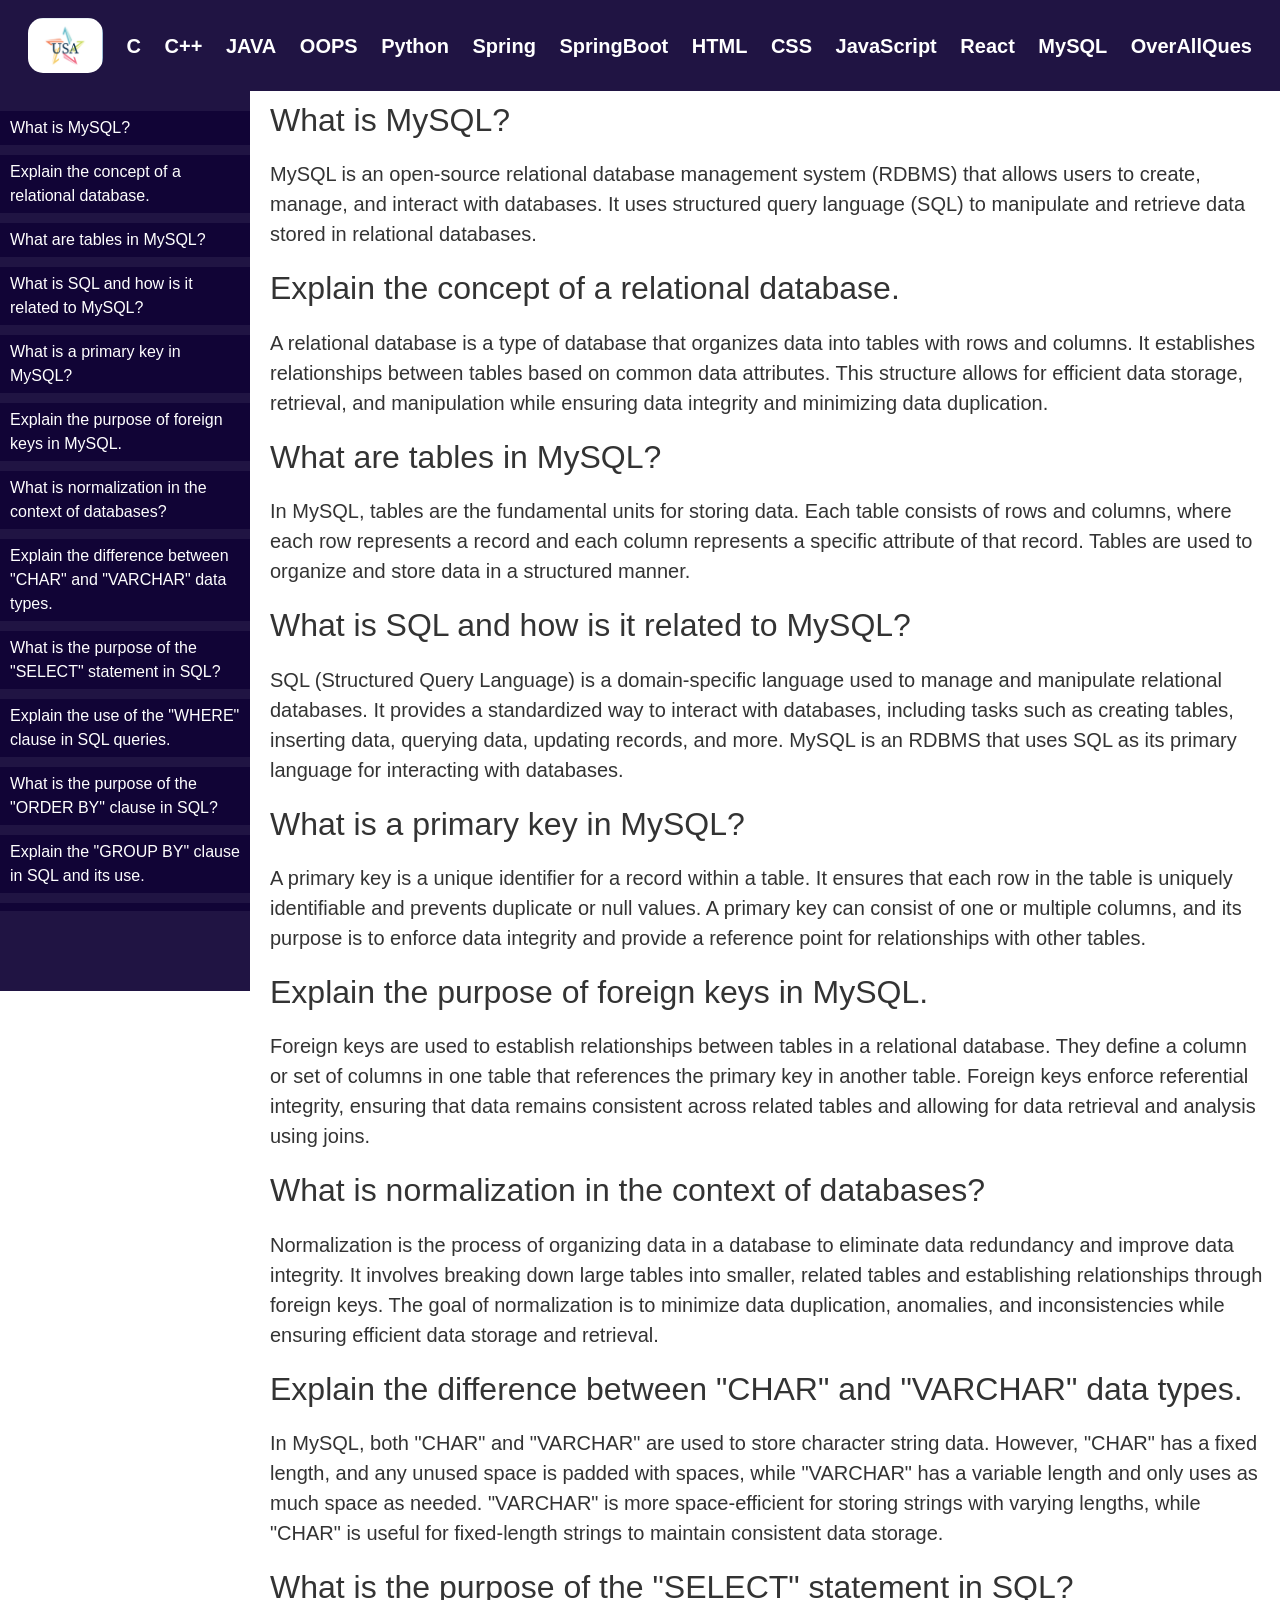
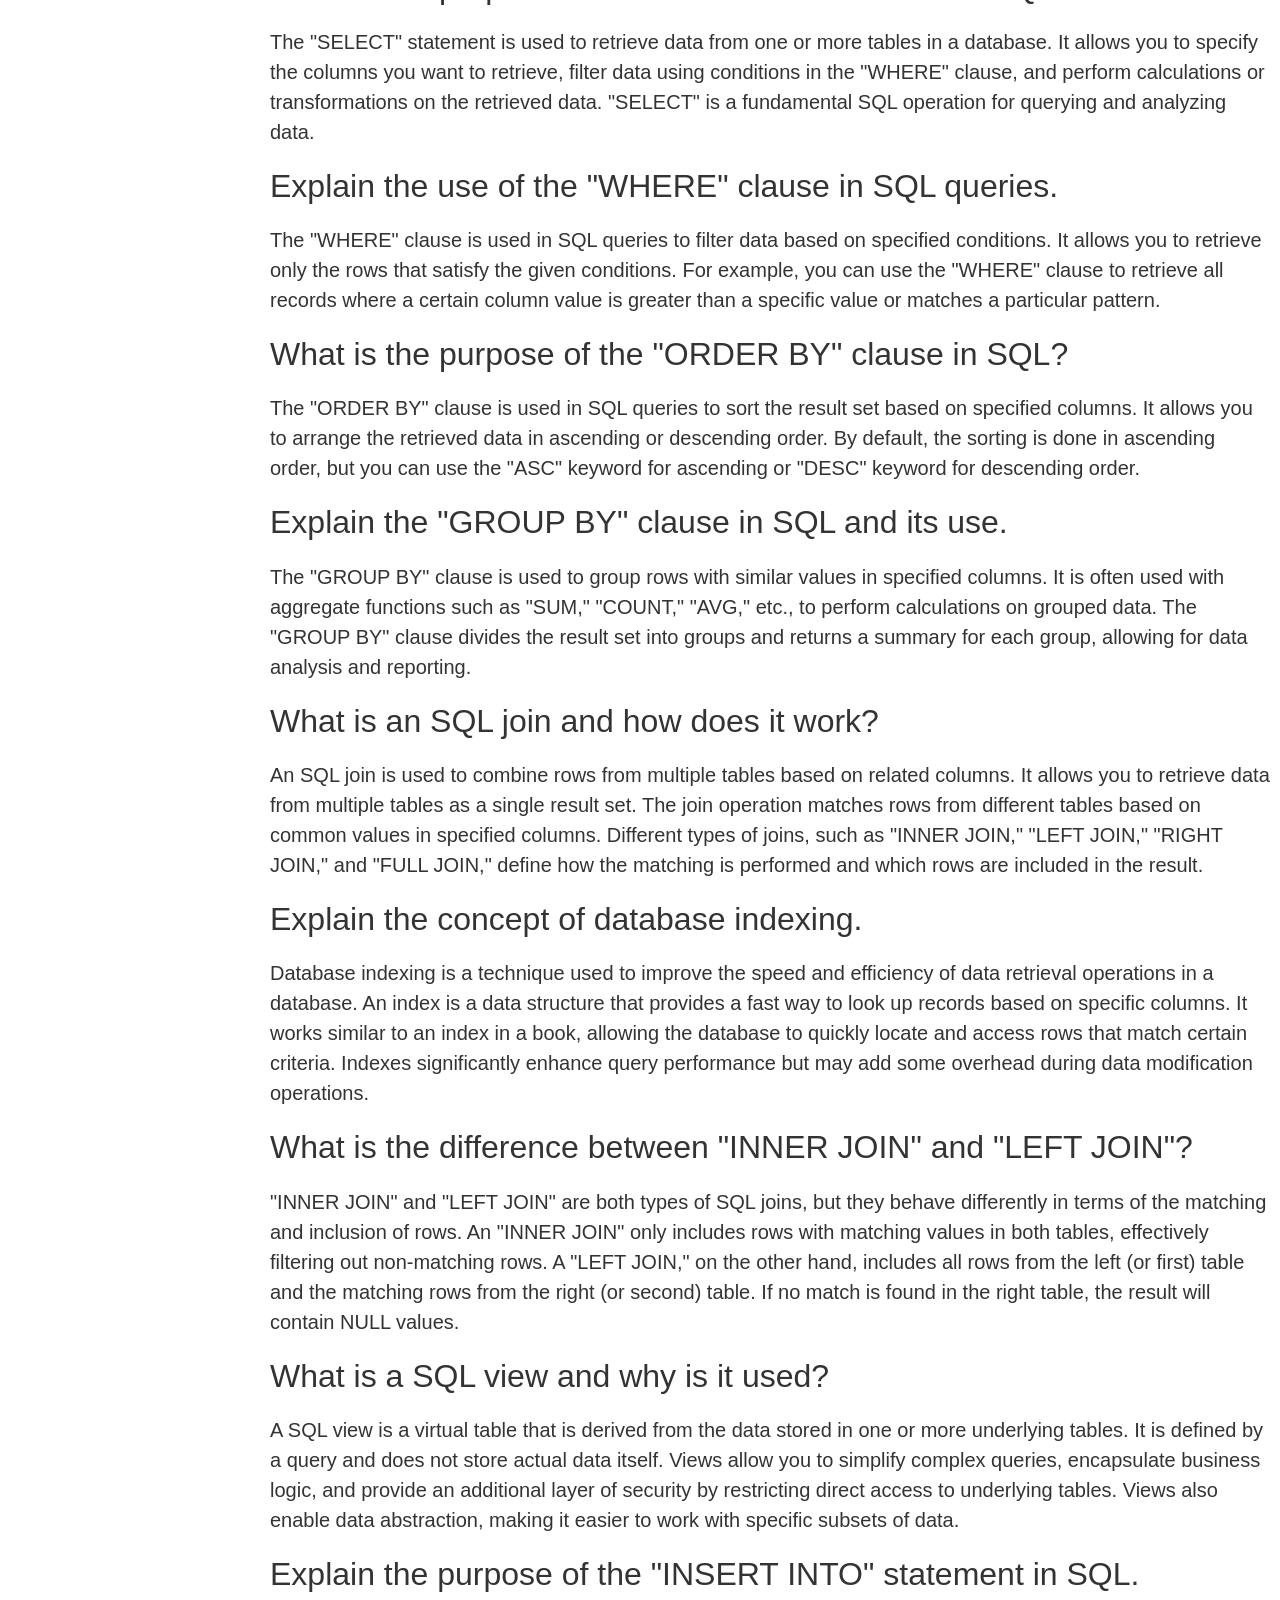
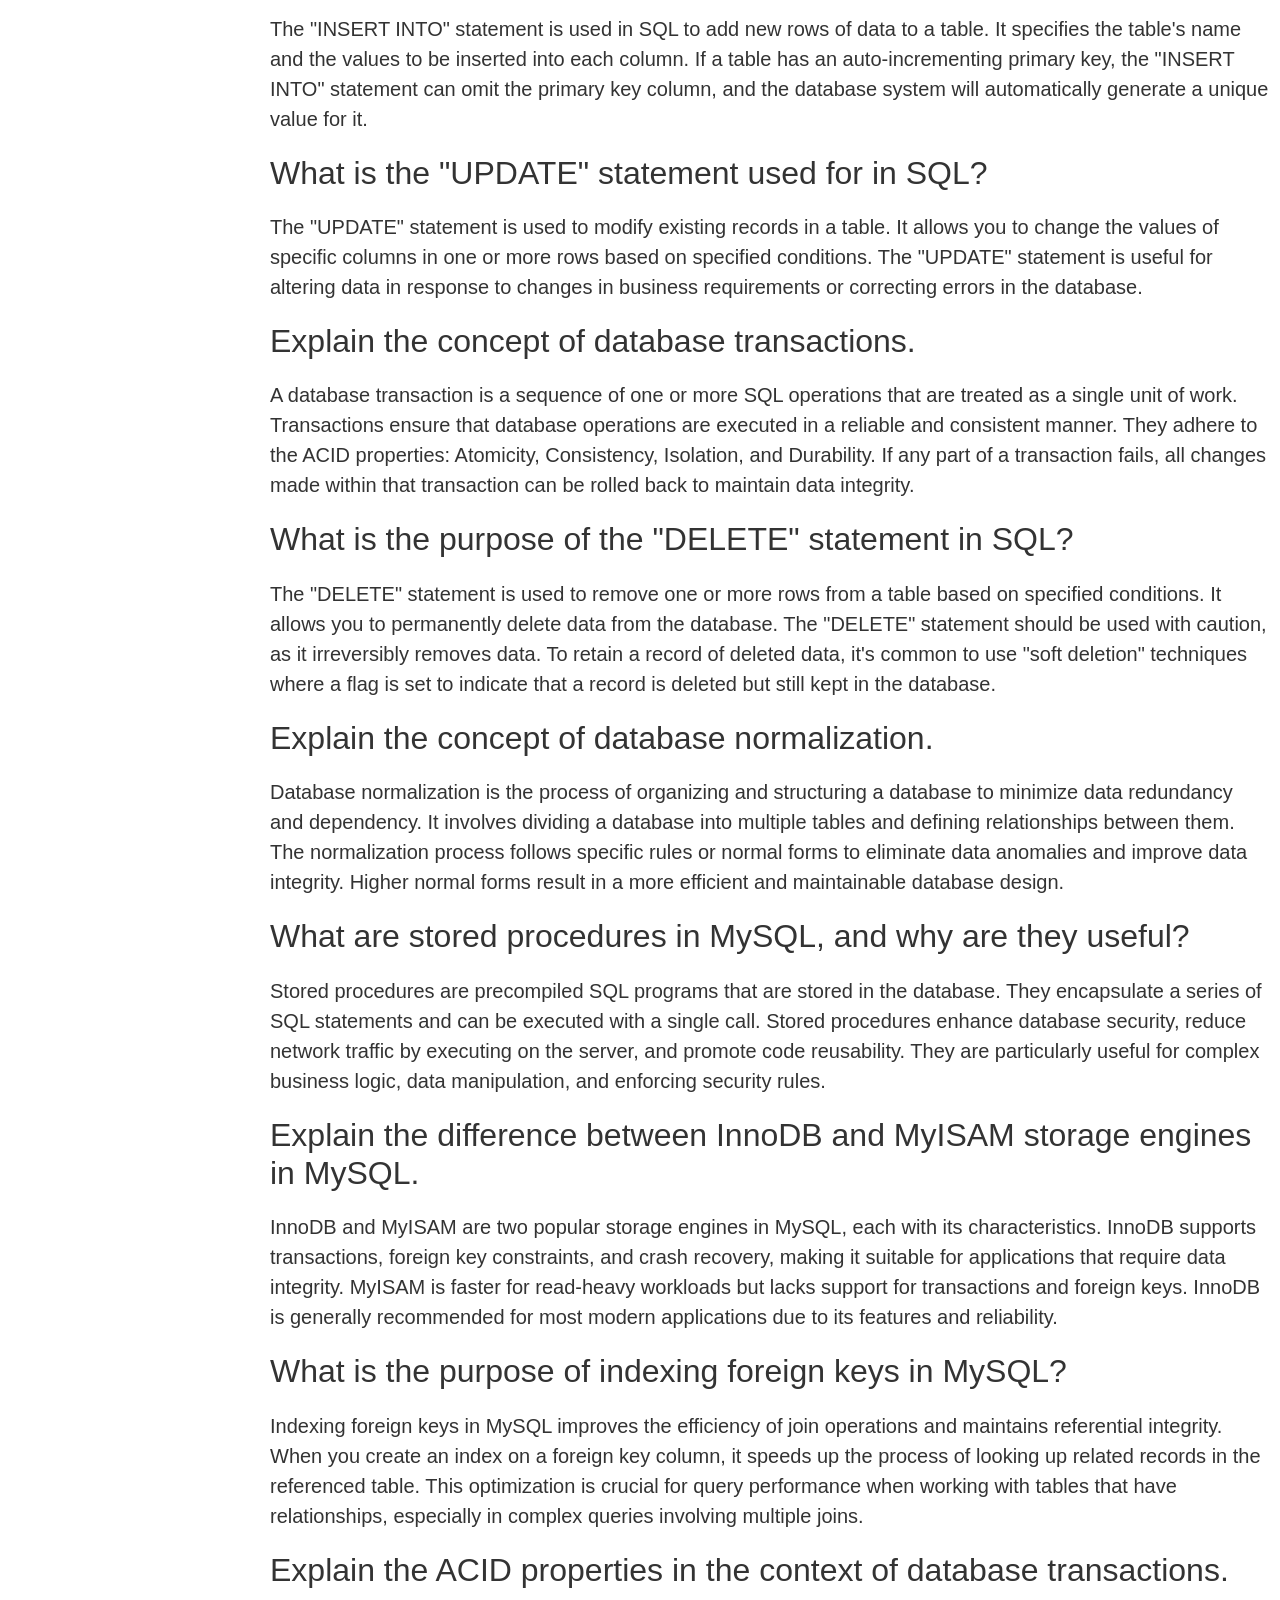
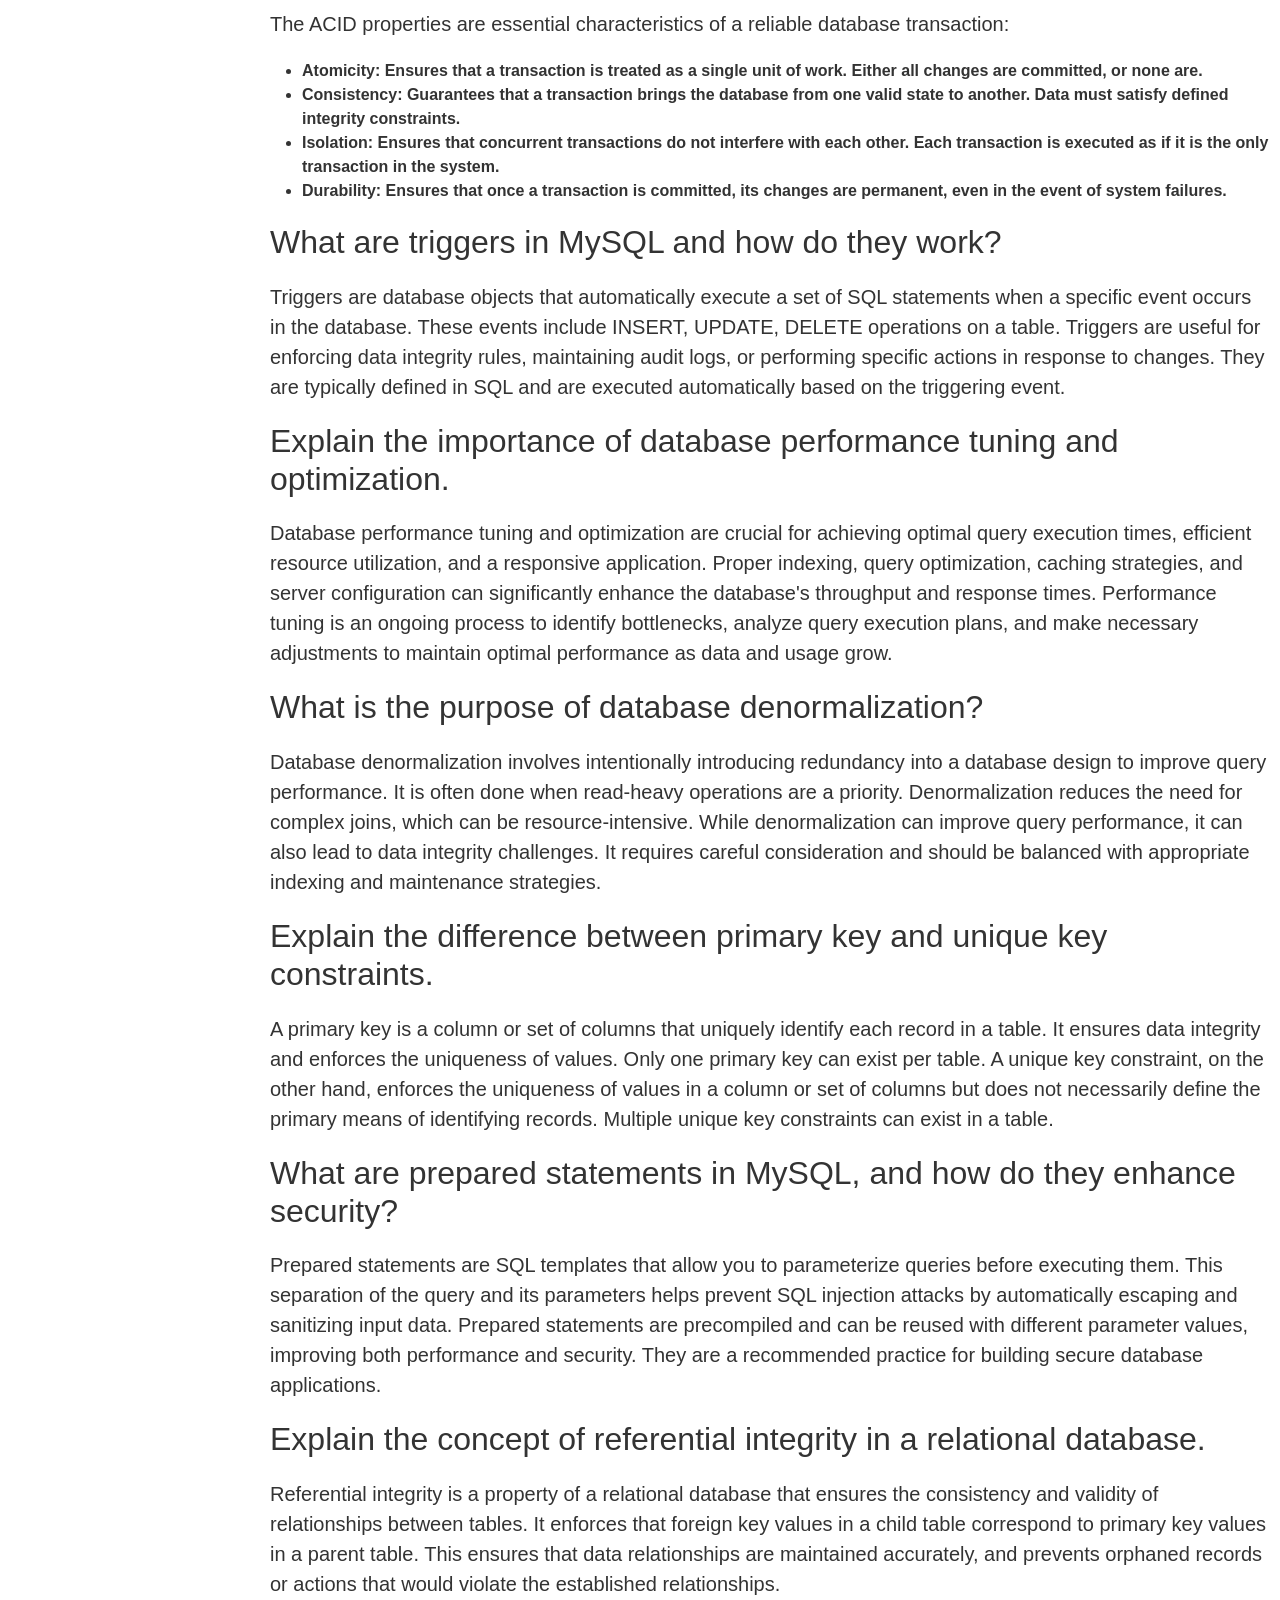
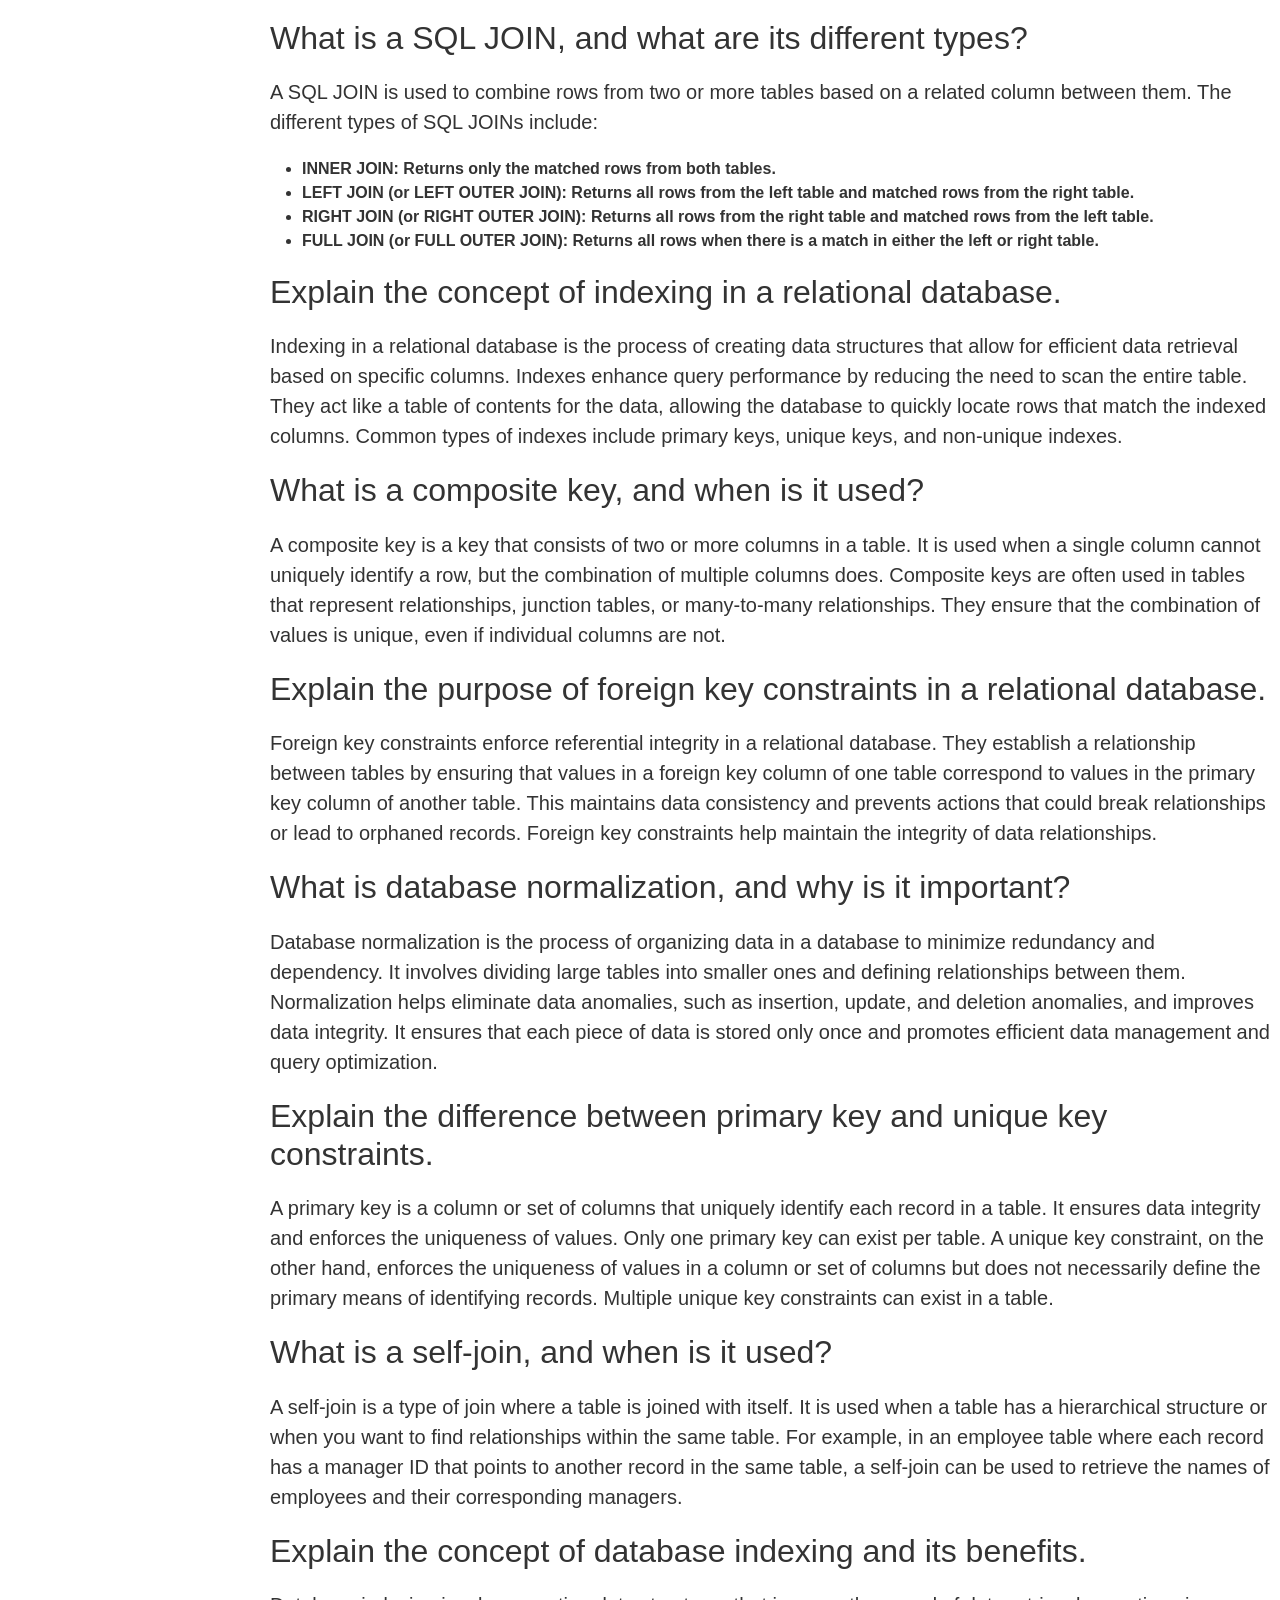
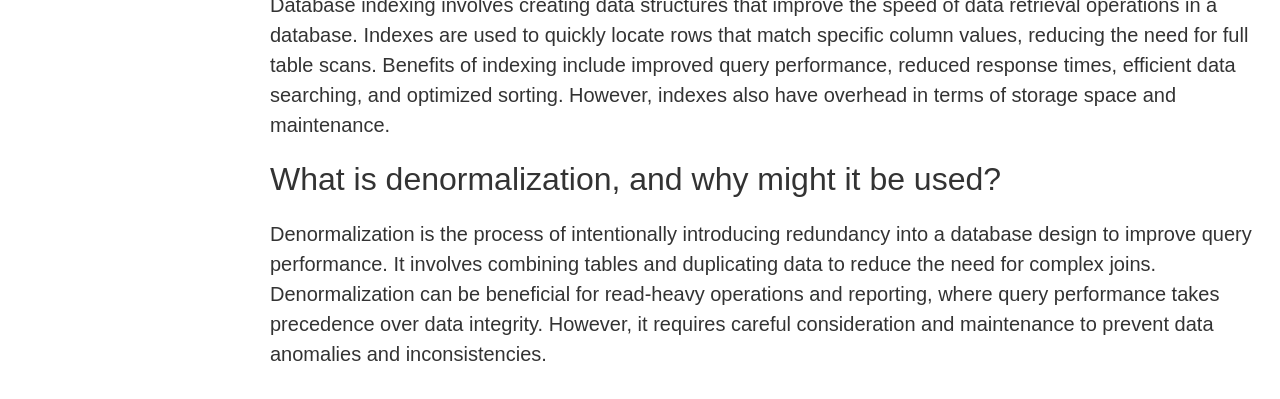
<file: MySQL.html>
<!DOCTYPE html>
<html lang="en">
<head>
    <meta charset="UTF-8">
    <meta name="viewport" content="width=device-width, initial-scale=1.0">
    <title>❤️USA Organisation❤️</title>
    <link href="https://cdn.jsdelivr.net/npm/bootstrap@5.0.2/dist/css/bootstrap.min.css" rel="stylesheet" integrity="sha384-EVSTQN3/azprG1Anm3QDgpJLIm9Nao0Yz1ztcQTwFspd3yD65VohhpuuCOmLASjC" crossorigin="anonymous">
    <script src="https://cdn.jsdelivr.net/npm/bootstrap@5.0.2/dist/js/bootstrap.bundle.min.js" integrity="sha384-MrcW6ZMFYlzcLA8Nl+NtUVF0sA7MsXsP1UyJoMp4YLEuNSfAP+JcXn/tWtIaxVXM" crossorigin="anonymous"></script>
    <script src="https://cdn.jsdelivr.net/npm/@popperjs/core@2.9.2/dist/umd/popper.min.js" integrity="sha384-IQsoLXl5PILFhosVNubq5LC7Qb9DXgDA9i+tQ8Zj3iwWAwPtgFTxbJ8NT4GN1R8p" crossorigin="anonymous"></script>
<script src="https://cdn.jsdelivr.net/npm/bootstrap@5.0.2/dist/js/bootstrap.min.js" integrity="sha384-cVKIPhGWiC2Al4u+LWgxfKTRIcfu0JTxR+EQDz/bgldoEyl4H0zUF0QKbrJ0EcQF" crossorigin="anonymous"></script>

  
    <style>
        body {
            font-family: Arial, sans-serif;
            margin: 0;
            padding: 0;
            /* background-color: rgb(239, 239, 244); */
            color: antiquewhite;
        }

       /* Your existing CSS styles for navigation */
       .nav {
            position: sticky;
            top: 0;
            z-index: 100;
            width: 100%;
            display: flex;
            background-color: #110436ee;
            justify-content: space-between;
            align-items: center;
            padding: 10px 20px;
        }
        
        .nav a {
            color: white;
            font-weight: bold;
            font-size: 20px;
            text-decoration: none;
            transition: background-color 0.3s, color 0.3s;
            padding: 8px;
            border-radius: 5px;
        }
        
        .nav a:hover {
   background-color: navy;
    box-shadow: 0 12px 16px 0 whitesmoke, 0 12px 16px 0 whitesmoke; /* Change the box-shadow on hover */
color: white;
z-index: 2;
}
        /* Styles for side navigation and content */
        .sidenav {
            position: fixed;
            left: 0;
            margin-top: 0;
            width: 250px;
            height: 100%;
            background-color: #110436ee;
            padding-top: 20px;
            font-family: Arial, sans-serif;
        }

        .question-list {
            list-style: none;
            padding: 0;
            overflow-y: auto;
            max-height: calc(100vh - 100px); /* Adjust as needed */
            
        }

        .question-list-item {
            margin-bottom: 10px;
            background-color: #110436ee;
        }

        .question-list-item a {
            color: white;
            text-decoration: none;
            display: block;
            padding: 5px 10px;
        }

        .content {
            margin-left: 260px;
            padding: 10px;
        }

        .question {
            font-weight: bold;
            color: #333;
            
        }

        .answer {
            margin-left: 20px;
            color: #666;
        }

        p {
    display: block;
    margin-block-start: 1em;
    margin-block-end: 1em;
    margin-inline-start: 0px;
    margin-inline-end: 0px;
    font-weight: 500;
    font-size: 20px;

}
    </style>
</head>
<body>
    <div class="nav">
        <a href="index.html" class="logo"><img src="logo.png" style="width: 75px; height: 55px; border-radius: 15px;" alt="USA Organisation Logo"></a>
        <a href="c.html">C</a>
        <a href="c++.html">C++</a>
        <a href="java.html">JAVA</a>
        <a href="OOPS.html">OOPS</a>
        <a href="python.html">Python</a>
        <a href="spring.html">Spring</a>
        <a href="springboot.html">SpringBoot</a>
        <a href="Html.html">HTML</a>
        <a href="CSS.html">CSS</a>
        <a href="JavaScript.html">JavaScript</a>
        <a href="React.html">React</a>
        <a href="MySQL.html">MySQL</a>
        <a href="MostQues.html">OverAllQues</a>
    </div>
   

    <div class="sidenav">
        <ul class="question-list">
            <li class="question-list-item"><a href="#question1">What is MySQL?</a></li>
            <li class="question-list-item"><a href="#question2">Explain the concept of a relational database.</a></li>
            <li class="question-list-item"><a href="#question3">What are tables in MySQL?</a></li>
            <li class="question-list-item"><a href="#question4">What is SQL and how is it related to MySQL?</a></li>
            <li class="question-list-item"><a href="#question5">What is a primary key in MySQL?</a></li>
            <li class="question-list-item"><a href="#question6">Explain the purpose of foreign keys in MySQL.</a></li>
            <li class="question-list-item"><a href="#question7">What is normalization in the context of databases?</a></li>
            <li class="question-list-item"><a href="#question8">Explain the difference between "CHAR" and "VARCHAR" data types.</a></li>
            <li class="question-list-item"><a href="#question9">What is the purpose of the "SELECT" statement in SQL?</a></li>
            <li class="question-list-item"><a href="#question10">Explain the use of the "WHERE" clause in SQL queries.</a></li>
            <li class="question-list-item"><a href="#question11">What is the purpose of the "ORDER BY" clause in SQL?</a></li>
            <li class="question-list-item"><a href="#question12">Explain the "GROUP BY" clause in SQL and its use.</a></li>
            <li class="question-list-item"><a href="#question13">What is an SQL join and how does it work?</a></li>
            <li class="question-list-item"><a href="#question14">Explain the concept of database indexing.</a></li>
            <li class="question-list-item"><a href="#question15">What is the difference between "INNER JOIN" and "LEFT JOIN"?</a></li>
            <li class="question-list-item"><a href="#question16">What is a SQL view and why is it used?</a></li>
            <li class="question-list-item"><a href="#question17">Explain the purpose of the "INSERT INTO" statement in SQL.</a></li>
            <li class="question-list-item"><a href="#question18">What is the "UPDATE" statement used for in SQL?</a></li>
            <li class="question-list-item"><a href="#question19">Explain the concept of database transactions.</a></li>
            <li class="question-list-item"><a href="#question20">What is the purpose of the "DELETE" statement in SQL?</a></li>
            <li class="question-list-item"><a href="#question21">Explain the concept of database normalization.</a></li>
            <li class="question-list-item"><a href="#question22">What are stored procedures in MySQL, and why are they useful?</a></li>
            <li class="question-list-item"><a href="#question23">Explain the difference between InnoDB and MyISAM storage engines in MySQL.</a></li>
            <li class="question-list-item"><a href="#question24">What is the purpose of indexing foreign keys in MySQL?</a></li>
            <li class="question-list-item"><a href="#question25">Explain the ACID properties in the context of database transactions.</a></li>
            <li class="question-list-item"><a href="#question26">What are triggers in MySQL and how do they work?</a></li>
            <li class="question-list-item"><a href="#question27">Explain the importance of database performance tuning and optimization.</a></li>
            <li class="question-list-item"><a href="#question28">What is the purpose of database denormalization?</a></li>
            <li class="question-list-item"><a href="#question29">Explain the difference between primary key and unique key constraints.</a></li>
            <li class="question-list-item"><a href="#question30">What are prepared statements in MySQL, and how do they enhance security?</a></li>
            <li class="question-list-item"><a href="#question31">Explain the concept of referential integrity in a relational database.</a></li>
            <li class="question-list-item"><a href="#question32">What is a SQL JOIN, and what are its different types?</a></li>
            <li class="question-list-item"><a href="#question33">Explain the concept of indexing in a relational database.</a></li>
            <li class="question-list-item"><a href="#question34">What is a composite key, and when is it used?</a></li>
            <li class="question-list-item"><a href="#question35">Explain the purpose of foreign key constraints in a relational database.</a></li>
            <li class="question-list-item"><a href="#question36">What is database normalization, and why is it important?</a></li>
            <li class="question-list-item"><a href="#question37">Explain the difference between primary key and unique key constraints.</a></li>
            <li class="question-list-item"><a href="#question38">What is a self-join, and when is it used?</a></li>
            <li class="question-list-item"><a href="#question39">Explain the concept of database indexing and its benefits.</a></li>
            <li class="question-list-item"><a href="#question40">What is denormalization, and why might it be used?</a></li>
        
        </ul>
        
        </ul>
    </div>

    <div class="content">
        <div class="question" id="question1">
            <h2>What is MySQL?</h2>
            <p>MySQL is an open-source relational database management system (RDBMS) that allows users to create, manage, and interact with databases. It uses structured query language (SQL) to manipulate and retrieve data stored in relational databases.</p>
        </div>
        
        <div class="question" id="question2">
            <h2>Explain the concept of a relational database.</h2>
            <p>A relational database is a type of database that organizes data into tables with rows and columns. It establishes relationships between tables based on common data attributes. This structure allows for efficient data storage, retrieval, and manipulation while ensuring data integrity and minimizing data duplication.</p>
        </div>
        
        <div class="question" id="question3">
            <h2>What are tables in MySQL?</h2>
            <p>In MySQL, tables are the fundamental units for storing data. Each table consists of rows and columns, where each row represents a record and each column represents a specific attribute of that record. Tables are used to organize and store data in a structured manner.</p>
        </div>
        
        <div class="question" id="question4">
            <h2>What is SQL and how is it related to MySQL?</h2>
            <p>SQL (Structured Query Language) is a domain-specific language used to manage and manipulate relational databases. It provides a standardized way to interact with databases, including tasks such as creating tables, inserting data, querying data, updating records, and more. MySQL is an RDBMS that uses SQL as its primary language for interacting with databases.</p>
        </div>
        
        <div class="question" id="question5">
            <h2>What is a primary key in MySQL?</h2>
            <p>A primary key is a unique identifier for a record within a table. It ensures that each row in the table is uniquely identifiable and prevents duplicate or null values. A primary key can consist of one or multiple columns, and its purpose is to enforce data integrity and provide a reference point for relationships with other tables.</p>
        </div>
        
        <div class="question" id="question6">
            <h2>Explain the purpose of foreign keys in MySQL.</h2>
            <p>Foreign keys are used to establish relationships between tables in a relational database. They define a column or set of columns in one table that references the primary key in another table. Foreign keys enforce referential integrity, ensuring that data remains consistent across related tables and allowing for data retrieval and analysis using joins.</p>
        </div>
        
        <div class="question" id="question7">
            <h2>What is normalization in the context of databases?</h2>
            <p>Normalization is the process of organizing data in a database to eliminate data redundancy and improve data integrity. It involves breaking down large tables into smaller, related tables and establishing relationships through foreign keys. The goal of normalization is to minimize data duplication, anomalies, and inconsistencies while ensuring efficient data storage and retrieval.</p>
        </div>
        
        <div class="question" id="question8">
            <h2>Explain the difference between "CHAR" and "VARCHAR" data types.</h2>
            <p>In MySQL, both "CHAR" and "VARCHAR" are used to store character string data. However, "CHAR" has a fixed length, and any unused space is padded with spaces, while "VARCHAR" has a variable length and only uses as much space as needed. "VARCHAR" is more space-efficient for storing strings with varying lengths, while "CHAR" is useful for fixed-length strings to maintain consistent data storage.</p>
        </div>
        
        <div class="question" id="question9">
            <h2>What is the purpose of the "SELECT" statement in SQL?</h2>
            <p>The "SELECT" statement is used to retrieve data from one or more tables in a database. It allows you to specify the columns you want to retrieve, filter data using conditions in the "WHERE" clause, and perform calculations or transformations on the retrieved data. "SELECT" is a fundamental SQL operation for querying and analyzing data.</p>
        </div>
        
        <div class="question" id="question10">
            <h2>Explain the use of the "WHERE" clause in SQL queries.</h2>
            <p>The "WHERE" clause is used in SQL queries to filter data based on specified conditions. It allows you to retrieve only the rows that satisfy the given conditions. For example, you can use the "WHERE" clause to retrieve all records where a certain column value is greater than a specific value or matches a particular pattern.</p>
        </div>
        <div class="question" id="question11">
            <h2>What is the purpose of the "ORDER BY" clause in SQL?</h2>
            <p>The "ORDER BY" clause is used in SQL queries to sort the result set based on specified columns. It allows you to arrange the retrieved data in ascending or descending order. By default, the sorting is done in ascending order, but you can use the "ASC" keyword for ascending or "DESC" keyword for descending order.</p>
        </div>
        
        <div class="question" id="question12">
            <h2>Explain the "GROUP BY" clause in SQL and its use.</h2>
            <p>The "GROUP BY" clause is used to group rows with similar values in specified columns. It is often used with aggregate functions such as "SUM," "COUNT," "AVG," etc., to perform calculations on grouped data. The "GROUP BY" clause divides the result set into groups and returns a summary for each group, allowing for data analysis and reporting.</p>
        </div>
        
        <div class="question" id="question13">
            <h2>What is an SQL join and how does it work?</h2>
            <p>An SQL join is used to combine rows from multiple tables based on related columns. It allows you to retrieve data from multiple tables as a single result set. The join operation matches rows from different tables based on common values in specified columns. Different types of joins, such as "INNER JOIN," "LEFT JOIN," "RIGHT JOIN," and "FULL JOIN," define how the matching is performed and which rows are included in the result.</p>
        </div>
        
        <div class="question" id="question14">
            <h2>Explain the concept of database indexing.</h2>
            <p>Database indexing is a technique used to improve the speed and efficiency of data retrieval operations in a database. An index is a data structure that provides a fast way to look up records based on specific columns. It works similar to an index in a book, allowing the database to quickly locate and access rows that match certain criteria. Indexes significantly enhance query performance but may add some overhead during data modification operations.</p>
        </div>
        
        <div class="question" id="question15">
            <h2>What is the difference between "INNER JOIN" and "LEFT JOIN"?</h2>
            <p>"INNER JOIN" and "LEFT JOIN" are both types of SQL joins, but they behave differently in terms of the matching and inclusion of rows. An "INNER JOIN" only includes rows with matching values in both tables, effectively filtering out non-matching rows. A "LEFT JOIN," on the other hand, includes all rows from the left (or first) table and the matching rows from the right (or second) table. If no match is found in the right table, the result will contain NULL values.</p>
        </div>
        
        <div class="question" id="question16">
            <h2>What is a SQL view and why is it used?</h2>
            <p>A SQL view is a virtual table that is derived from the data stored in one or more underlying tables. It is defined by a query and does not store actual data itself. Views allow you to simplify complex queries, encapsulate business logic, and provide an additional layer of security by restricting direct access to underlying tables. Views also enable data abstraction, making it easier to work with specific subsets of data.</p>
        </div>
        
        <div class="question" id="question17">
            <h2>Explain the purpose of the "INSERT INTO" statement in SQL.</h2>
            <p>The "INSERT INTO" statement is used in SQL to add new rows of data to a table. It specifies the table's name and the values to be inserted into each column. If a table has an auto-incrementing primary key, the "INSERT INTO" statement can omit the primary key column, and the database system will automatically generate a unique value for it.</p>
        </div>
        
        <div class="question" id="question18">
            <h2>What is the "UPDATE" statement used for in SQL?</h2>
            <p>The "UPDATE" statement is used to modify existing records in a table. It allows you to change the values of specific columns in one or more rows based on specified conditions. The "UPDATE" statement is useful for altering data in response to changes in business requirements or correcting errors in the database.</p>
        </div>
        
        <div class="question" id="question19">
            <h2>Explain the concept of database transactions.</h2>
            <p>A database transaction is a sequence of one or more SQL operations that are treated as a single unit of work. Transactions ensure that database operations are executed in a reliable and consistent manner. They adhere to the ACID properties: Atomicity, Consistency, Isolation, and Durability. If any part of a transaction fails, all changes made within that transaction can be rolled back to maintain data integrity.</p>
        </div>
        
        <div class="question" id="question20">
            <h2>What is the purpose of the "DELETE" statement in SQL?</h2>
            <p>The "DELETE" statement is used to remove one or more rows from a table based on specified conditions. It allows you to permanently delete data from the database. The "DELETE" statement should be used with caution, as it irreversibly removes data. To retain a record of deleted data, it's common to use "soft deletion" techniques where a flag is set to indicate that a record is deleted but still kept in the database.</p>
        </div>
        
        <div class="question" id="question21">
            <h2>Explain the concept of database normalization.</h2>
            <p>Database normalization is the process of organizing and structuring a database to minimize data redundancy and dependency. It involves dividing a database into multiple tables and defining relationships between them. The normalization process follows specific rules or normal forms to eliminate data anomalies and improve data integrity. Higher normal forms result in a more efficient and maintainable database design.</p>
        </div>
        
        <div class="question" id="question22">
            <h2>What are stored procedures in MySQL, and why are they useful?</h2>
            <p>Stored procedures are precompiled SQL programs that are stored in the database. They encapsulate a series of SQL statements and can be executed with a single call. Stored procedures enhance database security, reduce network traffic by executing on the server, and promote code reusability. They are particularly useful for complex business logic, data manipulation, and enforcing security rules.</p>
        </div>
        
        <div class="question" id="question23">
            <h2>Explain the difference between InnoDB and MyISAM storage engines in MySQL.</h2>
            <p>InnoDB and MyISAM are two popular storage engines in MySQL, each with its characteristics. InnoDB supports transactions, foreign key constraints, and crash recovery, making it suitable for applications that require data integrity. MyISAM is faster for read-heavy workloads but lacks support for transactions and foreign keys. InnoDB is generally recommended for most modern applications due to its features and reliability.</p>
        </div>
        
        <div class="question" id="question24">
            <h2>What is the purpose of indexing foreign keys in MySQL?</h2>
            <p>Indexing foreign keys in MySQL improves the efficiency of join operations and maintains referential integrity. When you create an index on a foreign key column, it speeds up the process of looking up related records in the referenced table. This optimization is crucial for query performance when working with tables that have relationships, especially in complex queries involving multiple joins.</p>
        </div>
        
        <div class="question" id="question25">
            <h2>Explain the ACID properties in the context of database transactions.</h2>
            <p>The ACID properties are essential characteristics of a reliable database transaction:
            <ul>
                <li><strong>Atomicity:</strong> Ensures that a transaction is treated as a single unit of work. Either all changes are committed, or none are.</li>
                <li><strong>Consistency:</strong> Guarantees that a transaction brings the database from one valid state to another. Data must satisfy defined integrity constraints.</li>
                <li><strong>Isolation:</strong> Ensures that concurrent transactions do not interfere with each other. Each transaction is executed as if it is the only transaction in the system.</li>
                <li><strong>Durability:</strong> Ensures that once a transaction is committed, its changes are permanent, even in the event of system failures.</li>
            </ul></p>
        </div>
        
        <div class="question" id="question26">
            <h2>What are triggers in MySQL and how do they work?</h2>
            <p>Triggers are database objects that automatically execute a set of SQL statements when a specific event occurs in the database. These events include INSERT, UPDATE, DELETE operations on a table. Triggers are useful for enforcing data integrity rules, maintaining audit logs, or performing specific actions in response to changes. They are typically defined in SQL and are executed automatically based on the triggering event.</p>
        </div>
        
        <div class="question" id="question27">
            <h2>Explain the importance of database performance tuning and optimization.</h2>
            <p>Database performance tuning and optimization are crucial for achieving optimal query execution times, efficient resource utilization, and a responsive application. Proper indexing, query optimization, caching strategies, and server configuration can significantly enhance the database's throughput and response times. Performance tuning is an ongoing process to identify bottlenecks, analyze query execution plans, and make necessary adjustments to maintain optimal performance as data and usage grow.</p>
        </div>
        
        <div class="question" id="question28">
            <h2>What is the purpose of database denormalization?</h2>
            <p>Database denormalization involves intentionally introducing redundancy into a database design to improve query performance. It is often done when read-heavy operations are a priority. Denormalization reduces the need for complex joins, which can be resource-intensive. While denormalization can improve query performance, it can also lead to data integrity challenges. It requires careful consideration and should be balanced with appropriate indexing and maintenance strategies.</p>
        </div>
        
        <div class="question" id="question29">
            <h2>Explain the difference between primary key and unique key constraints.</h2>
            <p>A primary key is a column or set of columns that uniquely identify each record in a table. It ensures data integrity and enforces the uniqueness of values. Only one primary key can exist per table. A unique key constraint, on the other hand, enforces the uniqueness of values in a column or set of columns but does not necessarily define the primary means of identifying records. Multiple unique key constraints can exist in a table.</p>
        </div>
        
        <div class="question" id="question30">
            <h2>What are prepared statements in MySQL, and how do they enhance security?</h2>
            <p>Prepared statements are SQL templates that allow you to parameterize queries before executing them. This separation of the query and its parameters helps prevent SQL injection attacks by automatically escaping and sanitizing input data. Prepared statements are precompiled and can be reused with different parameter values, improving both performance and security. They are a recommended practice for building secure database applications.</p>
        </div>
        <div class="question" id="question31">
            <h2>Explain the concept of referential integrity in a relational database.</h2>
            <p>Referential integrity is a property of a relational database that ensures the consistency and validity of relationships between tables. It enforces that foreign key values in a child table correspond to primary key values in a parent table. This ensures that data relationships are maintained accurately, and prevents orphaned records or actions that would violate the established relationships.</p>
        </div>
        
        <div class="question" id="question32">
            <h2>What is a SQL JOIN, and what are its different types?</h2>
            <p>A SQL JOIN is used to combine rows from two or more tables based on a related column between them. The different types of SQL JOINs include:
            <ul>
                <li><strong>INNER JOIN:</strong> Returns only the matched rows from both tables.</li>
                <li><strong>LEFT JOIN (or LEFT OUTER JOIN):</strong> Returns all rows from the left table and matched rows from the right table.</li>
                <li><strong>RIGHT JOIN (or RIGHT OUTER JOIN):</strong> Returns all rows from the right table and matched rows from the left table.</li>
                <li><strong>FULL JOIN (or FULL OUTER JOIN):</strong> Returns all rows when there is a match in either the left or right table.</li>
            </ul></p>
        </div>
        
        <div class="question" id="question33">
            <h2>Explain the concept of indexing in a relational database.</h2>
            <p>Indexing in a relational database is the process of creating data structures that allow for efficient data retrieval based on specific columns. Indexes enhance query performance by reducing the need to scan the entire table. They act like a table of contents for the data, allowing the database to quickly locate rows that match the indexed columns. Common types of indexes include primary keys, unique keys, and non-unique indexes.</p>
        </div>
        
        <div class="question" id="question34">
            <h2>What is a composite key, and when is it used?</h2>
            <p>A composite key is a key that consists of two or more columns in a table. It is used when a single column cannot uniquely identify a row, but the combination of multiple columns does. Composite keys are often used in tables that represent relationships, junction tables, or many-to-many relationships. They ensure that the combination of values is unique, even if individual columns are not.</p>
        </div>
        
        <div class="question" id="question35">
            <h2>Explain the purpose of foreign key constraints in a relational database.</h2>
            <p>Foreign key constraints enforce referential integrity in a relational database. They establish a relationship between tables by ensuring that values in a foreign key column of one table correspond to values in the primary key column of another table. This maintains data consistency and prevents actions that could break relationships or lead to orphaned records. Foreign key constraints help maintain the integrity of data relationships.</p>
        </div>
        
        <div class="question" id="question36">
            <h2>What is database normalization, and why is it important?</h2>
            <p>Database normalization is the process of organizing data in a database to minimize redundancy and dependency. It involves dividing large tables into smaller ones and defining relationships between them. Normalization helps eliminate data anomalies, such as insertion, update, and deletion anomalies, and improves data integrity. It ensures that each piece of data is stored only once and promotes efficient data management and query optimization.</p>
        </div>
        
        <div class="question" id="question37">
            <h2>Explain the difference between primary key and unique key constraints.</h2>
            <p>A primary key is a column or set of columns that uniquely identify each record in a table. It ensures data integrity and enforces the uniqueness of values. Only one primary key can exist per table. A unique key constraint, on the other hand, enforces the uniqueness of values in a column or set of columns but does not necessarily define the primary means of identifying records. Multiple unique key constraints can exist in a table.</p>
        </div>
        
        <div class="question" id="question38">
            <h2>What is a self-join, and when is it used?</h2>
            <p>A self-join is a type of join where a table is joined with itself. It is used when a table has a hierarchical structure or when you want to find relationships within the same table. For example, in an employee table where each record has a manager ID that points to another record in the same table, a self-join can be used to retrieve the names of employees and their corresponding managers.</p>
        </div>
        
        <div class="question" id="question39">
            <h2>Explain the concept of database indexing and its benefits.</h2>
            <p>Database indexing involves creating data structures that improve the speed of data retrieval operations in a database. Indexes are used to quickly locate rows that match specific column values, reducing the need for full table scans. Benefits of indexing include improved query performance, reduced response times, efficient data searching, and optimized sorting. However, indexes also have overhead in terms of storage space and maintenance.</p>
        </div>
        
        <div class="question" id="question40">
            <h2>What is denormalization, and why might it be used?</h2>
            <p>Denormalization is the process of intentionally introducing redundancy into a database design to improve query performance. It involves combining tables and duplicating data to reduce the need for complex joins. Denormalization can be beneficial for read-heavy operations and reporting, where query performance takes precedence over data integrity. However, it requires careful consideration and maintenance to prevent data anomalies and inconsistencies.</p>
        </div>
        

    </div>
</body>
</html>
</file>
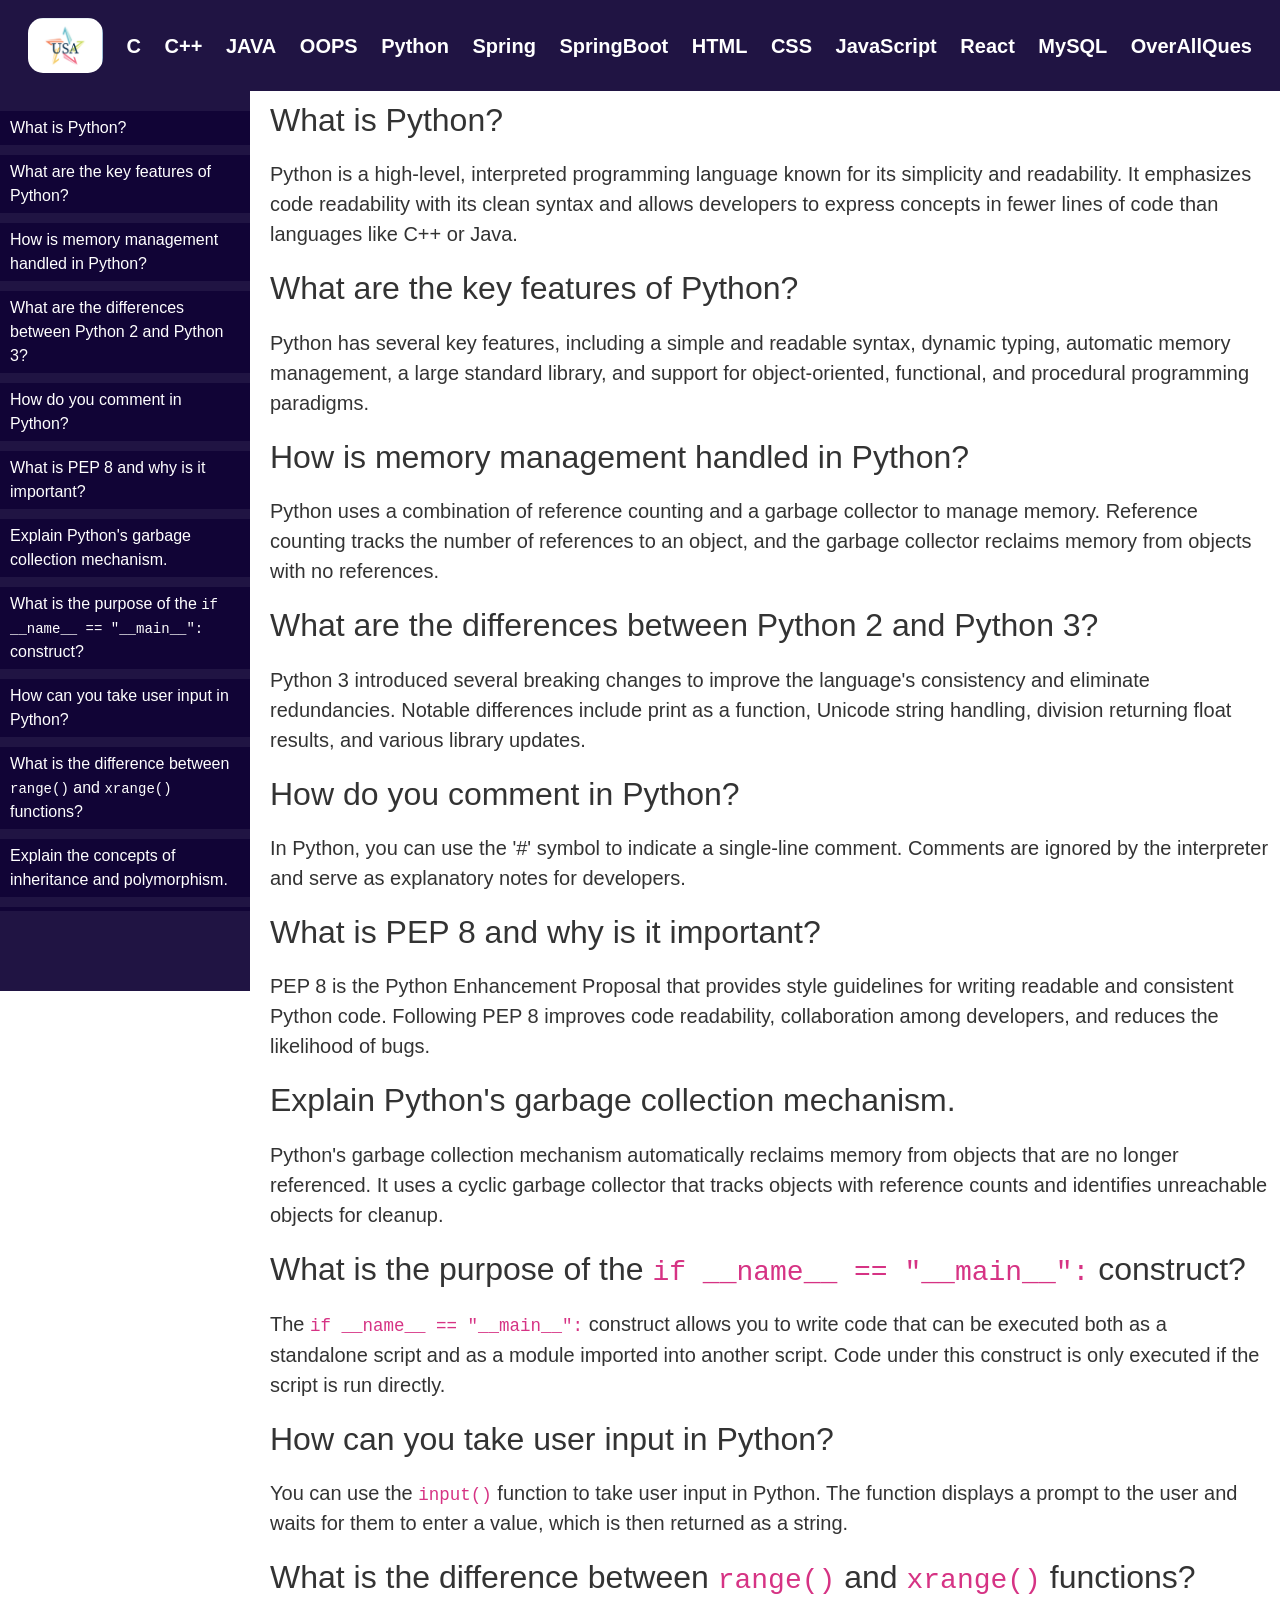
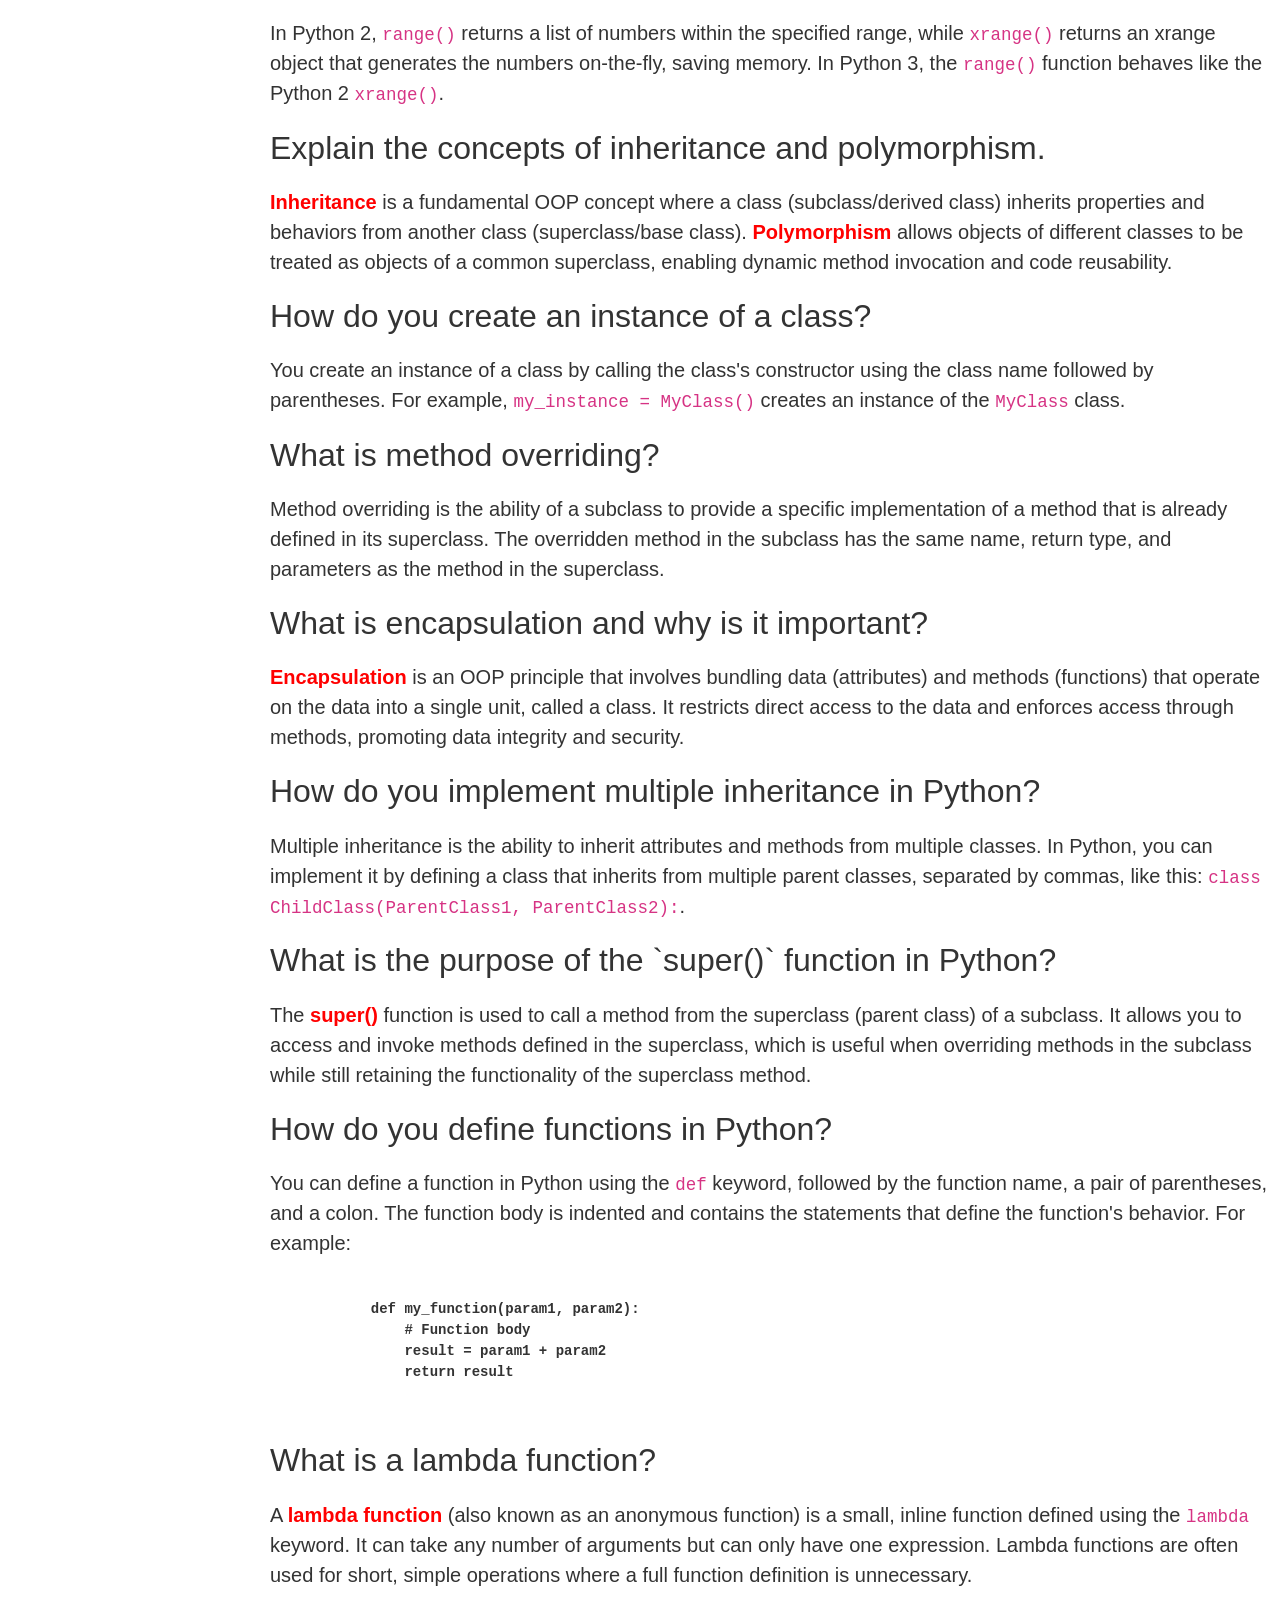
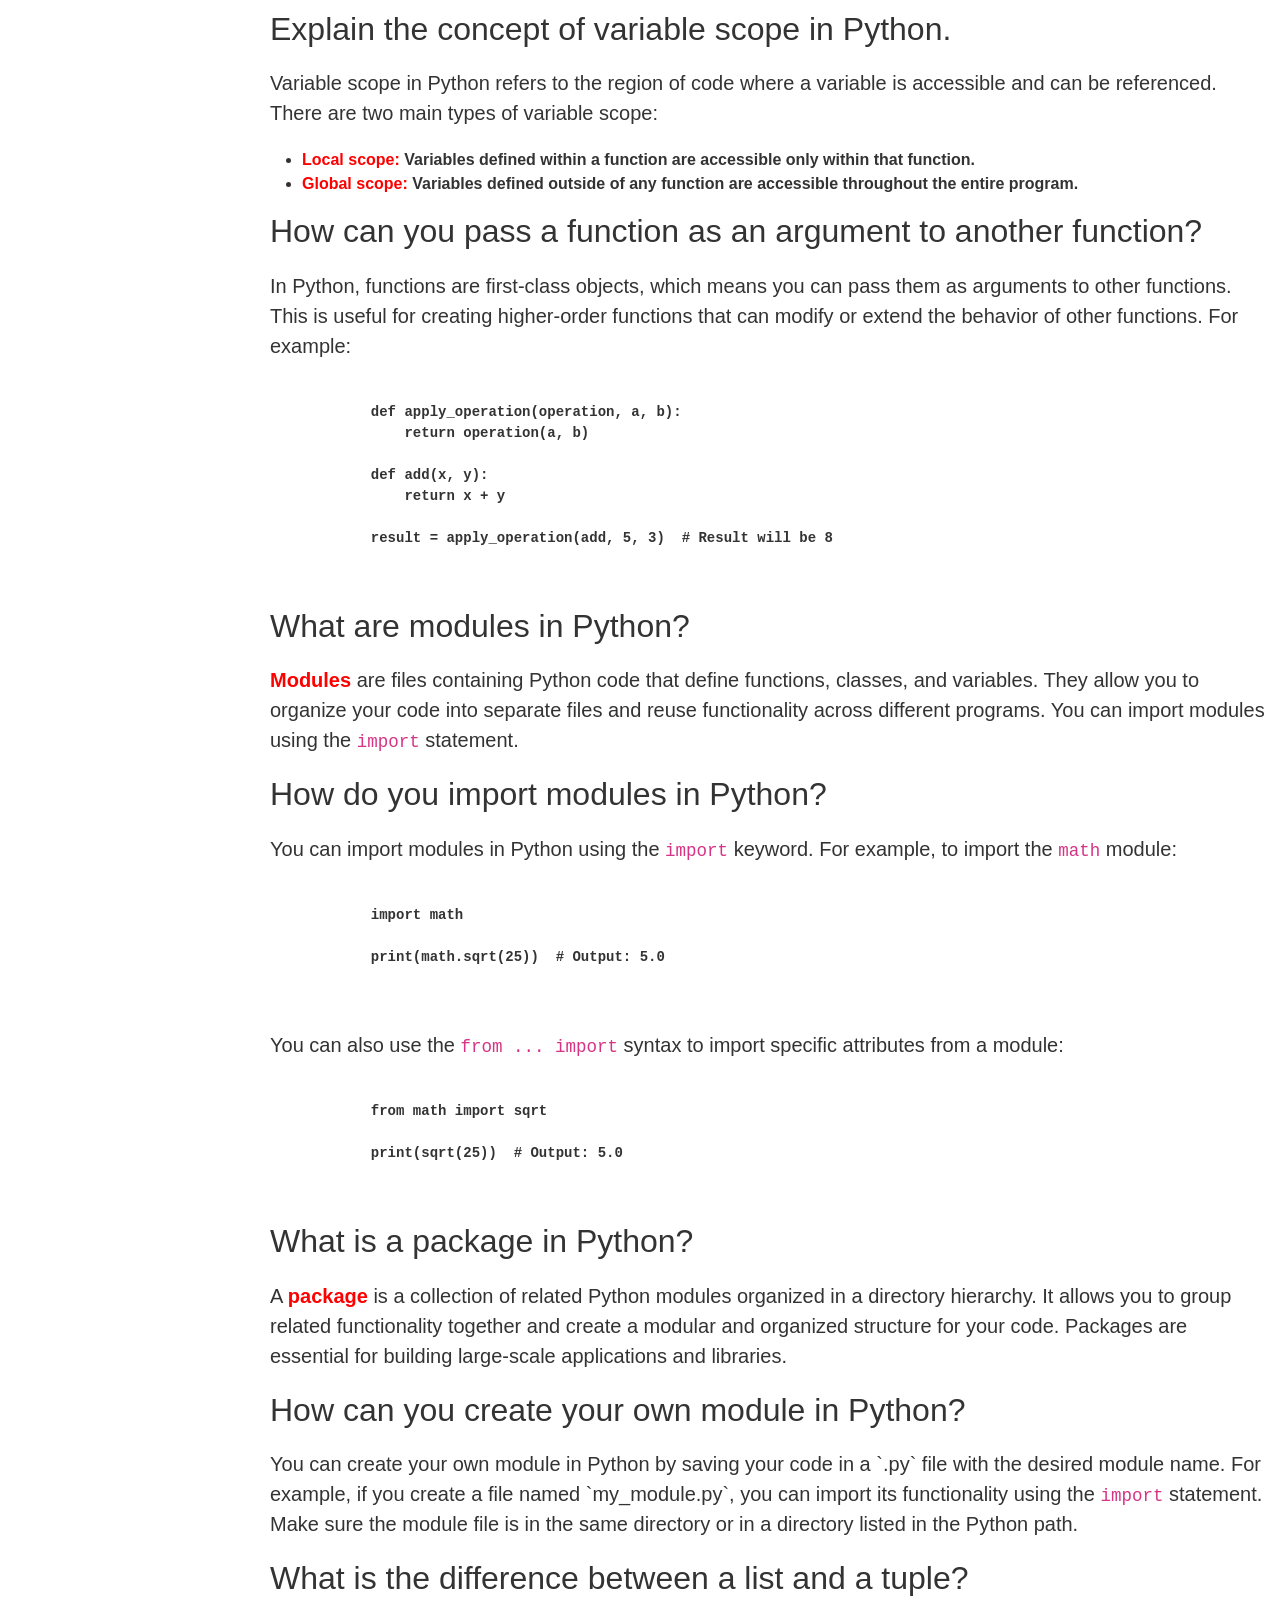
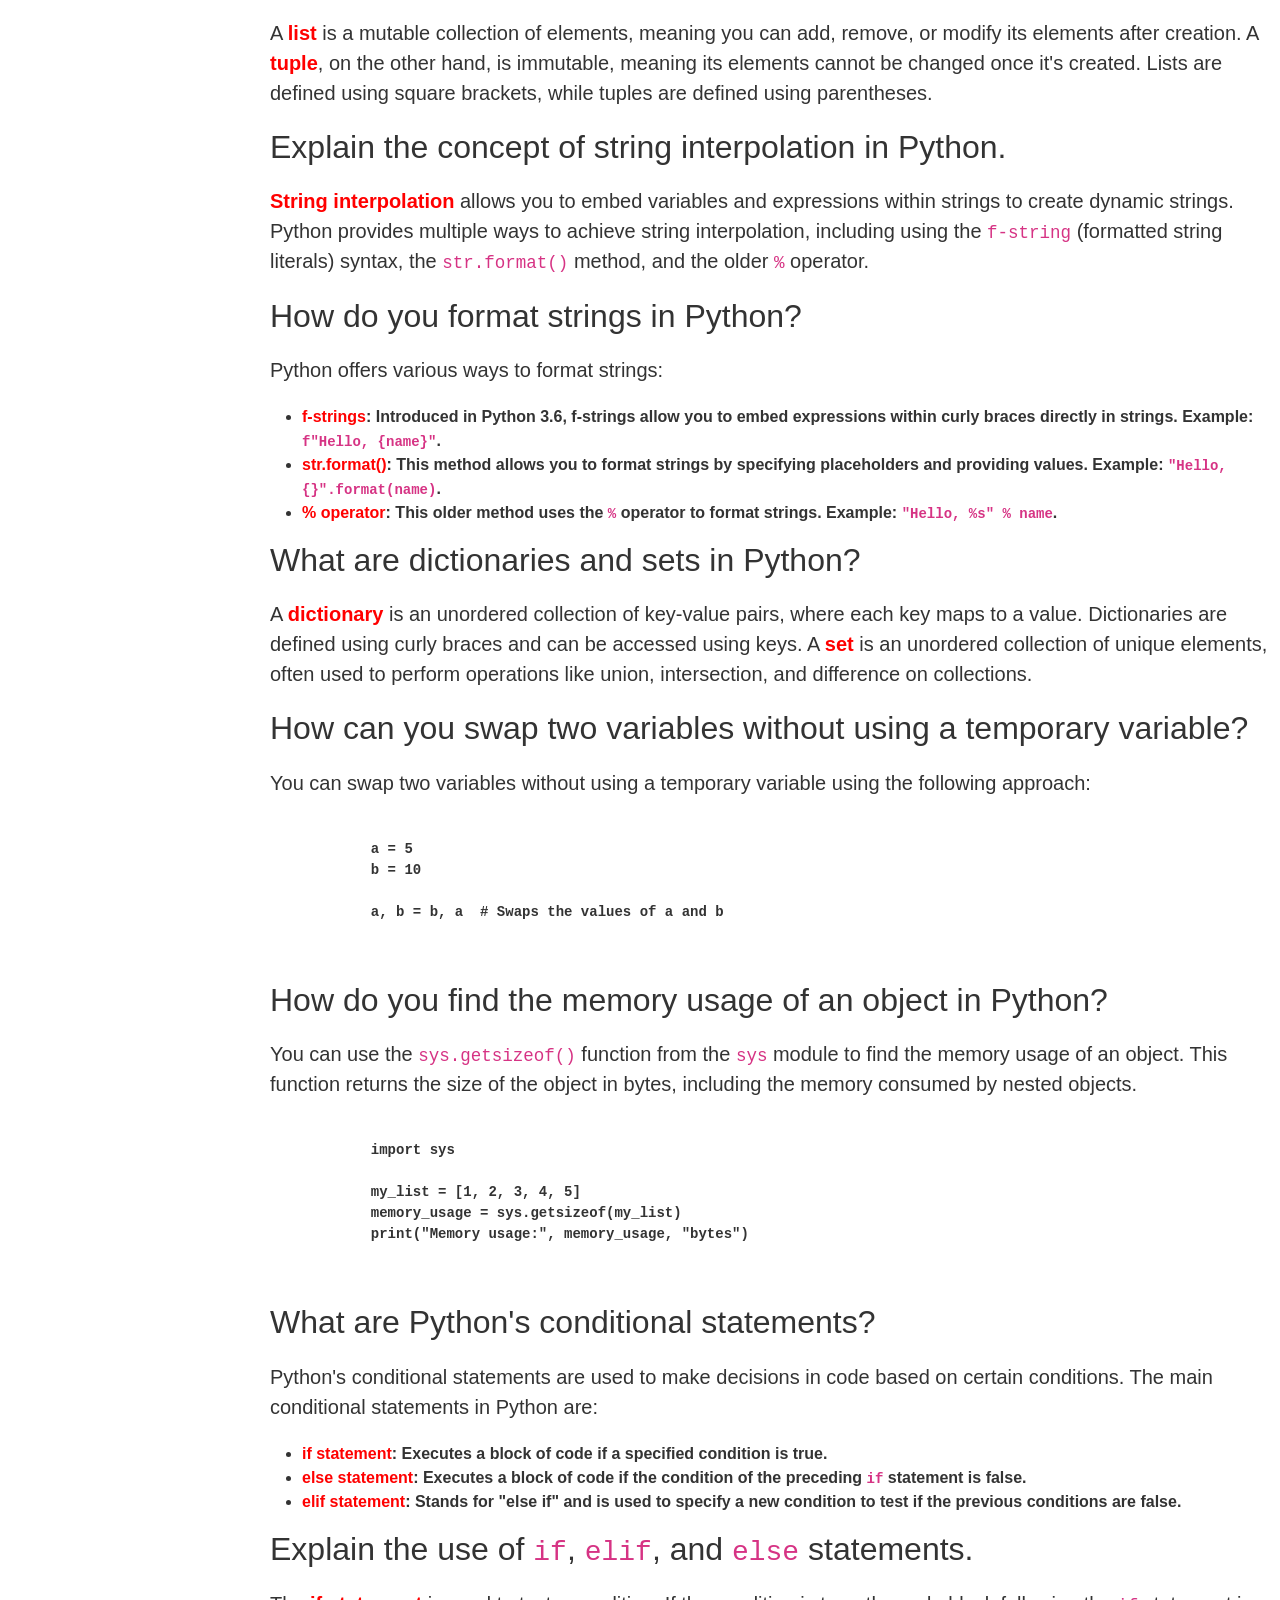
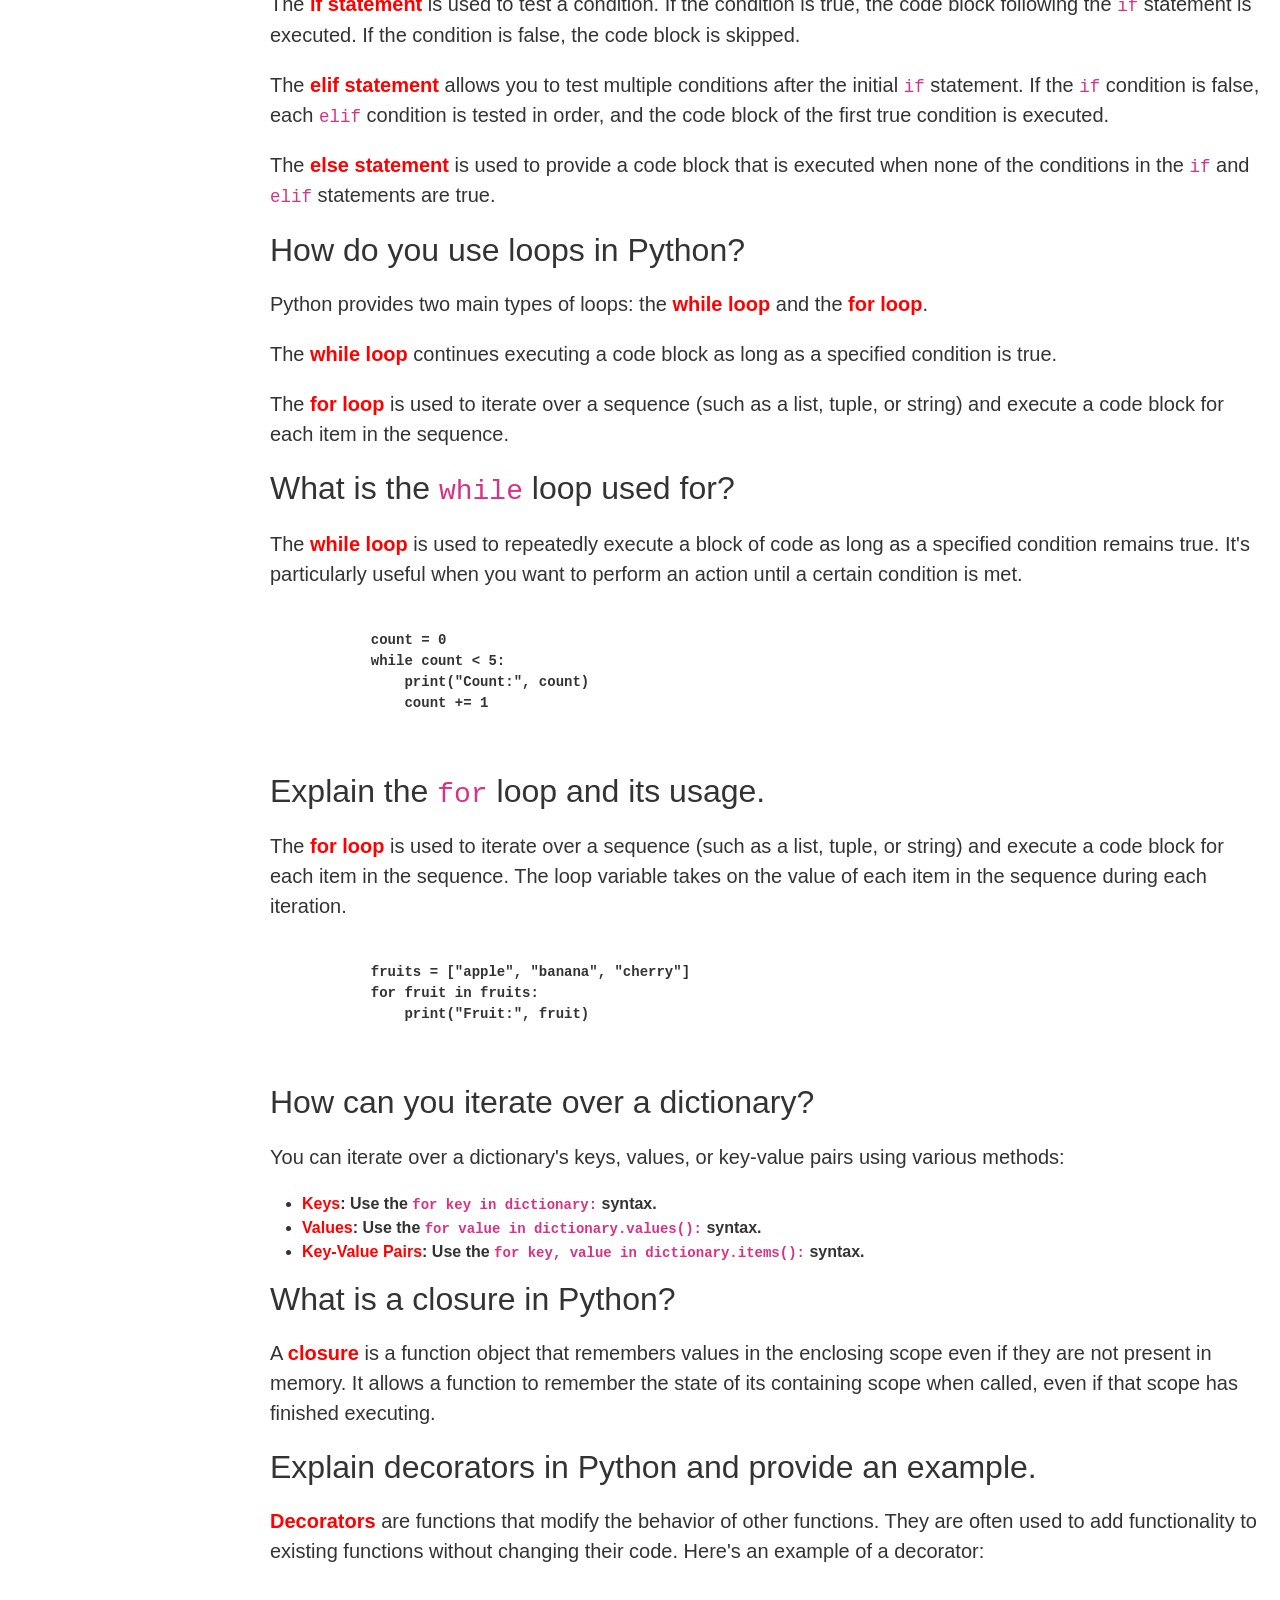
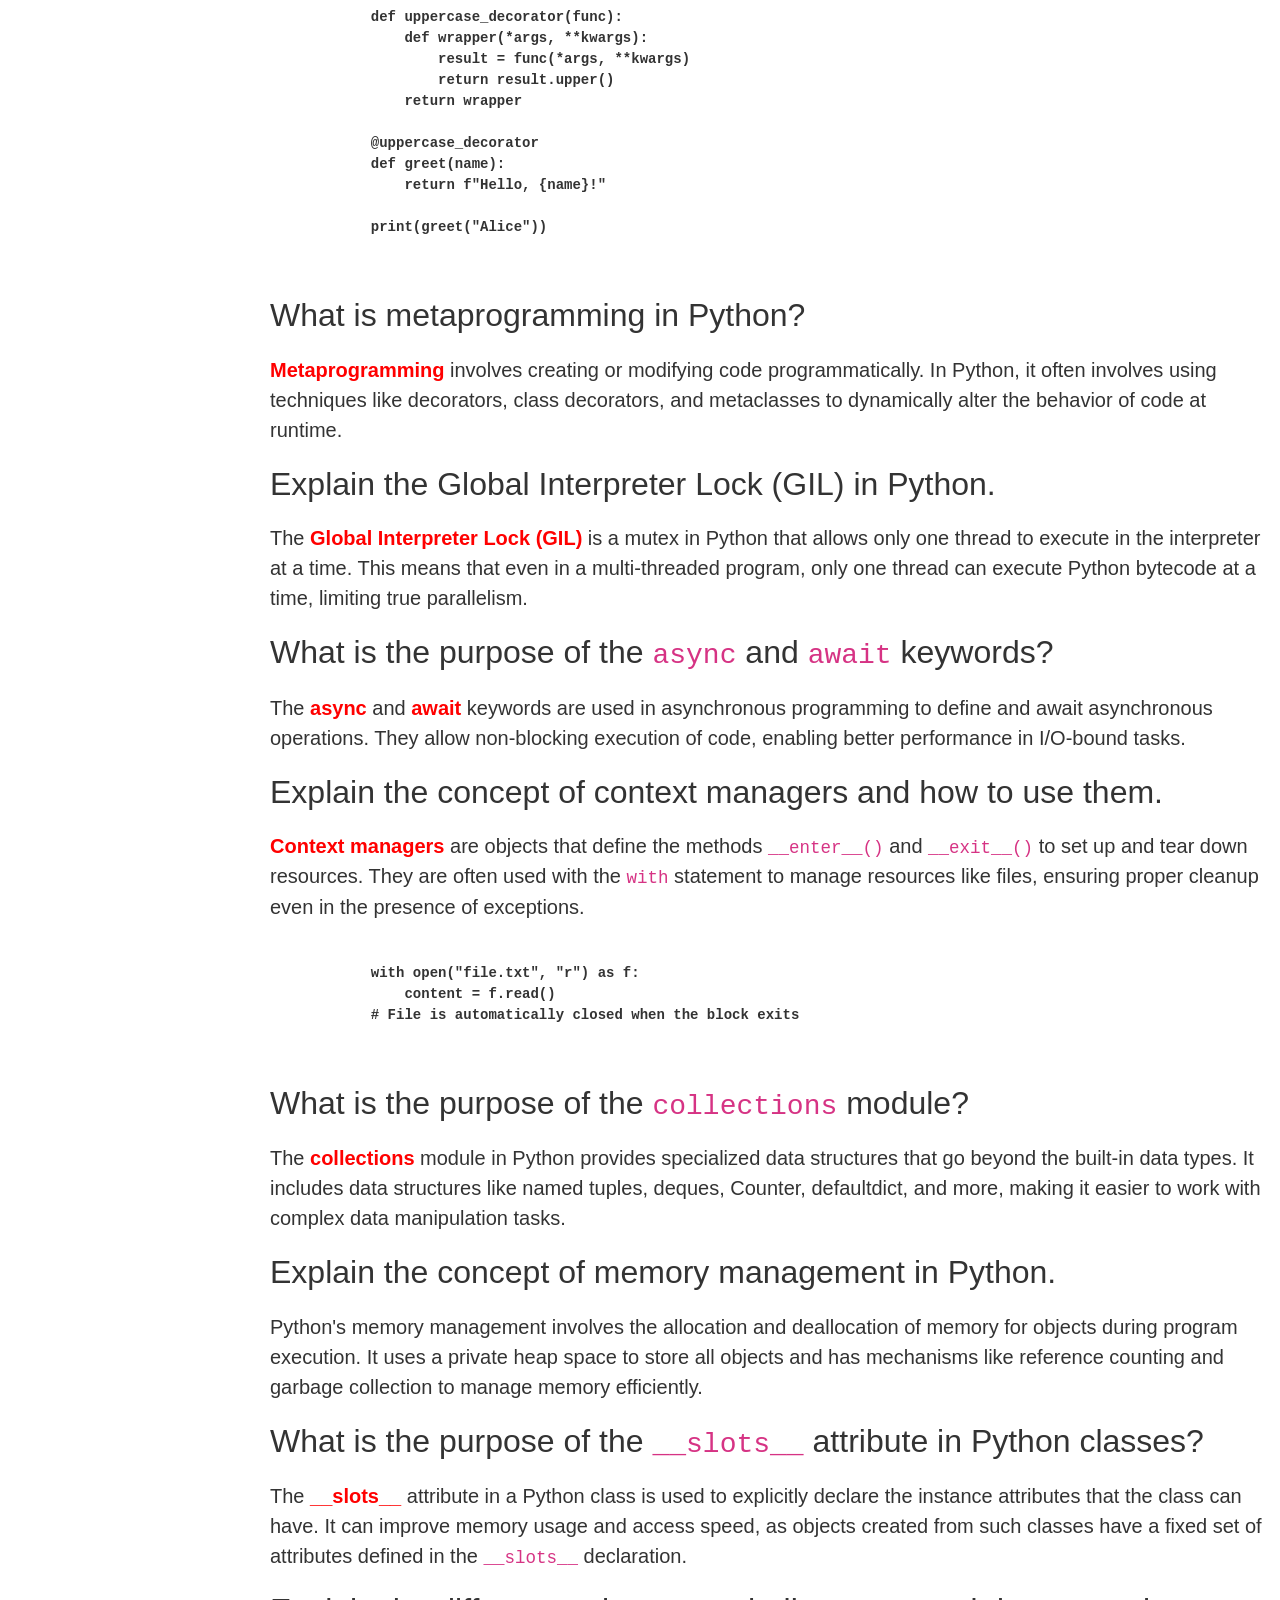
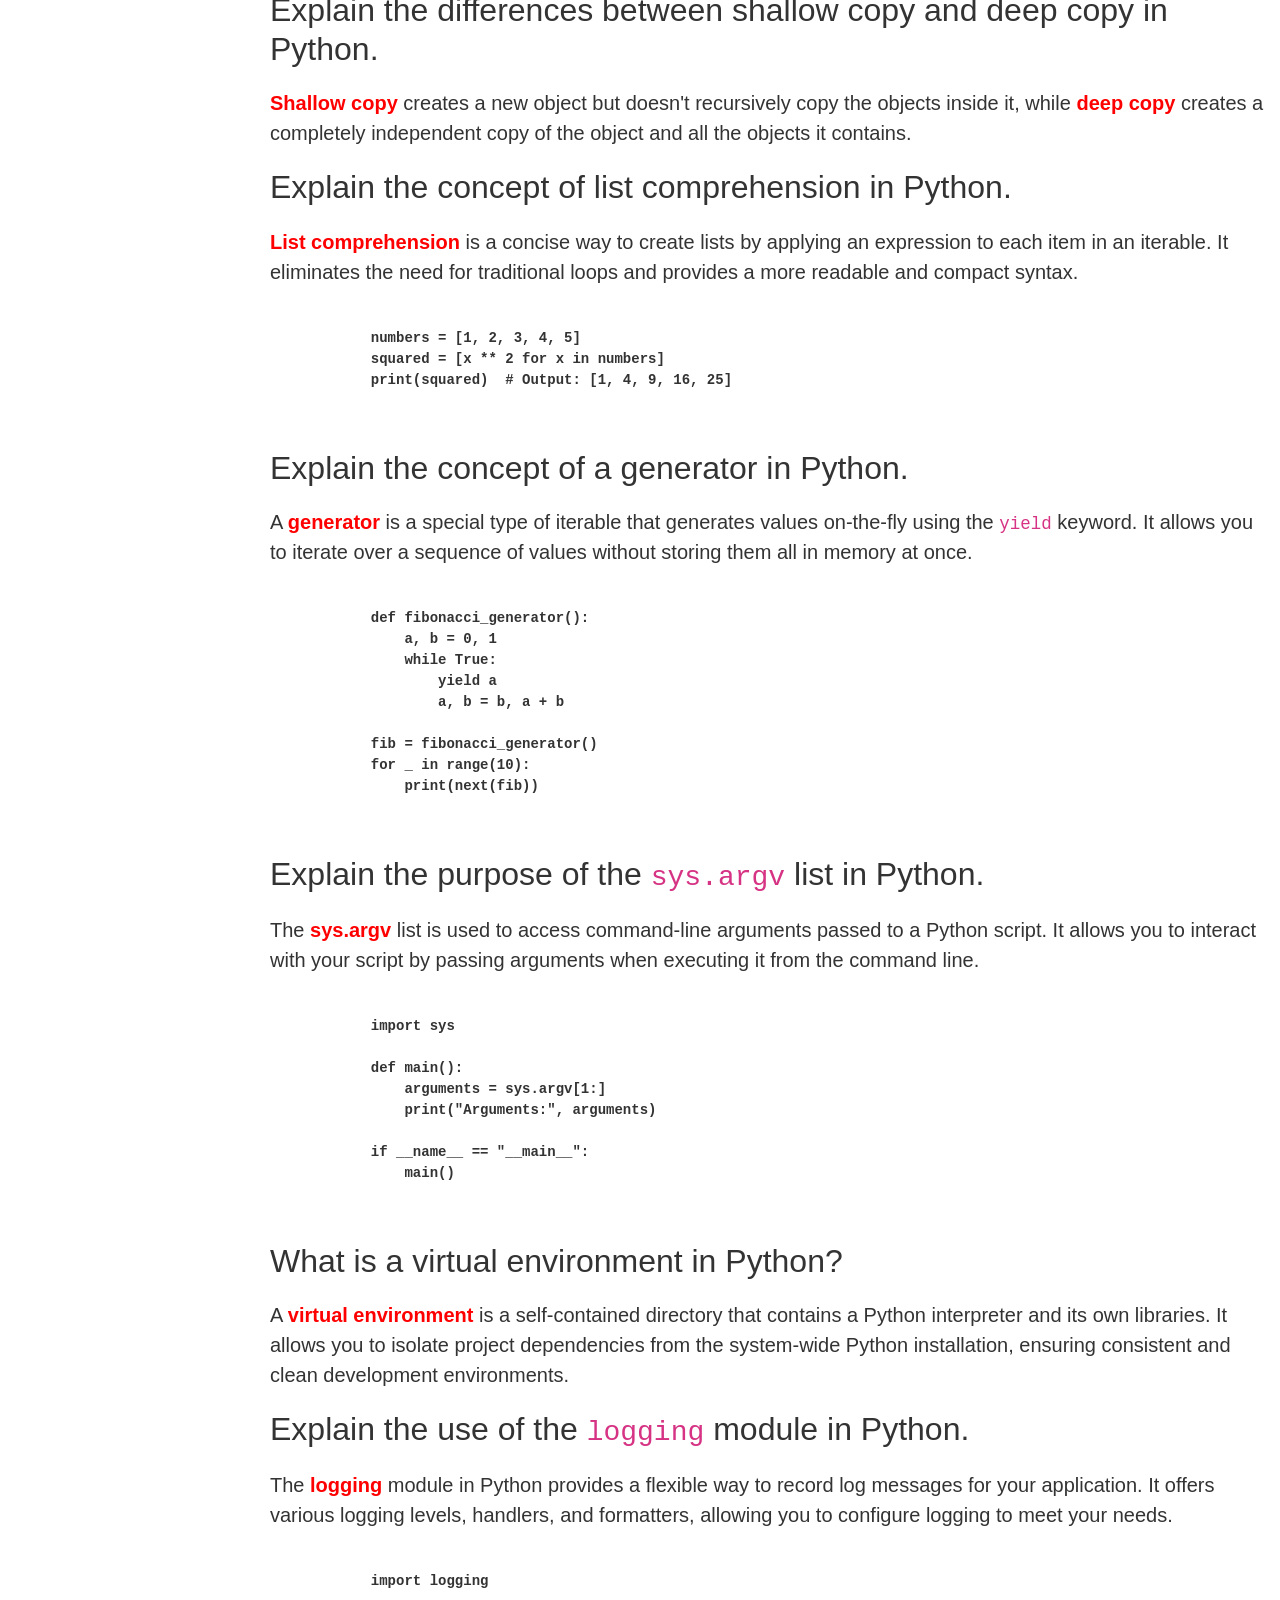
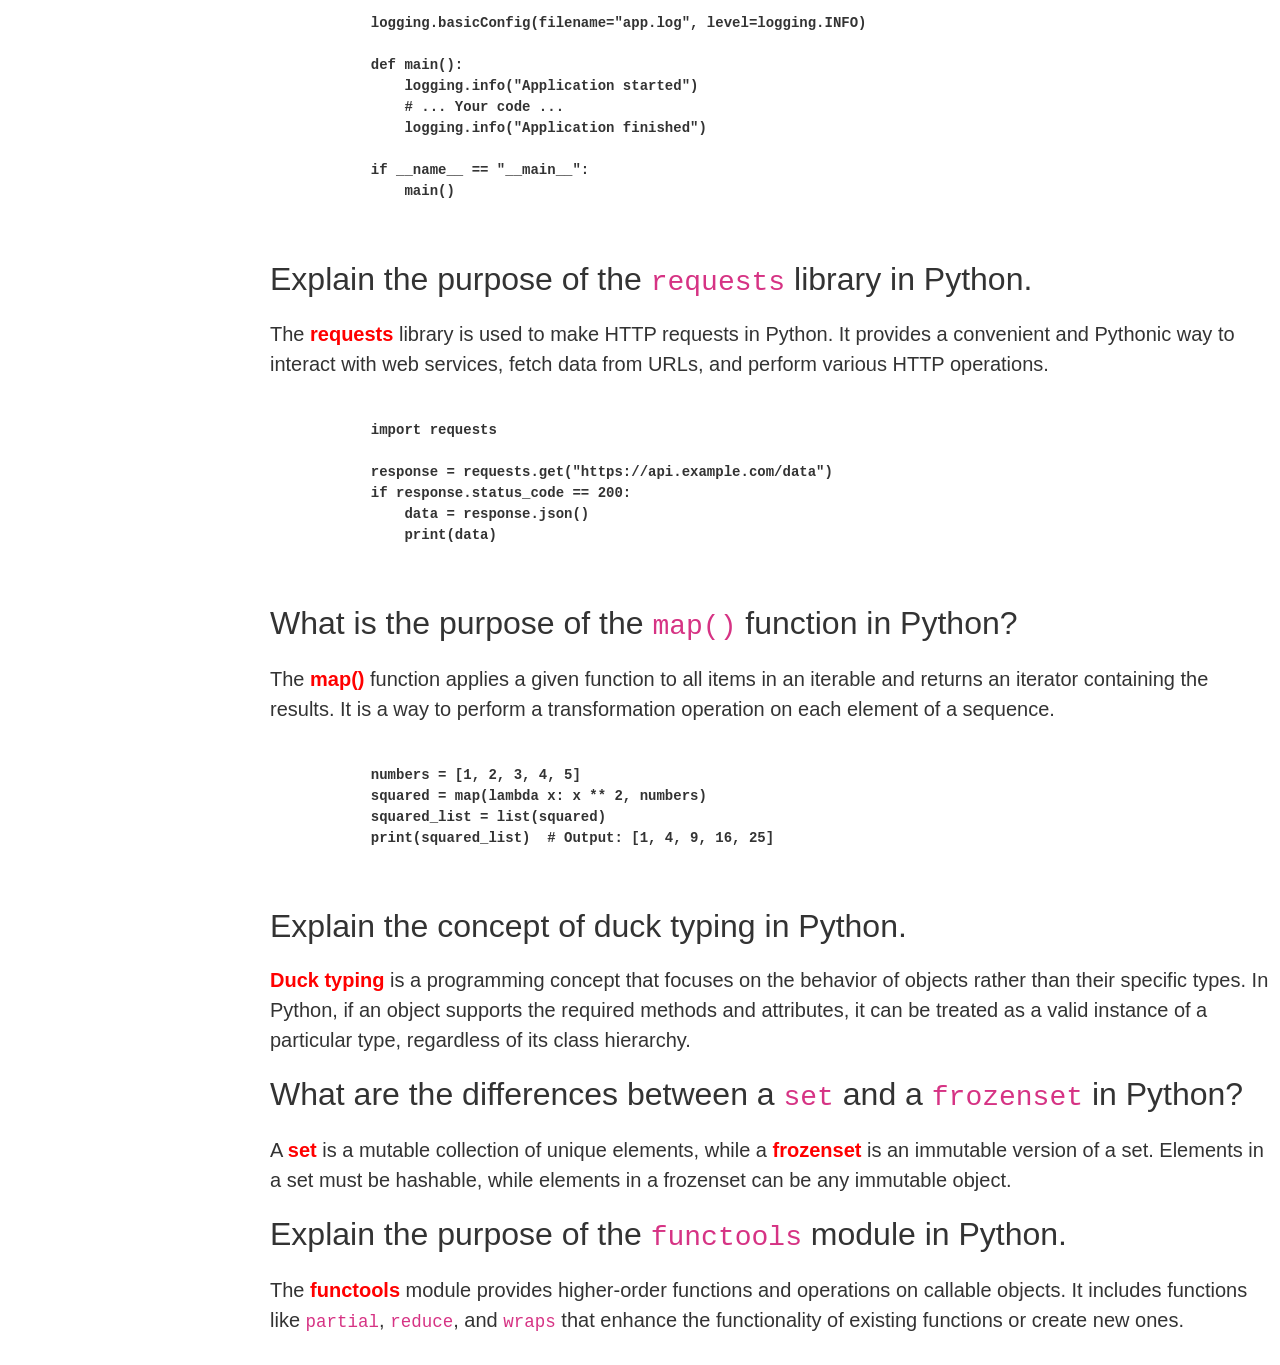
<file: python.html>
<!DOCTYPE html>
<html lang="en">
<head>
    <meta charset="UTF-8">
    <meta name="viewport" content="width=device-width, initial-scale=1.0">
    <title>❤️USA Organisation❤️</title>
    <link href="https://cdn.jsdelivr.net/npm/bootstrap@5.0.2/dist/css/bootstrap.min.css" rel="stylesheet" integrity="sha384-EVSTQN3/azprG1Anm3QDgpJLIm9Nao0Yz1ztcQTwFspd3yD65VohhpuuCOmLASjC" crossorigin="anonymous">
    <script src="https://cdn.jsdelivr.net/npm/bootstrap@5.0.2/dist/js/bootstrap.bundle.min.js" integrity="sha384-MrcW6ZMFYlzcLA8Nl+NtUVF0sA7MsXsP1UyJoMp4YLEuNSfAP+JcXn/tWtIaxVXM" crossorigin="anonymous"></script>
    <script src="https://cdn.jsdelivr.net/npm/@popperjs/core@2.9.2/dist/umd/popper.min.js" integrity="sha384-IQsoLXl5PILFhosVNubq5LC7Qb9DXgDA9i+tQ8Zj3iwWAwPtgFTxbJ8NT4GN1R8p" crossorigin="anonymous"></script>
<script src="https://cdn.jsdelivr.net/npm/bootstrap@5.0.2/dist/js/bootstrap.min.js" integrity="sha384-cVKIPhGWiC2Al4u+LWgxfKTRIcfu0JTxR+EQDz/bgldoEyl4H0zUF0QKbrJ0EcQF" crossorigin="anonymous"></script>

  
    <style>
        body {
            font-family: Arial, sans-serif;
            margin: 0;
            padding: 0;
          /* background-color: rgb(239, 239, 244); */
            color: antiquewhite;
        }

       /* Your existing CSS styles for navigation */
       .nav {
            position: sticky;
            top: 0;
            z-index: 100;
            width: 100%;
            display: flex;
            background-color: #110436ee;
            justify-content: space-between;
            align-items: center;
            padding: 10px 20px;
        }
        
        .nav a {
            color: white;
            font-weight: bold;
            font-size: 20px;
            text-decoration: none;
            transition: background-color 0.3s, color 0.3s;
            padding: 8px;
            border-radius: 5px;
        }
        
        .nav a:hover {
   background-color: navy;
    box-shadow: 0 12px 16px 0 whitesmoke, 0 12px 16px 0 whitesmoke; /* Change the box-shadow on hover */
color: white;
z-index: 2;
}

        /* Styles for side navigation and content */
        .sidenav {
            position: fixed;
            left: 0;
            margin-top: 0;
            width: 250px;
            height: 100%;
            background-color: #110436ee;
            padding-top: 20px;
            font-family: Arial, sans-serif;
        }

        .question-list {
            list-style: none;
            padding: 0;
            overflow-y: auto;
            max-height: calc(100vh - 100px); /* Adjust as needed */
            
        }

        .question-list-item {
            margin-bottom: 10px;
            background-color: #110436ee;
        }

        .question-list-item a {
            color: white;
            text-decoration: none;
            display: block;
            padding: 5px 10px;
        }

        .content {
            margin-left: 260px;
            padding: 10px;
        }

        .question {
            font-weight: bold;
            color: #333;
            
        }

        .answer {
            margin-left: 20px;
            color: #666;
        }

        p {
    display: block;
    margin-block-start: 1em;
    margin-block-end: 1em;
    margin-inline-start: 0px;
    margin-inline-end: 0px;
    font-weight: 500;
    font-size: 20px;

}
    </style>
</head>
<body>
    <div class="nav">
        <a href="index.html" class="logo"><img src="logo.png" style="width: 75px; height: 55px; border-radius: 15px;" alt="USA Organisation Logo"></a>
    <a href="c.html">C</a>
        <a href="c++.html">C++</a>
        <a href="java.html">JAVA</a>
        <a href="OOPS.html">OOPS</a>
        <a href="python.html">Python</a>
        <a href="spring.html">Spring</a>
        <a href="springboot.html">SpringBoot</a>
        <a href="Html.html">HTML</a>
        <a href="CSS.html">CSS</a>
        <a href="JavaScript.html">JavaScript</a>
        <a href="React.html">React</a>
        <a href="MySQL.html">MySQL</a>
        <a href="MostQues.html">OverAllQues</a>
    </div>
   

    <div class="sidenav">
        <ul class="question-list">
            <li class="question-list-item"><a href="#question1">What is Python?</a></li>
            <li class="question-list-item"><a href="#question2">What are the key features of Python?</a></li>
            <!-- Add more questions to the list -->
            <li class="question-list-item"><a href="#question3">How is memory management handled in Python?</a></li>
            <li class="question-list-item"><a href="#question4">What are the differences between Python 2 and Python 3?</a></li>
            <li class="question-list-item"><a href="#question5">How do you comment in Python?</a></li>
            <li class="question-list-item"><a href="#question6">What is PEP 8 and why is it important?</a></li>
            <li class="question-list-item"><a href="#question7">Explain Python's garbage collection mechanism.</a></li>
            <li class="question-list-item"><a href="#question8"> What is the purpose of the <code>if __name__ == "__main__":</code> construct?</a></li>
            <li class="question-list-item"><a href="#question9">How can you take user input in Python?</a></li>
            <li class="question-list-item"><a href="#question10">What is the difference between <code>range()</code> and <code>xrange()</code> functions?</a></li>
            <li class="question-list-item"><a href="#question11">Explain the concepts of inheritance and polymorphism.</a></li>
            <li class="question-list-item"><a href="#question12">How do you create an instance of a class?</a></li>
            <li class="question-list-item"><a href="#question13">What is method overriding?</a></li>
            <li class="question-list-item"><a href="#question14">What is encapsulation and why is it important?</a></li>
            <li class="question-list-item"><a href="#question15"> How do you implement multiple inheritance in Python?</a></li>
            <li class="question-list-item"><a href="#question16">What is the purpose of the `super()` function in Python?</a></li>
            <li class="question-list-item"><a href="#question17">How do you define functions in Python?</a></li>
            <li class="question-list-item"><a href="#question18">What is a lambda function? </a></li>
            <li class="question-list-item"><a href="#question19">Explain the concept of variable scope in Python.</a></li>
            <li class="question-list-item"><a href="#question20">How can you pass a function as an argument to another function?</a></li>
            <li class="question-list-item"><a href="#question21">What are modules in Python?</a></li>
            <li class="question-list-item"><a href="#question22">How do you import modules in Python?</a></li>
            <li class="question-list-item"><a href="#question23">What is a package in Python?</a></li>
            <li class="question-list-item"><a href="#question24">How can you create your own module in Python?</a></li>
            <li class="question-list-item"><a href="#question25">What is the difference between a list and a tuple?</a></li>
            <li class="question-list-item"><a href="#question26">Explain the concept of string interpolation in Python.</a></li>
            <li class="question-list-item"><a href="#question27"> How do you format strings in Python?</a></li>
            <li class="question-list-item"><a href="#question28">What are dictionaries and sets in Python?</a></li>
            <li class="question-list-item"><a href="#question32">How can you swap two variables without using a temporary variable?</a></li>
            <li class="question-list-item"><a href="#question30">How do you find the memory usage of an object in Python?</a></li>
            <li class="question-list-item"><a href="#question31">What are Python's conditional statements?</a></li>
            <li class="question-list-item"><a href="#question32">Explain the use of <code>if</code>, <code>elif</code>, and <code>else</code> statements.</a></li>
            <li class="question-list-item"><a href="#question33">How do you use loops in Python?</a></li>
            <li class="question-list-item"><a href="#question34">What is the <code>while</code> loop used for? </a></li>
            <li class="question-list-item"><a href="#question35">Explain the <code>for</code> loop and its usage.</a></li>
            <li class="question-list-item"><a href="#question36">How can you iterate over a dictionary?</a></li>
            <li class="question-list-item"><a href="#question37"> What is a closure in Python?</a></li>
            <li class="question-list-item"><a href="#question38">Explain decorators in Python and provide an example.</a></li>
            <li class="question-list-item"><a href="#question39">What is metaprogramming in Python?</a></li>
            <li class="question-list-item"><a href="#question40">Explain the Global Interpreter Lock (GIL) in Python</a></li>
            <li class="question-list-item"><a href="#question41">What is the purpose of the <code>async</code> and <code>await</code> keywords?</a></li>
            <li class="question-list-item"><a href="#question42">Explain the concept of context managers and how to use them.</a></li>
            <li class="question-list-item"><a href="#question43">What is the purpose of the <code>collections</code> module</a></li>
            <li class="question-list-item"><a href="#question44">Explain the concept of memory management in Python.</a></li>
            <li class="question-list-item"><a href="#question45">What is the purpose of the <code>__slots__</code> attribute in Python classes?</a></li>
            <li class="question-list-item"><a href="#question46">Explain the differences between shallow copy and deep copy in Python. </a></li>
            <li class="question-list-item"><a href="#question47">Explain the concept of list comprehension in Python.</a></li>
            <li class="question-list-item"><a href="#question48">Explain the concept of a generator in Python.</a></li>
            <li class="question-list-item"><a href="#question49">Explain the purpose of the <code>sys.argv</code> list in Python.</a></li>
            <li class="question-list-item"><a href="#question50">What is a virtual environment in Python?</a></li>
            <li class="question-list-item"><a href="#question51">Explain the use of the <code>logging</code> module in Python.</a></li>
            <li class="question-list-item"><a href="#question52">Explain the purpose of the <code>requests</code> library in Python.</a></li>
            <li class="question-list-item"><a href="#question53">What is the purpose of the <code>map()</code> function in Python?</a></li>
            <li class="question-list-item"><a href="#question54">Explain the concept of duck typing in Python.</a></li>
            <li class="question-list-item"><a href="#question55">What are the differences between a <code>set</code> and a <code>frozenset</code> in Python? </a></li>
            <li class="question-list-item"><a href="#question56">Explain the purpose of the <code>functools</code> module in Python</a></li>
           
        </ul>
    </div>

    <div class="content">
        <div class="question" id="question1">
            <h2>What is Python?</h2>
            <p>Python is a high-level, interpreted programming language known for its simplicity and readability. It emphasizes code readability with its clean syntax and allows developers to express concepts in fewer lines of code than languages like C++ or Java.</p>
        </div>
        <div class="question" id="question2">
            <h2>What are the key features of Python?</h2>
            <p>Python has several key features, including a simple and readable syntax, dynamic typing, automatic memory management, a large standard library, and support for object-oriented, functional, and procedural programming paradigms.</p>
        </div>
        
        <div class="question" id="question3">
            <h2>How is memory management handled in Python?</h2>
            <p>Python uses a combination of reference counting and a garbage collector to manage memory. Reference counting tracks the number of references to an object, and the garbage collector reclaims memory from objects with no references.</p>
        </div>
        
        <div class="question" id="question4">
            <h2>What are the differences between Python 2 and Python 3?</h2>
            <p>Python 3 introduced several breaking changes to improve the language's consistency and eliminate redundancies. Notable differences include print as a function, Unicode string handling, division returning float results, and various library updates.</p>
        </div>
        
        <div class="question" id="question5">
            <h2>How do you comment in Python?</h2>
            <p>In Python, you can use the '#' symbol to indicate a single-line comment. Comments are ignored by the interpreter and serve as explanatory notes for developers.</p>
        </div>
        
        <!-- Add more questions and answers as needed -->
        <div class="question" id="question6">
            <h2>What is PEP 8 and why is it important?</h2>
            <p>PEP 8 is the Python Enhancement Proposal that provides style guidelines for writing readable and consistent Python code. Following PEP 8 improves code readability, collaboration among developers, and reduces the likelihood of bugs.</p>
        </div>
        
        <div class="question" id="question7">
            <h2>Explain Python's garbage collection mechanism.</h2>
            <p>Python's garbage collection mechanism automatically reclaims memory from objects that are no longer referenced. It uses a cyclic garbage collector that tracks objects with reference counts and identifies unreachable objects for cleanup.</p>
        </div>
        
        <div class="question" id="question8">
            <h2>What is the purpose of the <code>if __name__ == "__main__":</code> construct?</h2>
            <p>The <code>if __name__ == "__main__":</code> construct allows you to write code that can be executed both as a standalone script and as a module imported into another script. Code under this construct is only executed if the script is run directly.</p>
        </div>
        
        <div class="question" id="question9">
            <h2>How can you take user input in Python?</h2>
            <p>You can use the <code>input()</code> function to take user input in Python. The function displays a prompt to the user and waits for them to enter a value, which is then returned as a string.</p>
        </div>
        
        <div class="question" id="question10">
            <h2>What is the difference between <code>range()</code> and <code>xrange()</code> functions?</h2>
            <p>In Python 2, <code>range()</code> returns a list of numbers within the specified range, while <code>xrange()</code> returns an xrange object that generates the numbers on-the-fly, saving memory. In Python 3, the <code>range()</code> function behaves like the Python 2 <code>xrange()</code>.</p>
        </div>
        
        <!-- Add more questions and answers as needed -->
        <div class="question" id="question11">
            <h2>Explain the concepts of inheritance and polymorphism.</h2>
            <p><strong style="color: red;">Inheritance</strong> is a fundamental OOP concept where a class (subclass/derived class) inherits properties and behaviors from another class (superclass/base class). <strong style="color: red;">Polymorphism</strong> allows objects of different classes to be treated as objects of a common superclass, enabling dynamic method invocation and code reusability.</p>
        </div>
        
        <div class="question" id="question12">
            <h2>How do you create an instance of a class?</h2>
            <p>You create an instance of a class by calling the class's constructor using the class name followed by parentheses. For example, <code>my_instance = MyClass()</code> creates an instance of the <code>MyClass</code> class.</p>
        </div>
        
        <div class="question" id="question13">
            <h2>What is method overriding?</h2>
            <p>Method overriding is the ability of a subclass to provide a specific implementation of a method that is already defined in its superclass. The overridden method in the subclass has the same name, return type, and parameters as the method in the superclass.</p>
        </div>
        
        <div class="question" id="question14">
            <h2>What is encapsulation and why is it important?</h2>
            <p><strong style="color: red;">Encapsulation</strong> is an OOP principle that involves bundling data (attributes) and methods (functions) that operate on the data into a single unit, called a class. It restricts direct access to the data and enforces access through methods, promoting data integrity and security.</p>
        </div>
        
        <div class="question" id="question15">
            <h2>How do you implement multiple inheritance in Python?</h2>
            <p>Multiple inheritance is the ability to inherit attributes and methods from multiple classes. In Python, you can implement it by defining a class that inherits from multiple parent classes, separated by commas, like this: <code>class ChildClass(ParentClass1, ParentClass2):</code>.</p>
        </div>
        
        <!-- Add more questions and answers as needed -->
        <div class="question" id="question16">
            <h2>What is the purpose of the `super()` function in Python?</h2>
            <p>The <strong style="color: red;">super()</strong> function is used to call a method from the superclass (parent class) of a subclass. It allows you to access and invoke methods defined in the superclass, which is useful when overriding methods in the subclass while still retaining the functionality of the superclass method.</p>
        </div>
        
        <div class="question" id="question17">
            <h2>How do you define functions in Python?</h2>
            <p>You can define a function in Python using the <code>def</code> keyword, followed by the function name, a pair of parentheses, and a colon. The function body is indented and contains the statements that define the function's behavior. For example:</p>
            <pre>
            <code class="language-python">
            def my_function(param1, param2):
                # Function body
                result = param1 + param2
                return result
            </code>
            </pre>
        </div>
        
        <div class="question" id="question18">
            <h2>What is a lambda function?</h2>
            <p>A <strong style="color: red;">lambda function</strong> (also known as an anonymous function) is a small, inline function defined using the <code>lambda</code> keyword. It can take any number of arguments but can only have one expression. Lambda functions are often used for short, simple operations where a full function definition is unnecessary.</p>
        </div>
        
        <div class="question" id="question19">
            <h2>Explain the concept of variable scope in Python.</h2>
            <p>Variable scope in Python refers to the region of code where a variable is accessible and can be referenced. There are two main types of variable scope:</p>
            <ul>
                <li><strong style="color: red;">Local scope:</strong> Variables defined within a function are accessible only within that function.</li>
                <li><strong style="color: red;">Global scope:</strong> Variables defined outside of any function are accessible throughout the entire program.</li>
            </ul>
        </div>
        
        <div class="question" id="question20">
            <h2>How can you pass a function as an argument to another function?</h2>
            <p>In Python, functions are first-class objects, which means you can pass them as arguments to other functions. This is useful for creating higher-order functions that can modify or extend the behavior of other functions. For example:</p>
            <pre>
            <code class="language-python">
            def apply_operation(operation, a, b):
                return operation(a, b)
        
            def add(x, y):
                return x + y
        
            result = apply_operation(add, 5, 3)  # Result will be 8
            </code>
            </pre>
        </div>
        
        <div class="question" id="question21">
            <h2>What are modules in Python?</h2>
            <p><strong style="color: red;">Modules</strong> are files containing Python code that define functions, classes, and variables. They allow you to organize your code into separate files and reuse functionality across different programs. You can import modules using the <code>import</code> statement.</p>
        </div>
        
        <div class="question" id="question22">
            <h2>How do you import modules in Python?</h2>
            <p>You can import modules in Python using the <code>import</code> keyword. For example, to import the <code>math</code> module:</p>
            <pre>
            <code class="language-python">
            import math
        
            print(math.sqrt(25))  # Output: 5.0
            </code>
            </pre>
            <p>You can also use the <code>from ... import</code> syntax to import specific attributes from a module:</p>
            <pre>
            <code class="language-python">
            from math import sqrt
        
            print(sqrt(25))  # Output: 5.0
            </code>
            </pre>
        </div>
        
        <div class="question" id="question23">
            <h2>What is a package in Python?</h2>
            <p>A <strong style="color: red;">package</strong> is a collection of related Python modules organized in a directory hierarchy. It allows you to group related functionality together and create a modular and organized structure for your code. Packages are essential for building large-scale applications and libraries.</p>
        </div>
        
        <div class="question" id="question24">
            <h2>How can you create your own module in Python?</h2>
            <p>You can create your own module in Python by saving your code in a `.py` file with the desired module name. For example, if you create a file named `my_module.py`, you can import its functionality using the <code>import</code> statement. Make sure the module file is in the same directory or in a directory listed in the Python path.</p>
        </div>
        
        <!-- Add more questions and answers as needed -->
        <div class="question" id="question25">
            <h2>What is the difference between a list and a tuple?</h2>
            <p>A <strong style="color: red;">list</strong> is a mutable collection of elements, meaning you can add, remove, or modify its elements after creation. A <strong style="color: red;">tuple</strong>, on the other hand, is immutable, meaning its elements cannot be changed once it's created. Lists are defined using square brackets, while tuples are defined using parentheses.</p>
        </div>
        
        <div class="question" id="question26">
            <h2>Explain the concept of string interpolation in Python.</h2>
            <p><strong style="color: red;">String interpolation</strong> allows you to embed variables and expressions within strings to create dynamic strings. Python provides multiple ways to achieve string interpolation, including using the <code>f-string</code> (formatted string literals) syntax, the <code>str.format()</code> method, and the older <code>%</code> operator.</p>
        </div>
        
        <div class="question" id="question27">
            <h2>How do you format strings in Python?</h2>
            <p>Python offers various ways to format strings:</p>
            <ul>
                <li><strong style="color: red;">f-strings</strong>: Introduced in Python 3.6, f-strings allow you to embed expressions within curly braces directly in strings. Example: <code>f"Hello, {name}"</code>.</li>
                <li><strong style="color: red;">str.format()</strong>: This method allows you to format strings by specifying placeholders and providing values. Example: <code>"Hello, {}".format(name)</code>.</li>
                <li><strong style="color: red;">% operator</strong>: This older method uses the <code>%</code> operator to format strings. Example: <code>"Hello, %s" % name</code>.</li>
            </ul>
        </div>
        
        <div class="question" id="question28">
            <h2>What are dictionaries and sets in Python?</h2>
            <p>A <strong style="color: red;">dictionary</strong> is an unordered collection of key-value pairs, where each key maps to a value. Dictionaries are defined using curly braces and can be accessed using keys. A <strong style="color: red;">set</strong> is an unordered collection of unique elements, often used to perform operations like union, intersection, and difference on collections.</p>
        </div>
        
        <div class="question" id="question29">
            <h2>How can you swap two variables without using a temporary variable?</h2>
            <p>You can swap two variables without using a temporary variable using the following approach:</p>
            <pre>
            <code class="language-python">
            a = 5
            b = 10
        
            a, b = b, a  # Swaps the values of a and b
            </code>
            </pre>
        </div>
        
        <div class="question" id="question30">
            <h2>How do you find the memory usage of an object in Python?</h2>
            <p>You can use the <code>sys.getsizeof()</code> function from the <code>sys</code> module to find the memory usage of an object. This function returns the size of the object in bytes, including the memory consumed by nested objects.</p>
            <pre>
            <code class="language-python">
            import sys
        
            my_list = [1, 2, 3, 4, 5]
            memory_usage = sys.getsizeof(my_list)
            print("Memory usage:", memory_usage, "bytes")
            </code>
            </pre>
        </div>
        
        <!-- Add more questions and answers as needed -->
        <div class="question" id="question31">
            <h2>What are Python's conditional statements?</h2>
            <p>Python's conditional statements are used to make decisions in code based on certain conditions. The main conditional statements in Python are:</p>
            <ul>
                <li><strong style="color: red;">if statement</strong>: Executes a block of code if a specified condition is true.</li>
                <li><strong style="color: red;">else statement</strong>: Executes a block of code if the condition of the preceding <code>if</code> statement is false.</li>
                <li><strong style="color: red;">elif statement</strong>: Stands for "else if" and is used to specify a new condition to test if the previous conditions are false.</li>
            </ul>
        </div>
        
        <div class="question" id="question32">
            <h2>Explain the use of <code>if</code>, <code>elif</code>, and <code>else</code> statements.</h2>
            <p>The <strong style="color: red;">if statement</strong> is used to test a condition. If the condition is true, the code block following the <code>if</code> statement is executed. If the condition is false, the code block is skipped.</p>
            <p>The <strong style="color: red;">elif statement</strong> allows you to test multiple conditions after the initial <code>if</code> statement. If the <code>if</code> condition is false, each <code>elif</code> condition is tested in order, and the code block of the first true condition is executed.</p>
            <p>The <strong style="color: red;">else statement</strong> is used to provide a code block that is executed when none of the conditions in the <code>if</code> and <code>elif</code> statements are true.</p>
        </div>
        
        <div class="question" id="question33">
            <h2>How do you use loops in Python?</h2>
            <p>Python provides two main types of loops: the <strong style="color: red;">while loop</strong> and the <strong style="color: red;">for loop</strong>.</p>
            <p>The <strong style="color: red;">while loop</strong> continues executing a code block as long as a specified condition is true.</p>
            <p>The <strong style="color: red;">for loop</strong> is used to iterate over a sequence (such as a list, tuple, or string) and execute a code block for each item in the sequence.</p>
        </div>
        
        <div class="question" id="question34">
            <h2>What is the <code>while</code> loop used for?</h2>
            <p>The <strong style="color: red;">while loop</strong> is used to repeatedly execute a block of code as long as a specified condition remains true. It's particularly useful when you want to perform an action until a certain condition is met.</p>
            <pre>
            <code class="language-python">
            count = 0
            while count < 5:
                print("Count:", count)
                count += 1
            </code>
            </pre>
        </div>
        
        <div class="question" id="question35">
            <h2>Explain the <code>for</code> loop and its usage.</h2>
            <p>The <strong style="color: red;">for loop</strong> is used to iterate over a sequence (such as a list, tuple, or string) and execute a code block for each item in the sequence. The loop variable takes on the value of each item in the sequence during each iteration.</p>
            <pre>
            <code class="language-python">
            fruits = ["apple", "banana", "cherry"]
            for fruit in fruits:
                print("Fruit:", fruit)
            </code>
            </pre>
        </div>
        
        <div class="question" id="question36">
            <h2>How can you iterate over a dictionary?</h2>
            <p>You can iterate over a dictionary's keys, values, or key-value pairs using various methods:</p>
            <ul>
                <li><strong style="color: red;">Keys</strong>: Use the <code>for key in dictionary:</code> syntax.</li>
                <li><strong style="color: red;">Values</strong>: Use the <code>for value in dictionary.values():</code> syntax.</li>
                <li><strong style="color: red;">Key-Value Pairs</strong>: Use the <code>for key, value in dictionary.items():</code> syntax.</li>
            </ul>
        </div>
        
        <!-- Add more questions and answers as needed -->
        <div class="question" id="question37">
            <h2>What is a closure in Python?</h2>
            <p>A <strong style="color: red;">closure</strong> is a function object that remembers values in the enclosing scope even if they are not present in memory. It allows a function to remember the state of its containing scope when called, even if that scope has finished executing.</p>
        </div>
        
        <div class="question" id="question38">
            <h2>Explain decorators in Python and provide an example.</h2>
            <p><strong style="color: red;">Decorators</strong> are functions that modify the behavior of other functions. They are often used to add functionality to existing functions without changing their code. Here's an example of a decorator:</p>
            <pre>
            <code class="language-python">
            def uppercase_decorator(func):
                def wrapper(*args, **kwargs):
                    result = func(*args, **kwargs)
                    return result.upper()
                return wrapper
            
            @uppercase_decorator
            def greet(name):
                return f"Hello, {name}!"
            
            print(greet("Alice"))
            </code>
            </pre>
        </div>
        
        <div class="question" id="question39">
            <h2>What is metaprogramming in Python?</h2>
            <p><strong style="color: red;">Metaprogramming</strong> involves creating or modifying code programmatically. In Python, it often involves using techniques like decorators, class decorators, and metaclasses to dynamically alter the behavior of code at runtime.</p>
        </div>
        
        <div class="question" id="question40">
            <h2>Explain the Global Interpreter Lock (GIL) in Python.</h2>
            <p>The <strong style="color: red;">Global Interpreter Lock (GIL)</strong> is a mutex in Python that allows only one thread to execute in the interpreter at a time. This means that even in a multi-threaded program, only one thread can execute Python bytecode at a time, limiting true parallelism.</p>
        </div>
        
        <div class="question" id="question41">
            <h2>What is the purpose of the <code>async</code> and <code>await</code> keywords?</h2>
            <p>The <strong style="color: red;">async</strong> and <strong style="color: red;">await</strong> keywords are used in asynchronous programming to define and await asynchronous operations. They allow non-blocking execution of code, enabling better performance in I/O-bound tasks.</p>
        </div>
        
        <div class="question" id="question42">
            <h2>Explain the concept of context managers and how to use them.</h2>
            <p><strong style="color: red;">Context managers</strong> are objects that define the methods <code>__enter__()</code> and <code>__exit__()</code> to set up and tear down resources. They are often used with the <code>with</code> statement to manage resources like files, ensuring proper cleanup even in the presence of exceptions.</p>
            <pre>
            <code class="language-python">
            with open("file.txt", "r") as f:
                content = f.read()
            # File is automatically closed when the block exits
            </code>
            </pre>
        </div>
        
        <div class="question" id="question43">
            <h2>What is the purpose of the <code>collections</code> module?</h2>
            <p>The <strong style="color: red;">collections</strong> module in Python provides specialized data structures that go beyond the built-in data types. It includes data structures like named tuples, deques, Counter, defaultdict, and more, making it easier to work with complex data manipulation tasks.</p>
        </div>
        
        <div class="question" id="question44">
            <h2>Explain the concept of memory management in Python.</h2>
            <p>Python's memory management involves the allocation and deallocation of memory for objects during program execution. It uses a private heap space to store all objects and has mechanisms like reference counting and garbage collection to manage memory efficiently.</p>
        </div>
        
        <div class="question" id="question45">
            <h2>What is the purpose of the <code>__slots__</code> attribute in Python classes?</h2>
            <p>The <strong style="color: red;">__slots__</strong> attribute in a Python class is used to explicitly declare the instance attributes that the class can have. It can improve memory usage and access speed, as objects created from such classes have a fixed set of attributes defined in the <code>__slots__</code> declaration.</p>
        </div>
        
        <div class="question" id="question46">
            <h2>Explain the differences between shallow copy and deep copy in Python.</h2>
            <p><strong style="color: red;">Shallow copy</strong> creates a new object but doesn't recursively copy the objects inside it, while <strong style="color: red;">deep copy</strong> creates a completely independent copy of the object and all the objects it contains.</p>
        </div>
        
        <!-- Add more questions and answers as needed -->
        <div class="question" id="question47">
            <h2>Explain the concept of list comprehension in Python.</h2>
            <p><strong style="color: red;">List comprehension</strong> is a concise way to create lists by applying an expression to each item in an iterable. It eliminates the need for traditional loops and provides a more readable and compact syntax.</p>
            <pre>
            <code class="language-python">
            numbers = [1, 2, 3, 4, 5]
            squared = [x ** 2 for x in numbers]
            print(squared)  # Output: [1, 4, 9, 16, 25]
            </code>
            </pre>
        </div>
        
        <div class="question" id="question48">
            <h2>Explain the concept of a generator in Python.</h2>
            <p>A <strong style="color: red;">generator</strong> is a special type of iterable that generates values on-the-fly using the <code>yield</code> keyword. It allows you to iterate over a sequence of values without storing them all in memory at once.</p>
            <pre>
            <code class="language-python">
            def fibonacci_generator():
                a, b = 0, 1
                while True:
                    yield a
                    a, b = b, a + b
            
            fib = fibonacci_generator()
            for _ in range(10):
                print(next(fib))
            </code>
            </pre>
        </div>
        
        <div class="question" id="question49">
            <h2>Explain the purpose of the <code>sys.argv</code> list in Python.</h2>
            <p>The <strong style="color: red;">sys.argv</strong> list is used to access command-line arguments passed to a Python script. It allows you to interact with your script by passing arguments when executing it from the command line.</p>
            <pre>
            <code class="language-python">
            import sys
            
            def main():
                arguments = sys.argv[1:]
                print("Arguments:", arguments)
            
            if __name__ == "__main__":
                main()
            </code>
            </pre>
        </div>
        
        <div class="question" id="question50">
            <h2>What is a virtual environment in Python?</h2>
            <p>A <strong style="color: red;">virtual environment</strong> is a self-contained directory that contains a Python interpreter and its own libraries. It allows you to isolate project dependencies from the system-wide Python installation, ensuring consistent and clean development environments.</p>
        </div>
        
        <div class="question" id="question51">
            <h2>Explain the use of the <code>logging</code> module in Python.</h2>
            <p>The <strong style="color: red;">logging</strong> module in Python provides a flexible way to record log messages for your application. It offers various logging levels, handlers, and formatters, allowing you to configure logging to meet your needs.</p>
            <pre>
            <code class="language-python">
            import logging
            
            logging.basicConfig(filename="app.log", level=logging.INFO)
            
            def main():
                logging.info("Application started")
                # ... Your code ...
                logging.info("Application finished")
            
            if __name__ == "__main__":
                main()
            </code>
            </pre>
        </div>
        
        <div class="question" id="question52">
            <h2>Explain the purpose of the <code>requests</code> library in Python.</h2>
            <p>The <strong style="color: red;">requests</strong> library is used to make HTTP requests in Python. It provides a convenient and Pythonic way to interact with web services, fetch data from URLs, and perform various HTTP operations.</p>
            <pre>
            <code class="language-python">
            import requests
            
            response = requests.get("https://api.example.com/data")
            if response.status_code == 200:
                data = response.json()
                print(data)
            </code>
            </pre>
        </div>
        
        <div class="question" id="question53">
            <h2>What is the purpose of the <code>map()</code> function in Python?</h2>
            <p>The <strong style="color: red;">map()</strong> function applies a given function to all items in an iterable and returns an iterator containing the results. It is a way to perform a transformation operation on each element of a sequence.</p>
            <pre>
            <code class="language-python">
            numbers = [1, 2, 3, 4, 5]
            squared = map(lambda x: x ** 2, numbers)
            squared_list = list(squared)
            print(squared_list)  # Output: [1, 4, 9, 16, 25]
            </code>
            </pre>
        </div>
        
        <div class="question" id="question54">
            <h2>Explain the concept of duck typing in Python.</h2>
            <p><strong style="color: red;">Duck typing</strong> is a programming concept that focuses on the behavior of objects rather than their specific types. In Python, if an object supports the required methods and attributes, it can be treated as a valid instance of a particular type, regardless of its class hierarchy.</p>
        </div>
        
        <div class="question" id="question55">
            <h2>What are the differences between a <code>set</code> and a <code>frozenset</code> in Python?</h2>
            <p>A <strong style="color: red;">set</strong> is a mutable collection of unique elements, while a <strong style="color: red;">frozenset</strong> is an immutable version of a set. Elements in a set must be hashable, while elements in a frozenset can be any immutable object.</p>
        </div>
        
        <div class="question" id="question56">
            <h2>Explain the purpose of the <code>functools</code> module in Python.</h2>
            <p>The <strong style="color: red;">functools</strong> module provides higher-order functions and operations on callable objects. It includes functions like <code>partial</code>, <code>reduce</code>, and <code>wraps</code> that enhance the functionality of existing functions or create new ones.</p>
        </div>
        
        <!-- Add more questions and answers as needed -->
        
       </div>
</body>
</html>
</file>
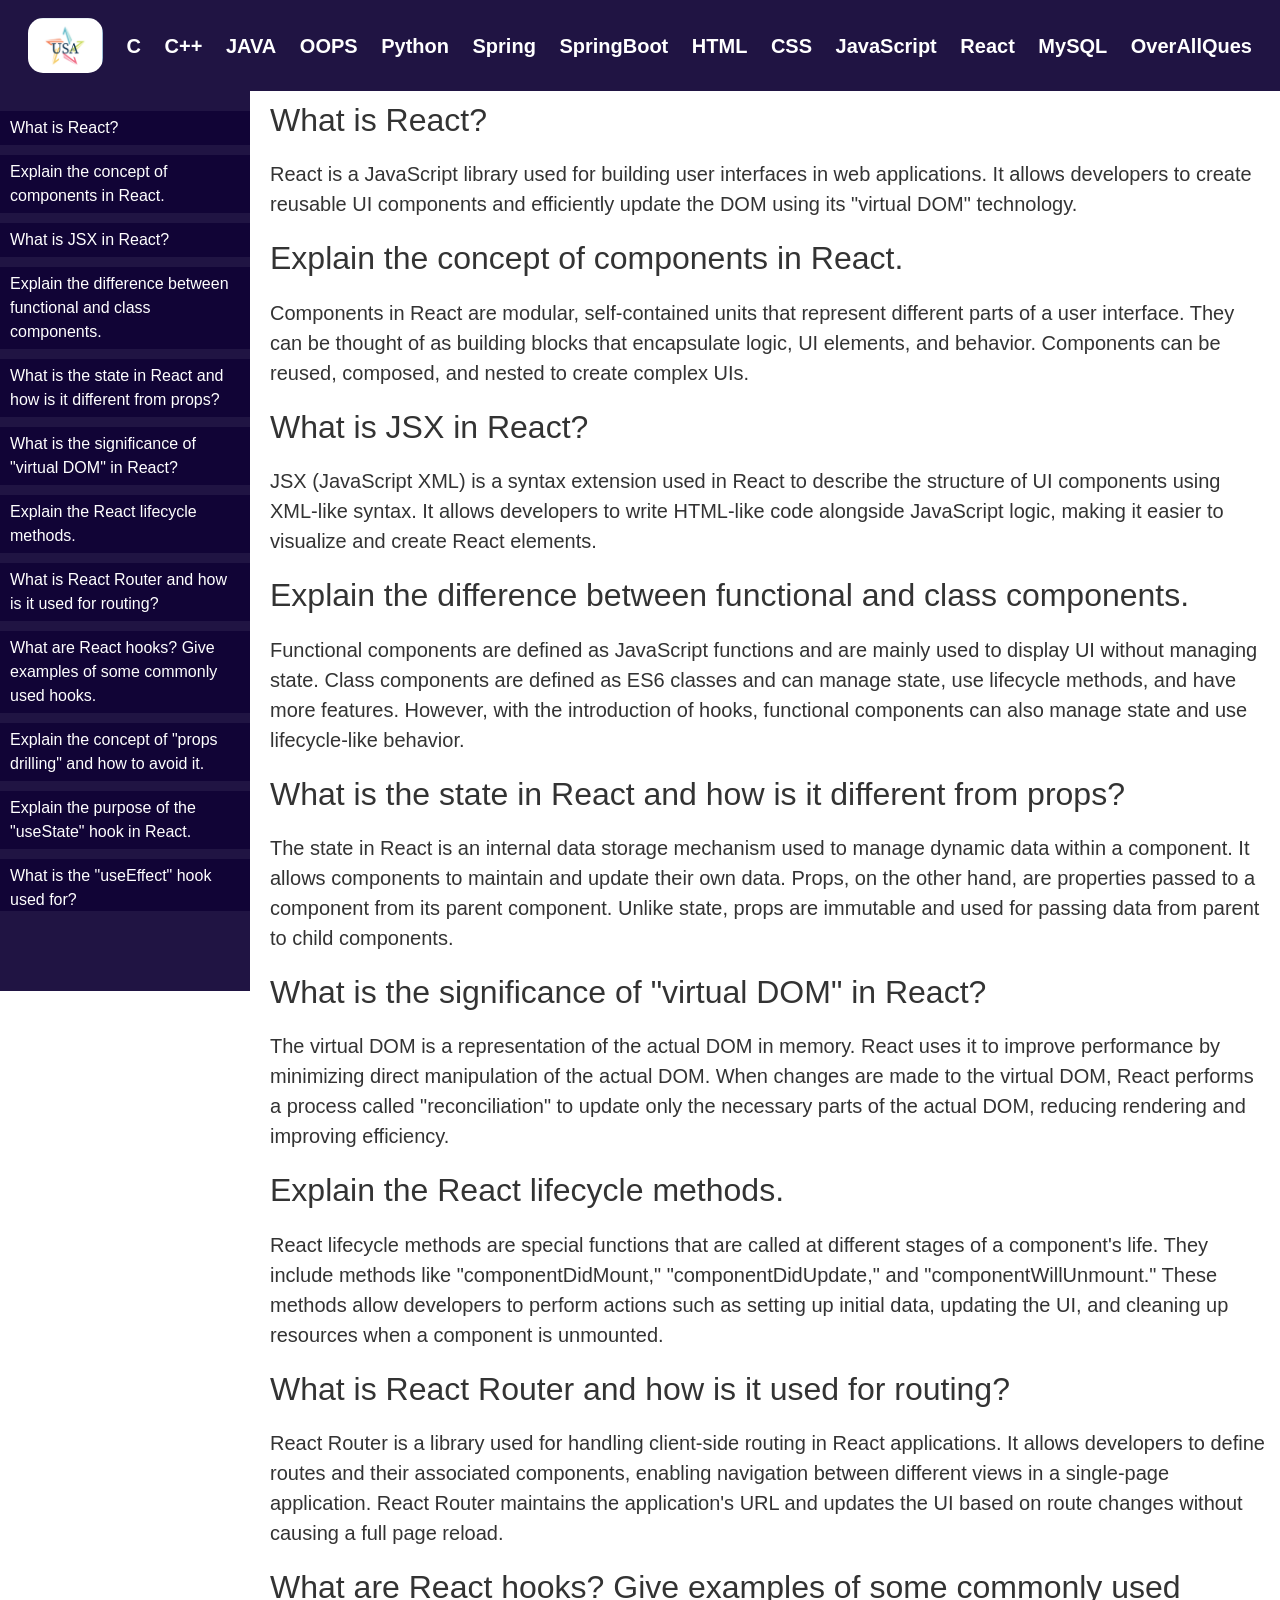
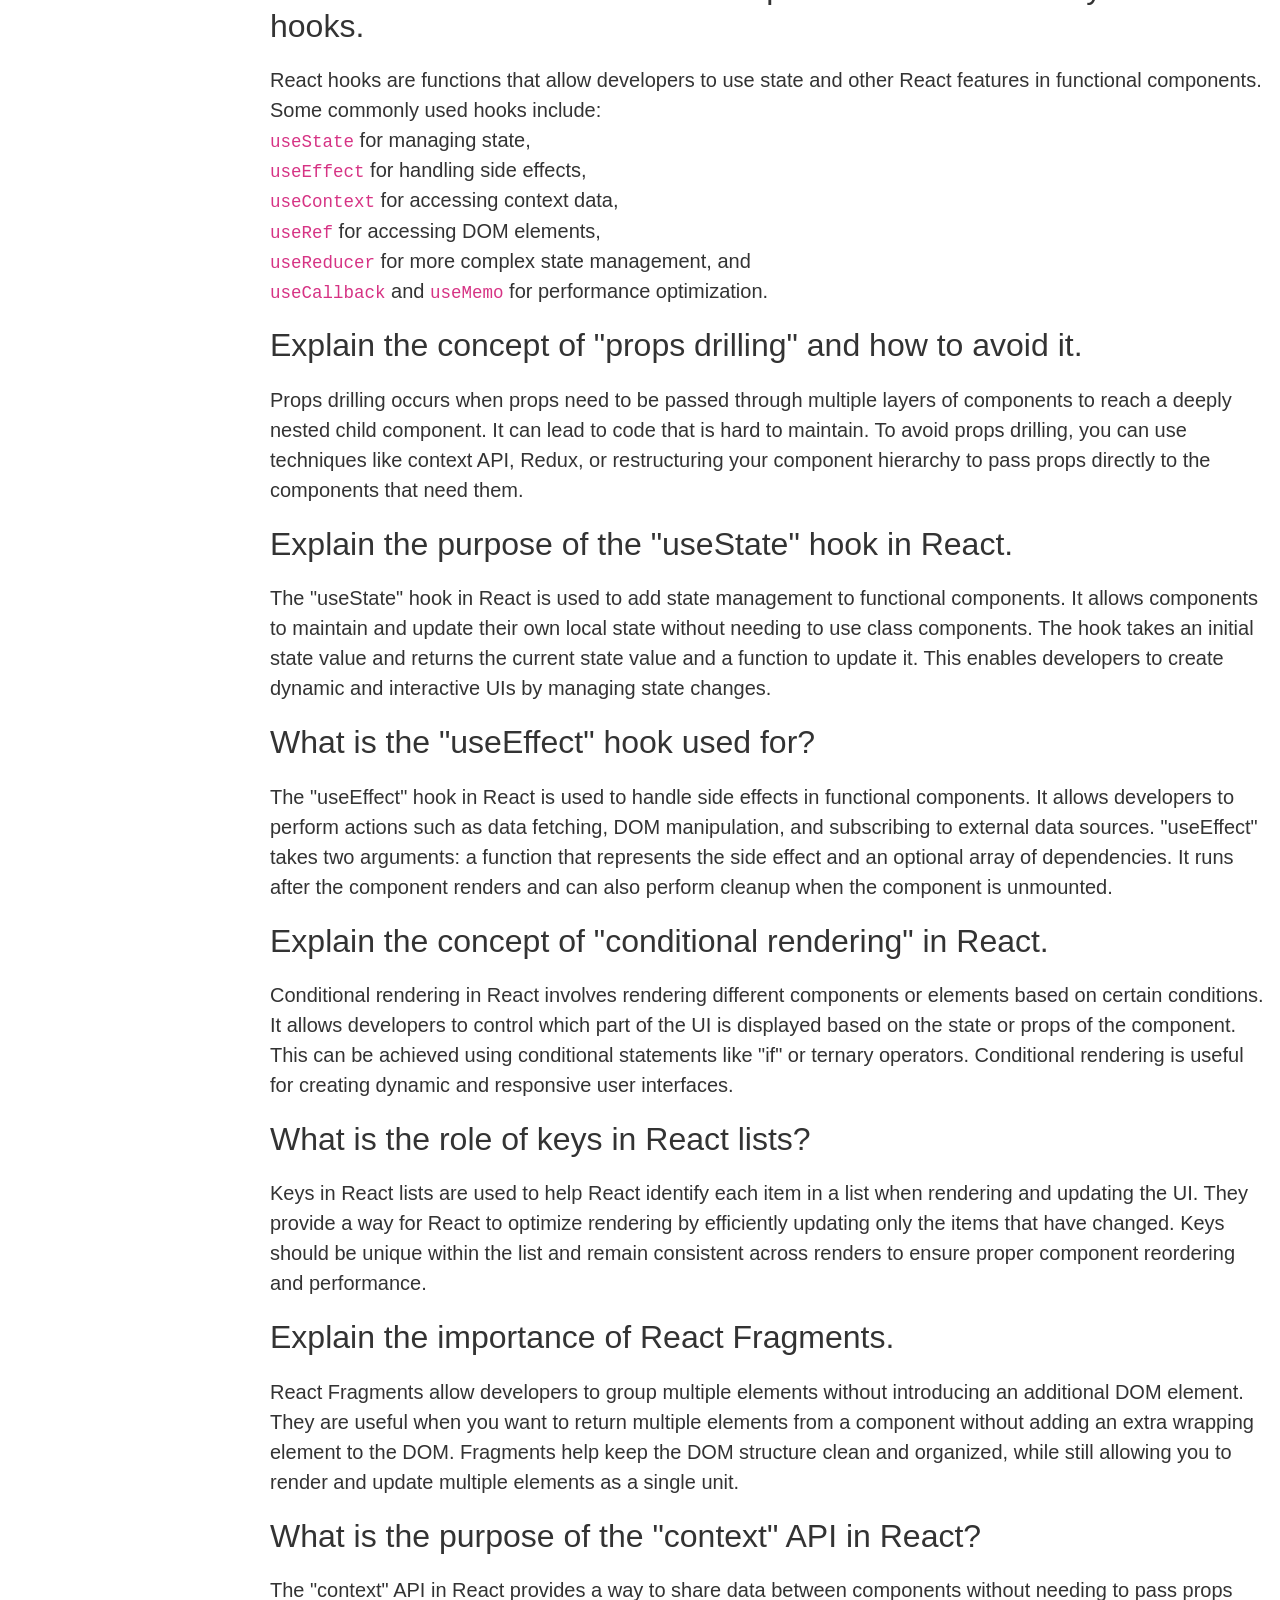
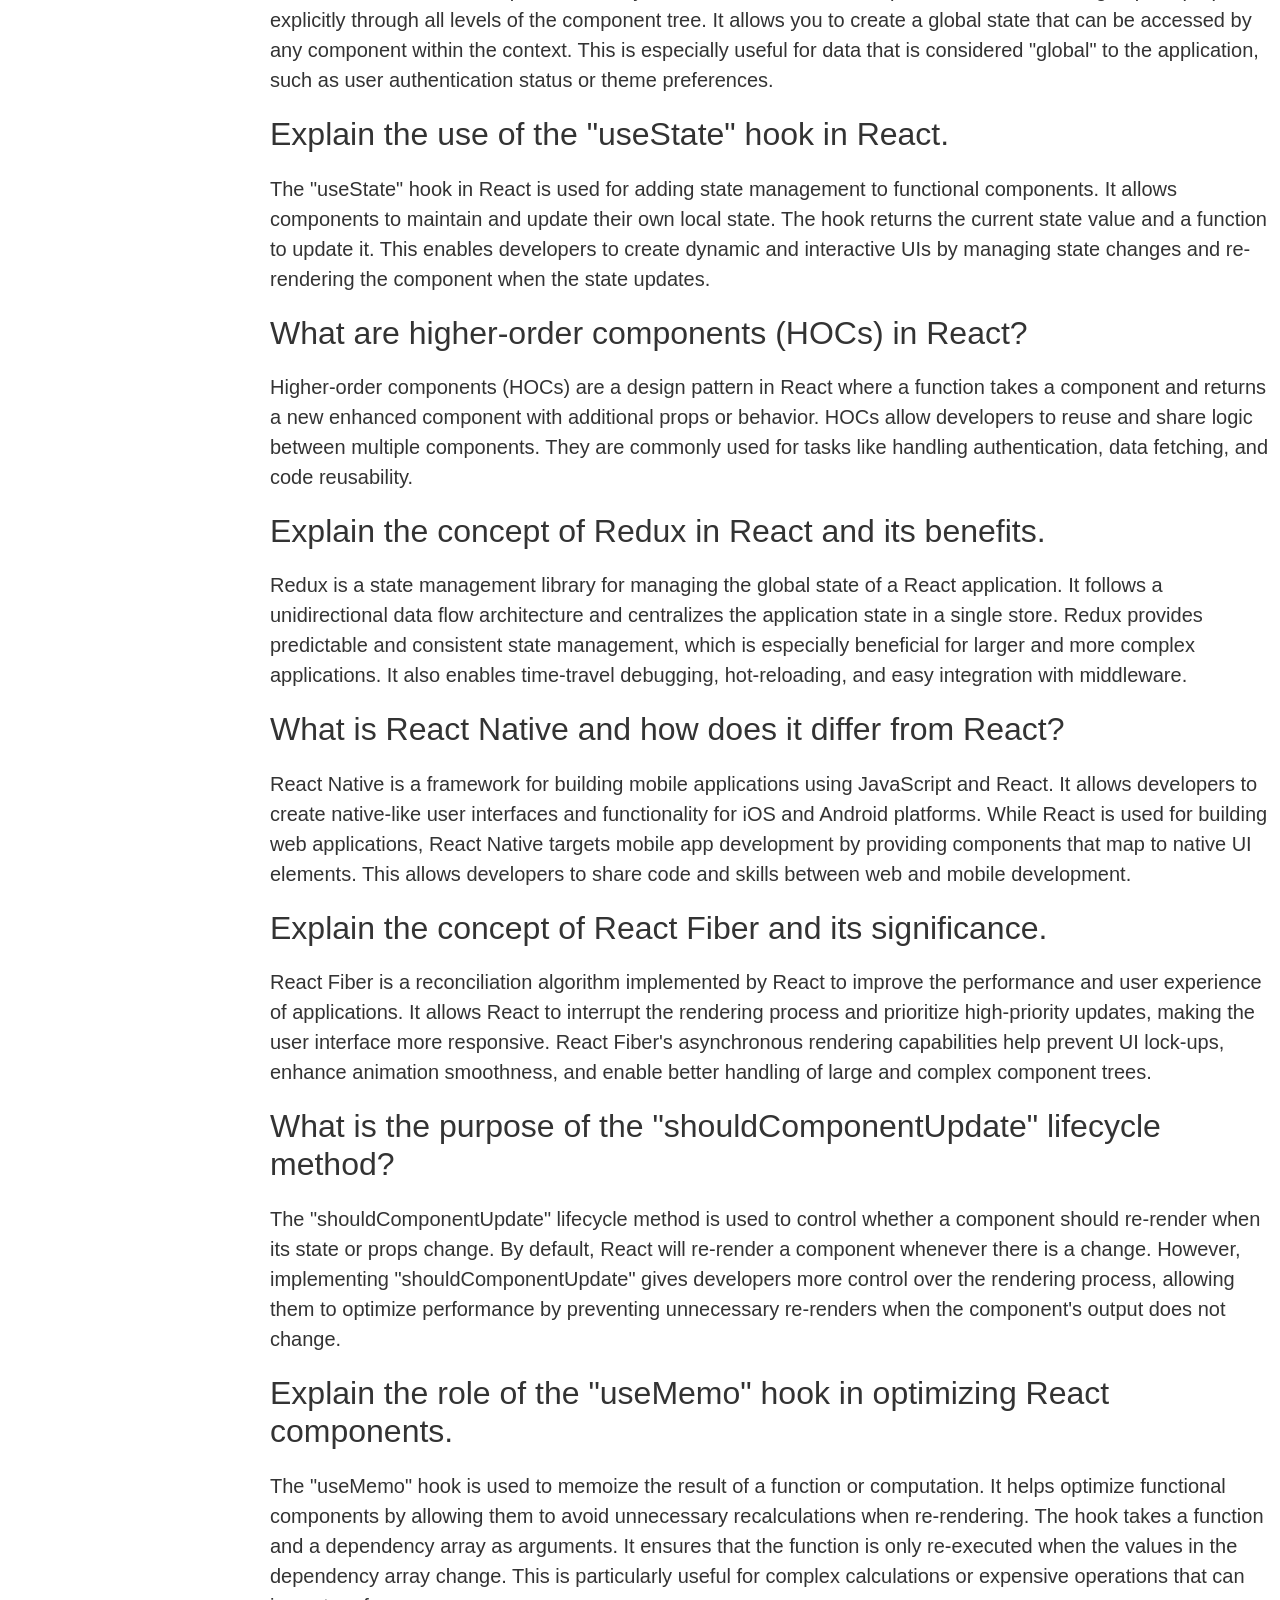
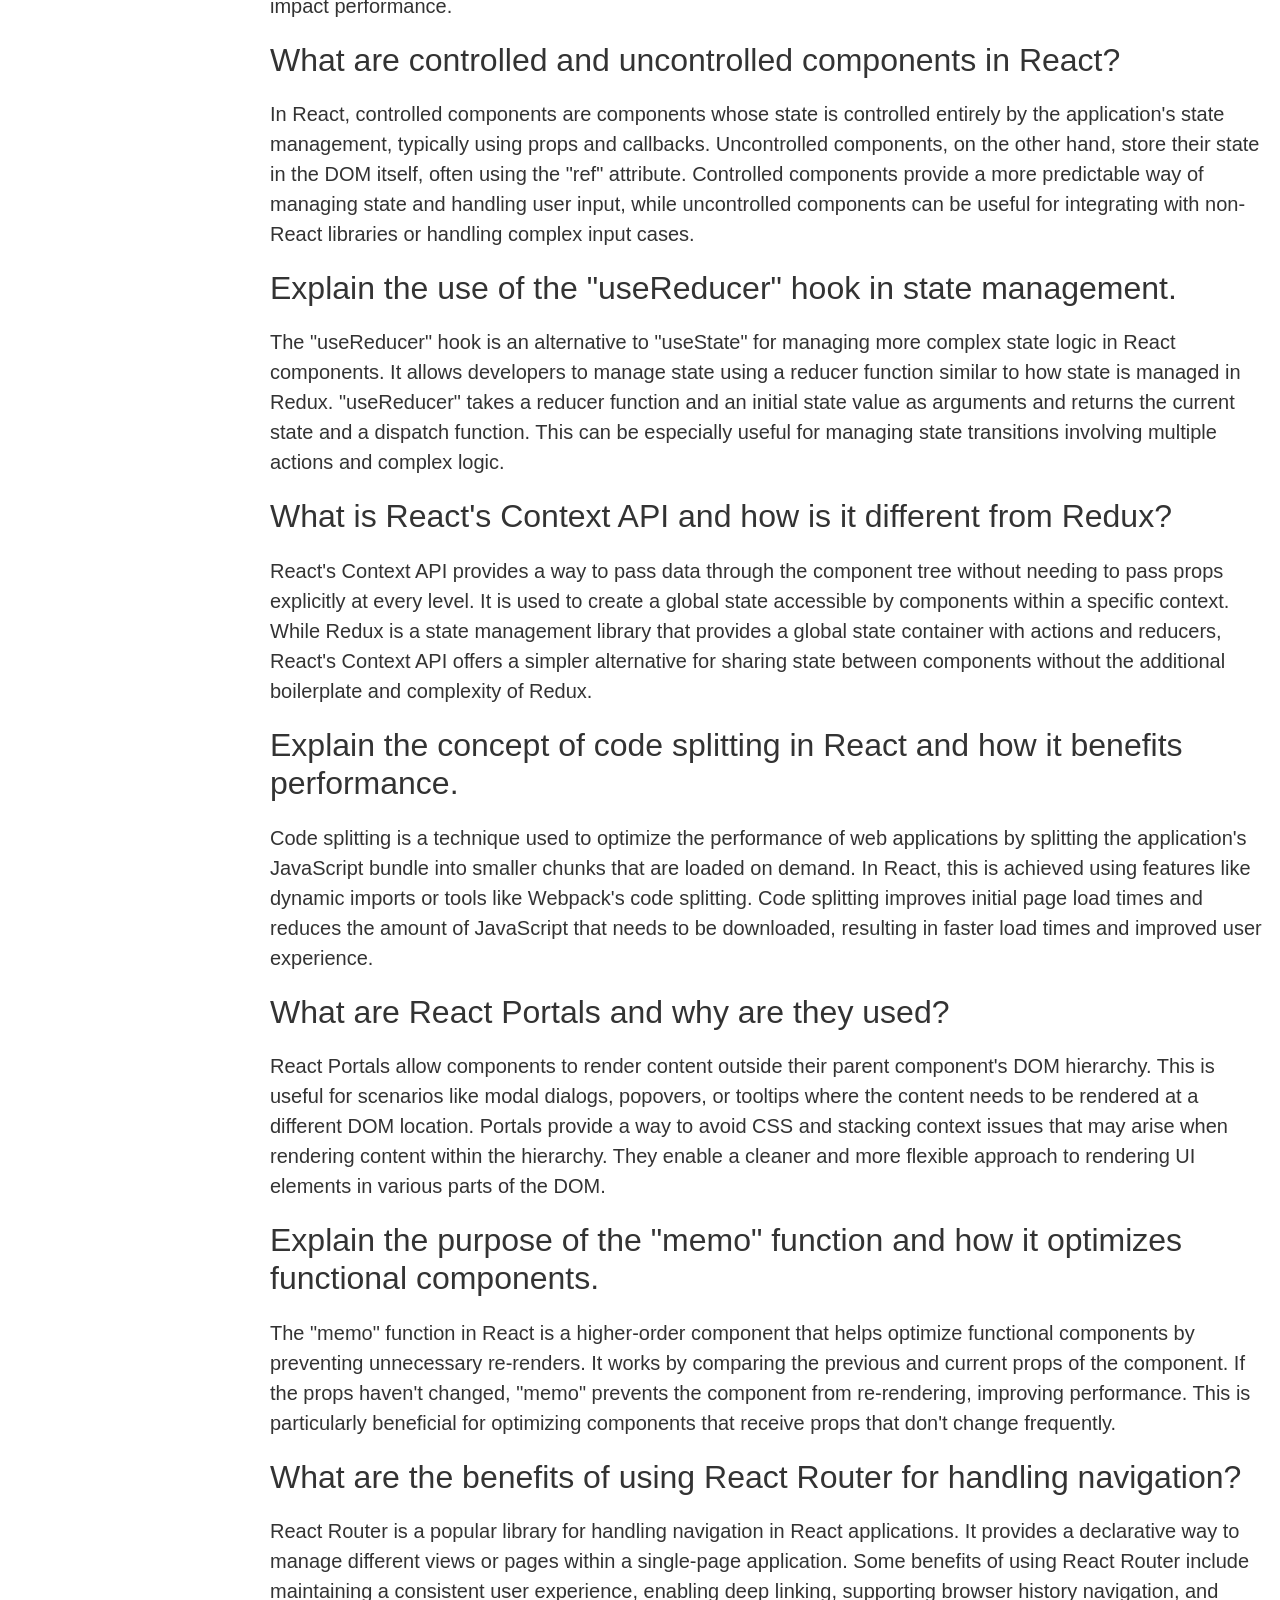
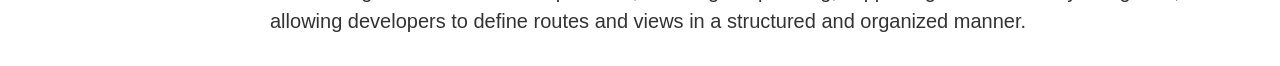
<file: React.html>
<!DOCTYPE html>
<html lang="en">
<head>
    <meta charset="UTF-8">
    <meta name="viewport" content="width=device-width, initial-scale=1.0">
    <title>❤️USA Organisation❤️</title>
    <link href="https://cdn.jsdelivr.net/npm/bootstrap@5.0.2/dist/css/bootstrap.min.css" rel="stylesheet" integrity="sha384-EVSTQN3/azprG1Anm3QDgpJLIm9Nao0Yz1ztcQTwFspd3yD65VohhpuuCOmLASjC" crossorigin="anonymous">
    <script src="https://cdn.jsdelivr.net/npm/bootstrap@5.0.2/dist/js/bootstrap.bundle.min.js" integrity="sha384-MrcW6ZMFYlzcLA8Nl+NtUVF0sA7MsXsP1UyJoMp4YLEuNSfAP+JcXn/tWtIaxVXM" crossorigin="anonymous"></script>
    <script src="https://cdn.jsdelivr.net/npm/@popperjs/core@2.9.2/dist/umd/popper.min.js" integrity="sha384-IQsoLXl5PILFhosVNubq5LC7Qb9DXgDA9i+tQ8Zj3iwWAwPtgFTxbJ8NT4GN1R8p" crossorigin="anonymous"></script>
<script src="https://cdn.jsdelivr.net/npm/bootstrap@5.0.2/dist/js/bootstrap.min.js" integrity="sha384-cVKIPhGWiC2Al4u+LWgxfKTRIcfu0JTxR+EQDz/bgldoEyl4H0zUF0QKbrJ0EcQF" crossorigin="anonymous"></script>

  
    <style>
        body {
            font-family: Arial, sans-serif;
            margin: 0;
            padding: 0;
            /* background-color: rgb(239, 239, 244); */
            color: antiquewhite;
        }

       /* Your existing CSS styles for navigation */
       .nav {
            position: sticky;
            top: 0;
            z-index: 100;
            width: 100%;
            display: flex;
            background-color: #110436ee;
            justify-content: space-between;
            align-items: center;
            padding: 10px 20px;
        }
        
        .nav a {
            color: white;
            font-weight: bold;
            font-size: 20px;
            text-decoration: none;
            transition: background-color 0.3s, color 0.3s;
            padding: 8px;
            border-radius: 5px;
        }
        
        .nav a:hover {
   background-color: navy;
    box-shadow: 0 12px 16px 0 whitesmoke, 0 12px 16px 0 whitesmoke; /* Change the box-shadow on hover */
color: white;
z-index: 2;
}

        /* Styles for side navigation and content */
        .sidenav {
            position: fixed;
            left: 0;
            margin-top: 0;
            width: 250px;
            height: 100%;
            background-color: #110436ee;
            padding-top: 20px;
            font-family: Arial, sans-serif;
        }

        .question-list {
            list-style: none;
            padding: 0;
            overflow-y: auto;
            max-height: calc(100vh - 100px); /* Adjust as needed */
            
        }

        .question-list-item {
            margin-bottom: 10px;
            background-color: #110436ee;
        }

        .question-list-item a {
            color: white;
            text-decoration: none;
            display: block;
            padding: 5px 10px;
        }

        .content {
            margin-left: 260px;
            padding: 10px;
        }

        .question {
            font-weight: bold;
            color: #333;
            
        }

        .answer {
            margin-left: 20px;
            color: #666;
        }

        p {
    display: block;
    margin-block-start: 1em;
    margin-block-end: 1em;
    margin-inline-start: 0px;
    margin-inline-end: 0px;
    font-weight: 500;
    font-size: 20px;

}
    </style>
</head>
<body>
    <div class="nav">
        <a href="index.html" class="logo"><img src="logo.png" style="width: 75px; height: 55px; border-radius: 15px;" alt="USA Organisation Logo"></a>
   <a href="c.html">C</a>
        <a href="c++.html">C++</a>
        <a href="java.html">JAVA</a>
        <a href="OOPS.html">OOPS</a>
        <a href="python.html">Python</a>
        <a href="spring.html">Spring</a>
        <a href="springboot.html">SpringBoot</a>
        <a href="Html.html">HTML</a>
        <a href="CSS.html">CSS</a>
        <a href="JavaScript.html">JavaScript</a>
        <a href="React.html">React</a>
        <a href="MySQL.html">MySQL</a>
        <a href="MostQues.html">OverAllQues</a>
    </div>
   

    <div class="sidenav">
        <ul class="question-list">
            <li class="question-list-item"><a href="#question1">What is React?</a></li>
            <li class="question-list-item"><a href="#question2">Explain the concept of components in React.</a></li>
            <li class="question-list-item"><a href="#question3">What is JSX in React?</a></li>
            <li class="question-list-item"><a href="#question4">Explain the difference between functional and class components.</a></li>
            <li class="question-list-item"><a href="#question5">What is the state in React and how is it different from props?</a></li>
            <li class="question-list-item"><a href="#question6">What is the significance of "virtual DOM" in React?</a></li>
            <li class="question-list-item"><a href="#question7">Explain the React lifecycle methods.</a></li>
            <li class="question-list-item"><a href="#question8">What is React Router and how is it used for routing?</a></li>
            <li class="question-list-item"><a href="#question9">What are React hooks? Give examples of some commonly used hooks.</a></li>
            <li class="question-list-item"><a href="#question10">Explain the concept of "props drilling" and how to avoid it.</a></li>
           
                <li class="question-list-item"><a href="#question11">Explain the purpose of the "useState" hook in React.</a></li>
                <li class="question-list-item"><a href="#question12">What is the "useEffect" hook used for?</a></li>
                <li class="question-list-item"><a href="#question13">Explain the concept of "conditional rendering" in React.</a></li>
                <li class="question-list-item"><a href="#question14">What is the role of keys in React lists?</a></li>
                <li class="question-list-item"><a href="#question15">Explain the importance of React Fragments.</a></li>
                <li class="question-list-item"><a href="#question16">What is the purpose of the "context" API in React?</a></li>
                <li class="question-list-item"><a href="#question17">Explain the use of the "useState" hook in React.</a></li>
                <li class="question-list-item"><a href="#question18">What are higher-order components (HOCs) in React?</a></li>
                <li class="question-list-item"><a href="#question19">Explain the concept of Redux in React and its benefits.</a></li>
                <li class="question-list-item"><a href="#question20">What is React Native and how does it differ from React?</a></li>
           
                <ul class="question-list">
                    <li class="question-list-item"><a href="#question21">Explain the concept of React Fiber and its significance.</a></li>
                    <li class="question-list-item"><a href="#question22">What is the purpose of the "shouldComponentUpdate" lifecycle method?</a></li>
                    <li class="question-list-item"><a href="#question23">Explain the role of the "useMemo" hook in optimizing React components.</a></li>
                    <li class="question-list-item"><a href="#question24">What are controlled and uncontrolled components in React?</a></li>
                    <li class="question-list-item"><a href="#question25">Explain the use of the "useReducer" hook in state management.</a></li>
                    <li class="question-list-item"><a href="#question26">What is React's Context API and how is it different from Redux?</a></li>
                    <li class="question-list-item"><a href="#question27">Explain the concept of code splitting in React and how it benefits performance.</a></li>
                    <li class="question-list-item"><a href="#question28">What are React Portals and why are they used?</a></li>
                    <li class="question-list-item"><a href="#question29">Explain the purpose of the "memo" function and how it optimizes functional components.</a></li>
                    <li class="question-list-item"><a href="#question30">What are the benefits of using React Router for handling navigation?</a></li>
                </ul>
                
        </ul>
        
    </div>

    <div class="content">
        
        <div class="question" id="question1">
            <h2>What is React?</h2>
            <p>React is a JavaScript library used for building user interfaces in web applications. It allows developers to create reusable UI components and efficiently update the DOM using its "virtual DOM" technology.</p>
        </div>
        
        <div class="question" id="question2">
            <h2>Explain the concept of components in React.</h2>
            <p>Components in React are modular, self-contained units that represent different parts of a user interface. They can be thought of as building blocks that encapsulate logic, UI elements, and behavior. Components can be reused, composed, and nested to create complex UIs.</p>
        </div>
        
        <div class="question" id="question3">
            <h2>What is JSX in React?</h2>
            <p>JSX (JavaScript XML) is a syntax extension used in React to describe the structure of UI components using XML-like syntax. It allows developers to write HTML-like code alongside JavaScript logic, making it easier to visualize and create React elements.</p>
        </div>
        
        <div class="question" id="question4">
            <h2>Explain the difference between functional and class components.</h2>
            <p>Functional components are defined as JavaScript functions and are mainly used to display UI without managing state. Class components are defined as ES6 classes and can manage state, use lifecycle methods, and have more features. However, with the introduction of hooks, functional components can also manage state and use lifecycle-like behavior.</p>
        </div>
        
        <div class="question" id="question5">
            <h2>What is the state in React and how is it different from props?</h2>
            <p>The state in React is an internal data storage mechanism used to manage dynamic data within a component. It allows components to maintain and update their own data. Props, on the other hand, are properties passed to a component from its parent component. Unlike state, props are immutable and used for passing data from parent to child components.</p>
        </div>
        
        <div class="question" id="question6">
            <h2>What is the significance of "virtual DOM" in React?</h2>
            <p>The virtual DOM is a representation of the actual DOM in memory. React uses it to improve performance by minimizing direct manipulation of the actual DOM. When changes are made to the virtual DOM, React performs a process called "reconciliation" to update only the necessary parts of the actual DOM, reducing rendering and improving efficiency.</p>
        </div>
        
        <div class="question" id="question7">
            <h2>Explain the React lifecycle methods.</h2>
            <p>React lifecycle methods are special functions that are called at different stages of a component's life. They include methods like "componentDidMount," "componentDidUpdate," and "componentWillUnmount." These methods allow developers to perform actions such as setting up initial data, updating the UI, and cleaning up resources when a component is unmounted.</p>
        </div>
        
        <div class="question" id="question8">
            <h2>What is React Router and how is it used for routing?</h2>
            <p>React Router is a library used for handling client-side routing in React applications. It allows developers to define routes and their associated components, enabling navigation between different views in a single-page application. React Router maintains the application's URL and updates the UI based on route changes without causing a full page reload.</p>
        </div>
        
        <div class="question" id="question9">
            <h2>What are React hooks? Give examples of some commonly used hooks.</h2>
            <p>React hooks are functions that allow developers to use state and other React features in functional components. Some commonly used hooks include:
                <br>
                <code>useState</code> for managing state,
                <br>
                <code>useEffect</code> for handling side effects,
                <br>
                <code>useContext</code> for accessing context data,
                <br>
                <code>useRef</code> for accessing DOM elements,
                <br>
                <code>useReducer</code> for more complex state management, and
                <br>
                <code>useCallback</code> and <code>useMemo</code> for performance optimization.
            </p>
        </div>
        
        <div class="question" id="question10">
            <h2>Explain the concept of "props drilling" and how to avoid it.</h2>
            <p>Props drilling occurs when props need to be passed through multiple layers of components to reach a deeply nested child component. It can lead to code that is hard to maintain. To avoid props drilling, you can use techniques like context API, Redux, or restructuring your component hierarchy to pass props directly to the components that need them.</p>
        </div>
        <!-- Add more answers as needed -->
        <div class="question" id="question11">
            <h2>Explain the purpose of the "useState" hook in React.</h2>
            <p>The "useState" hook in React is used to add state management to functional components. It allows components to maintain and update their own local state without needing to use class components. The hook takes an initial state value and returns the current state value and a function to update it. This enables developers to create dynamic and interactive UIs by managing state changes.</p>
        </div>
        
        <div class="question" id="question12">
            <h2>What is the "useEffect" hook used for?</h2>
            <p>The "useEffect" hook in React is used to handle side effects in functional components. It allows developers to perform actions such as data fetching, DOM manipulation, and subscribing to external data sources. "useEffect" takes two arguments: a function that represents the side effect and an optional array of dependencies. It runs after the component renders and can also perform cleanup when the component is unmounted.</p>
        </div>
        
        <div class="question" id="question13">
            <h2>Explain the concept of "conditional rendering" in React.</h2>
            <p>Conditional rendering in React involves rendering different components or elements based on certain conditions. It allows developers to control which part of the UI is displayed based on the state or props of the component. This can be achieved using conditional statements like "if" or ternary operators. Conditional rendering is useful for creating dynamic and responsive user interfaces.</p>
        </div>
        
        <div class="question" id="question14">
            <h2>What is the role of keys in React lists?</h2>
            <p>Keys in React lists are used to help React identify each item in a list when rendering and updating the UI. They provide a way for React to optimize rendering by efficiently updating only the items that have changed. Keys should be unique within the list and remain consistent across renders to ensure proper component reordering and performance.</p>
        </div>
        
        <div class="question" id="question15">
            <h2>Explain the importance of React Fragments.</h2>
            <p>React Fragments allow developers to group multiple elements without introducing an additional DOM element. They are useful when you want to return multiple elements from a component without adding an extra wrapping element to the DOM. Fragments help keep the DOM structure clean and organized, while still allowing you to render and update multiple elements as a single unit.</p>
        </div>
        
        <div class="question" id="question16">
            <h2>What is the purpose of the "context" API in React?</h2>
            <p>The "context" API in React provides a way to share data between components without needing to pass props explicitly through all levels of the component tree. It allows you to create a global state that can be accessed by any component within the context. This is especially useful for data that is considered "global" to the application, such as user authentication status or theme preferences.</p>
        </div>
        
        <div class="question" id="question17">
            <h2>Explain the use of the "useState" hook in React.</h2>
            <p>The "useState" hook in React is used for adding state management to functional components. It allows components to maintain and update their own local state. The hook returns the current state value and a function to update it. This enables developers to create dynamic and interactive UIs by managing state changes and re-rendering the component when the state updates.</p>
        </div>
        
        <div class="question" id="question18">
            <h2>What are higher-order components (HOCs) in React?</h2>
            <p>Higher-order components (HOCs) are a design pattern in React where a function takes a component and returns a new enhanced component with additional props or behavior. HOCs allow developers to reuse and share logic between multiple components. They are commonly used for tasks like handling authentication, data fetching, and code reusability.</p>
        </div>
        
        <div class="question" id="question19">
            <h2>Explain the concept of Redux in React and its benefits.</h2>
            <p>Redux is a state management library for managing the global state of a React application. It follows a unidirectional data flow architecture and centralizes the application state in a single store. Redux provides predictable and consistent state management, which is especially beneficial for larger and more complex applications. It also enables time-travel debugging, hot-reloading, and easy integration with middleware.</p>
        </div>
        
        <div class="question" id="question20">
            <h2>What is React Native and how does it differ from React?</h2>
            <p>React Native is a framework for building mobile applications using JavaScript and React. It allows developers to create native-like user interfaces and functionality for iOS and Android platforms. While React is used for building web applications, React Native targets mobile app development by providing components that map to native UI elements. This allows developers to share code and skills between web and mobile development.</p>
        </div>
        <!-- Add more answers as needed -->

        <div class="question" id="question21">
            <h2>Explain the concept of React Fiber and its significance.</h2>
            <p>React Fiber is a reconciliation algorithm implemented by React to improve the performance and user experience of applications. It allows React to interrupt the rendering process and prioritize high-priority updates, making the user interface more responsive. React Fiber's asynchronous rendering capabilities help prevent UI lock-ups, enhance animation smoothness, and enable better handling of large and complex component trees.</p>
        </div>
        
        <div class="question" id="question22">
            <h2>What is the purpose of the "shouldComponentUpdate" lifecycle method?</h2>
            <p>The "shouldComponentUpdate" lifecycle method is used to control whether a component should re-render when its state or props change. By default, React will re-render a component whenever there is a change. However, implementing "shouldComponentUpdate" gives developers more control over the rendering process, allowing them to optimize performance by preventing unnecessary re-renders when the component's output does not change.</p>
        </div>
        
        <div class="question" id="question23">
            <h2>Explain the role of the "useMemo" hook in optimizing React components.</h2>
            <p>The "useMemo" hook is used to memoize the result of a function or computation. It helps optimize functional components by allowing them to avoid unnecessary recalculations when re-rendering. The hook takes a function and a dependency array as arguments. It ensures that the function is only re-executed when the values in the dependency array change. This is particularly useful for complex calculations or expensive operations that can impact performance.</p>
        </div>
        
        <div class="question" id="question24">
            <h2>What are controlled and uncontrolled components in React?</h2>
            <p>In React, controlled components are components whose state is controlled entirely by the application's state management, typically using props and callbacks. Uncontrolled components, on the other hand, store their state in the DOM itself, often using the "ref" attribute. Controlled components provide a more predictable way of managing state and handling user input, while uncontrolled components can be useful for integrating with non-React libraries or handling complex input cases.</p>
        </div>
        
        <div class="question" id="question25">
            <h2>Explain the use of the "useReducer" hook in state management.</h2>
            <p>The "useReducer" hook is an alternative to "useState" for managing more complex state logic in React components. It allows developers to manage state using a reducer function similar to how state is managed in Redux. "useReducer" takes a reducer function and an initial state value as arguments and returns the current state and a dispatch function. This can be especially useful for managing state transitions involving multiple actions and complex logic.</p>
        </div>
        
        <div class="question" id="question26">
            <h2>What is React's Context API and how is it different from Redux?</h2>
            <p>React's Context API provides a way to pass data through the component tree without needing to pass props explicitly at every level. It is used to create a global state accessible by components within a specific context. While Redux is a state management library that provides a global state container with actions and reducers, React's Context API offers a simpler alternative for sharing state between components without the additional boilerplate and complexity of Redux.</p>
        </div>
        
        <div class="question" id="question27">
            <h2>Explain the concept of code splitting in React and how it benefits performance.</h2>
            <p>Code splitting is a technique used to optimize the performance of web applications by splitting the application's JavaScript bundle into smaller chunks that are loaded on demand. In React, this is achieved using features like dynamic imports or tools like Webpack's code splitting. Code splitting improves initial page load times and reduces the amount of JavaScript that needs to be downloaded, resulting in faster load times and improved user experience.</p>
        </div>
        
        <div class="question" id="question28">
            <h2>What are React Portals and why are they used?</h2>
            <p>React Portals allow components to render content outside their parent component's DOM hierarchy. This is useful for scenarios like modal dialogs, popovers, or tooltips where the content needs to be rendered at a different DOM location. Portals provide a way to avoid CSS and stacking context issues that may arise when rendering content within the hierarchy. They enable a cleaner and more flexible approach to rendering UI elements in various parts of the DOM.</p>
        </div>
        
        <div class="question" id="question29">
            <h2>Explain the purpose of the "memo" function and how it optimizes functional components.</h2>
            <p>The "memo" function in React is a higher-order component that helps optimize functional components by preventing unnecessary re-renders. It works by comparing the previous and current props of the component. If the props haven't changed, "memo" prevents the component from re-rendering, improving performance. This is particularly beneficial for optimizing components that receive props that don't change frequently.</p>
        </div>
        
        <div class="question" id="question30">
            <h2>What are the benefits of using React Router for handling navigation?</h2>
            <p>React Router is a popular library for handling navigation in React applications. It provides a declarative way to manage different views or pages within a single-page application. Some benefits of using React Router include maintaining a consistent user experience, enabling deep linking, supporting browser history navigation, and allowing developers to define routes and views in a structured and organized manner.</p>
        </div>
        <!-- Add more answers as needed -->
        

    </div>
</body>
</html>
</file>
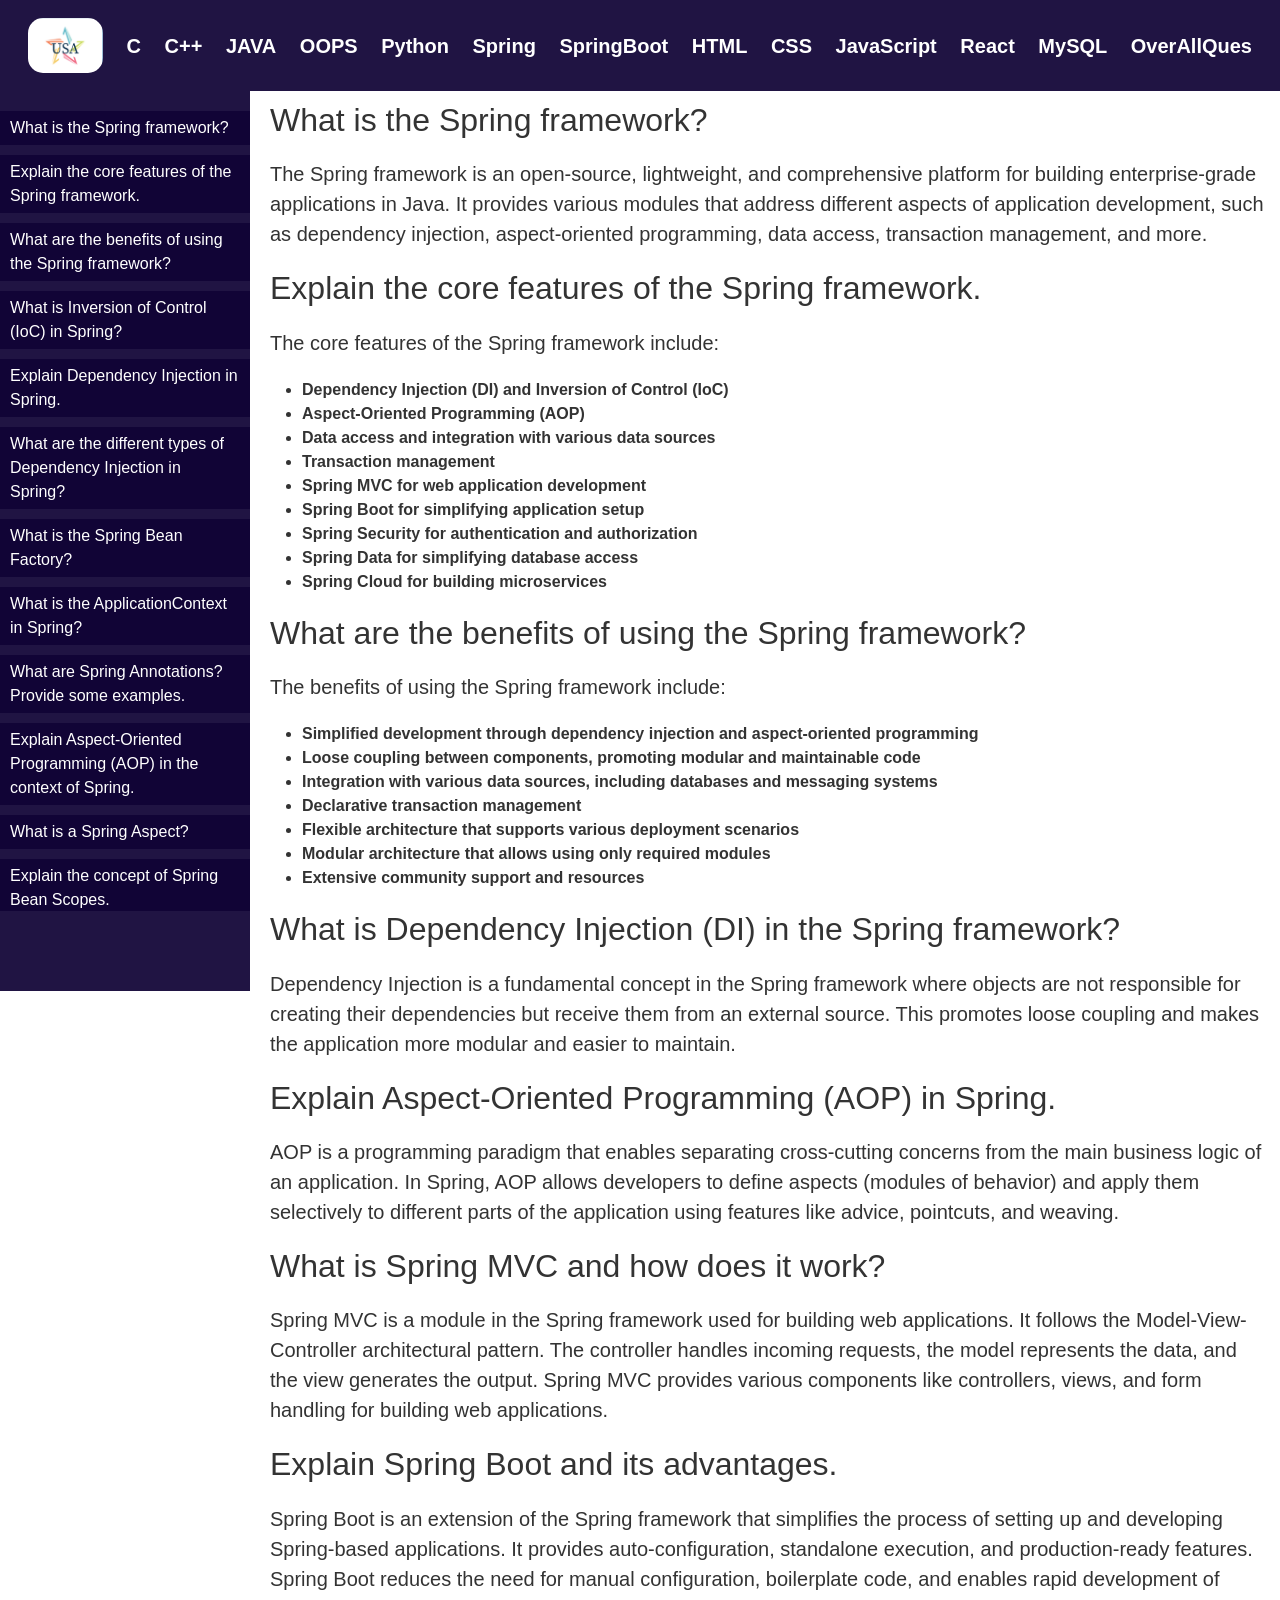
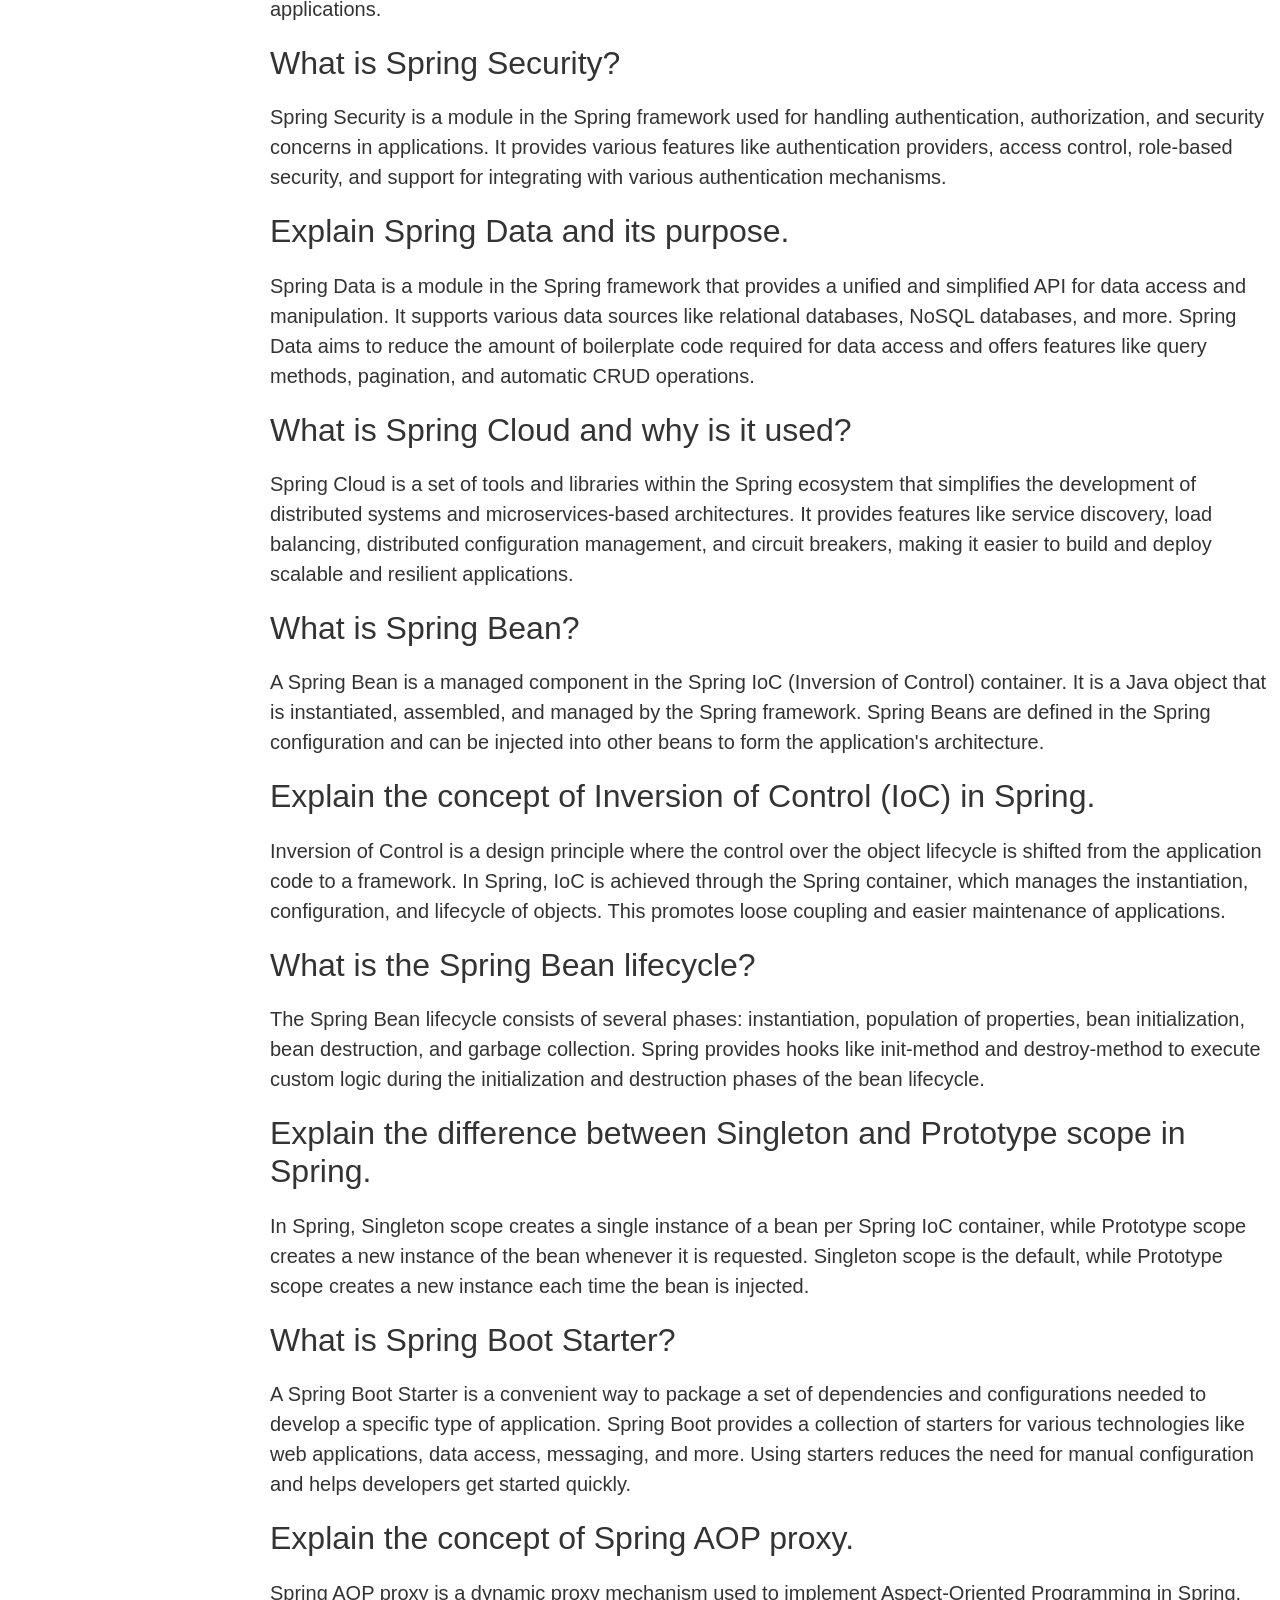
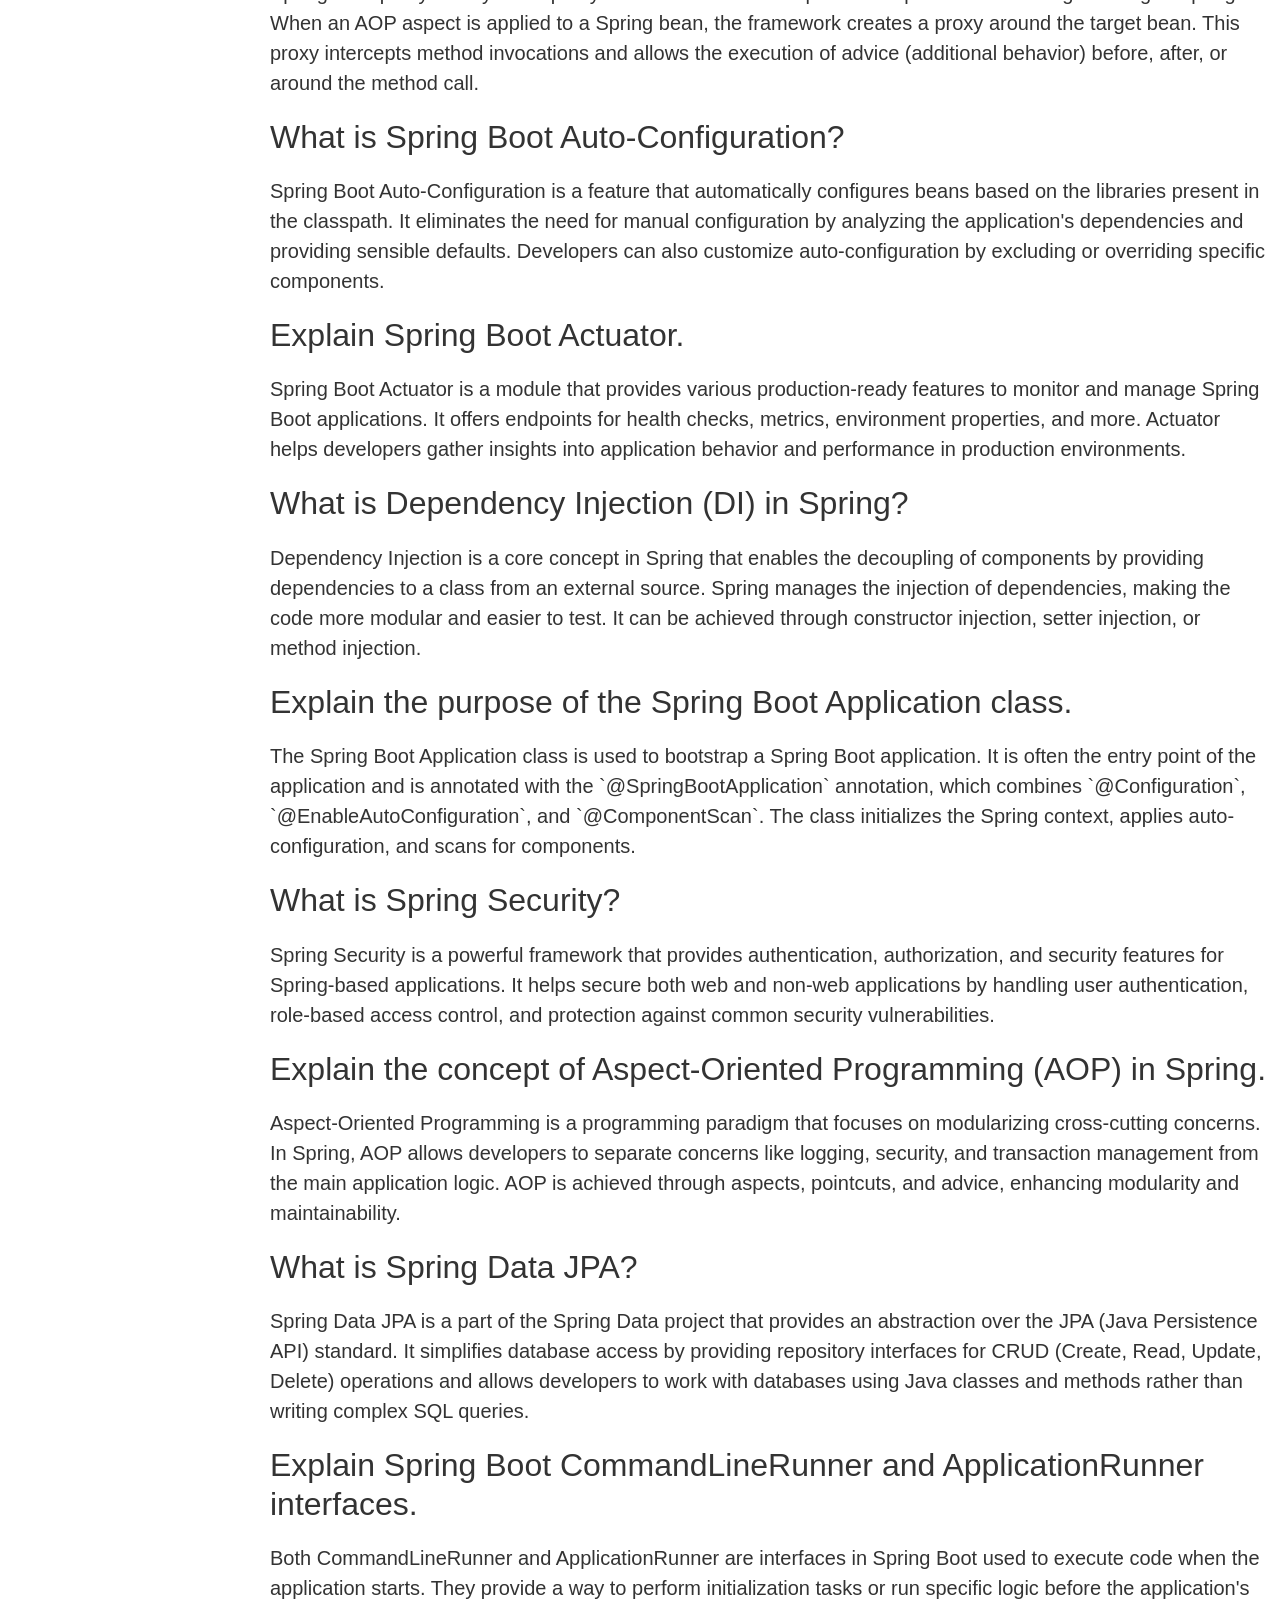
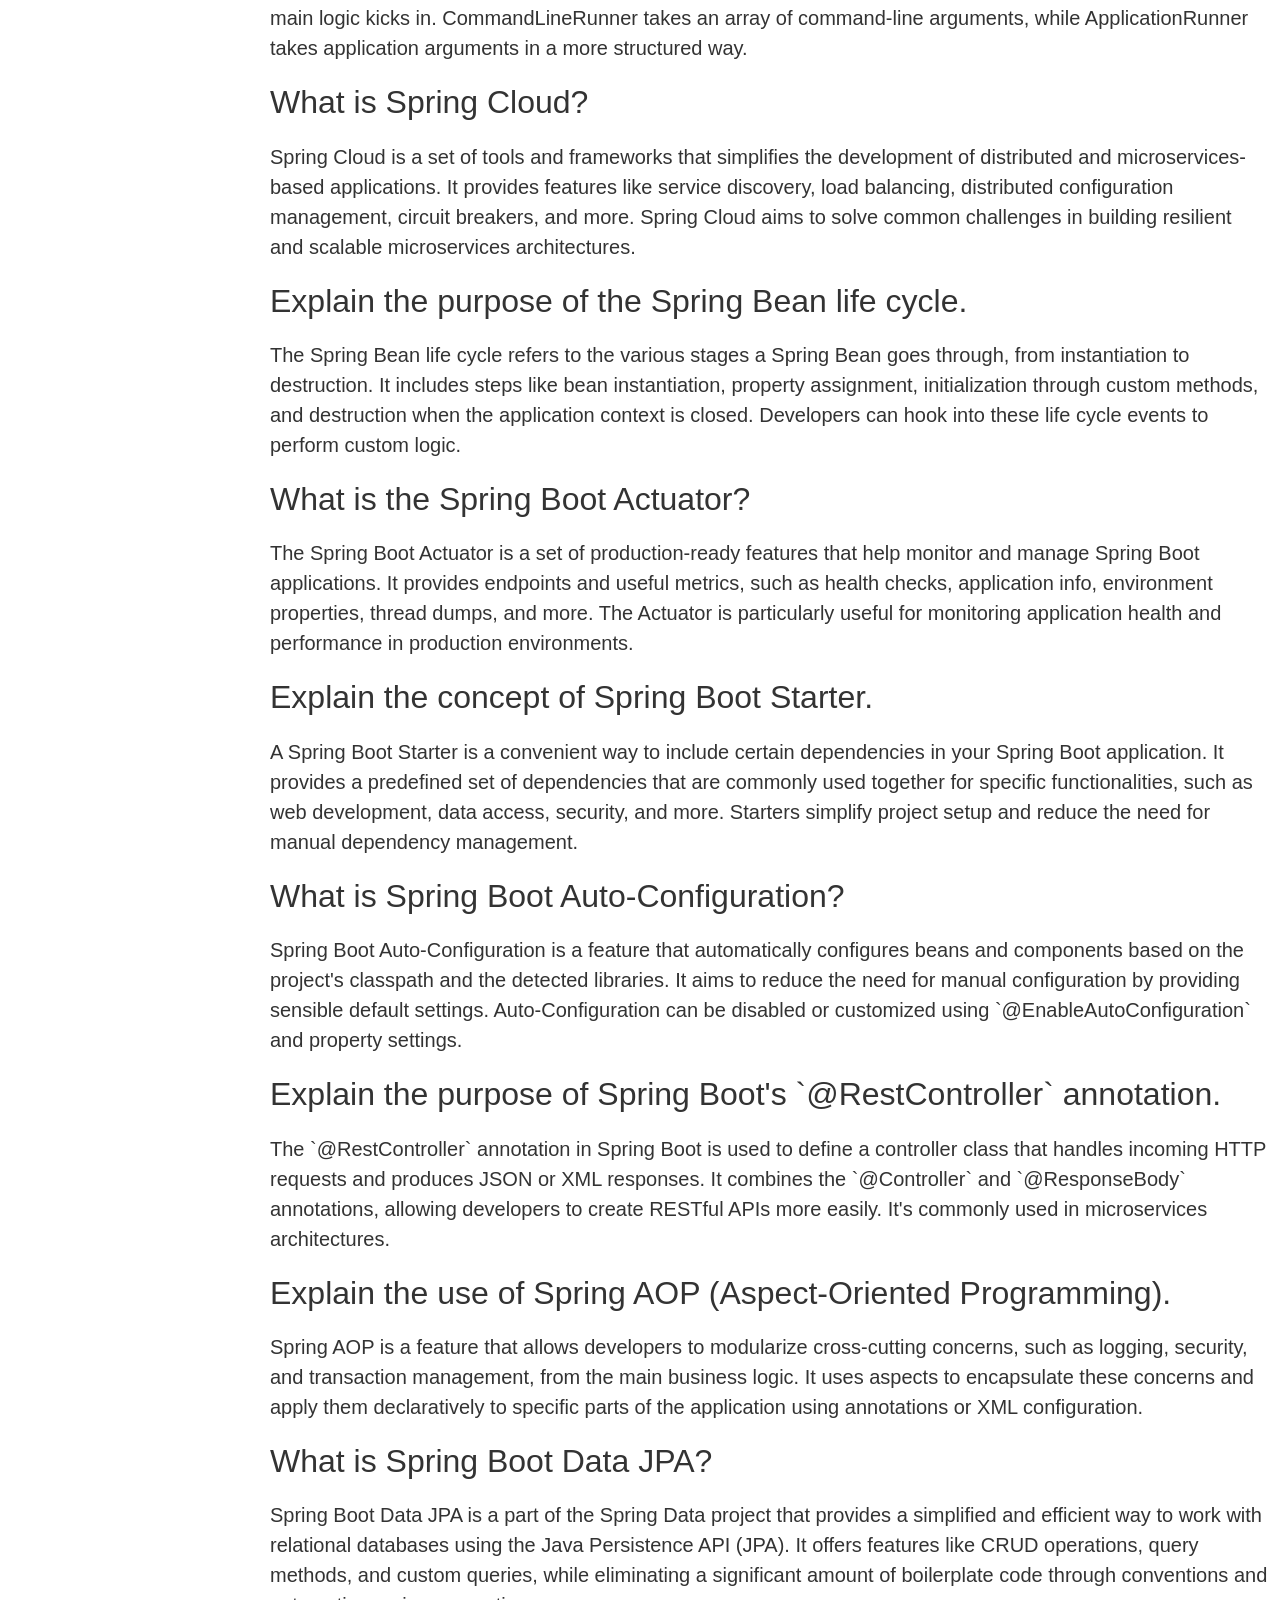
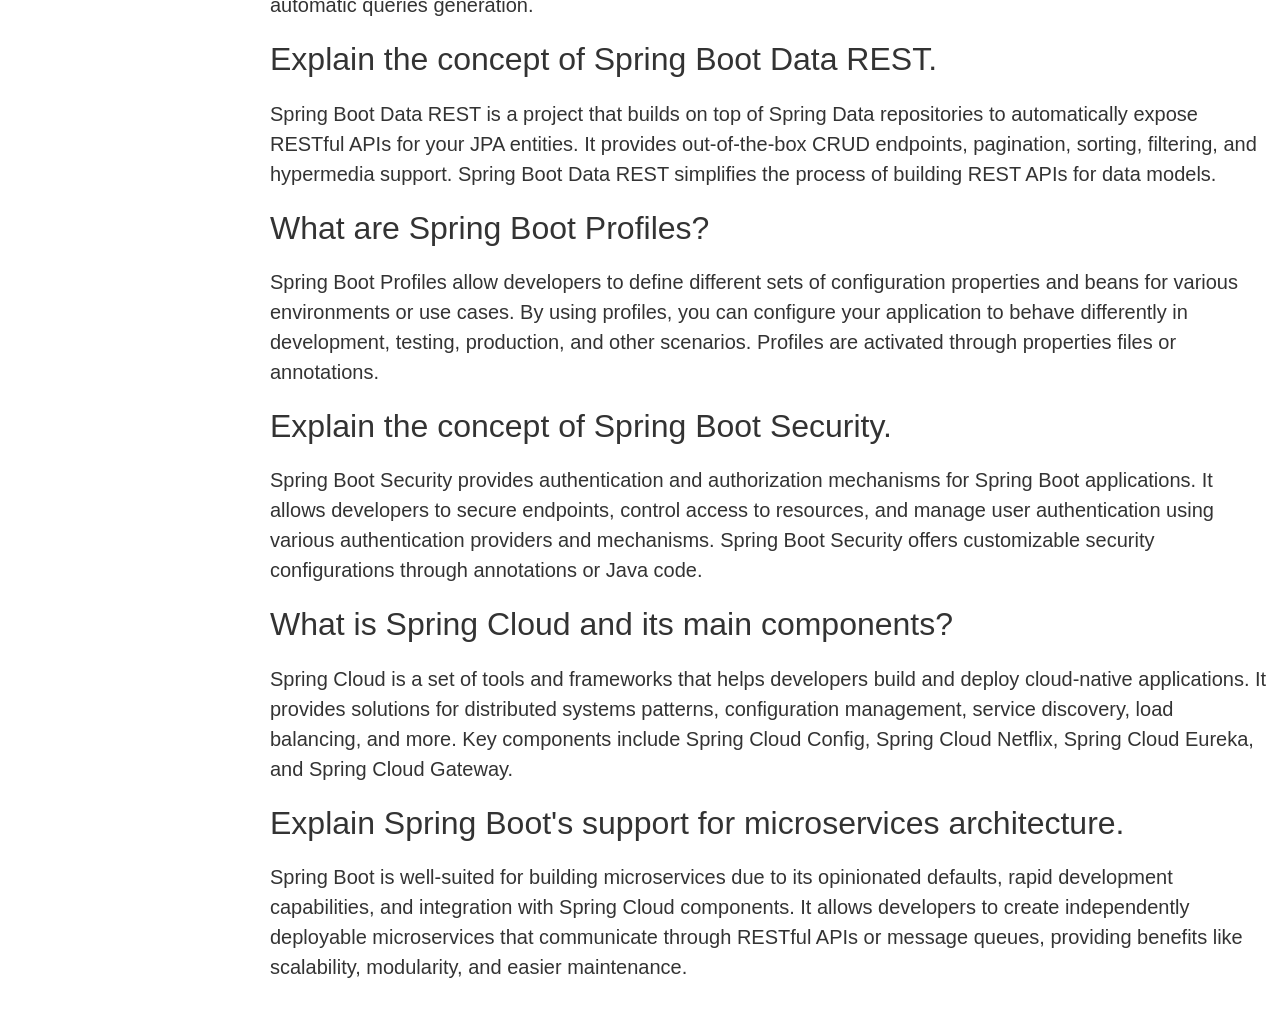
<file: spring.html>
<!DOCTYPE html>
<html lang="en">
<head>
    <meta charset="UTF-8">
    <meta name="viewport" content="width=device-width, initial-scale=1.0">
    <title>❤️USA Organisation❤️</title>
    <link href="https://cdn.jsdelivr.net/npm/bootstrap@5.0.2/dist/css/bootstrap.min.css" rel="stylesheet" integrity="sha384-EVSTQN3/azprG1Anm3QDgpJLIm9Nao0Yz1ztcQTwFspd3yD65VohhpuuCOmLASjC" crossorigin="anonymous">
    <script src="https://cdn.jsdelivr.net/npm/bootstrap@5.0.2/dist/js/bootstrap.bundle.min.js" integrity="sha384-MrcW6ZMFYlzcLA8Nl+NtUVF0sA7MsXsP1UyJoMp4YLEuNSfAP+JcXn/tWtIaxVXM" crossorigin="anonymous"></script>
    <script src="https://cdn.jsdelivr.net/npm/@popperjs/core@2.9.2/dist/umd/popper.min.js" integrity="sha384-IQsoLXl5PILFhosVNubq5LC7Qb9DXgDA9i+tQ8Zj3iwWAwPtgFTxbJ8NT4GN1R8p" crossorigin="anonymous"></script>
<script src="https://cdn.jsdelivr.net/npm/bootstrap@5.0.2/dist/js/bootstrap.min.js" integrity="sha384-cVKIPhGWiC2Al4u+LWgxfKTRIcfu0JTxR+EQDz/bgldoEyl4H0zUF0QKbrJ0EcQF" crossorigin="anonymous"></script>

  
    <style>
        body {
            font-family: Arial, sans-serif;
            margin: 0;
            padding: 0;
            /* background-color: rgb(239, 239, 244); */
            color: antiquewhite;
        }

       /* Your existing CSS styles for navigation */
       .nav {
            position: sticky;
            top: 0;
            z-index: 100;
            width: 100%;
            display: flex;
            background-color: #110436ee;
            justify-content: space-between;
            align-items: center;
            padding: 10px 20px;
        }
        
        .nav a {
            color: white;
            font-weight: bold;
            font-size: 20px;
            text-decoration: none;
            transition: background-color 0.3s, color 0.3s;
            padding: 8px;
            border-radius: 5px;
        }
        
        .nav a:hover {
   background-color: navy;
    box-shadow: 0 12px 16px 0 whitesmoke, 0 12px 16px 0 whitesmoke; /* Change the box-shadow on hover */
color: white;
z-index: 2;
}

        /* Styles for side navigation and content */
        .sidenav {
            position: fixed;
            left: 0;
            margin-top: 0;
            width: 250px;
            height: 100%;
            background-color: #110436ee;
            padding-top: 20px;
            font-family: Arial, sans-serif;
        }

        .question-list {
            list-style: none;
            padding: 0;
            overflow-y: auto;
            max-height: calc(100vh - 100px); /* Adjust as needed */
            
        }

        .question-list-item {
            margin-bottom: 10px;
            background-color: #110436ee;
        }

        .question-list-item a {
            color: white;
            text-decoration: none;
            display: block;
            padding: 5px 10px;
        }

        .content {
            margin-left: 260px;
            padding: 10px;
        }

        .question {
            font-weight: bold;
            color: #333;
            
        }

        .answer {
            margin-left: 20px;
            color: #666;
        }

        p {
    display: block;
    margin-block-start: 1em;
    margin-block-end: 1em;
    margin-inline-start: 0px;
    margin-inline-end: 0px;
    font-weight: 500;
    font-size: 20px;

}
    </style>
</head>
<body>
    <div class="nav">
        <a href="index.html" class="logo"><img src="logo.png" style="width: 75px; height: 55px; border-radius: 15px;" alt="USA Organisation Logo"></a>
        <a href="c.html">C</a>
        <a href="c++.html">C++</a>
        <a href="java.html">JAVA</a>
        <a href="OOPS.html">OOPS</a>
        <a href="python.html">Python</a>
        <a href="spring.html">Spring</a>
        <a href="springboot.html">SpringBoot</a>
        <a href="Html.html">HTML</a>
        <a href="CSS.html">CSS</a>
        <a href="JavaScript.html">JavaScript</a>
        <a href="React.html">React</a>
        <a href="MySQL.html">MySQL</a>
        <a href="MostQues.html">OverAllQues</a>
    </div>
   

    <div class="sidenav">
        <ul class="question-list">
            <li class="question-list-item"><a href="#question1">What is the Spring framework?</a></li>
            <li class="question-list-item"><a href="#question2">Explain the core features of the Spring framework.</a></li>
            <li class="question-list-item"><a href="#question3">What are the benefits of using the Spring framework?</a></li>
            <li class="question-list-item"><a href="#question4">What is Inversion of Control (IoC) in Spring?</a></li>
            <li class="question-list-item"><a href="#question5">Explain Dependency Injection in Spring.</a></li>
            <li class="question-list-item"><a href="#question6">What are the different types of Dependency Injection in Spring?</a></li>
            <li class="question-list-item"><a href="#question7">What is the Spring Bean Factory?</a></li>
            <li class="question-list-item"><a href="#question8">What is the ApplicationContext in Spring?</a></li>
            <li class="question-list-item"><a href="#question9">What are Spring Annotations? Provide some examples.</a></li>
            <li class="question-list-item"><a href="#question10">Explain Aspect-Oriented Programming (AOP) in the context of Spring.</a></li>
            <li class="question-list-item"><a href="#question11">What is a Spring Aspect?</a></li>
            <li class="question-list-item"><a href="#question12">Explain the concept of Spring Bean Scopes.</a></li>
            <li class="question-list-item"><a href="#question13">What is the Spring MVC framework?</a></li>
            <li class="question-list-item"><a href="#question14">Explain the role of the DispatcherServlet in Spring MVC.</a></li>
            <li class="question-list-item"><a href="#question15">What is the Spring Boot framework?</a></li>
            <li class="question-list-item"><a href="#question16">Explain the main features of Spring Boot.</a></li>
            <li class="question-list-item"><a href="#question17">What is Spring Data JPA?</a></li>
            <li class="question-list-item"><a href="#question18">Explain the concept of Spring Security.</a></li>
            <li class="question-list-item"><a href="#question19">What is Spring Cloud? Why is it used?</a></li>
            <li class="question-list-item"><a href="#question20">What is Spring Integration?</a></li>
            <li class="question-list-item"><a href="#question21">Explain Spring Boot starters.</a></li>
            <li class="question-list-item"><a href="#question22">What is the purpose of the Spring Boot Actuator?</a></li>
            <li class="question-list-item"><a href="#question23">Explain Spring Boot Auto-Configuration.</a></li>
            <li class="question-list-item"><a href="#question24">What is the Spring Initializr?</a></li>
            <li class="question-list-item"><a href="#question25">Explain Spring WebFlux.</a></li>
            <li class="question-list-item"><a href="#question26">What is the Spring Cloud Gateway?</a></li>
            <li class="question-list-item"><a href="#question27">Explain Spring Bean Lifecycle.</a></li>
            <li class="question-list-item"><a href="#question28">What is the Spring Testing framework?</a></li>
            <li class="question-list-item"><a href="#question29">Explain the use of Spring's `@Transactional` annotation.</a></li>
            <li class="question-list-item"><a href="#question30">What is the Spring Data REST project?</a></li>
            <li class="question-list-item"><a href="#question31">Explain the use of Spring AOP (Aspect-Oriented Programming).</a></li>
            <li class="question-list-item"><a href="#question32">What is Spring Boot Data JPA?</a></li>
            <li class="question-list-item"><a href="#question33">Explain the concept of Spring Boot Data REST.</a></li>
            <li class="question-list-item"><a href="#question34">What are Spring Boot Profiles?</a></li>
            <li class="question-list-item"><a href="#question35">Explain the concept of Spring Boot Security.</a></li>
            <li class="question-list-item"><a href="#question36">What is Spring Cloud and its main components?</a></li>
            <li class="question-list-item"><a href="#question37">Explain Spring Boot's support for microservices architecture.</a></li>
         
           
        
        </ul>
        
    </div>

    <div class="content">
        <div class="question" id="question1">
            <h2>What is the Spring framework?</h2>
            <p>The Spring framework is an open-source, lightweight, and comprehensive platform for building enterprise-grade applications in Java. It provides various modules that address different aspects of application development, such as dependency injection, aspect-oriented programming, data access, transaction management, and more.</p>
        </div>
        
        <div class="question" id="question2">
            <h2>Explain the core features of the Spring framework.</h2>
            <p>The core features of the Spring framework include:
                <ul>
                    <li>Dependency Injection (DI) and Inversion of Control (IoC)</li>
                    <li>Aspect-Oriented Programming (AOP)</li>
                    <li>Data access and integration with various data sources</li>
                    <li>Transaction management</li>
                    <li>Spring MVC for web application development</li>
                    <li>Spring Boot for simplifying application setup</li>
                    <li>Spring Security for authentication and authorization</li>
                    <li>Spring Data for simplifying database access</li>
                    <li>Spring Cloud for building microservices</li>
                </ul>
            </p>
        </div>
        
        <div class="question" id="question3">
            <h2>What are the benefits of using the Spring framework?</h2>
            <p>The benefits of using the Spring framework include:
                <ul>
                    <li>Simplified development through dependency injection and aspect-oriented programming</li>
                    <li>Loose coupling between components, promoting modular and maintainable code</li>
                    <li>Integration with various data sources, including databases and messaging systems</li>
                    <li>Declarative transaction management</li>
                    <li>Flexible architecture that supports various deployment scenarios</li>
                    <li>Modular architecture that allows using only required modules</li>
                    <li>Extensive community support and resources</li>
                </ul>
            </p>
        </div>
        
        <!-- Add more answers for the remaining questions -->
        <div class="question" id="question4">
            <h2>What is Dependency Injection (DI) in the Spring framework?</h2>
            <p>Dependency Injection is a fundamental concept in the Spring framework where objects are not responsible for creating their dependencies but receive them from an external source. This promotes loose coupling and makes the application more modular and easier to maintain.</p>
        </div>
        
        <div class="question" id="question5">
            <h2>Explain Aspect-Oriented Programming (AOP) in Spring.</h2>
            <p>AOP is a programming paradigm that enables separating cross-cutting concerns from the main business logic of an application. In Spring, AOP allows developers to define aspects (modules of behavior) and apply them selectively to different parts of the application using features like advice, pointcuts, and weaving.</p>
        </div>
        
        <div class="question" id="question6">
            <h2>What is Spring MVC and how does it work?</h2>
            <p>Spring MVC is a module in the Spring framework used for building web applications. It follows the Model-View-Controller architectural pattern. The controller handles incoming requests, the model represents the data, and the view generates the output. Spring MVC provides various components like controllers, views, and form handling for building web applications.</p>
        </div>
        
        <div class="question" id="question7">
            <h2>Explain Spring Boot and its advantages.</h2>
            <p>Spring Boot is an extension of the Spring framework that simplifies the process of setting up and developing Spring-based applications. It provides auto-configuration, standalone execution, and production-ready features. Spring Boot reduces the need for manual configuration, boilerplate code, and enables rapid development of applications.</p>
        </div>
        
        <div class="question" id="question8">
            <h2>What is Spring Security?</h2>
            <p>Spring Security is a module in the Spring framework used for handling authentication, authorization, and security concerns in applications. It provides various features like authentication providers, access control, role-based security, and support for integrating with various authentication mechanisms.</p>
        </div>
        
        <div class="question" id="question9">
            <h2>Explain Spring Data and its purpose.</h2>
            <p>Spring Data is a module in the Spring framework that provides a unified and simplified API for data access and manipulation. It supports various data sources like relational databases, NoSQL databases, and more. Spring Data aims to reduce the amount of boilerplate code required for data access and offers features like query methods, pagination, and automatic CRUD operations.</p>
        </div>
        
        <div class="question" id="question10">
            <h2>What is Spring Cloud and why is it used?</h2>
            <p>Spring Cloud is a set of tools and libraries within the Spring ecosystem that simplifies the development of distributed systems and microservices-based architectures. It provides features like service discovery, load balancing, distributed configuration management, and circuit breakers, making it easier to build and deploy scalable and resilient applications.</p>
        </div>
        
        <!-- Add more answers for the remaining questions -->
        <div class="question" id="question11">
            <h2>What is Spring Bean?</h2>
            <p>A Spring Bean is a managed component in the Spring IoC (Inversion of Control) container. It is a Java object that is instantiated, assembled, and managed by the Spring framework. Spring Beans are defined in the Spring configuration and can be injected into other beans to form the application's architecture.</p>
        </div>
        
        <div class="question" id="question12">
            <h2>Explain the concept of Inversion of Control (IoC) in Spring.</h2>
            <p>Inversion of Control is a design principle where the control over the object lifecycle is shifted from the application code to a framework. In Spring, IoC is achieved through the Spring container, which manages the instantiation, configuration, and lifecycle of objects. This promotes loose coupling and easier maintenance of applications.</p>
        </div>
        
        <div class="question" id="question13">
            <h2>What is the Spring Bean lifecycle?</h2>
            <p>The Spring Bean lifecycle consists of several phases: instantiation, population of properties, bean initialization, bean destruction, and garbage collection. Spring provides hooks like init-method and destroy-method to execute custom logic during the initialization and destruction phases of the bean lifecycle.</p>
        </div>
        
        <div class="question" id="question14">
            <h2>Explain the difference between Singleton and Prototype scope in Spring.</h2>
            <p>In Spring, Singleton scope creates a single instance of a bean per Spring IoC container, while Prototype scope creates a new instance of the bean whenever it is requested. Singleton scope is the default, while Prototype scope creates a new instance each time the bean is injected.</p>
        </div>
        
        <div class="question" id="question15">
            <h2>What is Spring Boot Starter?</h2>
            <p>A Spring Boot Starter is a convenient way to package a set of dependencies and configurations needed to develop a specific type of application. Spring Boot provides a collection of starters for various technologies like web applications, data access, messaging, and more. Using starters reduces the need for manual configuration and helps developers get started quickly.</p>
        </div>
        
        <div class="question" id="question16">
            <h2>Explain the concept of Spring AOP proxy.</h2>
            <p>Spring AOP proxy is a dynamic proxy mechanism used to implement Aspect-Oriented Programming in Spring. When an AOP aspect is applied to a Spring bean, the framework creates a proxy around the target bean. This proxy intercepts method invocations and allows the execution of advice (additional behavior) before, after, or around the method call.</p>
        </div>
        
        <div class="question" id="question17">
            <h2>What is Spring Boot Auto-Configuration?</h2>
            <p>Spring Boot Auto-Configuration is a feature that automatically configures beans based on the libraries present in the classpath. It eliminates the need for manual configuration by analyzing the application's dependencies and providing sensible defaults. Developers can also customize auto-configuration by excluding or overriding specific components.</p>
        </div>
        
        <div class="question" id="question18">
            <h2>Explain Spring Boot Actuator.</h2>
            <p>Spring Boot Actuator is a module that provides various production-ready features to monitor and manage Spring Boot applications. It offers endpoints for health checks, metrics, environment properties, and more. Actuator helps developers gather insights into application behavior and performance in production environments.</p>
        </div>
        
        <!-- Add more answers for the remaining questions -->
        <div class="question" id="question19">
            <h2>What is Dependency Injection (DI) in Spring?</h2>
            <p>Dependency Injection is a core concept in Spring that enables the decoupling of components by providing dependencies to a class from an external source. Spring manages the injection of dependencies, making the code more modular and easier to test. It can be achieved through constructor injection, setter injection, or method injection.</p>
        </div>
        
        <div class="question" id="question20">
            <h2>Explain the purpose of the Spring Boot Application class.</h2>
            <p>The Spring Boot Application class is used to bootstrap a Spring Boot application. It is often the entry point of the application and is annotated with the `@SpringBootApplication` annotation, which combines `@Configuration`, `@EnableAutoConfiguration`, and `@ComponentScan`. The class initializes the Spring context, applies auto-configuration, and scans for components.</p>
        </div>
        
        <div class="question" id="question21">
            <h2>What is Spring Security?</h2>
            <p>Spring Security is a powerful framework that provides authentication, authorization, and security features for Spring-based applications. It helps secure both web and non-web applications by handling user authentication, role-based access control, and protection against common security vulnerabilities.</p>
        </div>
        
        <div class="question" id="question22">
            <h2>Explain the concept of Aspect-Oriented Programming (AOP) in Spring.</h2>
            <p>Aspect-Oriented Programming is a programming paradigm that focuses on modularizing cross-cutting concerns. In Spring, AOP allows developers to separate concerns like logging, security, and transaction management from the main application logic. AOP is achieved through aspects, pointcuts, and advice, enhancing modularity and maintainability.</p>
        </div>
        
        <div class="question" id="question23">
            <h2>What is Spring Data JPA?</h2>
            <p>Spring Data JPA is a part of the Spring Data project that provides an abstraction over the JPA (Java Persistence API) standard. It simplifies database access by providing repository interfaces for CRUD (Create, Read, Update, Delete) operations and allows developers to work with databases using Java classes and methods rather than writing complex SQL queries.</p>
        </div>
        
        <div class="question" id="question24">
            <h2>Explain Spring Boot CommandLineRunner and ApplicationRunner interfaces.</h2>
            <p>Both CommandLineRunner and ApplicationRunner are interfaces in Spring Boot used to execute code when the application starts. They provide a way to perform initialization tasks or run specific logic before the application's main logic kicks in. CommandLineRunner takes an array of command-line arguments, while ApplicationRunner takes application arguments in a more structured way.</p>
        </div>
        
        <div class="question" id="question25">
            <h2>What is Spring Cloud?</h2>
            <p>Spring Cloud is a set of tools and frameworks that simplifies the development of distributed and microservices-based applications. It provides features like service discovery, load balancing, distributed configuration management, circuit breakers, and more. Spring Cloud aims to solve common challenges in building resilient and scalable microservices architectures.</p>
        </div>
        
        <!-- Add more answers for the remaining questions -->
        <div class="question" id="question26">
            <h2>Explain the purpose of the Spring Bean life cycle.</h2>
            <p>The Spring Bean life cycle refers to the various stages a Spring Bean goes through, from instantiation to destruction. It includes steps like bean instantiation, property assignment, initialization through custom methods, and destruction when the application context is closed. Developers can hook into these life cycle events to perform custom logic.</p>
        </div>
        
        <div class="question" id="question27">
            <h2>What is the Spring Boot Actuator?</h2>
            <p>The Spring Boot Actuator is a set of production-ready features that help monitor and manage Spring Boot applications. It provides endpoints and useful metrics, such as health checks, application info, environment properties, thread dumps, and more. The Actuator is particularly useful for monitoring application health and performance in production environments.</p>
        </div>
        
        <div class="question" id="question28">
            <h2>Explain the concept of Spring Boot Starter.</h2>
            <p>A Spring Boot Starter is a convenient way to include certain dependencies in your Spring Boot application. It provides a predefined set of dependencies that are commonly used together for specific functionalities, such as web development, data access, security, and more. Starters simplify project setup and reduce the need for manual dependency management.</p>
        </div>
        
        <div class="question" id="question29">
            <h2>What is Spring Boot Auto-Configuration?</h2>
            <p>Spring Boot Auto-Configuration is a feature that automatically configures beans and components based on the project's classpath and the detected libraries. It aims to reduce the need for manual configuration by providing sensible default settings. Auto-Configuration can be disabled or customized using `@EnableAutoConfiguration` and property settings.</p>
        </div>
        
        <div class="question" id="question30">
            <h2>Explain the purpose of Spring Boot's `@RestController` annotation.</h2>
            <p>The `@RestController` annotation in Spring Boot is used to define a controller class that handles incoming HTTP requests and produces JSON or XML responses. It combines the `@Controller` and `@ResponseBody` annotations, allowing developers to create RESTful APIs more easily. It's commonly used in microservices architectures.</p>
        </div>
        
        <!-- Add more answers for the remaining questions -->
        <div class="question" id="question31">
            <h2>Explain the use of Spring AOP (Aspect-Oriented Programming).</h2>
            <p>Spring AOP is a feature that allows developers to modularize cross-cutting concerns, such as logging, security, and transaction management, from the main business logic. It uses aspects to encapsulate these concerns and apply them declaratively to specific parts of the application using annotations or XML configuration.</p>
        </div>
        
        <div class="question" id="question32">
            <h2>What is Spring Boot Data JPA?</h2>
            <p>Spring Boot Data JPA is a part of the Spring Data project that provides a simplified and efficient way to work with relational databases using the Java Persistence API (JPA). It offers features like CRUD operations, query methods, and custom queries, while eliminating a significant amount of boilerplate code through conventions and automatic queries generation.</p>
        </div>
        
        <div class="question" id="question33">
            <h2>Explain the concept of Spring Boot Data REST.</h2>
            <p>Spring Boot Data REST is a project that builds on top of Spring Data repositories to automatically expose RESTful APIs for your JPA entities. It provides out-of-the-box CRUD endpoints, pagination, sorting, filtering, and hypermedia support. Spring Boot Data REST simplifies the process of building REST APIs for data models.</p>
        </div>
        
        <div class="question" id="question34">
            <h2>What are Spring Boot Profiles?</h2>
            <p>Spring Boot Profiles allow developers to define different sets of configuration properties and beans for various environments or use cases. By using profiles, you can configure your application to behave differently in development, testing, production, and other scenarios. Profiles are activated through properties files or annotations.</p>
        </div>
        
        <div class="question" id="question35">
            <h2>Explain the concept of Spring Boot Security.</h2>
            <p>Spring Boot Security provides authentication and authorization mechanisms for Spring Boot applications. It allows developers to secure endpoints, control access to resources, and manage user authentication using various authentication providers and mechanisms. Spring Boot Security offers customizable security configurations through annotations or Java code.</p>
        </div>
        
        <div class="question" id="question36">
            <h2>What is Spring Cloud and its main components?</h2>
            <p>Spring Cloud is a set of tools and frameworks that helps developers build and deploy cloud-native applications. It provides solutions for distributed systems patterns, configuration management, service discovery, load balancing, and more. Key components include Spring Cloud Config, Spring Cloud Netflix, Spring Cloud Eureka, and Spring Cloud Gateway.</p>
        </div>
        
        <div class="question" id="question37">
            <h2>Explain Spring Boot's support for microservices architecture.</h2>
            <p>Spring Boot is well-suited for building microservices due to its opinionated defaults, rapid development capabilities, and integration with Spring Cloud components. It allows developers to create independently deployable microservices that communicate through RESTful APIs or message queues, providing benefits like scalability, modularity, and easier maintenance.</p>
        </div>
        
        <!-- Add more answers for the remaining questions -->
           

    </div>
</body>
</html>
</file>
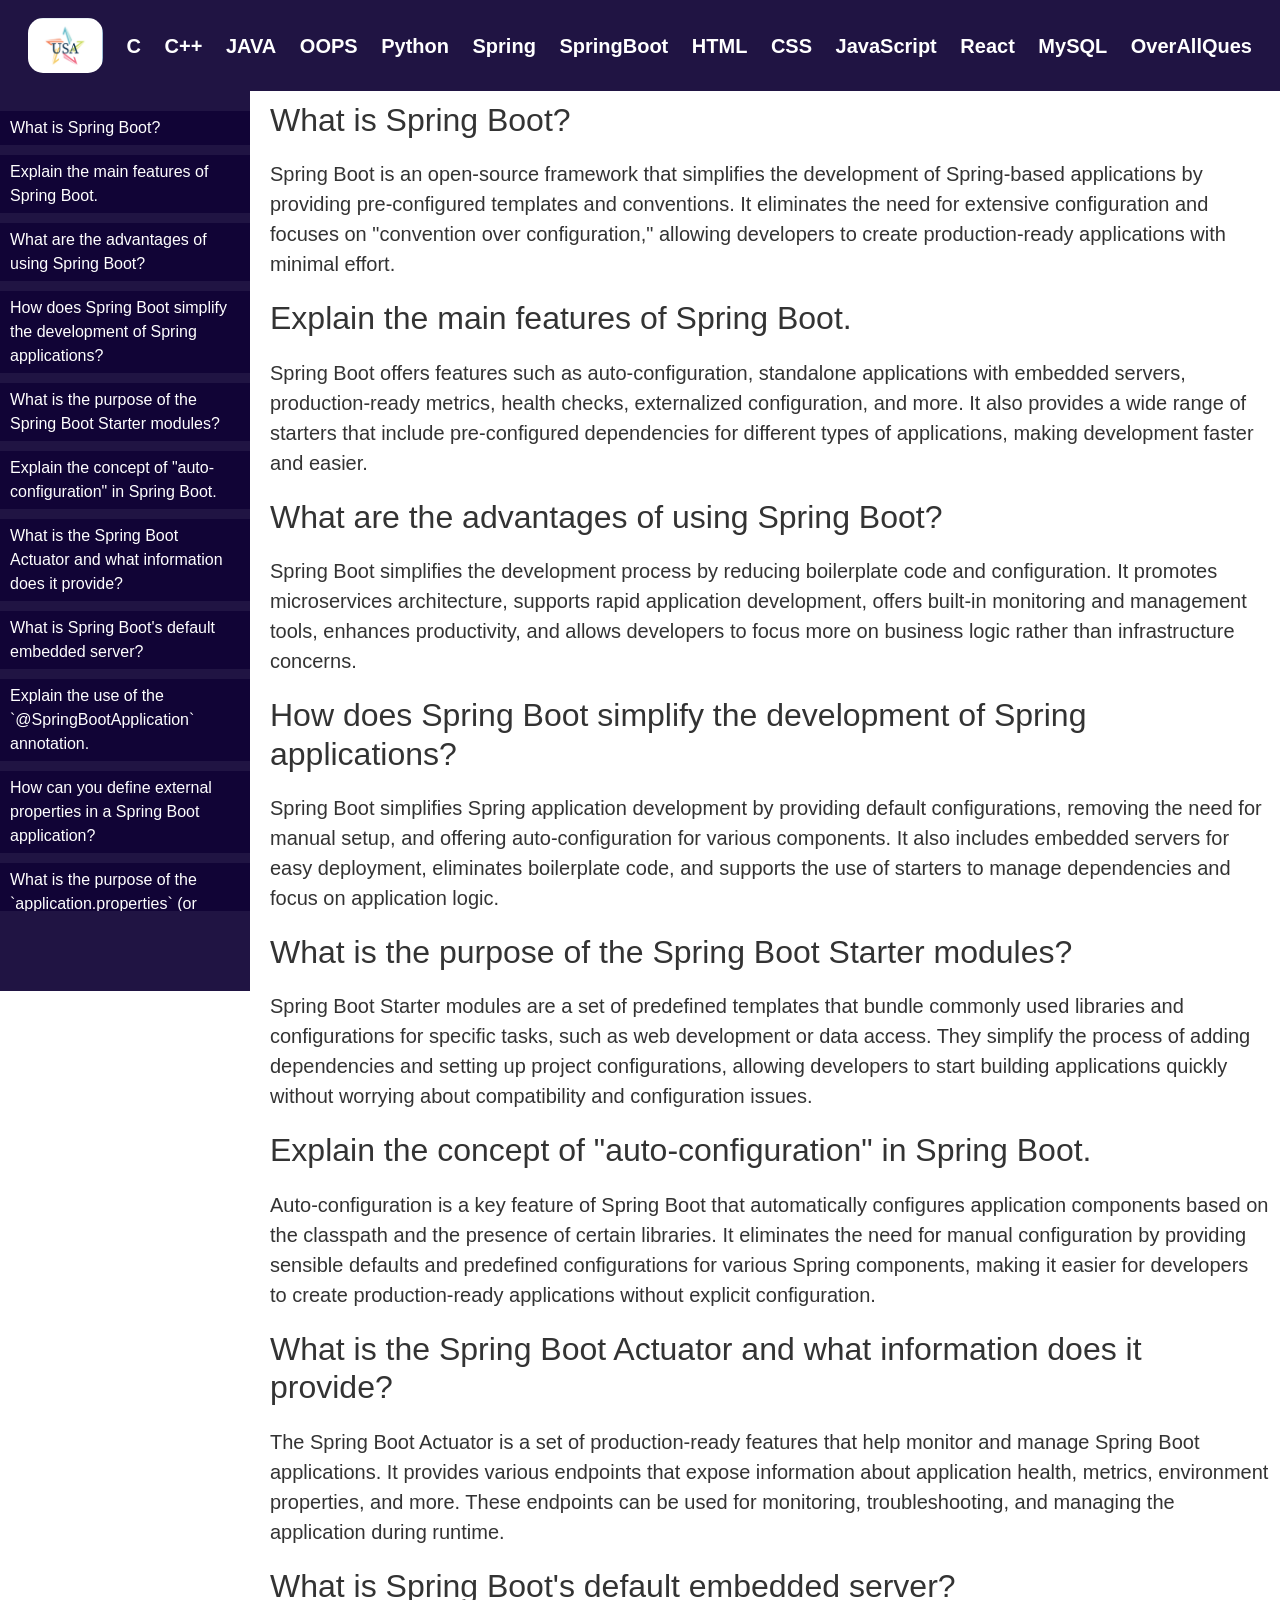
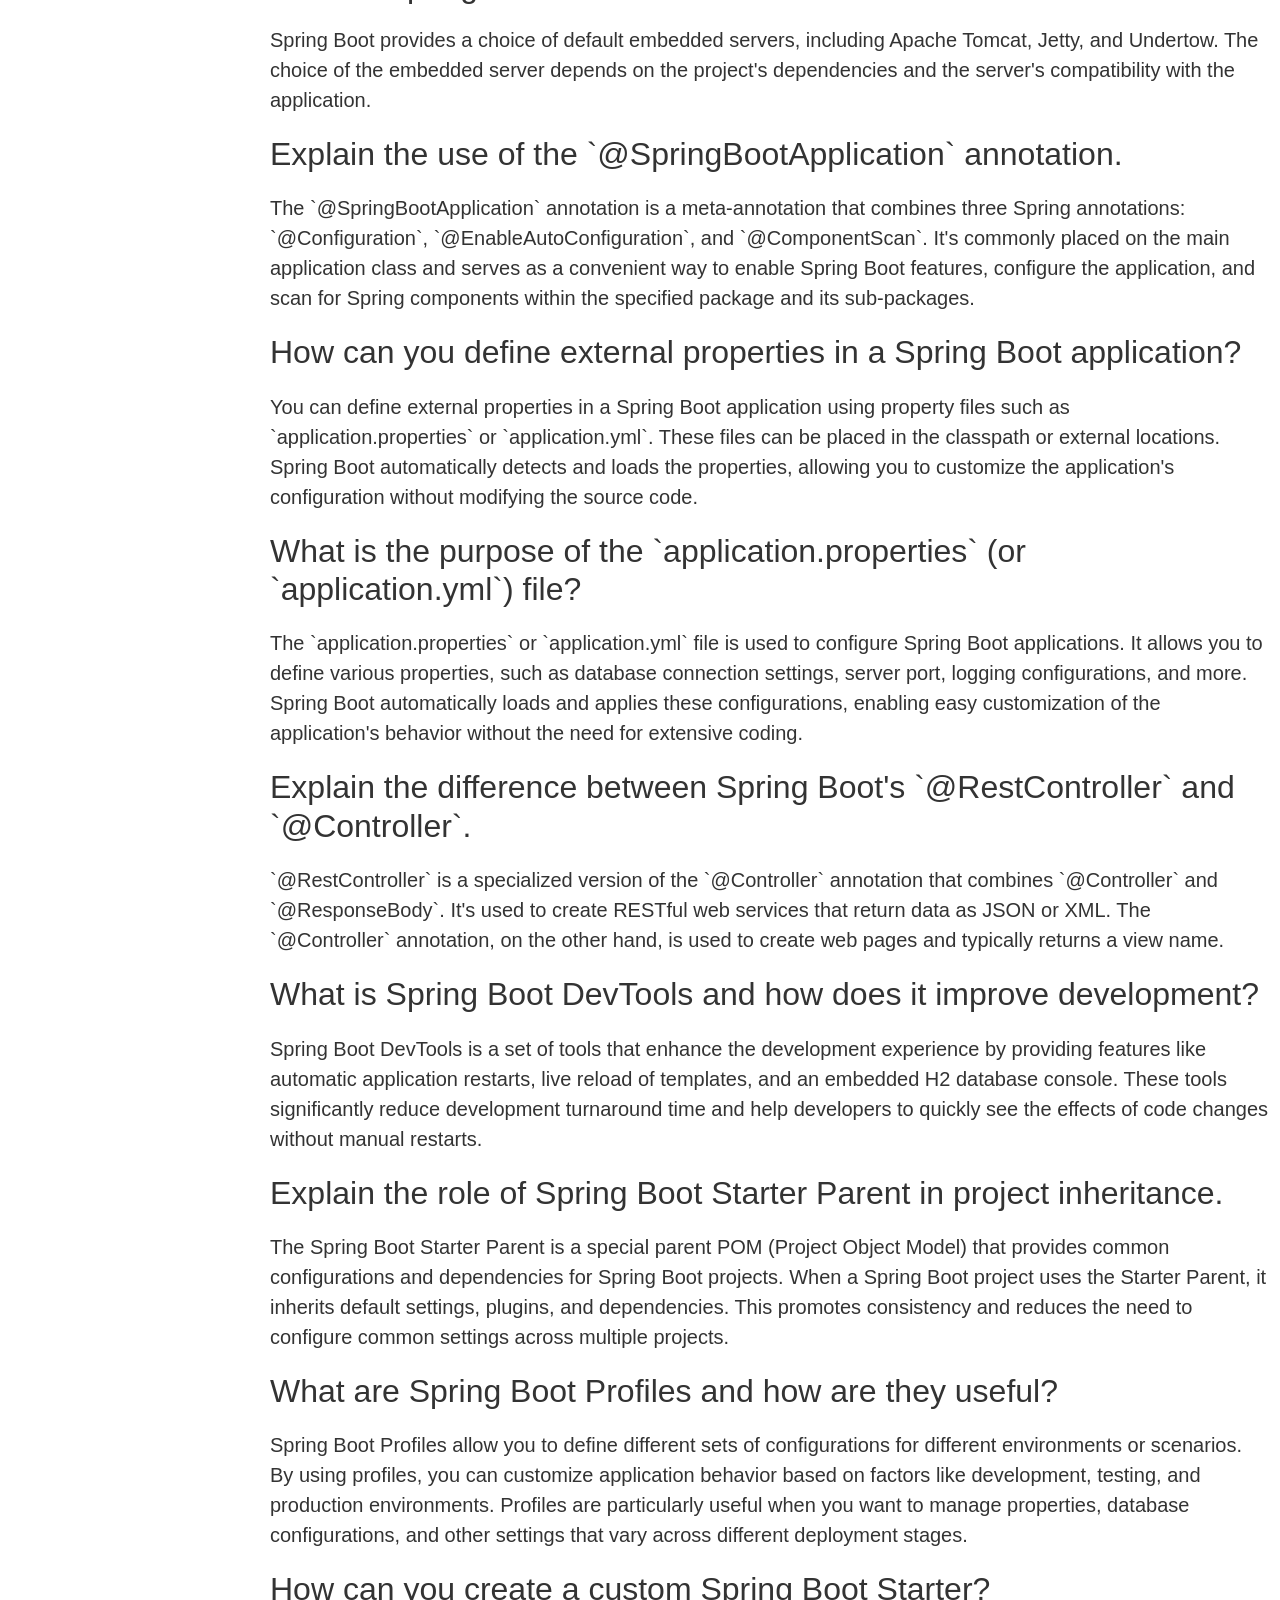
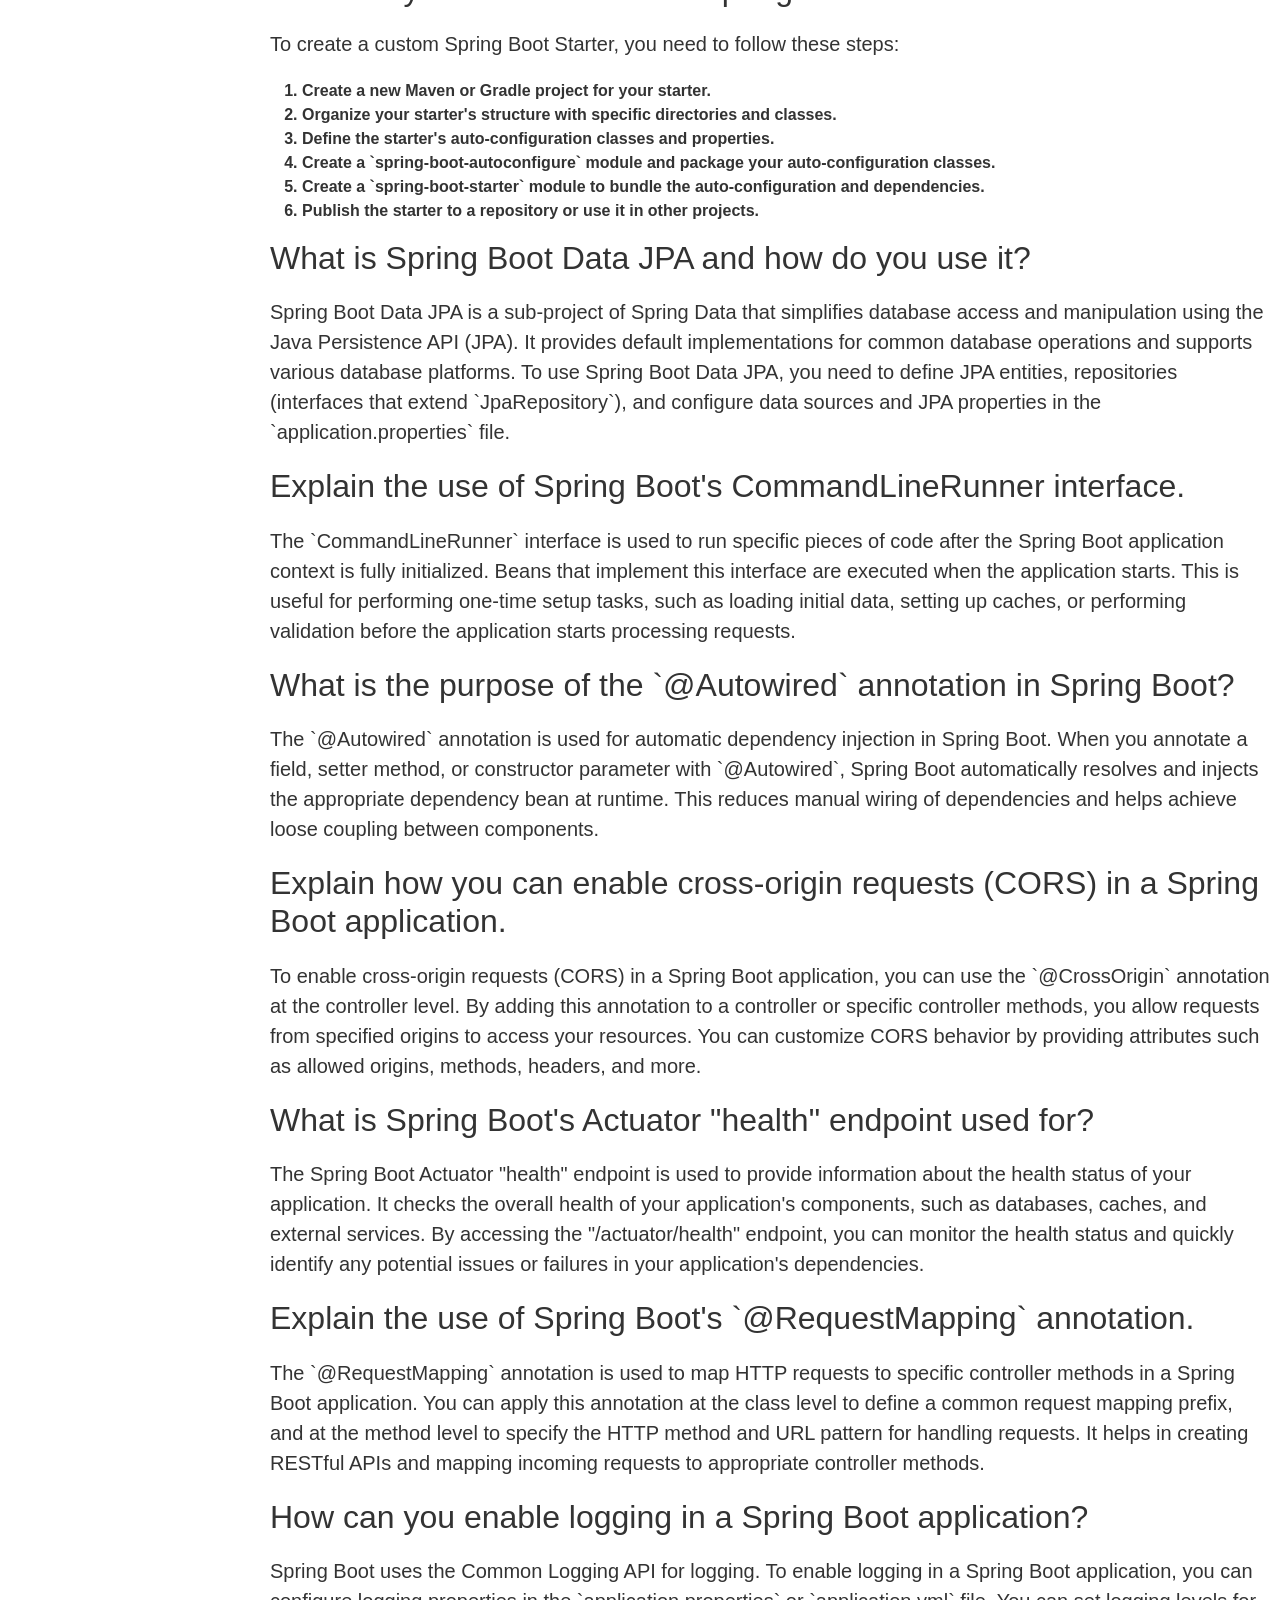
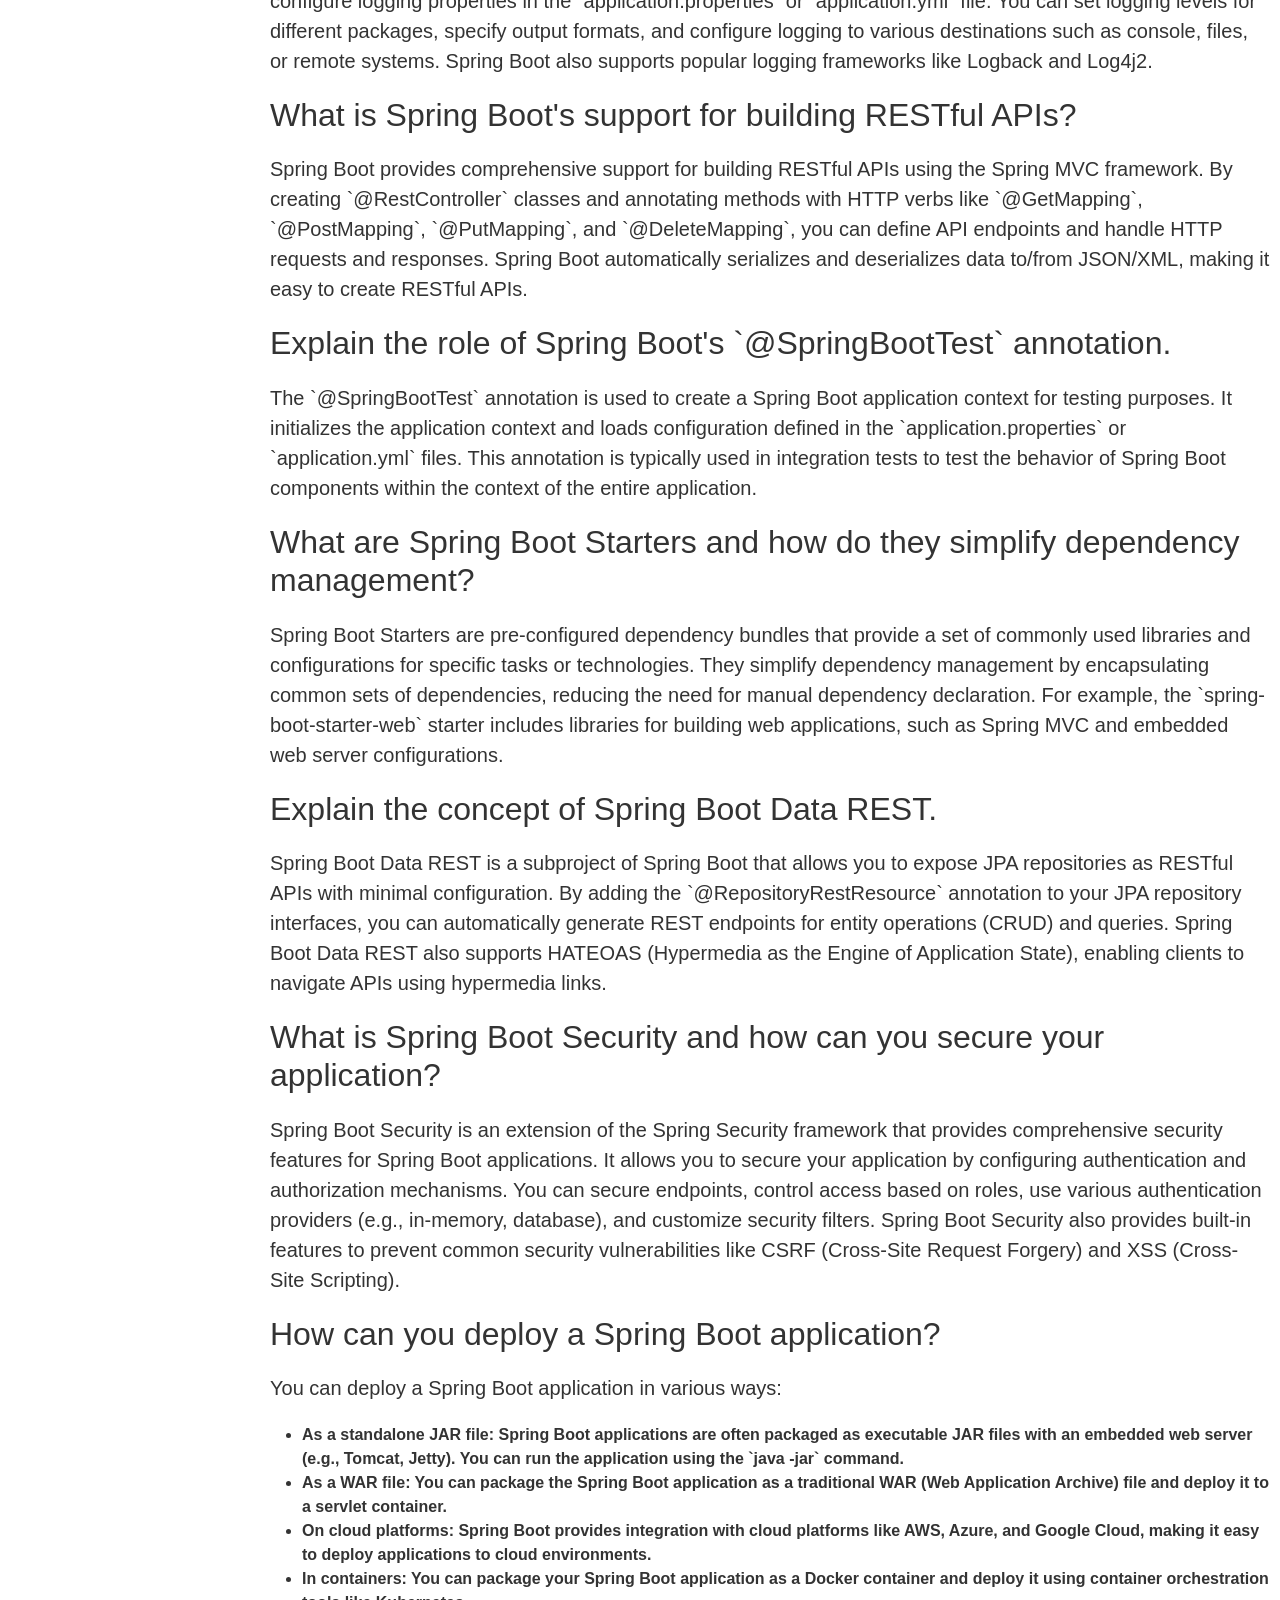
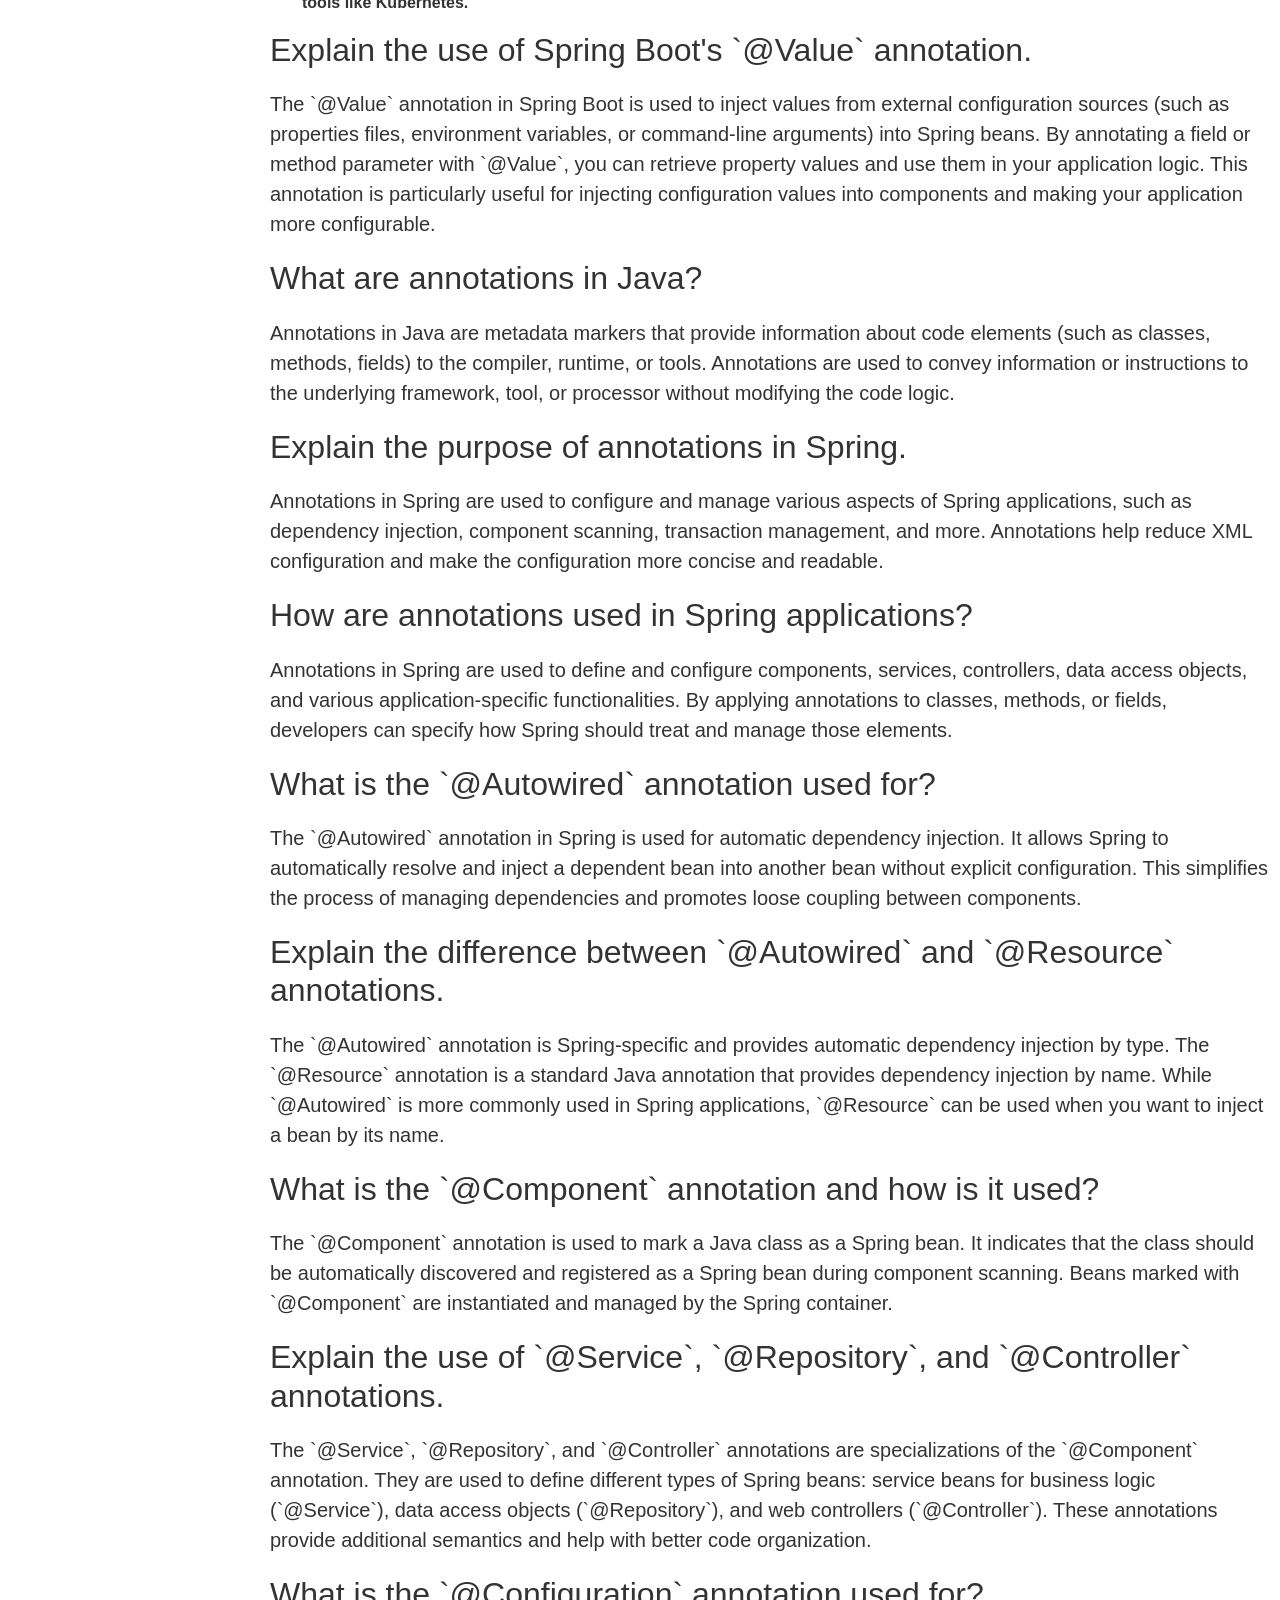
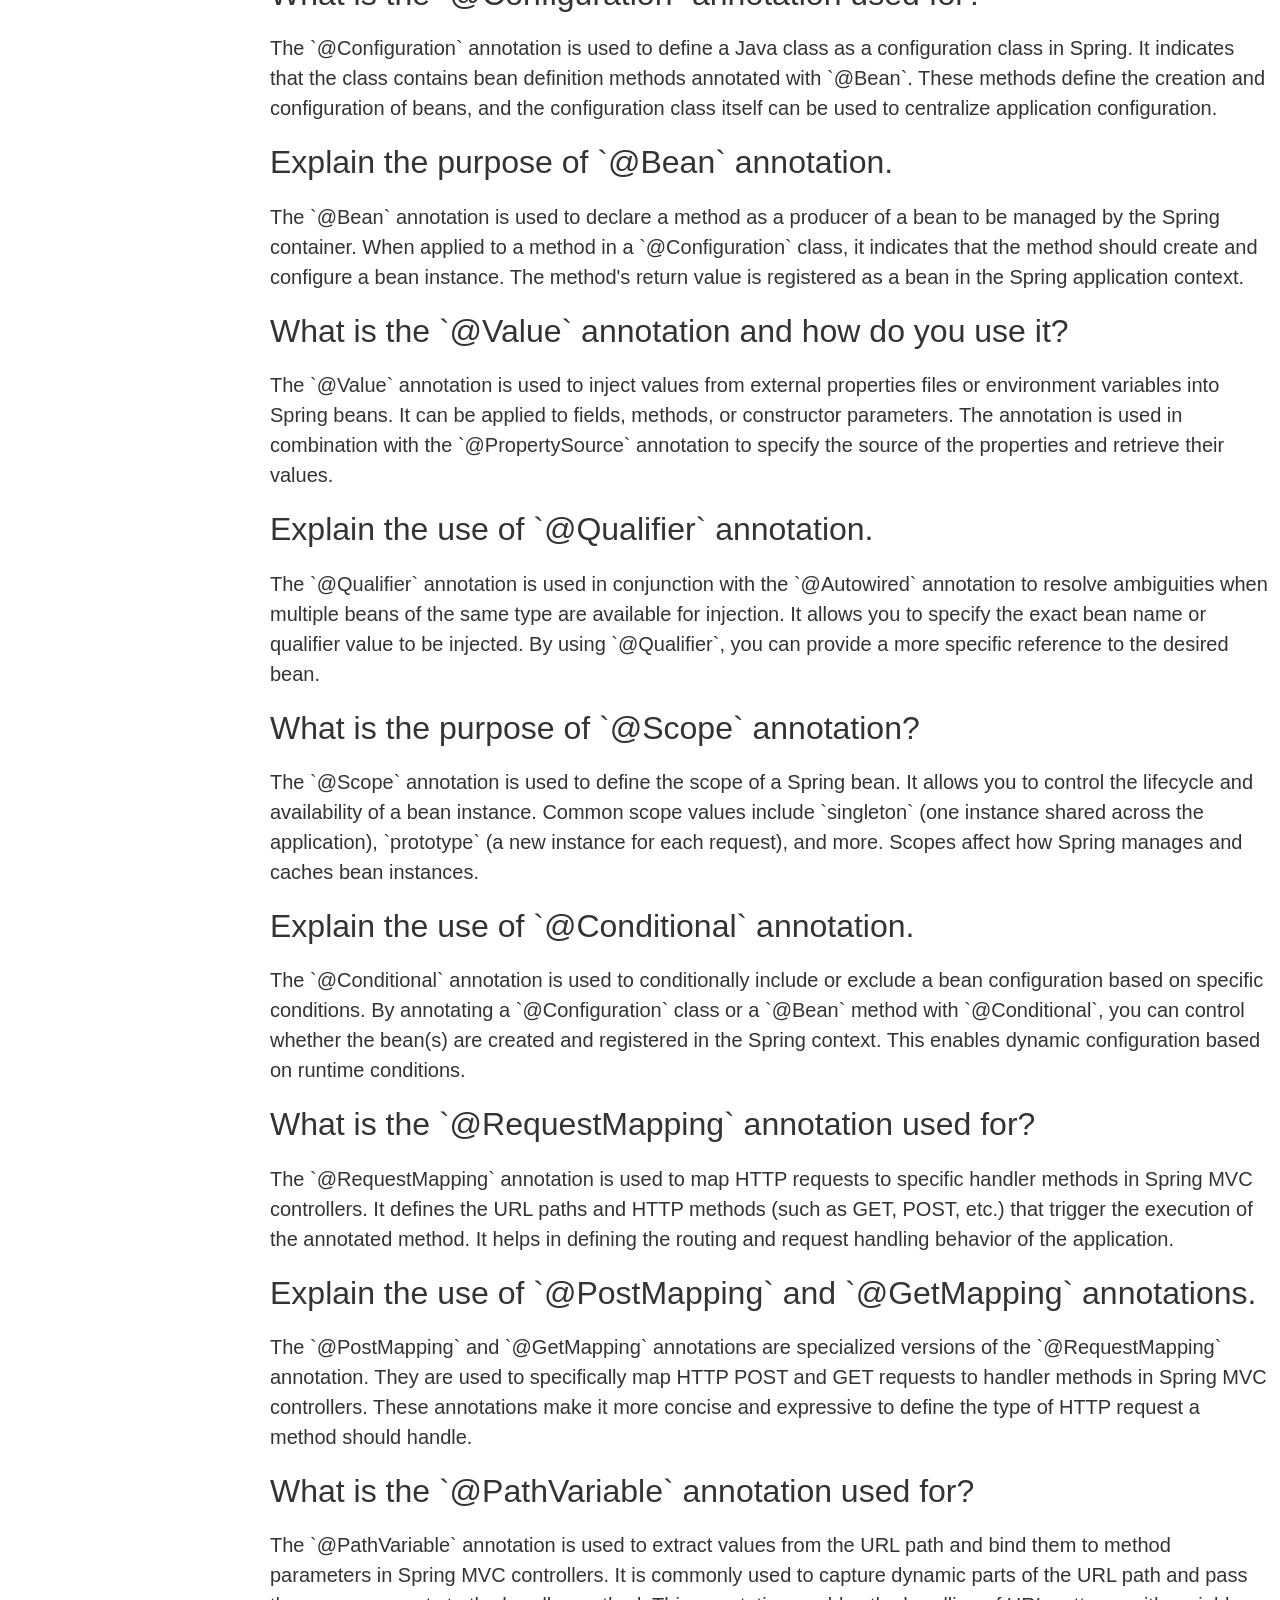
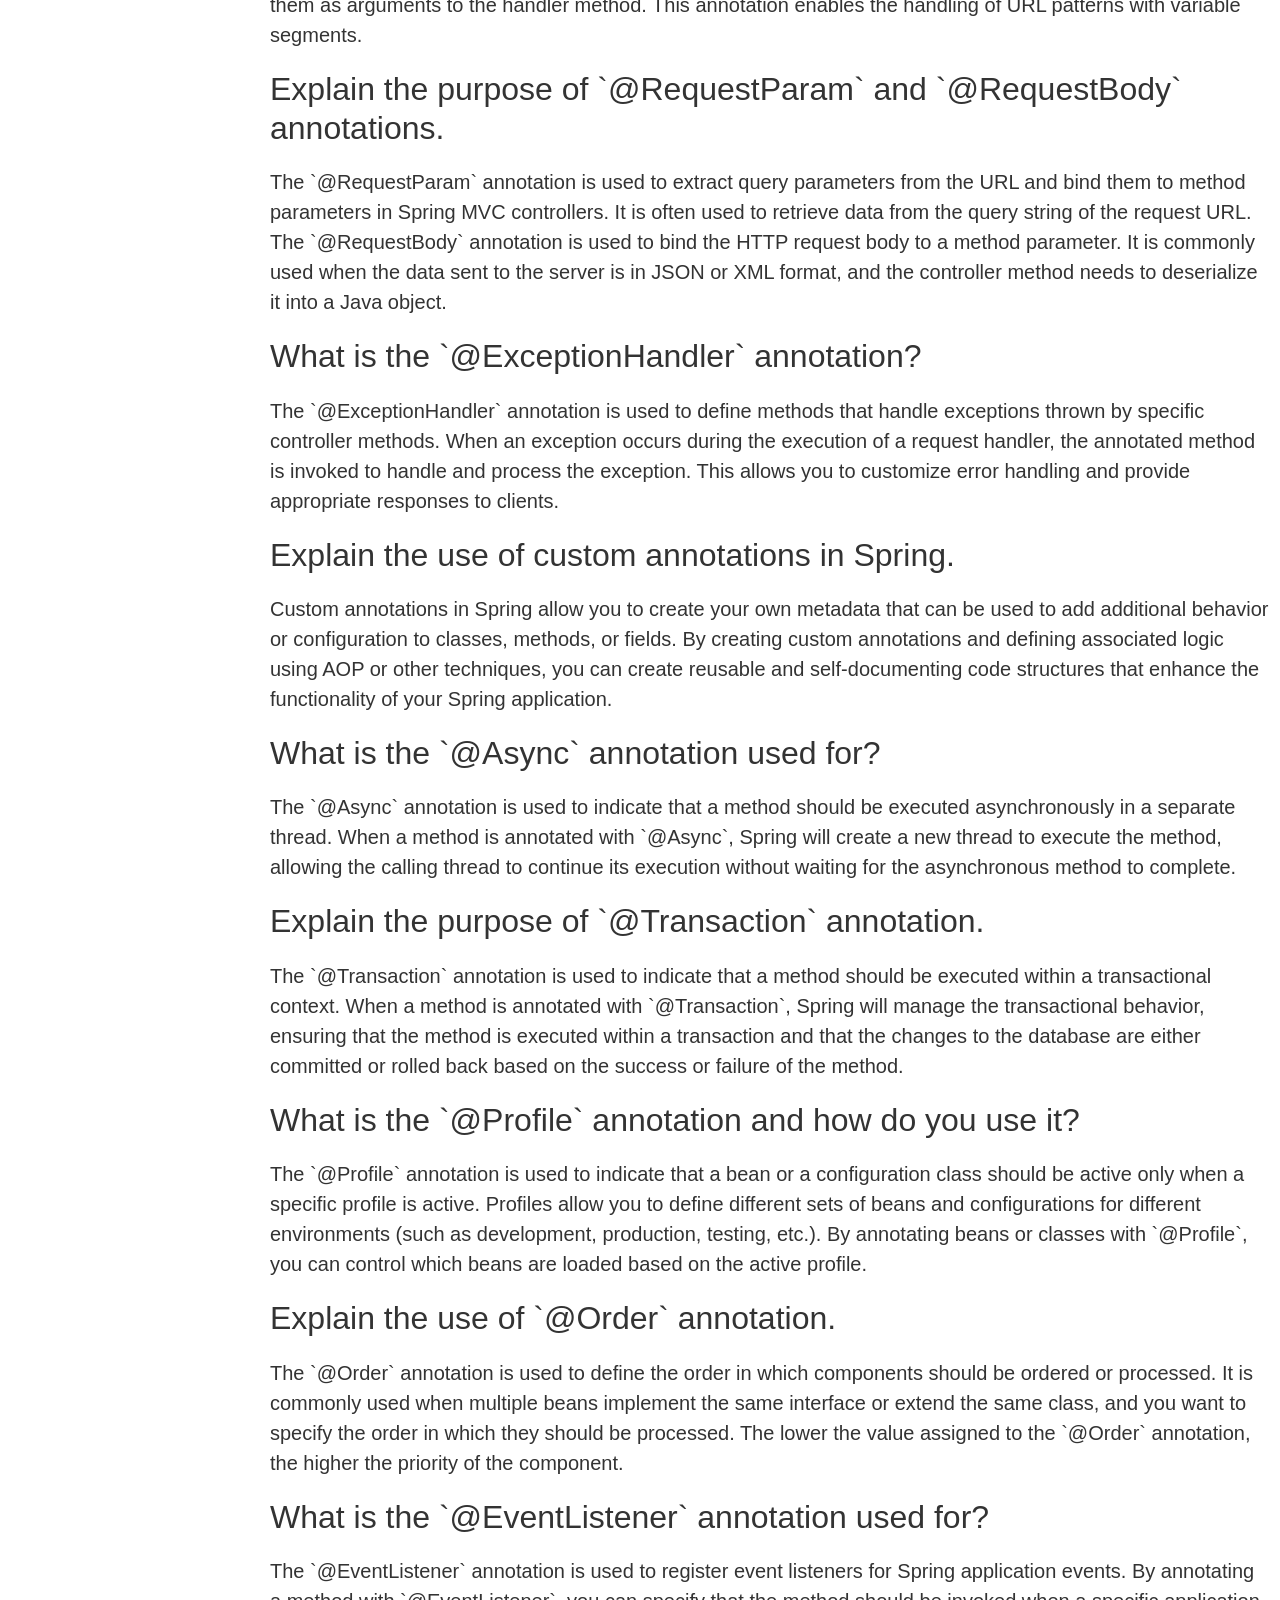
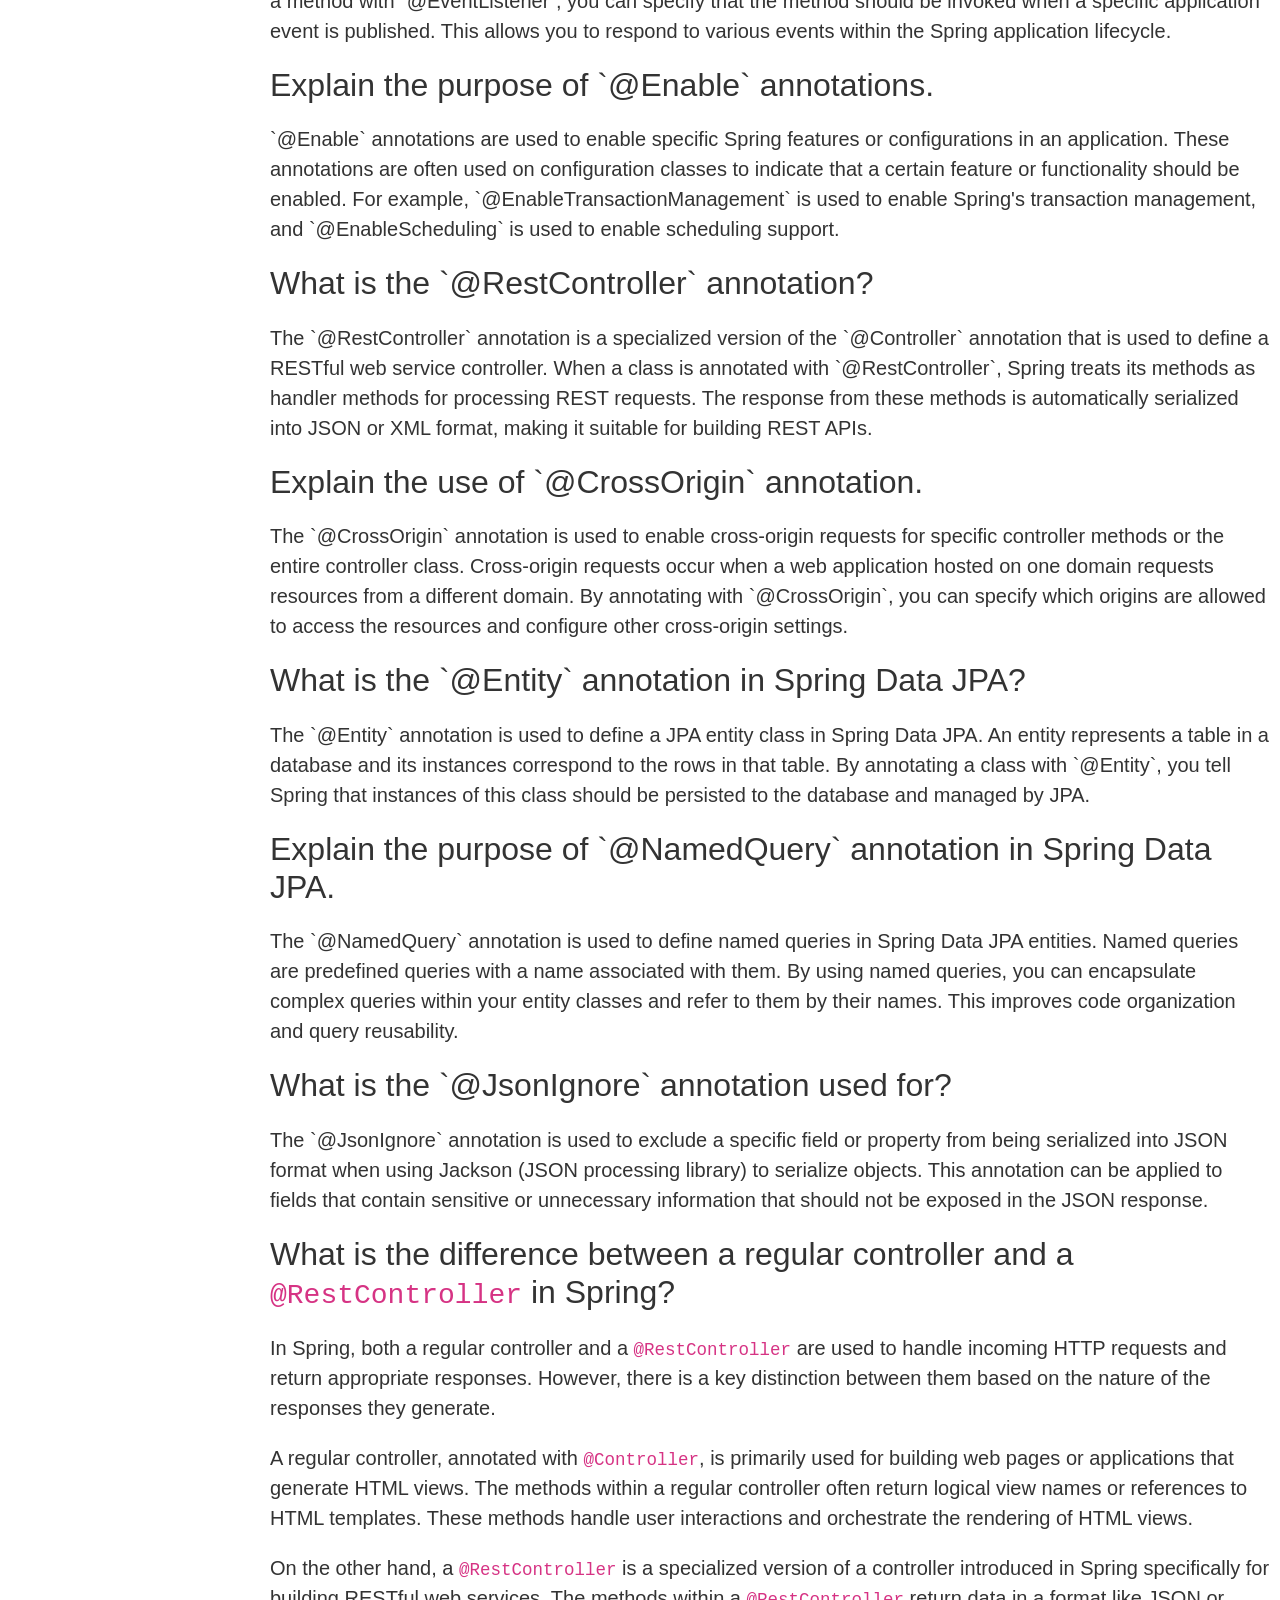
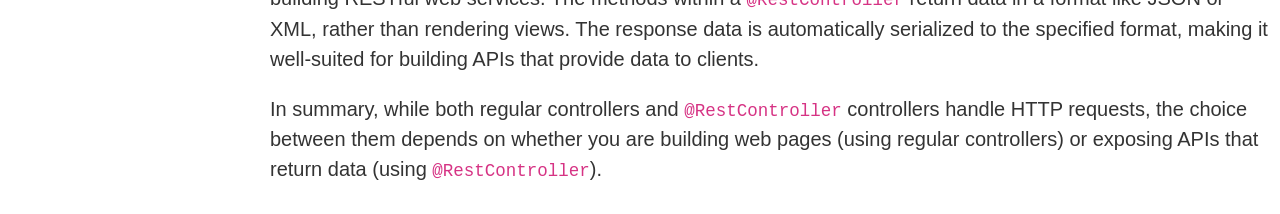
<file: springboot.html>
<!DOCTYPE html>
<html lang="en">
<head>
    <meta charset="UTF-8">
    <meta name="viewport" content="width=device-width, initial-scale=1.0">
    <title>❤️USA Organisation❤️</title>
    <link href="https://cdn.jsdelivr.net/npm/bootstrap@5.0.2/dist/css/bootstrap.min.css" rel="stylesheet" integrity="sha384-EVSTQN3/azprG1Anm3QDgpJLIm9Nao0Yz1ztcQTwFspd3yD65VohhpuuCOmLASjC" crossorigin="anonymous">
    <script src="https://cdn.jsdelivr.net/npm/bootstrap@5.0.2/dist/js/bootstrap.bundle.min.js" integrity="sha384-MrcW6ZMFYlzcLA8Nl+NtUVF0sA7MsXsP1UyJoMp4YLEuNSfAP+JcXn/tWtIaxVXM" crossorigin="anonymous"></script>
    <script src="https://cdn.jsdelivr.net/npm/@popperjs/core@2.9.2/dist/umd/popper.min.js" integrity="sha384-IQsoLXl5PILFhosVNubq5LC7Qb9DXgDA9i+tQ8Zj3iwWAwPtgFTxbJ8NT4GN1R8p" crossorigin="anonymous"></script>
<script src="https://cdn.jsdelivr.net/npm/bootstrap@5.0.2/dist/js/bootstrap.min.js" integrity="sha384-cVKIPhGWiC2Al4u+LWgxfKTRIcfu0JTxR+EQDz/bgldoEyl4H0zUF0QKbrJ0EcQF" crossorigin="anonymous"></script>

  
    <style>
        body {
            font-family: Arial, sans-serif;
            margin: 0;
            padding: 0;
            /* background-color: rgb(239, 239, 244); */
            color: antiquewhite;
        }

       /* Your existing CSS styles for navigation */
       .nav {
            position: sticky;
            top: 0;
            z-index: 100;
            width: 100%;
            display: flex;
            background-color: #110436ee;
            justify-content: space-between;
            align-items: center;
            padding: 10px 20px;
        }
        
        .nav a {
            color: white;
            font-weight: bold;
            font-size: 20px;
            text-decoration: none;
            transition: background-color 0.3s, color 0.3s;
            padding: 8px;
            border-radius: 5px;
        }
        
        .nav a:hover {
   background-color: navy;
    box-shadow: 0 12px 16px 0 whitesmoke, 0 12px 16px 0 whitesmoke; /* Change the box-shadow on hover */
color: white;
z-index: 2;
}

        /* Styles for side navigation and content */
        .sidenav {
            position: fixed;
            left: 0;
            margin-top: 0;
            width: 250px;
            height: 100%;
            background-color: #110436ee;
            padding-top: 20px;
            font-family: Arial, sans-serif;
        }

        .question-list {
            list-style: none;
            padding: 0;
            overflow-y: auto;
            max-height: calc(100vh - 100px); /* Adjust as needed */
            
        }

        .question-list-item {
            margin-bottom: 10px;
            background-color: #110436ee;
        }

        .question-list-item a {
            color: white;
            text-decoration: none;
            display: block;
            padding: 5px 10px;
        }

        .content {
            margin-left: 260px;
            padding: 10px;
        }

        .question {
            font-weight: bold;
            color: #333;
            
        }

        .answer {
            margin-left: 20px;
            color: #666;
        }

        p {
    display: block;
    margin-block-start: 1em;
    margin-block-end: 1em;
    margin-inline-start: 0px;
    margin-inline-end: 0px;
    font-weight: 500;
    font-size: 20px;

}
    </style>
</head>
<body>
    <div class="nav">
        <a href="index.html" class="logo"><img src="logo.png" style="width: 75px; height: 55px; border-radius: 15px;" alt="USA Organisation Logo"></a>
    <a href="c.html">C</a>
        <a href="c++.html">C++</a>
        <a href="java.html">JAVA</a>
        <a href="OOPS.html">OOPS</a>
        <a href="python.html">Python</a>
        <a href="spring.html">Spring</a>
        <a href="springboot.html">SpringBoot</a>
        <a href="Html.html">HTML</a>
        <a href="CSS.html">CSS</a>
        <a href="JavaScript.html">JavaScript</a>
        <a href="React.html">React</a>
        <a href="MySQL.html">MySQL</a>
        <a href="MostQues.html">OverAllQues</a>
    </div>
   

    <div class="sidenav">
        <ul class="question-list">
            <li class="question-list-item"><a href="#question1">What is Spring Boot?</a></li>
            <li class="question-list-item"><a href="#question2">Explain the main features of Spring Boot.</a></li>
            <li class="question-list-item"><a href="#question3">What are the advantages of using Spring Boot?</a></li>
            <li class="question-list-item"><a href="#question4">How does Spring Boot simplify the development of Spring applications?</a></li>
            <li class="question-list-item"><a href="#question5">What is the purpose of the Spring Boot Starter modules?</a></li>
            <li class="question-list-item"><a href="#question6">Explain the concept of "auto-configuration" in Spring Boot.</a></li>
            <li class="question-list-item"><a href="#question7">What is the Spring Boot Actuator and what information does it provide?</a></li>
            <li class="question-list-item"><a href="#question8">What is Spring Boot's default embedded server?</a></li>
            <li class="question-list-item"><a href="#question9">Explain the use of the `@SpringBootApplication` annotation.</a></li>
            <li class="question-list-item"><a href="#question10">How can you define external properties in a Spring Boot application?</a></li>
            <li class="question-list-item"><a href="#question11">What is the purpose of the `application.properties` (or `application.yml`) file?</a></li>
            <li class="question-list-item"><a href="#question12">Explain the difference between Spring Boot's `@RestController` and `@Controller`.</a></li>
            <li class="question-list-item"><a href="#question13">What is Spring Boot DevTools and how does it improve development?</a></li>
            <li class="question-list-item"><a href="#question14">Explain the role of Spring Boot Starter Parent in project inheritance.</a></li>
            <li class="question-list-item"><a href="#question15">What are Spring Boot Profiles and how are they useful?</a></li>
            <li class="question-list-item"><a href="#question16">How can you create a custom Spring Boot Starter?</a></li>
            <li class="question-list-item"><a href="#question17">What is Spring Boot Data JPA and how do you use it?</a></li>
            <li class="question-list-item"><a href="#question18">Explain the use of Spring Boot's CommandLineRunner interface.</a></li>
            <li class="question-list-item"><a href="#question19">What is the purpose of the `@Autowired` annotation in Spring Boot?</a></li>
            <li class="question-list-item"><a href="#question20">Explain how you can enable cross-origin requests (CORS) in a Spring Boot application.</a></li>
            <li class="question-list-item"><a href="#question21">What is Spring Boot's Actuator "health" endpoint used for?</a></li>
            <li class="question-list-item"><a href="#question22">Explain the use of Spring Boot's `@RequestMapping` annotation.</a></li>
            <li class="question-list-item"><a href="#question23">How can you enable logging in a Spring Boot application?</a></li>
            <li class="question-list-item"><a href="#question24">What is Spring Boot's support for building RESTful APIs?</a></li>
            <li class="question-list-item"><a href="#question25">Explain the role of Spring Boot's `@SpringBootTest` annotation.</a></li>
            <li class="question-list-item"><a href="#question26">What are Spring Boot Starters and how do they simplify dependency management?</a></li>
            <li class="question-list-item"><a href="#question27">Explain the concept of Spring Boot Data REST.</a></li>
            <li class="question-list-item"><a href="#question28">What is Spring Boot Security and how can you secure your application?</a></li>
            <li class="question-list-item"><a href="#question29">How can you deploy a Spring Boot application?</a></li>
            <li class="question-list-item"><a href="#question30">Explain the use of Spring Boot's `@Value` annotation.</a></li>
            <!-- Add more questions as needed -->
            <ul class="question-list">
                <li class="question-list-item"><a href="#question31">What are annotations in Java?</a></li>
                <li class="question-list-item"><a href="#question32">Explain the purpose of annotations in Spring.</a></li>
                <li class="question-list-item"><a href="#question33">How are annotations used in Spring applications?</a></li>
                <li class="question-list-item"><a href="#question34">What is the `@Autowired` annotation used for?</a></li>
                <li class="question-list-item"><a href="#question35">Explain the difference between `@Autowired` and `@Resource` annotations.</a></li>
                <li class="question-list-item"><a href="#question36">What is the `@Component` annotation and how is it used?</a></li>
                <li class="question-list-item"><a href="#question37">Explain the use of `@Service`, `@Repository`, and `@Controller` annotations.</a></li>
                <li class="question-list-item"><a href="#question38">What is the `@Configuration` annotation used for?</a></li>
                <li class="question-list-item"><a href="#question39">Explain the purpose of `@Bean` annotation.</a></li>
                <li class="question-list-item"><a href="#question40">What is the `@Value` annotation and how do you use it?</a></li>
                <li class="question-list-item"><a href="#question41">Explain the use of `@Qualifier` annotation.</a></li>
                <li class="question-list-item"><a href="#question42">What is the purpose of `@Scope` annotation?</a></li>
                <li class="question-list-item"><a href="#question43">Explain the use of `@Conditional` annotation.</a></li>
                <li class="question-list-item"><a href="#question44">What is the `@RequestMapping` annotation used for?</a></li>
                <li class="question-list-item"><a href="#question45">Explain the use of `@PostMapping` and `@GetMapping` annotations.</a></li>
                <li class="question-list-item"><a href="#question46">What is the `@PathVariable` annotation used for?</a></li>
                <li class="question-list-item"><a href="#question47">Explain the purpose of `@RequestParam` and `@RequestBody` annotations.</a></li>
                <li class="question-list-item"><a href="#question48">What is the `@ExceptionHandler` annotation?</a></li>
                <li class="question-list-item"><a href="#question49">Explain the use of custom annotations in Spring.</a></li>
                <li class="question-list-item"><a href="#question50">What is the `@Async` annotation used for?</a></li>
                <li class="question-list-item"><a href="#question51">Explain the purpose of `@Transaction` annotation.</a></li>
                <li class="question-list-item"><a href="#question52">What is the `@Profile` annotation and how do you use it?</a></li>
                <li class="question-list-item"><a href="#question53">Explain the use of `@Order` annotation.</a></li>
                <li class="question-list-item"><a href="#question54">What is the `@EventListener` annotation used for?</a></li>
                <li class="question-list-item"><a href="#question55">Explain the purpose of `@Enable` annotations.</a></li>
                <li class="question-list-item"><a href="#question56">What is the `@RestController` annotation?</a></li>
                <li class="question-list-item"><a href="#question57">Explain the use of `@CrossOrigin` annotation.</a></li>
                <li class="question-list-item"><a href="#question58">What is the `@Entity` annotation in Spring Data JPA?</a></li>
                <li class="question-list-item"><a href="#question59">Explain the purpose of `@NamedQuery` annotation in Spring Data JPA.</a></li>
                <li class="question-list-item"><a href="#question60">What is the `@JsonIgnore` annotation used for?</a></li>
                <li class="question-list-item"><a href="#question61">What is the difference between a regular controller and a <code>@RestController</code> in Spring?</a></li>
                <!-- Add more questions as needed -->
            </ul>
            
        </ul>
        
    </div>

    <div class="content">
        <div class="question" id="question1">
            <h2>What is Spring Boot?</h2>
            <p>Spring Boot is an open-source framework that simplifies the development of Spring-based applications by providing pre-configured templates and conventions. It eliminates the need for extensive configuration and focuses on "convention over configuration," allowing developers to create production-ready applications with minimal effort.</p>
        </div>
        
        <div class="question" id="question2">
            <h2>Explain the main features of Spring Boot.</h2>
            <p>Spring Boot offers features such as auto-configuration, standalone applications with embedded servers, production-ready metrics, health checks, externalized configuration, and more. It also provides a wide range of starters that include pre-configured dependencies for different types of applications, making development faster and easier.</p>
        </div>
        
        <div class="question" id="question3">
            <h2>What are the advantages of using Spring Boot?</h2>
            <p>Spring Boot simplifies the development process by reducing boilerplate code and configuration. It promotes microservices architecture, supports rapid application development, offers built-in monitoring and management tools, enhances productivity, and allows developers to focus more on business logic rather than infrastructure concerns.</p>
        </div>
        
        <!-- Continue with answers for the remaining questions -->
        <div class="question" id="question4">
            <h2>How does Spring Boot simplify the development of Spring applications?</h2>
            <p>Spring Boot simplifies Spring application development by providing default configurations, removing the need for manual setup, and offering auto-configuration for various components. It also includes embedded servers for easy deployment, eliminates boilerplate code, and supports the use of starters to manage dependencies and focus on application logic.</p>
        </div>
        
        <div class="question" id="question5">
            <h2>What is the purpose of the Spring Boot Starter modules?</h2>
            <p>Spring Boot Starter modules are a set of predefined templates that bundle commonly used libraries and configurations for specific tasks, such as web development or data access. They simplify the process of adding dependencies and setting up project configurations, allowing developers to start building applications quickly without worrying about compatibility and configuration issues.</p>
        </div>
        
        <div class="question" id="question6">
            <h2>Explain the concept of "auto-configuration" in Spring Boot.</h2>
            <p>Auto-configuration is a key feature of Spring Boot that automatically configures application components based on the classpath and the presence of certain libraries. It eliminates the need for manual configuration by providing sensible defaults and predefined configurations for various Spring components, making it easier for developers to create production-ready applications without explicit configuration.</p>
        </div>
        
        <div class="question" id="question7">
            <h2>What is the Spring Boot Actuator and what information does it provide?</h2>
            <p>The Spring Boot Actuator is a set of production-ready features that help monitor and manage Spring Boot applications. It provides various endpoints that expose information about application health, metrics, environment properties, and more. These endpoints can be used for monitoring, troubleshooting, and managing the application during runtime.</p>
        </div>
        
        <!-- Continue with answers for the remaining questions -->
        <div class="question" id="question8">
            <h2>What is Spring Boot's default embedded server?</h2>
            <p>Spring Boot provides a choice of default embedded servers, including Apache Tomcat, Jetty, and Undertow. The choice of the embedded server depends on the project's dependencies and the server's compatibility with the application.</p>
        </div>
        
        <div class="question" id="question9">
            <h2>Explain the use of the `@SpringBootApplication` annotation.</h2>
            <p>The `@SpringBootApplication` annotation is a meta-annotation that combines three Spring annotations: `@Configuration`, `@EnableAutoConfiguration`, and `@ComponentScan`. It's commonly placed on the main application class and serves as a convenient way to enable Spring Boot features, configure the application, and scan for Spring components within the specified package and its sub-packages.</p>
        </div>
        
        <div class="question" id="question10">
            <h2>How can you define external properties in a Spring Boot application?</h2>
            <p>You can define external properties in a Spring Boot application using property files such as `application.properties` or `application.yml`. These files can be placed in the classpath or external locations. Spring Boot automatically detects and loads the properties, allowing you to customize the application's configuration without modifying the source code.</p>
        </div>
        
        <div class="question" id="question11">
            <h2>What is the purpose of the `application.properties` (or `application.yml`) file?</h2>
            <p>The `application.properties` or `application.yml` file is used to configure Spring Boot applications. It allows you to define various properties, such as database connection settings, server port, logging configurations, and more. Spring Boot automatically loads and applies these configurations, enabling easy customization of the application's behavior without the need for extensive coding.</p>
        </div>
        
        <div class="question" id="question12">
            <h2>Explain the difference between Spring Boot's `@RestController` and `@Controller`.</h2>
            <p>`@RestController` is a specialized version of the `@Controller` annotation that combines `@Controller` and `@ResponseBody`. It's used to create RESTful web services that return data as JSON or XML. The `@Controller` annotation, on the other hand, is used to create web pages and typically returns a view name.</p>
        </div>
        
        <div class="question" id="question13">
            <h2>What is Spring Boot DevTools and how does it improve development?</h2>
            <p>Spring Boot DevTools is a set of tools that enhance the development experience by providing features like automatic application restarts, live reload of templates, and an embedded H2 database console. These tools significantly reduce development turnaround time and help developers to quickly see the effects of code changes without manual restarts.</p>
        </div>
        
        <!-- Continue with answers for the remaining questions -->
        <div class="question" id="question14">
            <h2>Explain the role of Spring Boot Starter Parent in project inheritance.</h2>
            <p>The Spring Boot Starter Parent is a special parent POM (Project Object Model) that provides common configurations and dependencies for Spring Boot projects. When a Spring Boot project uses the Starter Parent, it inherits default settings, plugins, and dependencies. This promotes consistency and reduces the need to configure common settings across multiple projects.</p>
        </div>
        
        <div class="question" id="question15">
            <h2>What are Spring Boot Profiles and how are they useful?</h2>
            <p>Spring Boot Profiles allow you to define different sets of configurations for different environments or scenarios. By using profiles, you can customize application behavior based on factors like development, testing, and production environments. Profiles are particularly useful when you want to manage properties, database configurations, and other settings that vary across different deployment stages.</p>
        </div>
        
        <div class="question" id="question16">
            <h2>How can you create a custom Spring Boot Starter?</h2>
            <p>To create a custom Spring Boot Starter, you need to follow these steps:</p>
            <ol>
                <li>Create a new Maven or Gradle project for your starter.</li>
                <li>Organize your starter's structure with specific directories and classes.</li>
                <li>Define the starter's auto-configuration classes and properties.</li>
                <li>Create a `spring-boot-autoconfigure` module and package your auto-configuration classes.</li>
                <li>Create a `spring-boot-starter` module to bundle the auto-configuration and dependencies.</li>
                <li>Publish the starter to a repository or use it in other projects.</li>
            </ol>
        </div>
        
        <div class="question" id="question17">
            <h2>What is Spring Boot Data JPA and how do you use it?</h2>
            <p>Spring Boot Data JPA is a sub-project of Spring Data that simplifies database access and manipulation using the Java Persistence API (JPA). It provides default implementations for common database operations and supports various database platforms. To use Spring Boot Data JPA, you need to define JPA entities, repositories (interfaces that extend `JpaRepository`), and configure data sources and JPA properties in the `application.properties` file.</p>
        </div>
        
        <div class="question" id="question18">
            <h2>Explain the use of Spring Boot's CommandLineRunner interface.</h2>
            <p>The `CommandLineRunner` interface is used to run specific pieces of code after the Spring Boot application context is fully initialized. Beans that implement this interface are executed when the application starts. This is useful for performing one-time setup tasks, such as loading initial data, setting up caches, or performing validation before the application starts processing requests.</p>
        </div>
        
        <div class="question" id="question19">
            <h2>What is the purpose of the `@Autowired` annotation in Spring Boot?</h2>
            <p>The `@Autowired` annotation is used for automatic dependency injection in Spring Boot. When you annotate a field, setter method, or constructor parameter with `@Autowired`, Spring Boot automatically resolves and injects the appropriate dependency bean at runtime. This reduces manual wiring of dependencies and helps achieve loose coupling between components.</p>
        </div>
        
        <!-- Continue with answers for the remaining questions -->
        <div class="question" id="question20">
            <h2>Explain how you can enable cross-origin requests (CORS) in a Spring Boot application.</h2>
            <p>To enable cross-origin requests (CORS) in a Spring Boot application, you can use the `@CrossOrigin` annotation at the controller level. By adding this annotation to a controller or specific controller methods, you allow requests from specified origins to access your resources. You can customize CORS behavior by providing attributes such as allowed origins, methods, headers, and more.</p>
        </div>
        
        <div class="question" id="question21">
            <h2>What is Spring Boot's Actuator "health" endpoint used for?</h2>
            <p>The Spring Boot Actuator "health" endpoint is used to provide information about the health status of your application. It checks the overall health of your application's components, such as databases, caches, and external services. By accessing the "/actuator/health" endpoint, you can monitor the health status and quickly identify any potential issues or failures in your application's dependencies.</p>
        </div>
        
        <div class="question" id="question22">
            <h2>Explain the use of Spring Boot's `@RequestMapping` annotation.</h2>
            <p>The `@RequestMapping` annotation is used to map HTTP requests to specific controller methods in a Spring Boot application. You can apply this annotation at the class level to define a common request mapping prefix, and at the method level to specify the HTTP method and URL pattern for handling requests. It helps in creating RESTful APIs and mapping incoming requests to appropriate controller methods.</p>
        </div>
        
        <div class="question" id="question23">
            <h2>How can you enable logging in a Spring Boot application?</h2>
            <p>Spring Boot uses the Common Logging API for logging. To enable logging in a Spring Boot application, you can configure logging properties in the `application.properties` or `application.yml` file. You can set logging levels for different packages, specify output formats, and configure logging to various destinations such as console, files, or remote systems. Spring Boot also supports popular logging frameworks like Logback and Log4j2.</p>
        </div>
        
        <div class="question" id="question24">
            <h2>What is Spring Boot's support for building RESTful APIs?</h2>
            <p>Spring Boot provides comprehensive support for building RESTful APIs using the Spring MVC framework. By creating `@RestController` classes and annotating methods with HTTP verbs like `@GetMapping`, `@PostMapping`, `@PutMapping`, and `@DeleteMapping`, you can define API endpoints and handle HTTP requests and responses. Spring Boot automatically serializes and deserializes data to/from JSON/XML, making it easy to create RESTful APIs.</p>
        </div>
        
        <div class="question" id="question25">
            <h2>Explain the role of Spring Boot's `@SpringBootTest` annotation.</h2>
            <p>The `@SpringBootTest` annotation is used to create a Spring Boot application context for testing purposes. It initializes the application context and loads configuration defined in the `application.properties` or `application.yml` files. This annotation is typically used in integration tests to test the behavior of Spring Boot components within the context of the entire application.</p>
        </div>
        
        <!-- Continue with answers for the remaining questions -->
        <div class="question" id="question26">
            <h2>What are Spring Boot Starters and how do they simplify dependency management?</h2>
            <p>Spring Boot Starters are pre-configured dependency bundles that provide a set of commonly used libraries and configurations for specific tasks or technologies. They simplify dependency management by encapsulating common sets of dependencies, reducing the need for manual dependency declaration. For example, the `spring-boot-starter-web` starter includes libraries for building web applications, such as Spring MVC and embedded web server configurations.</p>
        </div>
        
        <div class="question" id="question27">
            <h2>Explain the concept of Spring Boot Data REST.</h2>
            <p>Spring Boot Data REST is a subproject of Spring Boot that allows you to expose JPA repositories as RESTful APIs with minimal configuration. By adding the `@RepositoryRestResource` annotation to your JPA repository interfaces, you can automatically generate REST endpoints for entity operations (CRUD) and queries. Spring Boot Data REST also supports HATEOAS (Hypermedia as the Engine of Application State), enabling clients to navigate APIs using hypermedia links.</p>
        </div>
        
        <div class="question" id="question28">
            <h2>What is Spring Boot Security and how can you secure your application?</h2>
            <p>Spring Boot Security is an extension of the Spring Security framework that provides comprehensive security features for Spring Boot applications. It allows you to secure your application by configuring authentication and authorization mechanisms. You can secure endpoints, control access based on roles, use various authentication providers (e.g., in-memory, database), and customize security filters. Spring Boot Security also provides built-in features to prevent common security vulnerabilities like CSRF (Cross-Site Request Forgery) and XSS (Cross-Site Scripting).</p>
        </div>
        
        <div class="question" id="question29">
            <h2>How can you deploy a Spring Boot application?</h2>
            <p>You can deploy a Spring Boot application in various ways:</p>
            <ul>
                <li>As a standalone JAR file: Spring Boot applications are often packaged as executable JAR files with an embedded web server (e.g., Tomcat, Jetty). You can run the application using the `java -jar` command.</li>
                <li>As a WAR file: You can package the Spring Boot application as a traditional WAR (Web Application Archive) file and deploy it to a servlet container.</li>
                <li>On cloud platforms: Spring Boot provides integration with cloud platforms like AWS, Azure, and Google Cloud, making it easy to deploy applications to cloud environments.</li>
                <li>In containers: You can package your Spring Boot application as a Docker container and deploy it using container orchestration tools like Kubernetes.</li>
            </ul>
        </div>
        
        <div class="question" id="question30">
            <h2>Explain the use of Spring Boot's `@Value` annotation.</h2>
            <p>The `@Value` annotation in Spring Boot is used to inject values from external configuration sources (such as properties files, environment variables, or command-line arguments) into Spring beans. By annotating a field or method parameter with `@Value`, you can retrieve property values and use them in your application logic. This annotation is particularly useful for injecting configuration values into components and making your application more configurable.</p>
        </div>
        
        <!-- Add more answers if needed -->
        <div class="question" id="question31">
            <h2>What are annotations in Java?</h2>
            <p>Annotations in Java are metadata markers that provide information about code elements (such as classes, methods, fields) to the compiler, runtime, or tools. Annotations are used to convey information or instructions to the underlying framework, tool, or processor without modifying the code logic.</p>
        </div>
        
        <div class="question" id="question32">
            <h2>Explain the purpose of annotations in Spring.</h2>
            <p>Annotations in Spring are used to configure and manage various aspects of Spring applications, such as dependency injection, component scanning, transaction management, and more. Annotations help reduce XML configuration and make the configuration more concise and readable.</p>
        </div>
        
        <div class="question" id="question33">
            <h2>How are annotations used in Spring applications?</h2>
            <p>Annotations in Spring are used to define and configure components, services, controllers, data access objects, and various application-specific functionalities. By applying annotations to classes, methods, or fields, developers can specify how Spring should treat and manage those elements.</p>
        </div>
        
        <!-- Add more answers for the remaining questions in the same format -->
        <div class="question" id="question34">
            <h2>What is the `@Autowired` annotation used for?</h2>
            <p>The `@Autowired` annotation in Spring is used for automatic dependency injection. It allows Spring to automatically resolve and inject a dependent bean into another bean without explicit configuration. This simplifies the process of managing dependencies and promotes loose coupling between components.</p>
        </div>
        
        <div class="question" id="question35">
            <h2>Explain the difference between `@Autowired` and `@Resource` annotations.</h2>
            <p>The `@Autowired` annotation is Spring-specific and provides automatic dependency injection by type. The `@Resource` annotation is a standard Java annotation that provides dependency injection by name. While `@Autowired` is more commonly used in Spring applications, `@Resource` can be used when you want to inject a bean by its name.</p>
        </div>
        
        <div class="question" id="question36">
            <h2>What is the `@Component` annotation and how is it used?</h2>
            <p>The `@Component` annotation is used to mark a Java class as a Spring bean. It indicates that the class should be automatically discovered and registered as a Spring bean during component scanning. Beans marked with `@Component` are instantiated and managed by the Spring container.</p>
        </div>
        
        <div class="question" id="question37">
            <h2>Explain the use of `@Service`, `@Repository`, and `@Controller` annotations.</h2>
            <p>The `@Service`, `@Repository`, and `@Controller` annotations are specializations of the `@Component` annotation. They are used to define different types of Spring beans: service beans for business logic (`@Service`), data access objects (`@Repository`), and web controllers (`@Controller`). These annotations provide additional semantics and help with better code organization.</p>
        </div>
        
        <div class="question" id="question38">
            <h2>What is the `@Configuration` annotation used for?</h2>
            <p>The `@Configuration` annotation is used to define a Java class as a configuration class in Spring. It indicates that the class contains bean definition methods annotated with `@Bean`. These methods define the creation and configuration of beans, and the configuration class itself can be used to centralize application configuration.</p>
        </div>
        
        <!-- Add more answers for the remaining questions in the same format -->
        <div class="question" id="question39">
            <h2>Explain the purpose of `@Bean` annotation.</h2>
            <p>The `@Bean` annotation is used to declare a method as a producer of a bean to be managed by the Spring container. When applied to a method in a `@Configuration` class, it indicates that the method should create and configure a bean instance. The method's return value is registered as a bean in the Spring application context.</p>
        </div>
        
        <div class="question" id="question40">
            <h2>What is the `@Value` annotation and how do you use it?</h2>
            <p>The `@Value` annotation is used to inject values from external properties files or environment variables into Spring beans. It can be applied to fields, methods, or constructor parameters. The annotation is used in combination with the `@PropertySource` annotation to specify the source of the properties and retrieve their values.</p>
        </div>
        
        <div class="question" id="question41">
            <h2>Explain the use of `@Qualifier` annotation.</h2>
            <p>The `@Qualifier` annotation is used in conjunction with the `@Autowired` annotation to resolve ambiguities when multiple beans of the same type are available for injection. It allows you to specify the exact bean name or qualifier value to be injected. By using `@Qualifier`, you can provide a more specific reference to the desired bean.</p>
        </div>
        
        <div class="question" id="question42">
            <h2>What is the purpose of `@Scope` annotation?</h2>
            <p>The `@Scope` annotation is used to define the scope of a Spring bean. It allows you to control the lifecycle and availability of a bean instance. Common scope values include `singleton` (one instance shared across the application), `prototype` (a new instance for each request), and more. Scopes affect how Spring manages and caches bean instances.</p>
        </div>
        
        <div class="question" id="question43">
            <h2>Explain the use of `@Conditional` annotation.</h2>
            <p>The `@Conditional` annotation is used to conditionally include or exclude a bean configuration based on specific conditions. By annotating a `@Configuration` class or a `@Bean` method with `@Conditional`, you can control whether the bean(s) are created and registered in the Spring context. This enables dynamic configuration based on runtime conditions.</p>
        </div>
        
        <!-- Add more answers for the remaining questions in the same format -->
        <div class="question" id="question44">
            <h2>What is the `@RequestMapping` annotation used for?</h2>
            <p>The `@RequestMapping` annotation is used to map HTTP requests to specific handler methods in Spring MVC controllers. It defines the URL paths and HTTP methods (such as GET, POST, etc.) that trigger the execution of the annotated method. It helps in defining the routing and request handling behavior of the application.</p>
        </div>
        
        <div class="question" id="question45">
            <h2>Explain the use of `@PostMapping` and `@GetMapping` annotations.</h2>
            <p>The `@PostMapping` and `@GetMapping` annotations are specialized versions of the `@RequestMapping` annotation. They are used to specifically map HTTP POST and GET requests to handler methods in Spring MVC controllers. These annotations make it more concise and expressive to define the type of HTTP request a method should handle.</p>
        </div>
        
        <div class="question" id="question46">
            <h2>What is the `@PathVariable` annotation used for?</h2>
            <p>The `@PathVariable` annotation is used to extract values from the URL path and bind them to method parameters in Spring MVC controllers. It is commonly used to capture dynamic parts of the URL path and pass them as arguments to the handler method. This annotation enables the handling of URL patterns with variable segments.</p>
        </div>
        
        <div class="question" id="question47">
            <h2>Explain the purpose of `@RequestParam` and `@RequestBody` annotations.</h2>
            <p>The `@RequestParam` annotation is used to extract query parameters from the URL and bind them to method parameters in Spring MVC controllers. It is often used to retrieve data from the query string of the request URL.
            The `@RequestBody` annotation is used to bind the HTTP request body to a method parameter. It is commonly used when the data sent to the server is in JSON or XML format, and the controller method needs to deserialize it into a Java object.</p>
        </div>
        
        <div class="question" id="question48">
            <h2>What is the `@ExceptionHandler` annotation?</h2>
            <p>The `@ExceptionHandler` annotation is used to define methods that handle exceptions thrown by specific controller methods. When an exception occurs during the execution of a request handler, the annotated method is invoked to handle and process the exception. This allows you to customize error handling and provide appropriate responses to clients.</p>
        </div>
        
        <div class="question" id="question49">
            <h2>Explain the use of custom annotations in Spring.</h2>
            <p>Custom annotations in Spring allow you to create your own metadata that can be used to add additional behavior or configuration to classes, methods, or fields. By creating custom annotations and defining associated logic using AOP or other techniques, you can create reusable and self-documenting code structures that enhance the functionality of your Spring application.</p>
        </div>
        
        <div class="question" id="question50">
            <h2>What is the `@Async` annotation used for?</h2>
            <p>The `@Async` annotation is used to indicate that a method should be executed asynchronously in a separate thread. When a method is annotated with `@Async`, Spring will create a new thread to execute the method, allowing the calling thread to continue its execution without waiting for the asynchronous method to complete.</p>
        </div>
        
        <!-- Add more answers for the remaining questions in the same format -->
        <div class="question" id="question51">
            <h2>Explain the purpose of `@Transaction` annotation.</h2>
            <p>The `@Transaction` annotation is used to indicate that a method should be executed within a transactional context. When a method is annotated with `@Transaction`, Spring will manage the transactional behavior, ensuring that the method is executed within a transaction and that the changes to the database are either committed or rolled back based on the success or failure of the method.</p>
        </div>
        
        <div class="question" id="question52">
            <h2>What is the `@Profile` annotation and how do you use it?</h2>
            <p>The `@Profile` annotation is used to indicate that a bean or a configuration class should be active only when a specific profile is active. Profiles allow you to define different sets of beans and configurations for different environments (such as development, production, testing, etc.). By annotating beans or classes with `@Profile`, you can control which beans are loaded based on the active profile.</p>
        </div>
        
        <div class="question" id="question53">
            <h2>Explain the use of `@Order` annotation.</h2>
            <p>The `@Order` annotation is used to define the order in which components should be ordered or processed. It is commonly used when multiple beans implement the same interface or extend the same class, and you want to specify the order in which they should be processed. The lower the value assigned to the `@Order` annotation, the higher the priority of the component.</p>
        </div>
        
        <div class="question" id="question54">
            <h2>What is the `@EventListener` annotation used for?</h2>
            <p>The `@EventListener` annotation is used to register event listeners for Spring application events. By annotating a method with `@EventListener`, you can specify that the method should be invoked when a specific application event is published. This allows you to respond to various events within the Spring application lifecycle.</p>
        </div>
        
        <div class="question" id="question55">
            <h2>Explain the purpose of `@Enable` annotations.</h2>
            <p>`@Enable` annotations are used to enable specific Spring features or configurations in an application. These annotations are often used on configuration classes to indicate that a certain feature or functionality should be enabled. For example, `@EnableTransactionManagement` is used to enable Spring's transaction management, and `@EnableScheduling` is used to enable scheduling support.</p>
        </div>
        
        <div class="question" id="question56">
            <h2>What is the `@RestController` annotation?</h2>
            <p>The `@RestController` annotation is a specialized version of the `@Controller` annotation that is used to define a RESTful web service controller. When a class is annotated with `@RestController`, Spring treats its methods as handler methods for processing REST requests. The response from these methods is automatically serialized into JSON or XML format, making it suitable for building REST APIs.</p>
        </div>
        
        <div class="question" id="question57">
            <h2>Explain the use of `@CrossOrigin` annotation.</h2>
            <p>The `@CrossOrigin` annotation is used to enable cross-origin requests for specific controller methods or the entire controller class. Cross-origin requests occur when a web application hosted on one domain requests resources from a different domain. By annotating with `@CrossOrigin`, you can specify which origins are allowed to access the resources and configure other cross-origin settings.</p>
        </div>
        
        <div class="question" id="question58">
            <h2>What is the `@Entity` annotation in Spring Data JPA?</h2>
            <p>The `@Entity` annotation is used to define a JPA entity class in Spring Data JPA. An entity represents a table in a database and its instances correspond to the rows in that table. By annotating a class with `@Entity`, you tell Spring that instances of this class should be persisted to the database and managed by JPA.</p>
        </div>
        
        <div class="question" id="question59">
            <h2>Explain the purpose of `@NamedQuery` annotation in Spring Data JPA.</h2>
            <p>The `@NamedQuery` annotation is used to define named queries in Spring Data JPA entities. Named queries are predefined queries with a name associated with them. By using named queries, you can encapsulate complex queries within your entity classes and refer to them by their names. This improves code organization and query reusability.</p>
        </div>
        
        <div class="question" id="question60">
            <h2>What is the `@JsonIgnore` annotation used for?</h2>
            <p>The `@JsonIgnore` annotation is used to exclude a specific field or property from being serialized into JSON format when using Jackson (JSON processing library) to serialize objects. This annotation can be applied to fields that contain sensitive or unnecessary information that should not be exposed in the JSON response.</p>
        </div>
        
        <!-- Add more answers for the remaining questions in the same format -->
        
        <div class="question" id="question61">
            <h2>What is the difference between a regular controller and a <code>@RestController</code> in Spring?</h2>
            <p>In Spring, both a regular controller and a <code>@RestController</code> are used to handle incoming HTTP requests and return appropriate responses. However, there is a key distinction between them based on the nature of the responses they generate.</p>
            <p>A regular controller, annotated with <code>@Controller</code>, is primarily used for building web pages or applications that generate HTML views. The methods within a regular controller often return logical view names or references to HTML templates. These methods handle user interactions and orchestrate the rendering of HTML views.</p>
            <p>On the other hand, a <code>@RestController</code> is a specialized version of a controller introduced in Spring specifically for building RESTful web services. The methods within a <code>@RestController</code> return data in a format like JSON or XML, rather than rendering views. The response data is automatically serialized to the specified format, making it well-suited for building APIs that provide data to clients.</p>
            <p>In summary, while both regular controllers and <code>@RestController</code> controllers handle HTTP requests, the choice between them depends on whether you are building web pages (using regular controllers) or exposing APIs that return data (using <code>@RestController</code>).</p>
        </div>
                                                                              
    </div>
</body>
</html>
</file>
<file: style.css>
body {
    font-family: Arial, sans-serif;
    margin: 0;
    padding: 0;
    background-color: rgb(4, 4, 61);
    color: antiquewhite;
}

.nav {
    position: sticky;
    top: 0;
    z-index: 100;
    display: flex;
    background-color: rgb(4, 4, 61);
    justify-content: space-between;
    align-items: center;
    padding: 10px 20px;
}

.nav a {
    color: white;
    font-weight: bold;
    font-size: 20px;
    text-decoration: none;
    transition: background-color 0.3s, color 0.3s;
    padding: 8px;
    border-radius: 5px;
}

.nav a:hover {
   background-color: navy;
    box-shadow: 0 12px 16px 0 whitesmoke, 0 12px 16px 0 whitesmoke; /* Change the box-shadow on hover */
color: white;
z-index: 2;
}

/* slide show of images */
.container {
    max-width: 1000px;
    margin: auto;
    padding: 20px;
}

.intro {
    font-size: 20px;
    line-height: 1.6;
    margin-bottom: 20px;
    font-style: italic;
}

.center {
    text-align: center;
}

.footer {
    color: rgb(234, 229, 229);
    font-weight: bold;
    text-align: center;
    margin-top: 20px;
}

/* Responsive Styles */
@media only screen and (max-width: 600px) {
    .container {
        padding: 10px;
    }
    .nav {
        padding: 5px 10px;
    }
}
/* Rainbow Blinking Animation */
/* @keyframes rainbowBlink {
    0% {
        color: rgba(237, 236, 227, 0.922);
    }
    14% {
        color: rgba(17, 18, 17, 0.844);
    }
    28% {
        color: rgba(13, 5, 126, 0.721);
    }
    42% {
        color: green;
    }
    57% {
        color: rgb(245, 245, 252);
    }
    71% {
        color: rgb(70, 8, 53);
    }
    85% {
        color: rgb(176, 209, 9);
    }
    100% {
        color: rgb(23, 19, 19);
    }
}

.rainbow-blink {
    animation: rainbowBlink 5s linear infinite;
    font-weight: bold;
    
} */
 /* Grid Layout for Three Sections */
 .grid-container {
    display: grid;
    grid-template-columns: repeat(auto-fit, minmax(300px, 1fr));
    gap: 50px;
}

.grid-item {
    
    width: 100%;
        height: auto;
    padding: 10px;
    border: 2px solid rgb(224, 229, 229);
    border-radius: 15px;
    background-color: rgba(16, 78, 80, 0.1);
    transition: background-color 0.3s;
   background-color:  rgb(4, 4, 61); /* Change the background color on hover */
   transition: box-shadow 0.3s;
}

.grid-item:hover {
    background-color: rgba(4,4,61);
    box-shadow: 0 12px 16px 0 whitesmoke, 0 17px 50px 0 whitesmoke; /* Change the box-shadow on hover */

border: 1px solid rgb(232, 223, 223);
transform: scale(1.05);

    box-shadow: 0 12px 16px 0 whitesmoke, 0 17px 50px 0 whitesmoke; /* Change the box-shadow on hover */

z-index: 2;
}

.grid-item a {
    color: rgba(239, 174, 10, 0.825);
    text-decoration: none;
    font-weight: bold;
    transition: color 0.3s;
}

.grid-item a:hover {
    color: red;
}


/* The grid: Four equal columns that floats next to each other */
.column {
float: left;
width: 25%;
padding: 10px;
}

/* Style the images inside the grid */
.column img {
opacity: 0.8; 
cursor: pointer; 
}

.column img:hover {
opacity: 1;
}

/* Style the image text */
.image-text {
text-align: center;
font-size: 16px;
margin-top: 5px;
color: rgb(224, 229, 229);
}

/* Clear floats after the columns */
.row:after {
content: "";
display: table;
clear: both;
}

/* The expanding image container */
.containerbox {
position: relative;
display: none;



}

/* Expanding image text */
#imgtext {
position: absolute;
bottom: 15px;
left: 15px;
color: white;
font-size: 20px;
}

/* Closable button inside the expanded image */
.closebtn {
position: absolute;
top: 10px;
right: 15px;
color: white;
font-size: 35px;
cursor: pointer;
}

/* gallery*/
div.gallery {
border: 1px solid #ccc;
margin: 0px;
overflow: hidden;
border-radius: 10px;

}

div.gallery:hover {
border: 1px solid black;
transform: scale(1.05);

    box-shadow: 0 12px 16px 0 whitesmoke, 0 17px 50px 0 whitesmoke; /* Change the box-shadow on hover */

z-index: 2;
}

.column:hover {
border: 1px solid black;
transform: scale(1.05);
}
div.gallery img {

width: 249px;
height: 250px;
padding-left: 25px;
padding-right: 25px;
padding-top: 25px 
}

div.desc {
padding: 15px;
text-align: center;
font-weight: bold;
}

* {
box-sizing: border-box;
}

.responsive {
padding: 0 10px;
float: left;
width: 24%;


}

@media only screen and (max-width: 1024px) {
.responsive {
width: 32%;
}
}

@media only screen and (max-width: 768px) {
.responsive {
width: 49%;
}
}

@media only screen and (max-width: 500px) {
.responsive {
width: 100%;
}
}

.clearfix:after {
content: "";
display: table;
clear: both;
}

.container {
max-width: 1200px;
margin: 0 auto;
padding: 20px;
}


/* follow us page*/
.follow-us {
    text-align: center;
    margin-top: 20px;
}

.follow-us a {
    color: #333;
    font-size: 24px;
    margin: 0 10px;
}
</file>
